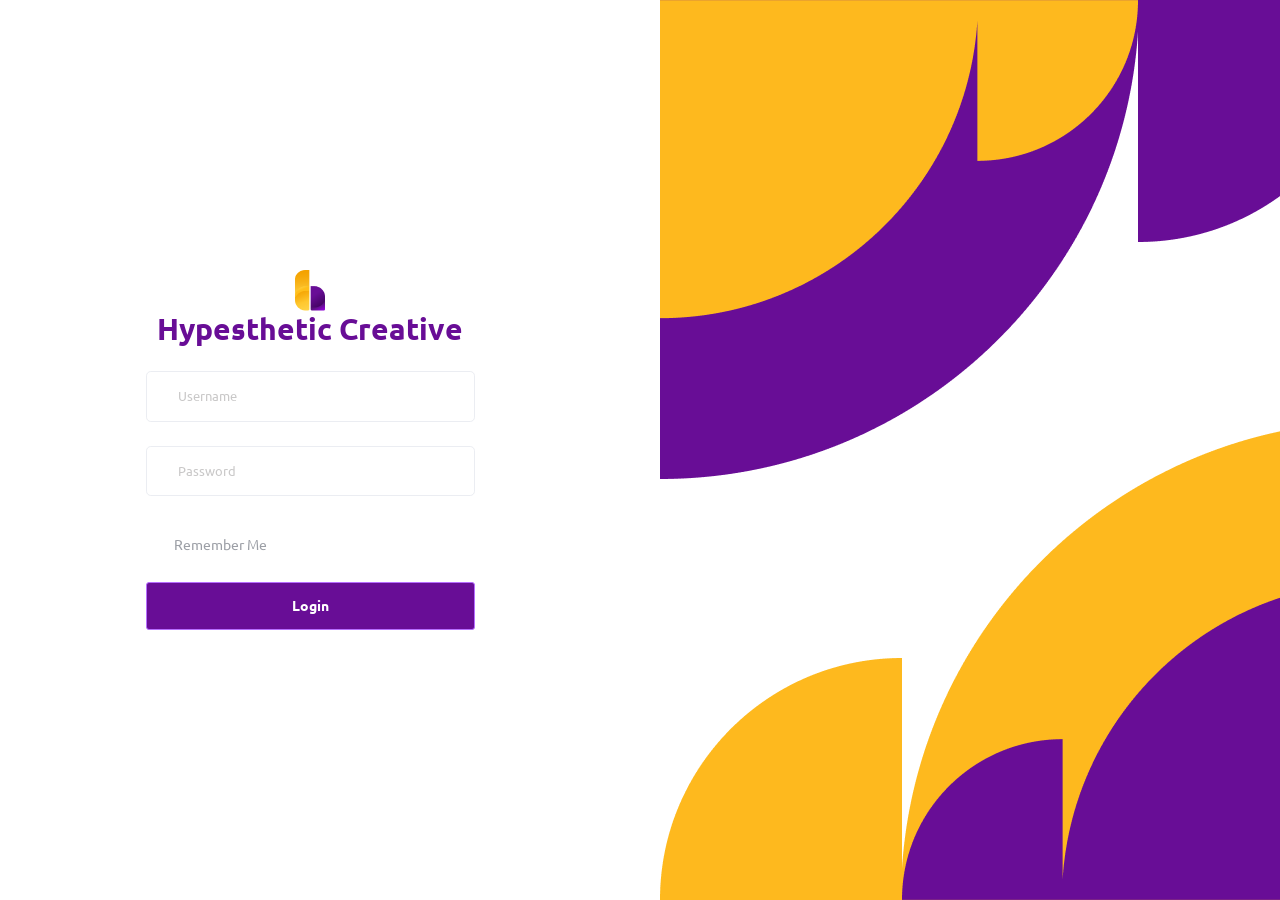
<file: login.html>
<!DOCTYPE html>
<html lang="en">

<head>
    <!-- Required meta tags -->
    <meta charset="utf-8">
    <meta name="viewport" content="width=device-width, initial-scale=1, shrink-to-fit=no">
    <link rel="shortcut icon" href="assets/images/logo.png">
    <title>Login Page</title>
    <!-- link css -->
    <link rel="stylesheet" href="assets/css/style.css">
    <link rel="stylesheet" href="assets/css/custom.css">

</head>

<body>

    <div class="row">
        <div class="col-md-6 my-auto">

            <div class="col-md-9 mx-auto">
                <div class="auth-form-light text-left p-5">
                    <div class="brand-logo text-center">
                        <img src="assets/images/logo.png">
                    </div>
                    <h2 class="text-center font-weight-bold login-title">Hypesthetic Creative</h2>
                    <form class="pt-3">
                        <div class="form-group">
                            <input type="text" class="form-control form-control-lg" id="login-username"
                                placeholder="Username">
                        </div>
                        <div class="form-group">
                            <input type="password" class="form-control form-control-lg" id="login-password"
                                placeholder="Password">
                        </div>

                        <div class="my-2 d-flex justify-content-between align-items-center">
                            <div class="form-check">
                                <label class="form-check-label text-muted">
                                    <input type="checkbox" class="form-check-input">Remember Me
                                </label>
                            </div>

                        </div>
                        <div class="mt-3">
                            <button type="button"
                                class="btn btn-block btn-primary btn-lg font-weight-medium auth-form-btn"
                                id="login-admin">Login</button>
                        </div>
                    </form>
                </div>
            </div>

        </div>
        <div class="col-md-6 wall-login"><img src="assets/images/login.png"></div>
    </div>

    <!-- JS TEMPLATE -->
    <script src="assets/js/jquery.min.js"></script>
    <script src="assets/js/jquery.cookie.js"></script>

</body>
<script>
    $(document).ready(function () {
        $(document).on('click', '#login-admin', function () {
            $.ajax({
                type: "POST",
                url: "http://localhost:8888/fp_pwl_be/api/login",
                data: {
                    username: $('#login-username').val(),
                    password: $('#login-password').val(),
                }
            }).done(function (response) {
                $.cookie('token', response.id_token);
                //kosongkan field
                // $('#username').val('');
                // $('#password').val('');
                window.location.href = "http://localhost:8888/front_pwl/AdminController";
                
            }).fail(function () {
                console.log('sek gagal bossq');

            });
        });
    });
</script>

</html>
</file>
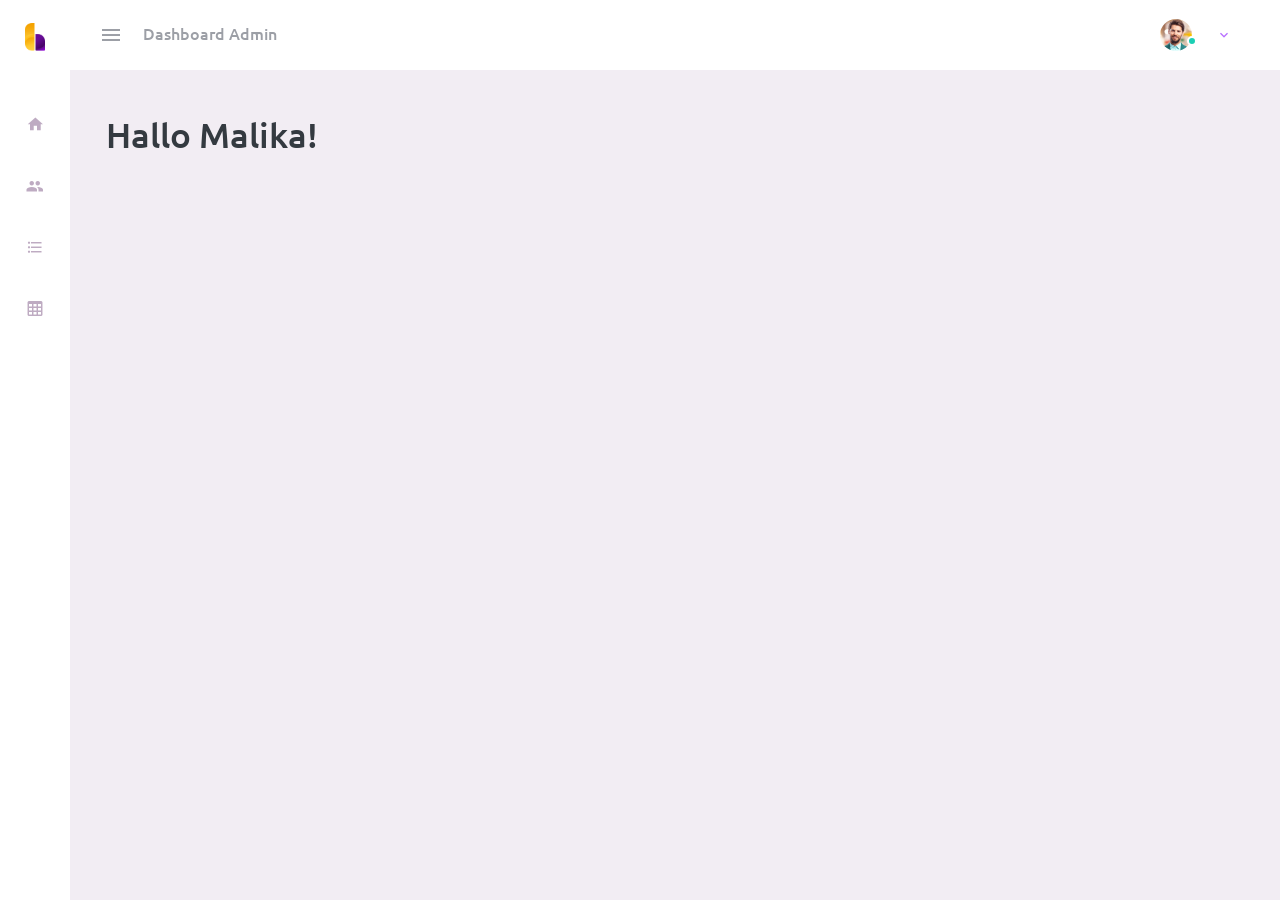
<file: components/layout/global.html>
<!DOCTYPE html>
<html lang="en">

<head>
    <!-- Required meta tags -->
    <meta charset="utf-8">
    <meta name="viewport" content="width=device-width, initial-scale=1, shrink-to-fit=no">
    <link rel="shortcut icon" href="../../assets/images/logo.png">
    <title>Hypesthetic Creative</title>
    <link rel="stylesheet" href="../../assets/vendors/mdi/css/materialdesignicons.min.css">
    <link rel="stylesheet" href="../../assets/vendors/css/vendor.bundle.base.css">
    <link rel="stylesheet" href="../../assets/css/style.css">
    <link rel="stylesheet" href="../../assets/css/custom.css">
</head>

<body class="sidebar-icon-only">
    <div class="container-scroller">
        <!-- partial:partials/_navbar.html -->
        <nav class="navbar default-layout-navbar col-lg-12 col-12 p-0 fixed-top d-flex flex-row">
            <div class="text-center navbar-brand-wrapper d-flex align-items-center justify-content-center">
                <a class="navbar-brand brand-logo font-weight-bold" href="index.html">Hypesthetic Creative</a>
                <a class="navbar-brand brand-logo-mini" href="index.html"><img
                        src="../../assets/images/logo.png" alt="logo" /></a>
            </div>
            <div class="navbar-menu-wrapper d-flex align-items-stretch">
                <button class="navbar-toggler navbar-toggler align-self-center" type="button" data-toggle="minimize">
                    <span class="mdi mdi-menu"></span>
                </button>
                <h5 class="my-auto">Dashboard Admin</h5>
                <ul class="navbar-nav navbar-nav-right">
                    <li class="nav-item nav-profile dropdown">
                        <a class="nav-link dropdown-toggle" id="profileDropdown" href="#" data-toggle="dropdown"
                            aria-expanded="false">
                            <div class="nav-profile-img">
                                <img src="../../assets/images/face1.jpg" alt="image">
                                <span class="availability-status online"></span>
                            </div>
                            <div class="nav-profile-text">
                                <p class="mb-1 text-black" id="nama-user-login"></p>
                            </div>
                        </a>
                        <div class="dropdown-menu navbar-dropdown" aria-labelledby="profileDropdown">
                            <div class="dropdown-divider"></div>
                            <a class="dropdown-item" href="#">
                                <i class="mdi mdi-logout mr-2 text-primary"></i> Signout </a>
                        </div>
                    </li>
                </ul>
                <button class="navbar-toggler navbar-toggler-right d-lg-none align-self-center" type="button"
                    data-toggle="offcanvas">
                    <span class="mdi mdi-menu"></span>
                </button>
            </div>
        </nav>
        <!-- partial -->
        <div class="container-fluid page-body-wrapper">
            <!-- partial:partials/_sidebar.html -->
            <nav class="sidebar sidebar-offcanvas" id="sidebar">
                <ul class="nav">
                    <li class="nav-item nav-profile">
                        <a href="#" class="nav-link">
                            <div class="mx-auto">
                                <img src="../../assets/images/logo.png">
                            </div>
                        </a>
                    </li>
                    <div class="mt-4">
                        <li class="nav-item">
                            <a class="nav-link" href="#" id="dashboard">
                                <span class="menu-title">Dashboard</span>
                                <i class="mdi mdi-home menu-icon"></i>
                            </a>
                        </li>
                        <li class="nav-item">
                            <a class="nav-link" href="#" id="data-fg">
                                <span class="menu-title">Daftar Fotografer</span>
                                <i class="mdi mdi-account-multiple menu-icon"></i>
                            </a>
                        </li>
                        <li class="nav-item">
                            <a class="nav-link" href="#" id="list-sekolah">
                                <span class="menu-title">List Sekolah</span>
                                <i class="mdi mdi-format-list-bulleted menu-icon"></i>
                            </a>
                        </li>
                        <!-- <li class="nav-item">
                            <a class="nav-link" href="#" id="">
                                <span class="menu-title">Charts</span>
                                <i class="mdi mdi-chart-bar menu-icon"></i>
                            </a>
                        </li> -->
                        <li class="nav-item">
                            <a class="nav-link" href="#" id="list-jadwal">
                                <span class="menu-title">List Jadwal</span>
                                <i class="mdi mdi-table-large menu-icon"></i>
                            </a>
                        </li>
                    </div>
                </ul>
            </nav>

            <div class="main-panel">
                <div class="content-wrapper">
                    <div id="main_konten">

                    </div>

                </div>

                <!-- <footer class="footer">
                    <div class="d-sm-flex justify-content-center justify-content-sm-between">
                        <span class="text-muted text-center text-sm-left d-block d-sm-inline-block">Copyright © 2017 <a
                                href="https://www.bootstrapdash.com/" target="_blank">BootstrapDash</a>. All rights
                            reserved.</span>
                        <span class="float-none float-sm-right d-block mt-1 mt-sm-0 text-center">Hand-crafted & made
                            with <i class="mdi mdi-heart text-danger"></i></span>
                    </div>
                </footer> -->

            </div>
            <!-- main-panel ends -->
        </div>
        <!-- page-body-wrapper ends -->
    </div>

    <!-- JS TEMPLATE -->
    <script src="../../assets/vendors/js/vendor.bundle.base.js"></script>
    <script src="../../assets/vendors/chart/chart.min.js"></script>
    <script src="../../assets/js/off-canvas.js"></script>
    <script src="../../assets/js/hoverable-collapse.js"></script>
    <script src="../../assets/js/misc.js"></script>
    <script src="../../assets/js/dashboard.js"></script>
    <script src="../../assets/js/todolist.js"></script>
    <!-- <script src="../../assets/js/jquery.min.js"></script> -->
    <script src="../../assets/js/jquery.cookie.js"></script>
    <script src="../../assets/js/custom/route.js"></script>

</body>
<script>
    // if ($.cookie('token') == null) {
    //     window.location.href = 'http://localhost:8888/front_pwl/login';
    // }
</script>

</html>
</file>
<file: assets/css/custom.css>
.nav-item:hover,
.nav-item a:hover,
.nav-item a i:hover {
    background: #680D96 !important;
    color: white !important;
}

.btn-primary {
    background-color: #680D96 !important;
}

.btn-danger {
    background-color: #E06043 !important;
}

.btn-warning {
    background-color: #FEB91E !important;
}

input:focus {
    border-color: #680D96 !important;
}

.wall-login img {
    /* background-image: url(../images/login.png); */
    height: 100%;
    background-position: center;
    background-repeat: no-repeat;
    background-size: cover;
    float: left;
}

.login-title {
    color: #680D96;
}

.dashboard {
    background-image: url(../images/home-maskot.png);
    width: 41rem;
    height: 14rem;
    background-position: center;
    background-repeat: no-repeat;
    background-size: cover;
}

.text-dashboard {
    margin-top: 4.5rem;
}

.nav-pills .nav-link.active {
    background-color: #680D96;
}
</file>
<file: assets/vendors/css/vendor.bundle.base.css>
/*
 * Container style
 */
.ps {
  overflow: hidden !important;
  overflow-anchor: none;
  -ms-overflow-style: none;
  touch-action: auto;
  -ms-touch-action: auto;
}

/*
 * Scrollbar rail styles
 */
.ps__rail-x {
  display: none;
  opacity: 0;
  transition: background-color .2s linear, opacity .2s linear;
  -webkit-transition: background-color .2s linear, opacity .2s linear;
  height: 15px;
  /* there must be 'bottom' or 'top' for ps__rail-x */
  bottom: 0px;
  /* please don't change 'position' */
  position: absolute;
}

.ps__rail-y {
  display: none;
  opacity: 0;
  transition: background-color .2s linear, opacity .2s linear;
  -webkit-transition: background-color .2s linear, opacity .2s linear;
  width: 15px;
  /* there must be 'right' or 'left' for ps__rail-y */
  right: 0;
  /* please don't change 'position' */
  position: absolute;
}

.ps--active-x > .ps__rail-x,
.ps--active-y > .ps__rail-y {
  display: block;
  background-color: transparent;
}

.ps:hover > .ps__rail-x,
.ps:hover > .ps__rail-y,
.ps--focus > .ps__rail-x,
.ps--focus > .ps__rail-y,
.ps--scrolling-x > .ps__rail-x,
.ps--scrolling-y > .ps__rail-y {
  opacity: 0.6;
}

.ps .ps__rail-x:hover,
.ps .ps__rail-y:hover,
.ps .ps__rail-x:focus,
.ps .ps__rail-y:focus,
.ps .ps__rail-x.ps--clicking,
.ps .ps__rail-y.ps--clicking {
  background-color: #eee;
  opacity: 0.9;
}

/*
 * Scrollbar thumb styles
 */
.ps__thumb-x {
  background-color: #aaa;
  border-radius: 6px;
  transition: background-color .2s linear, height .2s ease-in-out;
  -webkit-transition: background-color .2s linear, height .2s ease-in-out;
  height: 6px;
  /* there must be 'bottom' for ps__thumb-x */
  bottom: 2px;
  /* please don't change 'position' */
  position: absolute;
}

.ps__thumb-y {
  background-color: #aaa;
  border-radius: 6px;
  transition: background-color .2s linear, width .2s ease-in-out;
  -webkit-transition: background-color .2s linear, width .2s ease-in-out;
  width: 6px;
  /* there must be 'right' for ps__thumb-y */
  right: 2px;
  /* please don't change 'position' */
  position: absolute;
}

.ps__rail-x:hover > .ps__thumb-x,
.ps__rail-x:focus > .ps__thumb-x,
.ps__rail-x.ps--clicking .ps__thumb-x {
  background-color: #999;
  height: 11px;
}

.ps__rail-y:hover > .ps__thumb-y,
.ps__rail-y:focus > .ps__thumb-y,
.ps__rail-y.ps--clicking .ps__thumb-y {
  background-color: #999;
  width: 11px;
}

/* MS supports */
@supports (-ms-overflow-style: none) {
  .ps {
    overflow: auto !important;
  }
}

@media screen and (-ms-high-contrast: active), (-ms-high-contrast: none) {
  .ps {
    overflow: auto !important;
  }
}
</file>
<file: assets/css/style.css>
/*-------------------------------------------------------------------
  ===== Table of Contents =====

  * Bootstrap functions
  * Template variables
  * SCSS Compass Functions
  * Boostrap Main SCSS
  * Template mixins
    + Animation Mixins
    + Background Mixins
    + Badge Mixins
    + Button Mixins
    + Miscellaneous Mixins
    + BlockQuote Mixins
    + Cards Mixins
    + Color Functions Mixins
    + Tooltips
    + popovers
  * Core Styles
    + Reset Styles
    + Fonts
    + Functions
    + Backgrounds
    + Typography
    + Miscellaneous
    + Footer
    + Layouts
    + Utilities
    + Demo styles
  * Components
    + Badges
    + Boostrap Progress
    + Buttons
    + Breadcrumbs
    + Cards
    + Checkboxes and Radios
    + Dropdowns
    + Forms
    + Icons
    + Preview
    + Tables
    + Todo List
  * Landing screens
    + Auth
-------------------------------------------------------------------*/
/*-------------------------------------------------------------------*/
/* === Import Bootstrap functions and variables === */
/*-------------------------------------------------------------------*/
/* === Import template variables === */
/*-------------------------------------------------------------------*/
/* === SCSS Compass Functions === */

@-webkit-keyframes flash {
  0% {
    opacity: 1; }
  25% {
    opacity: 0; }
  50% {
    opacity: 1; }
  75% {
    opacity: 0; }
  100% {
    opacity: 1; } }

@keyframes flash {
  0% {
    opacity: 1; }
  25% {
    opacity: 0; }
  50% {
    opacity: 1; }
  75% {
    opacity: 0; }
  100% {
    opacity: 1; } }

@-webkit-keyframes bounce {
  0% {
    -webkit-transform: translateY(0);
    transform: translateY(0); }
  20% {
    -webkit-transform: translateY(0);
    transform: translateY(0); }
  40% {
    -webkit-transform: translateY(-30px);
    transform: translateY(-30px); }
  50% {
    -webkit-transform: translateY(0);
    transform: translateY(0); }
  60% {
    -webkit-transform: translateY(-15px);
    transform: translateY(-15px); }
  80% {
    -webkit-transform: translateY(0);
    transform: translateY(0); }
  100% {
    -webkit-transform: translateY(0);
    transform: translateY(0); } }

@keyframes bounce {
  0% {
    -webkit-transform: translateY(0);
    transform: translateY(0); }
  20% {
    -webkit-transform: translateY(0);
    transform: translateY(0); }
  40% {
    -webkit-transform: translateY(-30px);
    transform: translateY(-30px); }
  50% {
    -webkit-transform: translateY(0);
    transform: translateY(0); }
  60% {
    -webkit-transform: translateY(-15px);
    transform: translateY(-15px); }
  80% {
    -webkit-transform: translateY(0);
    transform: translateY(0); }
  100% {
    -webkit-transform: translateY(0);
    transform: translateY(0); } }

@-webkit-keyframes shake {
  0% {
    -webkit-transform: translateX(0);
    transform: translateX(0); }
  10% {
    -webkit-transform: translateX(-10px);
    transform: translateX(-10px); }
  20% {
    -webkit-transform: translateX(10px);
    transform: translateX(10px); }
  30% {
    -webkit-transform: translateX(-10px);
    transform: translateX(-10px); }
  40% {
    -webkit-transform: translateX(10px);
    transform: translateX(10px); }
  50% {
    -webkit-transform: translateX(-10px);
    transform: translateX(-10px); }
  60% {
    -webkit-transform: translateX(10px);
    transform: translateX(10px); }
  70% {
    -webkit-transform: translateX(-10px);
    transform: translateX(-10px); }
  80% {
    -webkit-transform: translateX(10px);
    transform: translateX(10px); }
  90% {
    -webkit-transform: translateX(-10px);
    transform: translateX(-10px); }
  100% {
    -webkit-transform: translateX(0);
    transform: translateX(0); } }

@keyframes shake {
  0% {
    -webkit-transform: translateX(0);
    transform: translateX(0); }
  10% {
    -webkit-transform: translateX(-10px);
    transform: translateX(-10px); }
  20% {
    -webkit-transform: translateX(10px);
    transform: translateX(10px); }
  30% {
    -webkit-transform: translateX(-10px);
    transform: translateX(-10px); }
  40% {
    -webkit-transform: translateX(10px);
    transform: translateX(10px); }
  50% {
    -webkit-transform: translateX(-10px);
    transform: translateX(-10px); }
  60% {
    -webkit-transform: translateX(10px);
    transform: translateX(10px); }
  70% {
    -webkit-transform: translateX(-10px);
    transform: translateX(-10px); }
  80% {
    -webkit-transform: translateX(10px);
    transform: translateX(10px); }
  90% {
    -webkit-transform: translateX(-10px);
    transform: translateX(-10px); }
  100% {
    -webkit-transform: translateX(0);
    transform: translateX(0); } }

@-webkit-keyframes tada {
  0% {
    -webkit-transform: scale(1, 1);
    transform: scale(1, 1); }
  10% {
    -webkit-transform: scale(0.9) rotate(-3deg);
    transform: scale(0.9) rotate(-3deg); }
  20% {
    -webkit-transform: scale(0.9) rotate(-3deg);
    transform: scale(0.9) rotate(-3deg); }
  30% {
    -webkit-transform: scale(1.1) rotate(3deg);
    transform: scale(1.1) rotate(3deg); }
  40% {
    -webkit-transform: scale(1.1) rotate(-3deg);
    transform: scale(1.1) rotate(-3deg); }
  50% {
    -webkit-transform: scale(1.1) rotate(3deg);
    transform: scale(1.1) rotate(3deg); }
  60% {
    -webkit-transform: scale(1.1) rotate(-3deg);
    transform: scale(1.1) rotate(-3deg); }
  70% {
    -webkit-transform: scale(1.1) rotate(3deg);
    transform: scale(1.1) rotate(3deg); }
  80% {
    -webkit-transform: scale(1.1) rotate(-3deg);
    transform: scale(1.1) rotate(-3deg); }
  90% {
    -webkit-transform: scale(1.1) rotate(3deg);
    transform: scale(1.1) rotate(3deg); }
  100% {
    -webkit-transform: scale(1) rotate(0);
    transform: scale(1) rotate(0); } }

@keyframes tada {
  0% {
    -webkit-transform: scale(1, 1);
    transform: scale(1, 1); }
  10% {
    -webkit-transform: scale(0.9) rotate(-3deg);
    transform: scale(0.9) rotate(-3deg); }
  20% {
    -webkit-transform: scale(0.9) rotate(-3deg);
    transform: scale(0.9) rotate(-3deg); }
  30% {
    -webkit-transform: scale(1.1) rotate(3deg);
    transform: scale(1.1) rotate(3deg); }
  40% {
    -webkit-transform: scale(1.1) rotate(-3deg);
    transform: scale(1.1) rotate(-3deg); }
  50% {
    -webkit-transform: scale(1.1) rotate(3deg);
    transform: scale(1.1) rotate(3deg); }
  60% {
    -webkit-transform: scale(1.1) rotate(-3deg);
    transform: scale(1.1) rotate(-3deg); }
  70% {
    -webkit-transform: scale(1.1) rotate(3deg);
    transform: scale(1.1) rotate(3deg); }
  80% {
    -webkit-transform: scale(1.1) rotate(-3deg);
    transform: scale(1.1) rotate(-3deg); }
  90% {
    -webkit-transform: scale(1.1) rotate(3deg);
    transform: scale(1.1) rotate(3deg); }
  100% {
    -webkit-transform: scale(1) rotate(0);
    transform: scale(1) rotate(0); } }

@-webkit-keyframes swing {
  20%, 40%, 60%, 80%, 100% {
    -webkit-transform-origin: top center 50%;
    transform-origin: top center 50%; }
  20% {
    -webkit-transform: rotate(15deg);
    transform: rotate(15deg); }
  40% {
    -webkit-transform: rotate(-10deg);
    transform: rotate(-10deg); }
  60% {
    -webkit-transform: rotate(5deg);
    transform: rotate(5deg); }
  80% {
    -webkit-transform: rotate(-5deg);
    transform: rotate(-5deg); }
  100% {
    -webkit-transform: rotate(0deg);
    transform: rotate(0deg); } }

@keyframes swing {
  20%, 40%, 60%, 80%, 100% {
    -webkit-transform-origin: top center 50%;
    transform-origin: top center 50%; }
  20% {
    -webkit-transform: rotate(15deg);
    transform: rotate(15deg); }
  40% {
    -webkit-transform: rotate(-10deg);
    transform: rotate(-10deg); }
  60% {
    -webkit-transform: rotate(5deg);
    transform: rotate(5deg); }
  80% {
    -webkit-transform: rotate(-5deg);
    transform: rotate(-5deg); }
  100% {
    -webkit-transform: rotate(0deg);
    transform: rotate(0deg); } }

@-webkit-keyframes wobble {
  0% {
    -webkit-transform: translateX(0%);
    transform: translateX(0%); }
  15% {
    -webkit-transform: translateX(-25%) rotate(-5deg);
    transform: translateX(-25%) rotate(-5deg); }
  30% {
    -webkit-transform: translateX(20%) rotate(3deg);
    transform: translateX(20%) rotate(3deg); }
  45% {
    -webkit-transform: translateX(-15%) rotate(-3deg);
    transform: translateX(-15%) rotate(-3deg); }
  60% {
    -webkit-transform: translateX(10%) rotate(2deg);
    transform: translateX(10%) rotate(2deg); }
  75% {
    -webkit-transform: translateX(-5%) rotate(-1deg);
    transform: translateX(-5%) rotate(-1deg); }
  100% {
    -webkit-transform: translateX(0%);
    transform: translateX(0%); } }

@keyframes wobble {
  0% {
    -webkit-transform: translateX(0%);
    transform: translateX(0%); }
  15% {
    -webkit-transform: translateX(-25%) rotate(-5deg);
    transform: translateX(-25%) rotate(-5deg); }
  30% {
    -webkit-transform: translateX(20%) rotate(3deg);
    transform: translateX(20%) rotate(3deg); }
  45% {
    -webkit-transform: translateX(-15%) rotate(-3deg);
    transform: translateX(-15%) rotate(-3deg); }
  60% {
    -webkit-transform: translateX(10%) rotate(2deg);
    transform: translateX(10%) rotate(2deg); }
  75% {
    -webkit-transform: translateX(-5%) rotate(-1deg);
    transform: translateX(-5%) rotate(-1deg); }
  100% {
    -webkit-transform: translateX(0%);
    transform: translateX(0%); } }

@-webkit-keyframes pulse {
  0% {
    -webkit-transform: scale(1, 1);
    transform: scale(1, 1); }
  50% {
    -webkit-transform: scale(1.1, 1.1);
    transform: scale(1.1, 1.1); }
  100% {
    -webkit-transform: scale(1, 1);
    transform: scale(1, 1); } }

@keyframes pulse {
  0% {
    -webkit-transform: scale(1, 1);
    transform: scale(1, 1); }
  50% {
    -webkit-transform: scale(1.1, 1.1);
    transform: scale(1.1, 1.1); }
  100% {
    -webkit-transform: scale(1, 1);
    transform: scale(1, 1); } }

@-webkit-keyframes wiggle {
  0% {
    -webkit-transform: skewX(9deg);
    transform: skewX(9deg); }
  10% {
    -webkit-transform: skewX(-8deg);
    transform: skewX(-8deg); }
  20% {
    -webkit-transform: skewX(7deg);
    transform: skewX(7deg); }
  30% {
    -webkit-transform: skewX(-6deg);
    transform: skewX(-6deg); }
  40% {
    -webkit-transform: skewX(5deg);
    transform: skewX(5deg); }
  50% {
    -webkit-transform: skewX(-4deg);
    transform: skewX(-4deg); }
  60% {
    -webkit-transform: skewX(3deg);
    transform: skewX(3deg); }
  70% {
    -webkit-transform: skewX(-2deg);
    transform: skewX(-2deg); }
  80% {
    -webkit-transform: skewX(1deg);
    transform: skewX(1deg); }
  90% {
    -webkit-transform: skewX(0deg);
    transform: skewX(0deg); }
  100% {
    -webkit-transform: skewX(0deg);
    transform: skewX(0deg); } }

@keyframes wiggle {
  0% {
    -webkit-transform: skewX(9deg);
    transform: skewX(9deg); }
  10% {
    -webkit-transform: skewX(-8deg);
    transform: skewX(-8deg); }
  20% {
    -webkit-transform: skewX(7deg);
    transform: skewX(7deg); }
  30% {
    -webkit-transform: skewX(-6deg);
    transform: skewX(-6deg); }
  40% {
    -webkit-transform: skewX(5deg);
    transform: skewX(5deg); }
  50% {
    -webkit-transform: skewX(-4deg);
    transform: skewX(-4deg); }
  60% {
    -webkit-transform: skewX(3deg);
    transform: skewX(3deg); }
  70% {
    -webkit-transform: skewX(-2deg);
    transform: skewX(-2deg); }
  80% {
    -webkit-transform: skewX(1deg);
    transform: skewX(1deg); }
  90% {
    -webkit-transform: skewX(0deg);
    transform: skewX(0deg); }
  100% {
    -webkit-transform: skewX(0deg);
    transform: skewX(0deg); } }

@-webkit-keyframes bounceOut {
  0% {
    -webkit-transform: scale(1, 1);
    transform: scale(1, 1); }
  25% {
    -webkit-transform: scale(0.95, 0.95);
    transform: scale(0.95, 0.95); }
  50% {
    opacity: 1;
    -webkit-transform: scale(1.1, 1.1);
    transform: scale(1.1, 1.1); }
  100% {
    opacity: 0;
    -webkit-transform: scale(0.3, 0.3);
    transform: scale(0.3, 0.3); } }

@keyframes bounceOut {
  0% {
    -webkit-transform: scale(1, 1);
    transform: scale(1, 1); }
  25% {
    -webkit-transform: scale(0.95, 0.95);
    transform: scale(0.95, 0.95); }
  50% {
    opacity: 1;
    -webkit-transform: scale(1.1, 1.1);
    transform: scale(1.1, 1.1); }
  100% {
    opacity: 0;
    -webkit-transform: scale(0.3, 0.3);
    transform: scale(0.3, 0.3); } }

@-webkit-keyframes bounceOutUp {
  0% {
    -webkit-transform: translateY(0);
    transform: translateY(0); }
  20% {
    opacity: 1;
    -webkit-transform: translateY(20px);
    transform: translateY(20px); }
  100% {
    opacity: 0;
    -webkit-transform: translateY(-2000px);
    transform: translateY(-2000px); } }

@keyframes bounceOutUp {
  0% {
    -webkit-transform: translateY(0);
    transform: translateY(0); }
  20% {
    opacity: 1;
    -webkit-transform: translateY(20px);
    transform: translateY(20px); }
  100% {
    opacity: 0;
    -webkit-transform: translateY(-2000px);
    transform: translateY(-2000px); } }

@-webkit-keyframes bounceOutDown {
  0% {
    -webkit-transform: translateY(0);
    transform: translateY(0); }
  20% {
    opacity: 1;
    -webkit-transform: translateY(-20px);
    transform: translateY(-20px); }
  100% {
    opacity: 0;
    -webkit-transform: translateY(2000px);
    transform: translateY(2000px); } }

@keyframes bounceOutDown {
  0% {
    -webkit-transform: translateY(0);
    transform: translateY(0); }
  20% {
    opacity: 1;
    -webkit-transform: translateY(-20px);
    transform: translateY(-20px); }
  100% {
    opacity: 0;
    -webkit-transform: translateY(2000px);
    transform: translateY(2000px); } }

@-webkit-keyframes bounceOutLeft {
  0% {
    -webkit-transform: translateX(0);
    transform: translateX(0); }
  20% {
    opacity: 1;
    -webkit-transform: translateX(20px);
    transform: translateX(20px); }
  100% {
    opacity: 0;
    -webkit-transform: translateX(-2000px);
    transform: translateX(-2000px); } }

@keyframes bounceOutLeft {
  0% {
    -webkit-transform: translateX(0);
    transform: translateX(0); }
  20% {
    opacity: 1;
    -webkit-transform: translateX(20px);
    transform: translateX(20px); }
  100% {
    opacity: 0;
    -webkit-transform: translateX(-2000px);
    transform: translateX(-2000px); } }

@-webkit-keyframes bounceOutRight {
  0% {
    -webkit-transform: translateX(0);
    transform: translateX(0); }
  20% {
    opacity: 1;
    -webkit-transform: translateX(-20px);
    transform: translateX(-20px); }
  100% {
    opacity: 0;
    -webkit-transform: translateX(2000px);
    transform: translateX(2000px); } }

@keyframes bounceOutRight {
  0% {
    -webkit-transform: translateX(0);
    transform: translateX(0); }
  20% {
    opacity: 1;
    -webkit-transform: translateX(-20px);
    transform: translateX(-20px); }
  100% {
    opacity: 0;
    -webkit-transform: translateX(2000px);
    transform: translateX(2000px); } }

@-webkit-keyframes bounceIn {
  0% {
    opacity: 0;
    -webkit-transform: scale(0.3, 0.3);
    transform: scale(0.3, 0.3); }
  50% {
    opacity: 1;
    -webkit-transform: scale(1.05, 1.05);
    transform: scale(1.05, 1.05); }
  70% {
    -webkit-transform: scale(0.9, 0.9);
    transform: scale(0.9, 0.9); }
  100% {
    -webkit-transform: scale(1, 1);
    transform: scale(1, 1); } }

@keyframes bounceIn {
  0% {
    opacity: 0;
    -webkit-transform: scale(0.3, 0.3);
    transform: scale(0.3, 0.3); }
  50% {
    opacity: 1;
    -webkit-transform: scale(1.05, 1.05);
    transform: scale(1.05, 1.05); }
  70% {
    -webkit-transform: scale(0.9, 0.9);
    transform: scale(0.9, 0.9); }
  100% {
    -webkit-transform: scale(1, 1);
    transform: scale(1, 1); } }

@-webkit-keyframes bounceInDown {
  0% {
    opacity: 0;
    -webkit-transform: translateY(-2000px);
    transform: translateY(-2000px); }
  60% {
    opacity: 1;
    -webkit-transform: translateY(30px);
    transform: translateY(30px); }
  80% {
    -webkit-transform: translateY(-10px);
    transform: translateY(-10px); }
  100% {
    -webkit-transform: translateY(0);
    transform: translateY(0); } }

@keyframes bounceInDown {
  0% {
    opacity: 0;
    -webkit-transform: translateY(-2000px);
    transform: translateY(-2000px); }
  60% {
    opacity: 1;
    -webkit-transform: translateY(30px);
    transform: translateY(30px); }
  80% {
    -webkit-transform: translateY(-10px);
    transform: translateY(-10px); }
  100% {
    -webkit-transform: translateY(0);
    transform: translateY(0); } }

@-webkit-keyframes bounceInUp {
  0% {
    opacity: 0;
    -webkit-transform: translateY(2000px);
    transform: translateY(2000px); }
  60% {
    opacity: 1;
    -webkit-transform: translateY(-30px);
    transform: translateY(-30px); }
  80% {
    -webkit-transform: translateY(10px);
    transform: translateY(10px); }
  100% {
    -webkit-transform: translateY(0);
    transform: translateY(0); } }

@keyframes bounceInUp {
  0% {
    opacity: 0;
    -webkit-transform: translateY(2000px);
    transform: translateY(2000px); }
  60% {
    opacity: 1;
    -webkit-transform: translateY(-30px);
    transform: translateY(-30px); }
  80% {
    -webkit-transform: translateY(10px);
    transform: translateY(10px); }
  100% {
    -webkit-transform: translateY(0);
    transform: translateY(0); } }

@-webkit-keyframes bounceInRight {
  0% {
    opacity: 0;
    -webkit-transform: translateX(2000px);
    transform: translateX(2000px); }
  60% {
    opacity: 1;
    -webkit-transform: translateX(-30px);
    transform: translateX(-30px); }
  80% {
    -webkit-transform: translateX(10px);
    transform: translateX(10px); }
  100% {
    -webkit-transform: translateX(0);
    transform: translateX(0); } }

@keyframes bounceInRight {
  0% {
    opacity: 0;
    -webkit-transform: translateX(2000px);
    transform: translateX(2000px); }
  60% {
    opacity: 1;
    -webkit-transform: translateX(-30px);
    transform: translateX(-30px); }
  80% {
    -webkit-transform: translateX(10px);
    transform: translateX(10px); }
  100% {
    -webkit-transform: translateX(0);
    transform: translateX(0); } }

@-webkit-keyframes bounceInLeft {
  0% {
    opacity: 0;
    -webkit-transform: translateX(-2000px);
    transform: translateX(-2000px); }
  60% {
    opacity: 1;
    -webkit-transform: translateX(30px);
    transform: translateX(30px); }
  80% {
    -webkit-transform: translateX(-10px);
    transform: translateX(-10px); }
  100% {
    -webkit-transform: translateX(0);
    transform: translateX(0); } }

@keyframes bounceInLeft {
  0% {
    opacity: 0;
    -webkit-transform: translateX(-2000px);
    transform: translateX(-2000px); }
  60% {
    opacity: 1;
    -webkit-transform: translateX(30px);
    transform: translateX(30px); }
  80% {
    -webkit-transform: translateX(-10px);
    transform: translateX(-10px); }
  100% {
    -webkit-transform: translateX(0);
    transform: translateX(0); } }

@-webkit-keyframes fadeOut {
  0% {
    opacity: 1; }
  100% {
    opacity: 0; } }

@keyframes fadeOut {
  0% {
    opacity: 1; }
  100% {
    opacity: 0; } }

@-webkit-keyframes fadeOutUp {
  0% {
    -webkit-transform: translateY(0);
    transform: translateY(0);
    opacity: 1; }
  100% {
    -webkit-transform: translateY(-20px);
    transform: translateY(-20px);
    opacity: 0; } }

@keyframes fadeOutUp {
  0% {
    -webkit-transform: translateY(0);
    transform: translateY(0);
    opacity: 1; }
  100% {
    -webkit-transform: translateY(-20px);
    transform: translateY(-20px);
    opacity: 0; } }

@-webkit-keyframes fadeOutDown {
  0% {
    -webkit-transform: translateY(0);
    transform: translateY(0);
    opacity: 1; }
  100% {
    -webkit-transform: translateY(20px);
    transform: translateY(20px);
    opacity: 0; } }

@keyframes fadeOutDown {
  0% {
    -webkit-transform: translateY(0);
    transform: translateY(0);
    opacity: 1; }
  100% {
    -webkit-transform: translateY(20px);
    transform: translateY(20px);
    opacity: 0; } }

@-webkit-keyframes fadeOutRight {
  0% {
    -webkit-transform: translateX(0);
    transform: translateX(0);
    opacity: 1; }
  100% {
    -webkit-transform: translateX(20px);
    transform: translateX(20px);
    opacity: 0; } }

@keyframes fadeOutRight {
  0% {
    -webkit-transform: translateX(0);
    transform: translateX(0);
    opacity: 1; }
  100% {
    -webkit-transform: translateX(20px);
    transform: translateX(20px);
    opacity: 0; } }

@-webkit-keyframes fadeOutLeft {
  0% {
    -webkit-transform: translateX(0);
    transform: translateX(0);
    opacity: 1; }
  100% {
    -webkit-transform: translateX(-20px);
    transform: translateX(-20px);
    opacity: 0; } }

@keyframes fadeOutLeft {
  0% {
    -webkit-transform: translateX(0);
    transform: translateX(0);
    opacity: 1; }
  100% {
    -webkit-transform: translateX(-20px);
    transform: translateX(-20px);
    opacity: 0; } }

@-webkit-keyframes fadeOutUpBig {
  0% {
    -webkit-transform: translateY(0);
    transform: translateY(0);
    opacity: 1; }
  100% {
    -webkit-transform: translateY(-2000px);
    transform: translateY(-2000px);
    opacity: 0; } }

@keyframes fadeOutUpBig {
  0% {
    -webkit-transform: translateY(0);
    transform: translateY(0);
    opacity: 1; }
  100% {
    -webkit-transform: translateY(-2000px);
    transform: translateY(-2000px);
    opacity: 0; } }

@-webkit-keyframes fadeOutDownBig {
  0% {
    opacity: 1;
    -webkit-transform: translateY(0);
    transform: translateY(0); }
  100% {
    opacity: 0;
    -webkit-transform: translateY(2000px);
    transform: translateY(2000px); } }

@keyframes fadeOutDownBig {
  0% {
    opacity: 1;
    -webkit-transform: translateY(0);
    transform: translateY(0); }
  100% {
    opacity: 0;
    -webkit-transform: translateY(2000px);
    transform: translateY(2000px); } }

@-webkit-keyframes fadeOutRightBig {
  0% {
    opacity: 1;
    -webkit-transform: translateX(0);
    transform: translateX(0); }
  100% {
    opacity: 0;
    -webkit-transform: translateX(2000px);
    transform: translateX(2000px); } }

@keyframes fadeOutRightBig {
  0% {
    opacity: 1;
    -webkit-transform: translateX(0);
    transform: translateX(0); }
  100% {
    opacity: 0;
    -webkit-transform: translateX(2000px);
    transform: translateX(2000px); } }

@-webkit-keyframes fadeOutLeftBig {
  0% {
    opacity: 1;
    -webkit-transform: translateX(0);
    transform: translateX(0); }
  100% {
    opacity: 0;
    -webkit-transform: translateX(-2000px);
    transform: translateX(-2000px); } }

@keyframes fadeOutLeftBig {
  0% {
    opacity: 1;
    -webkit-transform: translateX(0);
    transform: translateX(0); }
  100% {
    opacity: 0;
    -webkit-transform: translateX(-2000px);
    transform: translateX(-2000px); } }

@-webkit-keyframes fadeIn {
  0% {
    opacity: 0; }
  100% {
    opacity: 1; } }

@keyframes fadeIn {
  0% {
    opacity: 0; }
  100% {
    opacity: 1; } }

@-webkit-keyframes fadeInUp {
  0% {
    -webkit-transform: translateY(20px);
    transform: translateY(20px);
    opacity: 0; }
  100% {
    -webkit-transform: translateY(0);
    transform: translateY(0);
    opacity: 1; } }

@keyframes fadeInUp {
  0% {
    -webkit-transform: translateY(20px);
    transform: translateY(20px);
    opacity: 0; }
  100% {
    -webkit-transform: translateY(0);
    transform: translateY(0);
    opacity: 1; } }

@-webkit-keyframes fadeInDown {
  0% {
    -webkit-transform: translateY(-20px);
    transform: translateY(-20px);
    opacity: 0; }
  100% {
    -webkit-transform: translateY(0);
    transform: translateY(0);
    opacity: 1; } }

@keyframes fadeInDown {
  0% {
    -webkit-transform: translateY(-20px);
    transform: translateY(-20px);
    opacity: 0; }
  100% {
    -webkit-transform: translateY(0);
    transform: translateY(0);
    opacity: 1; } }

@-webkit-keyframes fadeInRight {
  0% {
    -webkit-transform: translateX(20px);
    transform: translateX(20px);
    opacity: 0; }
  100% {
    -webkit-transform: translateX(0);
    transform: translateX(0);
    opacity: 1; } }

@keyframes fadeInRight {
  0% {
    -webkit-transform: translateX(20px);
    transform: translateX(20px);
    opacity: 0; }
  100% {
    -webkit-transform: translateX(0);
    transform: translateX(0);
    opacity: 1; } }

@-webkit-keyframes fadeInLeft {
  0% {
    -webkit-transform: translateX(-20px);
    transform: translateX(-20px);
    opacity: 0; }
  100% {
    -webkit-transform: translateX(0);
    transform: translateX(0);
    opacity: 1; } }

@keyframes fadeInLeft {
  0% {
    -webkit-transform: translateX(-20px);
    transform: translateX(-20px);
    opacity: 0; }
  100% {
    -webkit-transform: translateX(0);
    transform: translateX(0);
    opacity: 1; } }

@-webkit-keyframes fadeInUpBig {
  0% {
    -webkit-transform: translateY(2000px);
    transform: translateY(2000px);
    opacity: 0; }
  100% {
    -webkit-transform: translateY(0);
    transform: translateY(0);
    opacity: 1; } }

@keyframes fadeInUpBig {
  0% {
    -webkit-transform: translateY(2000px);
    transform: translateY(2000px);
    opacity: 0; }
  100% {
    -webkit-transform: translateY(0);
    transform: translateY(0);
    opacity: 1; } }

@-webkit-keyframes fadeInDownBig {
  0% {
    opacity: 0;
    -webkit-transform: translateY(-2000px);
    transform: translateY(-2000px); }
  100% {
    opacity: 1;
    -webkit-transform: translateY(0);
    transform: translateY(0); } }

@keyframes fadeInDownBig {
  0% {
    opacity: 0;
    -webkit-transform: translateY(-2000px);
    transform: translateY(-2000px); }
  100% {
    opacity: 1;
    -webkit-transform: translateY(0);
    transform: translateY(0); } }

@-webkit-keyframes fadeInRightBig {
  0% {
    opacity: 0;
    -webkit-transform: translateX(2000px);
    transform: translateX(2000px); }
  100% {
    opacity: 1;
    -webkit-transform: translateX(0);
    transform: translateX(0); } }

@keyframes fadeInRightBig {
  0% {
    opacity: 0;
    -webkit-transform: translateX(2000px);
    transform: translateX(2000px); }
  100% {
    opacity: 1;
    -webkit-transform: translateX(0);
    transform: translateX(0); } }

@-webkit-keyframes fadeInLeftBig {
  0% {
    opacity: 0;
    -webkit-transform: translateX(-2000px);
    transform: translateX(-2000px); }
  100% {
    opacity: 1;
    -webkit-transform: translateX(0);
    transform: translateX(0); } }

@keyframes fadeInLeftBig {
  0% {
    opacity: 0;
    -webkit-transform: translateX(-2000px);
    transform: translateX(-2000px); }
  100% {
    opacity: 1;
    -webkit-transform: translateX(0);
    transform: translateX(0); } }

@-webkit-keyframes flip {
  0% {
    -webkit-transform: perspective(400px) rotateY(0);
    transform: perspective(400px) rotateY(0);
    -webkit-animation-timing-function: ease-out;
    animation-timing-function: ease-out; }
  40% {
    -webkit-transform: perspective(400px) translateZ(150px) rotateY(170deg);
    transform: perspective(400px) translateZ(150px) rotateY(170deg);
    -webkit-animation-timing-function: ease-out;
    animation-timing-function: ease-out; }
  50% {
    -webkit-transform: perspective(400px) translateZ(150px) rotateY(190deg) scale(1);
    transform: perspective(400px) translateZ(150px) rotateY(190deg) scale(1);
    -webkit-animation-timing-function: ease-in;
    animation-timing-function: ease-in; }
  80% {
    -webkit-transform: perspective(400px) rotateY(360deg) scale(0.95);
    transform: perspective(400px) rotateY(360deg) scale(0.95);
    -webkit-animation-timing-function: ease-in;
    animation-timing-function: ease-in; }
  100% {
    -webkit-transform: perspective(400px) scale(1);
    transform: perspective(400px) scale(1);
    -webkit-animation-timing-function: ease-in;
    animation-timing-function: ease-in; } }

@keyframes flip {
  0% {
    -webkit-transform: perspective(400px) rotateY(0);
    transform: perspective(400px) rotateY(0);
    -webkit-animation-timing-function: ease-out;
    animation-timing-function: ease-out; }
  40% {
    -webkit-transform: perspective(400px) translateZ(150px) rotateY(170deg);
    transform: perspective(400px) translateZ(150px) rotateY(170deg);
    -webkit-animation-timing-function: ease-out;
    animation-timing-function: ease-out; }
  50% {
    -webkit-transform: perspective(400px) translateZ(150px) rotateY(190deg) scale(1);
    transform: perspective(400px) translateZ(150px) rotateY(190deg) scale(1);
    -webkit-animation-timing-function: ease-in;
    animation-timing-function: ease-in; }
  80% {
    -webkit-transform: perspective(400px) rotateY(360deg) scale(0.95);
    transform: perspective(400px) rotateY(360deg) scale(0.95);
    -webkit-animation-timing-function: ease-in;
    animation-timing-function: ease-in; }
  100% {
    -webkit-transform: perspective(400px) scale(1);
    transform: perspective(400px) scale(1);
    -webkit-animation-timing-function: ease-in;
    animation-timing-function: ease-in; } }

@-webkit-keyframes flipInX {
  0% {
    -webkit-transform: perspective(400px) rotateX(90deg);
    transform: perspective(400px) rotateX(90deg);
    filter: progid:DXImageTransform.Microsoft.Alpha(Opacity=0);
    opacity: 0; }
  40% {
    -webkit-transform: perspective(400px) rotateX(-10deg);
    transform: perspective(400px) rotateX(-10deg); }
  70% {
    -webkit-transform: perspective(400px) rotateX(10deg);
    transform: perspective(400px) rotateX(10deg); }
  100% {
    -webkit-transform: perspective(400px) rotateX(0deg);
    transform: perspective(400px) rotateX(0deg);
    filter: progid:DXImageTransform.Microsoft.Alpha(Opacity=100);
    opacity: 1; } }

@keyframes flipInX {
  0% {
    -webkit-transform: perspective(400px) rotateX(90deg);
    transform: perspective(400px) rotateX(90deg);
    filter: progid:DXImageTransform.Microsoft.Alpha(Opacity=0);
    opacity: 0; }
  40% {
    -webkit-transform: perspective(400px) rotateX(-10deg);
    transform: perspective(400px) rotateX(-10deg); }
  70% {
    -webkit-transform: perspective(400px) rotateX(10deg);
    transform: perspective(400px) rotateX(10deg); }
  100% {
    -webkit-transform: perspective(400px) rotateX(0deg);
    transform: perspective(400px) rotateX(0deg);
    filter: progid:DXImageTransform.Microsoft.Alpha(Opacity=100);
    opacity: 1; } }

@-webkit-keyframes flipOutX {
  0% {
    -webkit-transform: perspective(400px) rotateX(0deg);
    transform: perspective(400px) rotateX(0deg);
    filter: progid:DXImageTransform.Microsoft.Alpha(Opacity=100);
    opacity: 1; }
  100% {
    -webkit-transform: perspective(400px) rotateX(90deg);
    transform: perspective(400px) rotateX(90deg);
    filter: progid:DXImageTransform.Microsoft.Alpha(Opacity=0);
    opacity: 0; } }

@keyframes flipOutX {
  0% {
    -webkit-transform: perspective(400px) rotateX(0deg);
    transform: perspective(400px) rotateX(0deg);
    filter: progid:DXImageTransform.Microsoft.Alpha(Opacity=100);
    opacity: 1; }
  100% {
    -webkit-transform: perspective(400px) rotateX(90deg);
    transform: perspective(400px) rotateX(90deg);
    filter: progid:DXImageTransform.Microsoft.Alpha(Opacity=0);
    opacity: 0; } }

@-webkit-keyframes flipInY {
  0% {
    -webkit-transform: perspective(400px) rotateY(90deg);
    transform: perspective(400px) rotateY(90deg);
    filter: progid:DXImageTransform.Microsoft.Alpha(Opacity=0);
    opacity: 0; }
  40% {
    -webkit-transform: perspective(400px) rotateY(-10deg);
    transform: perspective(400px) rotateY(-10deg); }
  70% {
    -webkit-transform: perspective(400px) rotateY(10deg);
    transform: perspective(400px) rotateY(10deg); }
  100% {
    -webkit-transform: perspective(400px) rotateY(0deg);
    transform: perspective(400px) rotateY(0deg);
    filter: progid:DXImageTransform.Microsoft.Alpha(Opacity=100);
    opacity: 1; } }

@keyframes flipInY {
  0% {
    -webkit-transform: perspective(400px) rotateY(90deg);
    transform: perspective(400px) rotateY(90deg);
    filter: progid:DXImageTransform.Microsoft.Alpha(Opacity=0);
    opacity: 0; }
  40% {
    -webkit-transform: perspective(400px) rotateY(-10deg);
    transform: perspective(400px) rotateY(-10deg); }
  70% {
    -webkit-transform: perspective(400px) rotateY(10deg);
    transform: perspective(400px) rotateY(10deg); }
  100% {
    -webkit-transform: perspective(400px) rotateY(0deg);
    transform: perspective(400px) rotateY(0deg);
    filter: progid:DXImageTransform.Microsoft.Alpha(Opacity=100);
    opacity: 1; } }

@-webkit-keyframes flipOutY {
  0% {
    -webkit-transform: perspective(400px) rotateY(0deg);
    transform: perspective(400px) rotateY(0deg);
    filter: progid:DXImageTransform.Microsoft.Alpha(Opacity=100);
    opacity: 1; }
  100% {
    -webkit-transform: perspective(400px) rotateY(90deg);
    transform: perspective(400px) rotateY(90deg);
    filter: progid:DXImageTransform.Microsoft.Alpha(Opacity=0);
    opacity: 0; } }

@keyframes flipOutY {
  0% {
    -webkit-transform: perspective(400px) rotateY(0deg);
    transform: perspective(400px) rotateY(0deg);
    filter: progid:DXImageTransform.Microsoft.Alpha(Opacity=100);
    opacity: 1; }
  100% {
    -webkit-transform: perspective(400px) rotateY(90deg);
    transform: perspective(400px) rotateY(90deg);
    filter: progid:DXImageTransform.Microsoft.Alpha(Opacity=0);
    opacity: 0; } }

@-webkit-keyframes lightSpeedIn {
  0% {
    -webkit-transform: translateX(100%) skewX(-30deg);
    transform: translateX(100%) skewX(-30deg);
    filter: progid:DXImageTransform.Microsoft.Alpha(Opacity=0);
    opacity: 0; }
  60% {
    -webkit-transform: translateX(-20%) skewX(30deg);
    transform: translateX(-20%) skewX(30deg);
    filter: progid:DXImageTransform.Microsoft.Alpha(Opacity=100);
    opacity: 1; }
  80% {
    -webkit-transform: translateX(0%) skewX(-15deg);
    transform: translateX(0%) skewX(-15deg);
    filter: progid:DXImageTransform.Microsoft.Alpha(Opacity=100);
    opacity: 1; }
  100% {
    -webkit-transform: translateX(0%) skewX(0deg);
    transform: translateX(0%) skewX(0deg);
    filter: progid:DXImageTransform.Microsoft.Alpha(Opacity=100);
    opacity: 1; } }

@keyframes lightSpeedIn {
  0% {
    -webkit-transform: translateX(100%) skewX(-30deg);
    transform: translateX(100%) skewX(-30deg);
    filter: progid:DXImageTransform.Microsoft.Alpha(Opacity=0);
    opacity: 0; }
  60% {
    -webkit-transform: translateX(-20%) skewX(30deg);
    transform: translateX(-20%) skewX(30deg);
    filter: progid:DXImageTransform.Microsoft.Alpha(Opacity=100);
    opacity: 1; }
  80% {
    -webkit-transform: translateX(0%) skewX(-15deg);
    transform: translateX(0%) skewX(-15deg);
    filter: progid:DXImageTransform.Microsoft.Alpha(Opacity=100);
    opacity: 1; }
  100% {
    -webkit-transform: translateX(0%) skewX(0deg);
    transform: translateX(0%) skewX(0deg);
    filter: progid:DXImageTransform.Microsoft.Alpha(Opacity=100);
    opacity: 1; } }

@-webkit-keyframes lightSpeedOut {
  0% {
    -webkit-transform: translateX(0%) skewX(0deg);
    transform: translateX(0%) skewX(0deg);
    filter: progid:DXImageTransform.Microsoft.Alpha(Opacity=100);
    opacity: 1; }
  100% {
    -webkit-transform: translateX(100%) skewX(-30deg);
    transform: translateX(100%) skewX(-30deg);
    filter: progid:DXImageTransform.Microsoft.Alpha(Opacity=0);
    opacity: 0; } }

@keyframes lightSpeedOut {
  0% {
    -webkit-transform: translateX(0%) skewX(0deg);
    transform: translateX(0%) skewX(0deg);
    filter: progid:DXImageTransform.Microsoft.Alpha(Opacity=100);
    opacity: 1; }
  100% {
    -webkit-transform: translateX(100%) skewX(-30deg);
    transform: translateX(100%) skewX(-30deg);
    filter: progid:DXImageTransform.Microsoft.Alpha(Opacity=0);
    opacity: 0; } }

@-webkit-keyframes rotateOut {
  0% {
    -webkit-transform-origin: center center 50%;
    transform-origin: center center 50%;
    -webkit-transform: rotate(0);
    transform: rotate(0);
    opacity: 1; }
  100% {
    -webkit-transform-origin: center center 50%;
    transform-origin: center center 50%;
    -webkit-transform: rotate(200deg);
    transform: rotate(200deg);
    opacity: 0; } }

@keyframes rotateOut {
  0% {
    -webkit-transform-origin: center center 50%;
    transform-origin: center center 50%;
    -webkit-transform: rotate(0);
    transform: rotate(0);
    opacity: 1; }
  100% {
    -webkit-transform-origin: center center 50%;
    transform-origin: center center 50%;
    -webkit-transform: rotate(200deg);
    transform: rotate(200deg);
    opacity: 0; } }

@-webkit-keyframes rotateOutDownLeft {
  0% {
    -webkit-transform-origin: left bottom 50%;
    transform-origin: left bottom 50%;
    -webkit-transform: rotate(0);
    transform: rotate(0);
    opacity: 1; }
  100% {
    -webkit-transform-origin: left bottom 50%;
    transform-origin: left bottom 50%;
    -webkit-transform: rotate(90deg);
    transform: rotate(90deg);
    opacity: 0; } }

@keyframes rotateOutDownLeft {
  0% {
    -webkit-transform-origin: left bottom 50%;
    transform-origin: left bottom 50%;
    -webkit-transform: rotate(0);
    transform: rotate(0);
    opacity: 1; }
  100% {
    -webkit-transform-origin: left bottom 50%;
    transform-origin: left bottom 50%;
    -webkit-transform: rotate(90deg);
    transform: rotate(90deg);
    opacity: 0; } }

@-webkit-keyframes rotateOutUpLeft {
  0% {
    -webkit-transform-origin: left bottom 50%;
    transform-origin: left bottom 50%;
    -webkit-transform: rotate(0);
    transform: rotate(0);
    opacity: 1; }
  100% {
    -webkit-transform-origin: left bottom 50%;
    transform-origin: left bottom 50%;
    -webkit-transform: rotate(-90deg);
    transform: rotate(-90deg);
    opacity: 0; } }

@keyframes rotateOutUpLeft {
  0% {
    -webkit-transform-origin: left bottom 50%;
    transform-origin: left bottom 50%;
    -webkit-transform: rotate(0);
    transform: rotate(0);
    opacity: 1; }
  100% {
    -webkit-transform-origin: left bottom 50%;
    transform-origin: left bottom 50%;
    -webkit-transform: rotate(-90deg);
    transform: rotate(-90deg);
    opacity: 0; } }

@-webkit-keyframes rotateOutDownRight {
  0% {
    -webkit-transform-origin: right bottom 50%;
    transform-origin: right bottom 50%;
    -webkit-transform: rotate(0);
    transform: rotate(0);
    opacity: 1; }
  100% {
    -webkit-transform-origin: right bottom 50%;
    transform-origin: right bottom 50%;
    -webkit-transform: rotate(-90deg);
    transform: rotate(-90deg);
    opacity: 0; } }

@keyframes rotateOutDownRight {
  0% {
    -webkit-transform-origin: right bottom 50%;
    transform-origin: right bottom 50%;
    -webkit-transform: rotate(0);
    transform: rotate(0);
    opacity: 1; }
  100% {
    -webkit-transform-origin: right bottom 50%;
    transform-origin: right bottom 50%;
    -webkit-transform: rotate(-90deg);
    transform: rotate(-90deg);
    opacity: 0; } }

@-webkit-keyframes rotateOutUpRight {
  0% {
    -webkit-transform-origin: right bottom 50%;
    transform-origin: right bottom 50%;
    -webkit-transform: rotate(0);
    transform: rotate(0);
    opacity: 1; }
  100% {
    -webkit-transform-origin: right bottom 50%;
    transform-origin: right bottom 50%;
    -webkit-transform: rotate(90deg);
    transform: rotate(90deg);
    opacity: 0; } }

@keyframes rotateOutUpRight {
  0% {
    -webkit-transform-origin: right bottom 50%;
    transform-origin: right bottom 50%;
    -webkit-transform: rotate(0);
    transform: rotate(0);
    opacity: 1; }
  100% {
    -webkit-transform-origin: right bottom 50%;
    transform-origin: right bottom 50%;
    -webkit-transform: rotate(90deg);
    transform: rotate(90deg);
    opacity: 0; } }

@-webkit-keyframes rotateIn {
  0% {
    -webkit-transform-origin: center center 50%;
    transform-origin: center center 50%;
    -webkit-transform: rotate(-200deg);
    transform: rotate(-200deg);
    opacity: 0; }
  100% {
    -webkit-transform-origin: center center 50%;
    transform-origin: center center 50%;
    -webkit-transform: rotate(0);
    transform: rotate(0);
    opacity: 1; } }

@keyframes rotateIn {
  0% {
    -webkit-transform-origin: center center 50%;
    transform-origin: center center 50%;
    -webkit-transform: rotate(-200deg);
    transform: rotate(-200deg);
    opacity: 0; }
  100% {
    -webkit-transform-origin: center center 50%;
    transform-origin: center center 50%;
    -webkit-transform: rotate(0);
    transform: rotate(0);
    opacity: 1; } }

@-webkit-keyframes rotateInDownLeft {
  0% {
    -webkit-transform-origin: left bottom 50%;
    transform-origin: left bottom 50%;
    -webkit-transform: rotate(-90deg);
    transform: rotate(-90deg);
    opacity: 0; }
  100% {
    -webkit-transform-origin: left bottom 50%;
    transform-origin: left bottom 50%;
    -webkit-transform: rotate(0);
    transform: rotate(0);
    opacity: 1; } }

@keyframes rotateInDownLeft {
  0% {
    -webkit-transform-origin: left bottom 50%;
    transform-origin: left bottom 50%;
    -webkit-transform: rotate(-90deg);
    transform: rotate(-90deg);
    opacity: 0; }
  100% {
    -webkit-transform-origin: left bottom 50%;
    transform-origin: left bottom 50%;
    -webkit-transform: rotate(0);
    transform: rotate(0);
    opacity: 1; } }

@-webkit-keyframes rotateInUpLeft {
  0% {
    -webkit-transform-origin: left bottom 50%;
    transform-origin: left bottom 50%;
    -webkit-transform: rotate(90deg);
    transform: rotate(90deg);
    opacity: 0; }
  100% {
    -webkit-transform-origin: left bottom 50%;
    transform-origin: left bottom 50%;
    -webkit-transform: rotate(0);
    transform: rotate(0);
    opacity: 1; } }

@keyframes rotateInUpLeft {
  0% {
    -webkit-transform-origin: left bottom 50%;
    transform-origin: left bottom 50%;
    -webkit-transform: rotate(90deg);
    transform: rotate(90deg);
    opacity: 0; }
  100% {
    -webkit-transform-origin: left bottom 50%;
    transform-origin: left bottom 50%;
    -webkit-transform: rotate(0);
    transform: rotate(0);
    opacity: 1; } }

@-webkit-keyframes rotateInUpRight {
  0% {
    -webkit-transform-origin: right bottom 50%;
    transform-origin: right bottom 50%;
    -webkit-transform: rotate(-90deg);
    transform: rotate(-90deg);
    opacity: 0; }
  100% {
    -webkit-transform-origin: right bottom 50%;
    transform-origin: right bottom 50%;
    -webkit-transform: rotate(0);
    transform: rotate(0);
    opacity: 1; } }

@keyframes rotateInUpRight {
  0% {
    -webkit-transform-origin: right bottom 50%;
    transform-origin: right bottom 50%;
    -webkit-transform: rotate(-90deg);
    transform: rotate(-90deg);
    opacity: 0; }
  100% {
    -webkit-transform-origin: right bottom 50%;
    transform-origin: right bottom 50%;
    -webkit-transform: rotate(0);
    transform: rotate(0);
    opacity: 1; } }

@-webkit-keyframes rotateInDownRight {
  0% {
    -webkit-transform-origin: right bottom 50%;
    transform-origin: right bottom 50%;
    -webkit-transform: rotate(90deg);
    transform: rotate(90deg);
    opacity: 0; }
  100% {
    -webkit-transform-origin: right bottom 50%;
    transform-origin: right bottom 50%;
    -webkit-transform: rotate(0);
    transform: rotate(0);
    opacity: 1; } }

@keyframes rotateInDownRight {
  0% {
    -webkit-transform-origin: right bottom 50%;
    transform-origin: right bottom 50%;
    -webkit-transform: rotate(90deg);
    transform: rotate(90deg);
    opacity: 0; }
  100% {
    -webkit-transform-origin: right bottom 50%;
    transform-origin: right bottom 50%;
    -webkit-transform: rotate(0);
    transform: rotate(0);
    opacity: 1; } }

@-webkit-keyframes hinge {
  0% {
    -webkit-transform: rotate(0);
    transform: rotate(0);
    -webkit-transform-origin: top left 50%;
    transform-origin: top left 50%;
    -webkit-animation-timing-function: ease-in-out;
    animation-timing-function: ease-in-out; }
  20%, 60% {
    -webkit-transform: rotate(80deg);
    transform: rotate(80deg);
    -webkit-transform-origin: top left 50%;
    transform-origin: top left 50%;
    -webkit-animation-timing-function: ease-in-out;
    animation-timing-function: ease-in-out; }
  40% {
    -webkit-transform: rotate(60deg);
    transform: rotate(60deg);
    -webkit-transform-origin: top left 50%;
    transform-origin: top left 50%;
    -webkit-animation-timing-function: ease-in-out;
    animation-timing-function: ease-in-out; }
  80% {
    -webkit-transform: rotate(60deg) translateY(0);
    transform: rotate(60deg) translateY(0);
    filter: progid:DXImageTransform.Microsoft.Alpha(Opacity=100);
    opacity: 1;
    -webkit-transform-origin: top left 50%;
    transform-origin: top left 50%;
    -webkit-animation-timing-function: ease-in-out;
    animation-timing-function: ease-in-out; }
  100% {
    -webkit-transform: translateY(700px);
    transform: translateY(700px);
    filter: progid:DXImageTransform.Microsoft.Alpha(Opacity=0);
    opacity: 0; } }

@keyframes hinge {
  0% {
    -webkit-transform: rotate(0);
    transform: rotate(0);
    -webkit-transform-origin: top left 50%;
    transform-origin: top left 50%;
    -webkit-animation-timing-function: ease-in-out;
    animation-timing-function: ease-in-out; }
  20%, 60% {
    -webkit-transform: rotate(80deg);
    transform: rotate(80deg);
    -webkit-transform-origin: top left 50%;
    transform-origin: top left 50%;
    -webkit-animation-timing-function: ease-in-out;
    animation-timing-function: ease-in-out; }
  40% {
    -webkit-transform: rotate(60deg);
    transform: rotate(60deg);
    -webkit-transform-origin: top left 50%;
    transform-origin: top left 50%;
    -webkit-animation-timing-function: ease-in-out;
    animation-timing-function: ease-in-out; }
  80% {
    -webkit-transform: rotate(60deg) translateY(0);
    transform: rotate(60deg) translateY(0);
    filter: progid:DXImageTransform.Microsoft.Alpha(Opacity=100);
    opacity: 1;
    -webkit-transform-origin: top left 50%;
    transform-origin: top left 50%;
    -webkit-animation-timing-function: ease-in-out;
    animation-timing-function: ease-in-out; }
  100% {
    -webkit-transform: translateY(700px);
    transform: translateY(700px);
    filter: progid:DXImageTransform.Microsoft.Alpha(Opacity=0);
    opacity: 0; } }

@-webkit-keyframes rollIn {
  0% {
    filter: progid:DXImageTransform.Microsoft.Alpha(Opacity=0);
    opacity: 0;
    -webkit-transform: translateX(-100%) rotate(-120deg);
    transform: translateX(-100%) rotate(-120deg); }
  100% {
    filter: progid:DXImageTransform.Microsoft.Alpha(Opacity=100);
    opacity: 1;
    -webkit-transform: translateX(0px) rotate(0deg);
    transform: translateX(0px) rotate(0deg); } }

@keyframes rollIn {
  0% {
    filter: progid:DXImageTransform.Microsoft.Alpha(Opacity=0);
    opacity: 0;
    -webkit-transform: translateX(-100%) rotate(-120deg);
    transform: translateX(-100%) rotate(-120deg); }
  100% {
    filter: progid:DXImageTransform.Microsoft.Alpha(Opacity=100);
    opacity: 1;
    -webkit-transform: translateX(0px) rotate(0deg);
    transform: translateX(0px) rotate(0deg); } }

@-webkit-keyframes rollOut {
  0% {
    filter: progid:DXImageTransform.Microsoft.Alpha(Opacity=100);
    opacity: 1;
    -webkit-transform: translateX(0px) rotate(0deg);
    transform: translateX(0px) rotate(0deg); }
  100% {
    filter: progid:DXImageTransform.Microsoft.Alpha(Opacity=0);
    opacity: 0;
    -webkit-transform: translateX(-100%) rotate(-120deg);
    transform: translateX(-100%) rotate(-120deg); } }

@keyframes rollOut {
  0% {
    filter: progid:DXImageTransform.Microsoft.Alpha(Opacity=100);
    opacity: 1;
    -webkit-transform: translateX(0px) rotate(0deg);
    transform: translateX(0px) rotate(0deg); }
  100% {
    filter: progid:DXImageTransform.Microsoft.Alpha(Opacity=0);
    opacity: 0;
    -webkit-transform: translateX(-100%) rotate(-120deg);
    transform: translateX(-100%) rotate(-120deg); } }

/*-------------------------------------------------------------------*/
/* === Boostrap Main SCSS === */
/*!
 * Bootstrap v4.3.1 (https://getbootstrap.com/)
 * Copyright 2011-2019 The Bootstrap Authors
 * Copyright 2011-2019 Twitter, Inc.
 * Licensed under MIT (https://github.com/twbs/bootstrap/blob/master/LICENSE)
 */
:root {
  --blue: #5E50F9;
  --indigo: #6610f2;
  --purple: #6a008a;
  --pink: #E91E63;
  --red: #f96868;
  --orange: #f2a654;
  --yellow: #f6e84e;
  --green: #46c35f;
  --teal: #58d8a3;
  --cyan: #57c7d4;
  --white: #ffffff;
  --gray: #6c757d;
  --gray-dark: #0f1531;
  --blue: #5E50F9;
  --indigo: #6610f2;
  --purple: #6a008a;
  --pink: #E91E63;
  --red: #f96868;
  --orange: #f2a654;
  --yellow: #f6e84e;
  --green: #46c35f;
  --teal: #58d8a3;
  --cyan: #57c7d4;
  --white: #ffffff;
  --gray: #434a54;
  --gray-light: #aab2bd;
  --gray-lighter: #e8eff4;
  --gray-lightest: #e6e9ed;
  --black: #000000;
  --primary: #b66dff;
  --secondary: #c3bdbd;
  --success: #1bcfb4;
  --info: #198ae3;
  --warning: #fed713;
  --danger: #fe7c96;
  --light: #f8f9fa;
  --dark: #3e4b5b;
  --breakpoint-xs: 0;
  --breakpoint-sm: 576px;
  --breakpoint-md: 768px;
  --breakpoint-lg: 992px;
  --breakpoint-xl: 1200px;
  --font-family-sans-serif: -apple-system, BlinkMacSystemFont, "Segoe UI", Roboto, "Helvetica Neue", Arial, "Noto Sans", sans-serif, "Apple Color Emoji", "Segoe UI Emoji", "Segoe UI Symbol", "Noto Color Emoji";
  --font-family-monospace: SFMono-Regular, Menlo, Monaco, Consolas, "Liberation Mono", "Courier New", monospace; }

*,
*::before,
*::after {
  -webkit-box-sizing: border-box;
  box-sizing: border-box; }

html {
  font-family: sans-serif;
  line-height: 1.15;
  -webkit-text-size-adjust: 100%;
  -webkit-tap-highlight-color: rgba(0, 0, 0, 0); }

article, aside, figcaption, figure, footer, header, hgroup, main, nav, section {
  display: block; }

body {
  margin: 0;
  font-family: -apple-system, BlinkMacSystemFont, "Segoe UI", Roboto, "Helvetica Neue", Arial, "Noto Sans", sans-serif, "Apple Color Emoji", "Segoe UI Emoji", "Segoe UI Symbol", "Noto Color Emoji";
  font-size: 1rem;
  font-weight: 400;
  line-height: 1.5;
  color: #343a40;
  text-align: left;
  background-color: #fff; }

[tabindex="-1"]:focus {
  outline: 0 !important; }

hr {
  -webkit-box-sizing: content-box;
  box-sizing: content-box;
  height: 0;
  overflow: visible; }

h1, h2, h3, h4, h5, h6 {
  margin-top: 0;
  margin-bottom: 0.5rem; }

p {
  margin-top: 0;
  margin-bottom: 1rem; }

abbr[title],
abbr[data-original-title] {
  text-decoration: underline;
  -webkit-text-decoration: underline dotted;
  text-decoration: underline dotted;
  cursor: help;
  border-bottom: 0;
  -webkit-text-decoration-skip-ink: none;
  text-decoration-skip-ink: none; }

address {
  margin-bottom: 1rem;
  font-style: normal;
  line-height: inherit; }

ol,
ul,
dl {
  margin-top: 0;
  margin-bottom: 1rem; }

ol ol,
ul ul,
ol ul,
ul ol {
  margin-bottom: 0; }

dt {
  font-weight: 700; }

dd {
  margin-bottom: .5rem;
  margin-left: 0; }

blockquote {
  margin: 0 0 1rem; }

b,
strong {
  font-weight: bolder; }

small {
  font-size: 80%; }

sub,
sup {
  position: relative;
  font-size: 75%;
  line-height: 0;
  vertical-align: baseline; }

sub {
  bottom: -.25em; }

sup {
  top: -.5em; }

a {
  color: #007bff;
  text-decoration: none;
  background-color: transparent; }
  a:hover {
    color: #0056b3;
    text-decoration: underline; }

a:not([href]):not([tabindex]) {
  color: inherit;
  text-decoration: none; }
  a:not([href]):not([tabindex]):hover, a:not([href]):not([tabindex]):focus {
    color: inherit;
    text-decoration: none; }
  a:not([href]):not([tabindex]):focus {
    outline: 0; }

pre,
code,
kbd,
samp {
  font-family: SFMono-Regular, Menlo, Monaco, Consolas, "Liberation Mono", "Courier New", monospace;
  font-size: 1em; }

pre {
  margin-top: 0;
  margin-bottom: 1rem;
  overflow: auto; }

figure {
  margin: 0 0 1rem; }

img {
  vertical-align: middle;
  border-style: none; }

svg {
  overflow: hidden;
  vertical-align: middle; }

table {
  border-collapse: collapse; }

caption {
  padding-top: 0.9375rem;
  padding-bottom: 0.9375rem;
  color: #6c757d;
  text-align: left;
  caption-side: bottom; }

th {
  text-align: inherit; }

label {
  display: inline-block;
  margin-bottom: 0.5rem; }

button {
  border-radius: 0; }

button:focus {
  outline: 1px dotted;
  outline: 5px auto -webkit-focus-ring-color; }

input,
button,
select,
optgroup,
textarea {
  margin: 0;
  font-family: inherit;
  font-size: inherit;
  line-height: inherit; }

button,
input {
  overflow: visible; }

button,
select {
  text-transform: none; }

select {
  word-wrap: normal; }

button,
[type="button"],
[type="reset"],
[type="submit"] {
  -webkit-appearance: button; }

button:not(:disabled),
[type="button"]:not(:disabled),
[type="reset"]:not(:disabled),
[type="submit"]:not(:disabled) {
  cursor: pointer; }

button::-moz-focus-inner,
[type="button"]::-moz-focus-inner,
[type="reset"]::-moz-focus-inner,
[type="submit"]::-moz-focus-inner {
  padding: 0;
  border-style: none; }

input[type="radio"],
input[type="checkbox"] {
  -webkit-box-sizing: border-box;
  box-sizing: border-box;
  padding: 0; }

input[type="date"],
input[type="time"],
input[type="datetime-local"],
input[type="month"] {
  -webkit-appearance: listbox; }

textarea {
  overflow: auto;
  resize: vertical; }

fieldset {
  min-width: 0;
  padding: 0;
  margin: 0;
  border: 0; }

legend {
  display: block;
  width: 100%;
  max-width: 100%;
  padding: 0;
  margin-bottom: .5rem;
  font-size: 1.5rem;
  line-height: inherit;
  color: inherit;
  white-space: normal; }

progress {
  vertical-align: baseline; }

[type="number"]::-webkit-inner-spin-button,
[type="number"]::-webkit-outer-spin-button {
  height: auto; }

[type="search"] {
  outline-offset: -2px;
  -webkit-appearance: none; }

[type="search"]::-webkit-search-decoration {
  -webkit-appearance: none; }

::-webkit-file-upload-button {
  font: inherit;
  -webkit-appearance: button; }

output {
  display: inline-block; }

summary {
  display: list-item;
  cursor: pointer; }

template {
  display: none; }

[hidden] {
  display: none !important; }

h1, h2, h3, h4, h5, h6,
.h1, .h2, .h3, .h4, .h5, .h6 {
  margin-bottom: 0.5rem;
  font-weight: 500;
  line-height: 1.2; }

h1, .h1 {
  font-size: 2.5rem; }

h2, .h2 {
  font-size: 2rem; }

h3, .h3 {
  font-size: 1.75rem; }

h4, .h4 {
  font-size: 1.5rem; }

h5, .h5 {
  font-size: 1.25rem; }

h6, .h6 {
  font-size: 1rem; }

.lead {
  font-size: 1.25rem;
  font-weight: 300; }

.display-1 {
  font-size: 6rem;
  font-weight: 300;
  line-height: 1.2; }

.display-2 {
  font-size: 5.5rem;
  font-weight: 300;
  line-height: 1.2; }

.display-3 {
  font-size: 4.5rem;
  font-weight: 300;
  line-height: 1.2; }

.display-4 {
  font-size: 3.5rem;
  font-weight: 300;
  line-height: 1.2; }

hr {
  margin-top: 1rem;
  margin-bottom: 1rem;
  border: 0;
  border-top: 1px solid rgba(0, 0, 0, 0.1); }

small,
.small {
  font-size: 80%;
  font-weight: 400; }

mark,
.mark {
  padding: 0.2em;
  background-color: #fcf8e3; }

.list-unstyled {
  padding-left: 0;
  list-style: none; }

.list-inline {
  padding-left: 0;
  list-style: none; }

.list-inline-item {
  display: inline-block; }
  .list-inline-item:not(:last-child) {
    margin-right: 0.5rem; }

.initialism {
  font-size: 90%;
  text-transform: uppercase; }

.blockquote {
  margin-bottom: 1rem;
  font-size: 1.25rem; }

.blockquote-footer {
  display: block;
  font-size: 80%;
  color: #6c757d; }
  .blockquote-footer::before {
    content: "\2014\00A0"; }

.img-fluid {
  max-width: 100%;
  height: auto; }

.img-thumbnail {
  padding: 0.25rem;
  background-color: #fff;
  border: 1px solid #dee2e6;
  border-radius: 0.25rem;
  max-width: 100%;
  height: auto; }

.figure {
  display: inline-block; }

.figure-img {
  margin-bottom: 0.5rem;
  line-height: 1; }

.figure-caption {
  font-size: 90%;
  color: #6c757d; }

code {
  font-size: 87.5%;
  color: #e83e8c;
  word-break: break-word; }
  a > code {
    color: inherit; }

kbd {
  padding: 0.2rem 0.4rem;
  font-size: 87.5%;
  color: #fff;
  background-color: #212529;
  border-radius: 0.2rem; }
  kbd kbd {
    padding: 0;
    font-size: 100%;
    font-weight: 700; }

pre {
  display: block;
  font-size: 87.5%;
  color: #212529; }
  pre code {
    font-size: inherit;
    color: inherit;
    word-break: normal; }

.pre-scrollable {
  max-height: 340px;
  overflow-y: scroll; }

.container {
  width: 100%;
  padding-right: 20px;
  padding-left: 20px;
  margin-right: auto;
  margin-left: auto; }
  @media (min-width: 576px) {
    .container {
      max-width: 540px; } }
  @media (min-width: 768px) {
    .container {
      max-width: 720px; } }
  @media (min-width: 992px) {
    .container {
      max-width: 960px; } }
  @media (min-width: 1200px) {
    .container {
      max-width: 1140px; } }

.container-fluid {
  width: 100%;
  padding-right: 20px;
  padding-left: 20px;
  margin-right: auto;
  margin-left: auto; }

.row {
  display: -webkit-box;
  display: -ms-flexbox;
  display: flex;
  -ms-flex-wrap: wrap;
  flex-wrap: wrap;
  margin-right: -20px;
  margin-left: -20px; }

.no-gutters {
  margin-right: 0;
  margin-left: 0; }
  .no-gutters > .col,
  .no-gutters > [class*="col-"] {
    padding-right: 0;
    padding-left: 0; }

.col-1, .col-2, .col-3, .col-4, .col-5, .col-6, .col-7, .col-8, .col-9, .col-10, .col-11, .col-12, .col,
.col-auto, .col-sm-1, .col-sm-2, .col-sm-3, .col-sm-4, .col-sm-5, .col-sm-6, .col-sm-7, .col-sm-8, .col-sm-9, .col-sm-10, .col-sm-11, .col-sm-12, .col-sm,
.col-sm-auto, .col-md-1, .col-md-2, .col-md-3, .col-md-4, .col-md-5, .col-md-6, .col-md-7, .col-md-8, .col-md-9, .col-md-10, .col-md-11, .col-md-12, .col-md,
.col-md-auto, .col-lg-1, .col-lg-2, .col-lg-3, .col-lg-4, .col-lg-5, .col-lg-6, .col-lg-7, .col-lg-8, .col-lg-9, .col-lg-10, .col-lg-11, .col-lg-12, .col-lg,
.col-lg-auto, .col-xl-1, .col-xl-2, .col-xl-3, .col-xl-4, .col-xl-5, .col-xl-6, .col-xl-7, .col-xl-8, .col-xl-9, .col-xl-10, .col-xl-11, .col-xl-12, .col-xl,
.col-xl-auto {
  position: relative;
  width: 100%;
  padding-right: 20px;
  padding-left: 20px; }

.col {
  -ms-flex-preferred-size: 0;
  flex-basis: 0;
  -webkit-box-flex: 1;
  -ms-flex-positive: 1;
  flex-grow: 1;
  max-width: 100%; }

.col-auto {
  -webkit-box-flex: 0;
  -ms-flex: 0 0 auto;
  flex: 0 0 auto;
  width: auto;
  max-width: 100%; }

.col-1 {
  -webkit-box-flex: 0;
  -ms-flex: 0 0 8.33333%;
  flex: 0 0 8.33333%;
  max-width: 8.33333%; }

.col-2 {
  -webkit-box-flex: 0;
  -ms-flex: 0 0 16.66667%;
  flex: 0 0 16.66667%;
  max-width: 16.66667%; }

.col-3 {
  -webkit-box-flex: 0;
  -ms-flex: 0 0 25%;
  flex: 0 0 25%;
  max-width: 25%; }

.col-4 {
  -webkit-box-flex: 0;
  -ms-flex: 0 0 33.33333%;
  flex: 0 0 33.33333%;
  max-width: 33.33333%; }

.col-5 {
  -webkit-box-flex: 0;
  -ms-flex: 0 0 41.66667%;
  flex: 0 0 41.66667%;
  max-width: 41.66667%; }

.col-6 {
  -webkit-box-flex: 0;
  -ms-flex: 0 0 50%;
  flex: 0 0 50%;
  max-width: 50%; }

.col-7 {
  -webkit-box-flex: 0;
  -ms-flex: 0 0 58.33333%;
  flex: 0 0 58.33333%;
  max-width: 58.33333%; }

.col-8 {
  -webkit-box-flex: 0;
  -ms-flex: 0 0 66.66667%;
  flex: 0 0 66.66667%;
  max-width: 66.66667%; }

.col-9 {
  -webkit-box-flex: 0;
  -ms-flex: 0 0 75%;
  flex: 0 0 75%;
  max-width: 75%; }

.col-10 {
  -webkit-box-flex: 0;
  -ms-flex: 0 0 83.33333%;
  flex: 0 0 83.33333%;
  max-width: 83.33333%; }

.col-11 {
  -webkit-box-flex: 0;
  -ms-flex: 0 0 91.66667%;
  flex: 0 0 91.66667%;
  max-width: 91.66667%; }

.col-12 {
  -webkit-box-flex: 0;
  -ms-flex: 0 0 100%;
  flex: 0 0 100%;
  max-width: 100%; }

.order-first {
  -webkit-box-ordinal-group: 0;
  -ms-flex-order: -1;
  order: -1; }

.order-last {
  -webkit-box-ordinal-group: 14;
  -ms-flex-order: 13;
  order: 13; }

.order-0 {
  -webkit-box-ordinal-group: 1;
  -ms-flex-order: 0;
  order: 0; }

.order-1 {
  -webkit-box-ordinal-group: 2;
  -ms-flex-order: 1;
  order: 1; }

.order-2 {
  -webkit-box-ordinal-group: 3;
  -ms-flex-order: 2;
  order: 2; }

.order-3 {
  -webkit-box-ordinal-group: 4;
  -ms-flex-order: 3;
  order: 3; }

.order-4 {
  -webkit-box-ordinal-group: 5;
  -ms-flex-order: 4;
  order: 4; }

.order-5 {
  -webkit-box-ordinal-group: 6;
  -ms-flex-order: 5;
  order: 5; }

.order-6 {
  -webkit-box-ordinal-group: 7;
  -ms-flex-order: 6;
  order: 6; }

.order-7 {
  -webkit-box-ordinal-group: 8;
  -ms-flex-order: 7;
  order: 7; }

.order-8 {
  -webkit-box-ordinal-group: 9;
  -ms-flex-order: 8;
  order: 8; }

.order-9 {
  -webkit-box-ordinal-group: 10;
  -ms-flex-order: 9;
  order: 9; }

.order-10 {
  -webkit-box-ordinal-group: 11;
  -ms-flex-order: 10;
  order: 10; }

.order-11 {
  -webkit-box-ordinal-group: 12;
  -ms-flex-order: 11;
  order: 11; }

.order-12 {
  -webkit-box-ordinal-group: 13;
  -ms-flex-order: 12;
  order: 12; }

.offset-1 {
  margin-left: 8.33333%; }

.offset-2 {
  margin-left: 16.66667%; }

.offset-3 {
  margin-left: 25%; }

.offset-4 {
  margin-left: 33.33333%; }

.offset-5 {
  margin-left: 41.66667%; }

.offset-6 {
  margin-left: 50%; }

.offset-7 {
  margin-left: 58.33333%; }

.offset-8 {
  margin-left: 66.66667%; }

.offset-9 {
  margin-left: 75%; }

.offset-10 {
  margin-left: 83.33333%; }

.offset-11 {
  margin-left: 91.66667%; }

@media (min-width: 576px) {
  .col-sm {
    -ms-flex-preferred-size: 0;
    flex-basis: 0;
    -webkit-box-flex: 1;
    -ms-flex-positive: 1;
    flex-grow: 1;
    max-width: 100%; }
  .col-sm-auto {
    -webkit-box-flex: 0;
    -ms-flex: 0 0 auto;
    flex: 0 0 auto;
    width: auto;
    max-width: 100%; }
  .col-sm-1 {
    -webkit-box-flex: 0;
    -ms-flex: 0 0 8.33333%;
    flex: 0 0 8.33333%;
    max-width: 8.33333%; }
  .col-sm-2 {
    -webkit-box-flex: 0;
    -ms-flex: 0 0 16.66667%;
    flex: 0 0 16.66667%;
    max-width: 16.66667%; }
  .col-sm-3 {
    -webkit-box-flex: 0;
    -ms-flex: 0 0 25%;
    flex: 0 0 25%;
    max-width: 25%; }
  .col-sm-4 {
    -webkit-box-flex: 0;
    -ms-flex: 0 0 33.33333%;
    flex: 0 0 33.33333%;
    max-width: 33.33333%; }
  .col-sm-5 {
    -webkit-box-flex: 0;
    -ms-flex: 0 0 41.66667%;
    flex: 0 0 41.66667%;
    max-width: 41.66667%; }
  .col-sm-6 {
    -webkit-box-flex: 0;
    -ms-flex: 0 0 50%;
    flex: 0 0 50%;
    max-width: 50%; }
  .col-sm-7 {
    -webkit-box-flex: 0;
    -ms-flex: 0 0 58.33333%;
    flex: 0 0 58.33333%;
    max-width: 58.33333%; }
  .col-sm-8 {
    -webkit-box-flex: 0;
    -ms-flex: 0 0 66.66667%;
    flex: 0 0 66.66667%;
    max-width: 66.66667%; }
  .col-sm-9 {
    -webkit-box-flex: 0;
    -ms-flex: 0 0 75%;
    flex: 0 0 75%;
    max-width: 75%; }
  .col-sm-10 {
    -webkit-box-flex: 0;
    -ms-flex: 0 0 83.33333%;
    flex: 0 0 83.33333%;
    max-width: 83.33333%; }
  .col-sm-11 {
    -webkit-box-flex: 0;
    -ms-flex: 0 0 91.66667%;
    flex: 0 0 91.66667%;
    max-width: 91.66667%; }
  .col-sm-12 {
    -webkit-box-flex: 0;
    -ms-flex: 0 0 100%;
    flex: 0 0 100%;
    max-width: 100%; }
  .order-sm-first {
    -webkit-box-ordinal-group: 0;
    -ms-flex-order: -1;
    order: -1; }
  .order-sm-last {
    -webkit-box-ordinal-group: 14;
    -ms-flex-order: 13;
    order: 13; }
  .order-sm-0 {
    -webkit-box-ordinal-group: 1;
    -ms-flex-order: 0;
    order: 0; }
  .order-sm-1 {
    -webkit-box-ordinal-group: 2;
    -ms-flex-order: 1;
    order: 1; }
  .order-sm-2 {
    -webkit-box-ordinal-group: 3;
    -ms-flex-order: 2;
    order: 2; }
  .order-sm-3 {
    -webkit-box-ordinal-group: 4;
    -ms-flex-order: 3;
    order: 3; }
  .order-sm-4 {
    -webkit-box-ordinal-group: 5;
    -ms-flex-order: 4;
    order: 4; }
  .order-sm-5 {
    -webkit-box-ordinal-group: 6;
    -ms-flex-order: 5;
    order: 5; }
  .order-sm-6 {
    -webkit-box-ordinal-group: 7;
    -ms-flex-order: 6;
    order: 6; }
  .order-sm-7 {
    -webkit-box-ordinal-group: 8;
    -ms-flex-order: 7;
    order: 7; }
  .order-sm-8 {
    -webkit-box-ordinal-group: 9;
    -ms-flex-order: 8;
    order: 8; }
  .order-sm-9 {
    -webkit-box-ordinal-group: 10;
    -ms-flex-order: 9;
    order: 9; }
  .order-sm-10 {
    -webkit-box-ordinal-group: 11;
    -ms-flex-order: 10;
    order: 10; }
  .order-sm-11 {
    -webkit-box-ordinal-group: 12;
    -ms-flex-order: 11;
    order: 11; }
  .order-sm-12 {
    -webkit-box-ordinal-group: 13;
    -ms-flex-order: 12;
    order: 12; }
  .offset-sm-0 {
    margin-left: 0; }
  .offset-sm-1 {
    margin-left: 8.33333%; }
  .offset-sm-2 {
    margin-left: 16.66667%; }
  .offset-sm-3 {
    margin-left: 25%; }
  .offset-sm-4 {
    margin-left: 33.33333%; }
  .offset-sm-5 {
    margin-left: 41.66667%; }
  .offset-sm-6 {
    margin-left: 50%; }
  .offset-sm-7 {
    margin-left: 58.33333%; }
  .offset-sm-8 {
    margin-left: 66.66667%; }
  .offset-sm-9 {
    margin-left: 75%; }
  .offset-sm-10 {
    margin-left: 83.33333%; }
  .offset-sm-11 {
    margin-left: 91.66667%; } }

@media (min-width: 768px) {
  .col-md {
    -ms-flex-preferred-size: 0;
    flex-basis: 0;
    -webkit-box-flex: 1;
    -ms-flex-positive: 1;
    flex-grow: 1;
    max-width: 100%; }
  .col-md-auto {
    -webkit-box-flex: 0;
    -ms-flex: 0 0 auto;
    flex: 0 0 auto;
    width: auto;
    max-width: 100%; }
  .col-md-1 {
    -webkit-box-flex: 0;
    -ms-flex: 0 0 8.33333%;
    flex: 0 0 8.33333%;
    max-width: 8.33333%; }
  .col-md-2 {
    -webkit-box-flex: 0;
    -ms-flex: 0 0 16.66667%;
    flex: 0 0 16.66667%;
    max-width: 16.66667%; }
  .col-md-3 {
    -webkit-box-flex: 0;
    -ms-flex: 0 0 25%;
    flex: 0 0 25%;
    max-width: 25%; }
  .col-md-4 {
    -webkit-box-flex: 0;
    -ms-flex: 0 0 33.33333%;
    flex: 0 0 33.33333%;
    max-width: 33.33333%; }
  .col-md-5 {
    -webkit-box-flex: 0;
    -ms-flex: 0 0 41.66667%;
    flex: 0 0 41.66667%;
    max-width: 41.66667%; }
  .col-md-6 {
    -webkit-box-flex: 0;
    -ms-flex: 0 0 50%;
    flex: 0 0 50%;
    max-width: 50%; }
  .col-md-7 {
    -webkit-box-flex: 0;
    -ms-flex: 0 0 58.33333%;
    flex: 0 0 58.33333%;
    max-width: 58.33333%; }
  .col-md-8 {
    -webkit-box-flex: 0;
    -ms-flex: 0 0 66.66667%;
    flex: 0 0 66.66667%;
    max-width: 66.66667%; }
  .col-md-9 {
    -webkit-box-flex: 0;
    -ms-flex: 0 0 75%;
    flex: 0 0 75%;
    max-width: 75%; }
  .col-md-10 {
    -webkit-box-flex: 0;
    -ms-flex: 0 0 83.33333%;
    flex: 0 0 83.33333%;
    max-width: 83.33333%; }
  .col-md-11 {
    -webkit-box-flex: 0;
    -ms-flex: 0 0 91.66667%;
    flex: 0 0 91.66667%;
    max-width: 91.66667%; }
  .col-md-12 {
    -webkit-box-flex: 0;
    -ms-flex: 0 0 100%;
    flex: 0 0 100%;
    max-width: 100%; }
  .order-md-first {
    -webkit-box-ordinal-group: 0;
    -ms-flex-order: -1;
    order: -1; }
  .order-md-last {
    -webkit-box-ordinal-group: 14;
    -ms-flex-order: 13;
    order: 13; }
  .order-md-0 {
    -webkit-box-ordinal-group: 1;
    -ms-flex-order: 0;
    order: 0; }
  .order-md-1 {
    -webkit-box-ordinal-group: 2;
    -ms-flex-order: 1;
    order: 1; }
  .order-md-2 {
    -webkit-box-ordinal-group: 3;
    -ms-flex-order: 2;
    order: 2; }
  .order-md-3 {
    -webkit-box-ordinal-group: 4;
    -ms-flex-order: 3;
    order: 3; }
  .order-md-4 {
    -webkit-box-ordinal-group: 5;
    -ms-flex-order: 4;
    order: 4; }
  .order-md-5 {
    -webkit-box-ordinal-group: 6;
    -ms-flex-order: 5;
    order: 5; }
  .order-md-6 {
    -webkit-box-ordinal-group: 7;
    -ms-flex-order: 6;
    order: 6; }
  .order-md-7 {
    -webkit-box-ordinal-group: 8;
    -ms-flex-order: 7;
    order: 7; }
  .order-md-8 {
    -webkit-box-ordinal-group: 9;
    -ms-flex-order: 8;
    order: 8; }
  .order-md-9 {
    -webkit-box-ordinal-group: 10;
    -ms-flex-order: 9;
    order: 9; }
  .order-md-10 {
    -webkit-box-ordinal-group: 11;
    -ms-flex-order: 10;
    order: 10; }
  .order-md-11 {
    -webkit-box-ordinal-group: 12;
    -ms-flex-order: 11;
    order: 11; }
  .order-md-12 {
    -webkit-box-ordinal-group: 13;
    -ms-flex-order: 12;
    order: 12; }
  .offset-md-0 {
    margin-left: 0; }
  .offset-md-1 {
    margin-left: 8.33333%; }
  .offset-md-2 {
    margin-left: 16.66667%; }
  .offset-md-3 {
    margin-left: 25%; }
  .offset-md-4 {
    margin-left: 33.33333%; }
  .offset-md-5 {
    margin-left: 41.66667%; }
  .offset-md-6 {
    margin-left: 50%; }
  .offset-md-7 {
    margin-left: 58.33333%; }
  .offset-md-8 {
    margin-left: 66.66667%; }
  .offset-md-9 {
    margin-left: 75%; }
  .offset-md-10 {
    margin-left: 83.33333%; }
  .offset-md-11 {
    margin-left: 91.66667%; } }

@media (min-width: 992px) {
  .col-lg {
    -ms-flex-preferred-size: 0;
    flex-basis: 0;
    -webkit-box-flex: 1;
    -ms-flex-positive: 1;
    flex-grow: 1;
    max-width: 100%; }
  .col-lg-auto {
    -webkit-box-flex: 0;
    -ms-flex: 0 0 auto;
    flex: 0 0 auto;
    width: auto;
    max-width: 100%; }
  .col-lg-1 {
    -webkit-box-flex: 0;
    -ms-flex: 0 0 8.33333%;
    flex: 0 0 8.33333%;
    max-width: 8.33333%; }
  .col-lg-2 {
    -webkit-box-flex: 0;
    -ms-flex: 0 0 16.66667%;
    flex: 0 0 16.66667%;
    max-width: 16.66667%; }
  .col-lg-3 {
    -webkit-box-flex: 0;
    -ms-flex: 0 0 25%;
    flex: 0 0 25%;
    max-width: 25%; }
  .col-lg-4 {
    -webkit-box-flex: 0;
    -ms-flex: 0 0 33.33333%;
    flex: 0 0 33.33333%;
    max-width: 33.33333%; }
  .col-lg-5 {
    -webkit-box-flex: 0;
    -ms-flex: 0 0 41.66667%;
    flex: 0 0 41.66667%;
    max-width: 41.66667%; }
  .col-lg-6 {
    -webkit-box-flex: 0;
    -ms-flex: 0 0 50%;
    flex: 0 0 50%;
    max-width: 50%; }
  .col-lg-7 {
    -webkit-box-flex: 0;
    -ms-flex: 0 0 58.33333%;
    flex: 0 0 58.33333%;
    max-width: 58.33333%; }
  .col-lg-8 {
    -webkit-box-flex: 0;
    -ms-flex: 0 0 66.66667%;
    flex: 0 0 66.66667%;
    max-width: 66.66667%; }
  .col-lg-9 {
    -webkit-box-flex: 0;
    -ms-flex: 0 0 75%;
    flex: 0 0 75%;
    max-width: 75%; }
  .col-lg-10 {
    -webkit-box-flex: 0;
    -ms-flex: 0 0 83.33333%;
    flex: 0 0 83.33333%;
    max-width: 83.33333%; }
  .col-lg-11 {
    -webkit-box-flex: 0;
    -ms-flex: 0 0 91.66667%;
    flex: 0 0 91.66667%;
    max-width: 91.66667%; }
  .col-lg-12 {
    -webkit-box-flex: 0;
    -ms-flex: 0 0 100%;
    flex: 0 0 100%;
    max-width: 100%; }
  .order-lg-first {
    -webkit-box-ordinal-group: 0;
    -ms-flex-order: -1;
    order: -1; }
  .order-lg-last {
    -webkit-box-ordinal-group: 14;
    -ms-flex-order: 13;
    order: 13; }
  .order-lg-0 {
    -webkit-box-ordinal-group: 1;
    -ms-flex-order: 0;
    order: 0; }
  .order-lg-1 {
    -webkit-box-ordinal-group: 2;
    -ms-flex-order: 1;
    order: 1; }
  .order-lg-2 {
    -webkit-box-ordinal-group: 3;
    -ms-flex-order: 2;
    order: 2; }
  .order-lg-3 {
    -webkit-box-ordinal-group: 4;
    -ms-flex-order: 3;
    order: 3; }
  .order-lg-4 {
    -webkit-box-ordinal-group: 5;
    -ms-flex-order: 4;
    order: 4; }
  .order-lg-5 {
    -webkit-box-ordinal-group: 6;
    -ms-flex-order: 5;
    order: 5; }
  .order-lg-6 {
    -webkit-box-ordinal-group: 7;
    -ms-flex-order: 6;
    order: 6; }
  .order-lg-7 {
    -webkit-box-ordinal-group: 8;
    -ms-flex-order: 7;
    order: 7; }
  .order-lg-8 {
    -webkit-box-ordinal-group: 9;
    -ms-flex-order: 8;
    order: 8; }
  .order-lg-9 {
    -webkit-box-ordinal-group: 10;
    -ms-flex-order: 9;
    order: 9; }
  .order-lg-10 {
    -webkit-box-ordinal-group: 11;
    -ms-flex-order: 10;
    order: 10; }
  .order-lg-11 {
    -webkit-box-ordinal-group: 12;
    -ms-flex-order: 11;
    order: 11; }
  .order-lg-12 {
    -webkit-box-ordinal-group: 13;
    -ms-flex-order: 12;
    order: 12; }
  .offset-lg-0 {
    margin-left: 0; }
  .offset-lg-1 {
    margin-left: 8.33333%; }
  .offset-lg-2 {
    margin-left: 16.66667%; }
  .offset-lg-3 {
    margin-left: 25%; }
  .offset-lg-4 {
    margin-left: 33.33333%; }
  .offset-lg-5 {
    margin-left: 41.66667%; }
  .offset-lg-6 {
    margin-left: 50%; }
  .offset-lg-7 {
    margin-left: 58.33333%; }
  .offset-lg-8 {
    margin-left: 66.66667%; }
  .offset-lg-9 {
    margin-left: 75%; }
  .offset-lg-10 {
    margin-left: 83.33333%; }
  .offset-lg-11 {
    margin-left: 91.66667%; } }

@media (min-width: 1200px) {
  .col-xl {
    -ms-flex-preferred-size: 0;
    flex-basis: 0;
    -webkit-box-flex: 1;
    -ms-flex-positive: 1;
    flex-grow: 1;
    max-width: 100%; }
  .col-xl-auto {
    -webkit-box-flex: 0;
    -ms-flex: 0 0 auto;
    flex: 0 0 auto;
    width: auto;
    max-width: 100%; }
  .col-xl-1 {
    -webkit-box-flex: 0;
    -ms-flex: 0 0 8.33333%;
    flex: 0 0 8.33333%;
    max-width: 8.33333%; }
  .col-xl-2 {
    -webkit-box-flex: 0;
    -ms-flex: 0 0 16.66667%;
    flex: 0 0 16.66667%;
    max-width: 16.66667%; }
  .col-xl-3 {
    -webkit-box-flex: 0;
    -ms-flex: 0 0 25%;
    flex: 0 0 25%;
    max-width: 25%; }
  .col-xl-4 {
    -webkit-box-flex: 0;
    -ms-flex: 0 0 33.33333%;
    flex: 0 0 33.33333%;
    max-width: 33.33333%; }
  .col-xl-5 {
    -webkit-box-flex: 0;
    -ms-flex: 0 0 41.66667%;
    flex: 0 0 41.66667%;
    max-width: 41.66667%; }
  .col-xl-6 {
    -webkit-box-flex: 0;
    -ms-flex: 0 0 50%;
    flex: 0 0 50%;
    max-width: 50%; }
  .col-xl-7 {
    -webkit-box-flex: 0;
    -ms-flex: 0 0 58.33333%;
    flex: 0 0 58.33333%;
    max-width: 58.33333%; }
  .col-xl-8 {
    -webkit-box-flex: 0;
    -ms-flex: 0 0 66.66667%;
    flex: 0 0 66.66667%;
    max-width: 66.66667%; }
  .col-xl-9 {
    -webkit-box-flex: 0;
    -ms-flex: 0 0 75%;
    flex: 0 0 75%;
    max-width: 75%; }
  .col-xl-10 {
    -webkit-box-flex: 0;
    -ms-flex: 0 0 83.33333%;
    flex: 0 0 83.33333%;
    max-width: 83.33333%; }
  .col-xl-11 {
    -webkit-box-flex: 0;
    -ms-flex: 0 0 91.66667%;
    flex: 0 0 91.66667%;
    max-width: 91.66667%; }
  .col-xl-12 {
    -webkit-box-flex: 0;
    -ms-flex: 0 0 100%;
    flex: 0 0 100%;
    max-width: 100%; }
  .order-xl-first {
    -webkit-box-ordinal-group: 0;
    -ms-flex-order: -1;
    order: -1; }
  .order-xl-last {
    -webkit-box-ordinal-group: 14;
    -ms-flex-order: 13;
    order: 13; }
  .order-xl-0 {
    -webkit-box-ordinal-group: 1;
    -ms-flex-order: 0;
    order: 0; }
  .order-xl-1 {
    -webkit-box-ordinal-group: 2;
    -ms-flex-order: 1;
    order: 1; }
  .order-xl-2 {
    -webkit-box-ordinal-group: 3;
    -ms-flex-order: 2;
    order: 2; }
  .order-xl-3 {
    -webkit-box-ordinal-group: 4;
    -ms-flex-order: 3;
    order: 3; }
  .order-xl-4 {
    -webkit-box-ordinal-group: 5;
    -ms-flex-order: 4;
    order: 4; }
  .order-xl-5 {
    -webkit-box-ordinal-group: 6;
    -ms-flex-order: 5;
    order: 5; }
  .order-xl-6 {
    -webkit-box-ordinal-group: 7;
    -ms-flex-order: 6;
    order: 6; }
  .order-xl-7 {
    -webkit-box-ordinal-group: 8;
    -ms-flex-order: 7;
    order: 7; }
  .order-xl-8 {
    -webkit-box-ordinal-group: 9;
    -ms-flex-order: 8;
    order: 8; }
  .order-xl-9 {
    -webkit-box-ordinal-group: 10;
    -ms-flex-order: 9;
    order: 9; }
  .order-xl-10 {
    -webkit-box-ordinal-group: 11;
    -ms-flex-order: 10;
    order: 10; }
  .order-xl-11 {
    -webkit-box-ordinal-group: 12;
    -ms-flex-order: 11;
    order: 11; }
  .order-xl-12 {
    -webkit-box-ordinal-group: 13;
    -ms-flex-order: 12;
    order: 12; }
  .offset-xl-0 {
    margin-left: 0; }
  .offset-xl-1 {
    margin-left: 8.33333%; }
  .offset-xl-2 {
    margin-left: 16.66667%; }
  .offset-xl-3 {
    margin-left: 25%; }
  .offset-xl-4 {
    margin-left: 33.33333%; }
  .offset-xl-5 {
    margin-left: 41.66667%; }
  .offset-xl-6 {
    margin-left: 50%; }
  .offset-xl-7 {
    margin-left: 58.33333%; }
  .offset-xl-8 {
    margin-left: 66.66667%; }
  .offset-xl-9 {
    margin-left: 75%; }
  .offset-xl-10 {
    margin-left: 83.33333%; }
  .offset-xl-11 {
    margin-left: 91.66667%; } }

.table {
  width: 100%;
  margin-bottom: 1rem;
  color: #212529; }
  .table th,
  .table td {
    padding: 0.9375rem;
    vertical-align: top;
    border-top: 1px solid #ebedf2; }
  .table thead th {
    vertical-align: bottom;
    border-bottom: 2px solid #ebedf2; }
  .table tbody + tbody {
    border-top: 2px solid #ebedf2; }

.table-sm th,
.table-sm td {
  padding: 0.3rem; }

.table-bordered {
  border: 1px solid #ebedf2; }
  .table-bordered th,
  .table-bordered td {
    border: 1px solid #ebedf2; }
  .table-bordered thead th,
  .table-bordered thead td {
    border-bottom-width: 2px; }

.table-borderless th,
.table-borderless td,
.table-borderless thead th,
.table-borderless tbody + tbody {
  border: 0; }

.table-striped tbody tr:nth-of-type(odd) {
  background-color: #f2edf3; }

.table-hover tbody tr:hover {
  color: #212529;
  background-color: #f2edf3; }

.table-primary,
.table-primary > th,
.table-primary > td {
  background-color: #ebd6ff; }

.table-primary th,
.table-primary td,
.table-primary thead th,
.table-primary tbody + tbody {
  border-color: #d9b3ff; }

.table-hover .table-primary:hover {
  background-color: #dfbdff; }
  .table-hover .table-primary:hover > td,
  .table-hover .table-primary:hover > th {
    background-color: #dfbdff; }

.table-secondary,
.table-secondary > th,
.table-secondary > td {
  background-color: #eeeded; }

.table-secondary th,
.table-secondary td,
.table-secondary thead th,
.table-secondary tbody + tbody {
  border-color: #e0dddd; }

.table-hover .table-secondary:hover {
  background-color: #e2e0e0; }
  .table-hover .table-secondary:hover > td,
  .table-hover .table-secondary:hover > th {
    background-color: #e2e0e0; }

.table-success,
.table-success > th,
.table-success > td {
  background-color: #bff2ea; }

.table-success th,
.table-success td,
.table-success thead th,
.table-success tbody + tbody {
  border-color: #88e6d8; }

.table-hover .table-success:hover {
  background-color: #aaeee3; }
  .table-hover .table-success:hover > td,
  .table-hover .table-success:hover > th {
    background-color: #aaeee3; }

.table-info,
.table-info > th,
.table-info > td {
  background-color: #bfdef7; }

.table-info th,
.table-info td,
.table-info thead th,
.table-info tbody + tbody {
  border-color: #87c2f0; }

.table-hover .table-info:hover {
  background-color: #a8d2f4; }
  .table-hover .table-info:hover > td,
  .table-hover .table-info:hover > th {
    background-color: #a8d2f4; }

.table-warning,
.table-warning > th,
.table-warning > td {
  background-color: #fff4bd; }

.table-warning th,
.table-warning td,
.table-warning thead th,
.table-warning tbody + tbody {
  border-color: #feea84; }

.table-hover .table-warning:hover {
  background-color: #fff0a4; }
  .table-hover .table-warning:hover > td,
  .table-hover .table-warning:hover > th {
    background-color: #fff0a4; }

.table-danger,
.table-danger > th,
.table-danger > td {
  background-color: #ffdae2; }

.table-danger th,
.table-danger td,
.table-danger thead th,
.table-danger tbody + tbody {
  border-color: #febbc8; }

.table-hover .table-danger:hover {
  background-color: #ffc1ce; }
  .table-hover .table-danger:hover > td,
  .table-hover .table-danger:hover > th {
    background-color: #ffc1ce; }

.table-light,
.table-light > th,
.table-light > td {
  background-color: #fdfdfe; }

.table-light th,
.table-light td,
.table-light thead th,
.table-light tbody + tbody {
  border-color: #fbfcfc; }

.table-hover .table-light:hover {
  background-color: #ececf6; }
  .table-hover .table-light:hover > td,
  .table-hover .table-light:hover > th {
    background-color: #ececf6; }

.table-dark,
.table-dark > th,
.table-dark > td {
  background-color: #c9cdd1; }

.table-dark th,
.table-dark td,
.table-dark thead th,
.table-dark tbody + tbody {
  border-color: #9ba1aa; }

.table-hover .table-dark:hover {
  background-color: #bbc0c5; }
  .table-hover .table-dark:hover > td,
  .table-hover .table-dark:hover > th {
    background-color: #bbc0c5; }

.table-active,
.table-active > th,
.table-active > td {
  background-color: rgba(0, 0, 0, 0.075); }

.table-hover .table-active:hover {
  background-color: rgba(0, 0, 0, 0.075); }
  .table-hover .table-active:hover > td,
  .table-hover .table-active:hover > th {
    background-color: rgba(0, 0, 0, 0.075); }

.table .thead-dark th {
  color: #fff;
  background-color: #343a40;
  border-color: #454d55; }

.table .thead-light th {
  color: #495057;
  background-color: #e9ecef;
  border-color: #ebedf2; }

.table-dark {
  color: #fff;
  background-color: #343a40; }
  .table-dark th,
  .table-dark td,
  .table-dark thead th {
    border-color: #454d55; }
  .table-dark.table-bordered {
    border: 0; }
  .table-dark.table-striped tbody tr:nth-of-type(odd) {
    background-color: rgba(255, 255, 255, 0.05); }
  .table-dark.table-hover tbody tr:hover {
    color: #fff;
    background-color: rgba(255, 255, 255, 0.075); }

@media (max-width: 575.98px) {
  .table-responsive-sm {
    display: block;
    width: 100%;
    overflow-x: auto;
    -webkit-overflow-scrolling: touch; }
    .table-responsive-sm > .table-bordered {
      border: 0; } }

@media (max-width: 767.98px) {
  .table-responsive-md {
    display: block;
    width: 100%;
    overflow-x: auto;
    -webkit-overflow-scrolling: touch; }
    .table-responsive-md > .table-bordered {
      border: 0; } }

@media (max-width: 991.98px) {
  .table-responsive-lg {
    display: block;
    width: 100%;
    overflow-x: auto;
    -webkit-overflow-scrolling: touch; }
    .table-responsive-lg > .table-bordered {
      border: 0; } }

@media (max-width: 1199.98px) {
  .table-responsive-xl {
    display: block;
    width: 100%;
    overflow-x: auto;
    -webkit-overflow-scrolling: touch; }
    .table-responsive-xl > .table-bordered {
      border: 0; } }

.table-responsive {
  display: block;
  width: 100%;
  overflow-x: auto;
  -webkit-overflow-scrolling: touch; }
  .table-responsive > .table-bordered {
    border: 0; }

.form-control {
  display: block;
  width: 100%;
  height: 2.875rem;
  padding: 0.94rem 1.375rem;
  font-size: 0.8125rem;
  font-weight: 400;
  line-height: 1;
  color: #495057;
  background-color: #ffffff;
  background-clip: padding-box;
  border: 1px solid #ced4da;
  border-radius: 2px;
  -webkit-transition: border-color 0.15s ease-in-out, -webkit-box-shadow 0.15s ease-in-out;
  transition: border-color 0.15s ease-in-out, -webkit-box-shadow 0.15s ease-in-out;
  transition: border-color 0.15s ease-in-out, box-shadow 0.15s ease-in-out;
  transition: border-color 0.15s ease-in-out, box-shadow 0.15s ease-in-out, -webkit-box-shadow 0.15s ease-in-out; }
  @media (prefers-reduced-motion: reduce) {
    .form-control {
      -webkit-transition: none;
      transition: none; } }
  .form-control::-ms-expand {
    background-color: transparent;
    border: 0; }
  .form-control:focus {
    color: #495057;
    background-color: #fff;
    border-color: #80bdff;
    outline: 0;
    -webkit-box-shadow: 0 0 0 0.2rem rgba(0, 123, 255, 0.25);
    box-shadow: 0 0 0 0.2rem rgba(0, 123, 255, 0.25); }
  .form-control::-webkit-input-placeholder {
    color: #c9c8c8;
    opacity: 1; }
  .form-control::-moz-placeholder {
    color: #c9c8c8;
    opacity: 1; }
  .form-control:-ms-input-placeholder {
    color: #c9c8c8;
    opacity: 1; }
  .form-control::-ms-input-placeholder {
    color: #c9c8c8;
    opacity: 1; }
  .form-control::placeholder {
    color: #c9c8c8;
    opacity: 1; }
  .form-control:disabled, .form-control[readonly] {
    background-color: #e9ecef;
    opacity: 1; }

select.form-control:focus::-ms-value {
  color: #495057;
  background-color: #ffffff; }

.form-control-file,
.form-control-range {
  display: block;
  width: 100%; }

.col-form-label {
  padding-top: calc(0.94rem + 1px);
  padding-bottom: calc(0.94rem + 1px);
  margin-bottom: 0;
  font-size: inherit;
  line-height: 1; }

.col-form-label-lg {
  padding-top: calc(0.94rem + 1px);
  padding-bottom: calc(0.94rem + 1px);
  font-size: 1.25rem;
  line-height: 1.5; }

.col-form-label-sm {
  padding-top: calc(0.5rem + 1px);
  padding-bottom: calc(0.5rem + 1px);
  font-size: 0.875rem;
  line-height: 1.5; }

.form-control-plaintext {
  display: block;
  width: 100%;
  padding-top: 0.94rem;
  padding-bottom: 0.94rem;
  margin-bottom: 0;
  line-height: 1;
  color: #212529;
  background-color: transparent;
  border: solid transparent;
  border-width: 1px 0; }
  .form-control-plaintext.form-control-sm, .form-control-plaintext.form-control-lg {
    padding-right: 0;
    padding-left: 0; }

.form-control-sm {
  height: 2.575rem;
  padding: 0.5rem 0.81rem;
  font-size: 0.875rem;
  line-height: 1.5;
  border-radius: 0.2rem; }

.form-control-lg {
  height: 3.175rem;
  padding: 0.94rem 1.94rem;
  font-size: 1.25rem;
  line-height: 1.5;
  border-radius: 0.3rem; }

select.form-control[size], select.form-control[multiple] {
  height: auto; }

textarea.form-control {
  height: auto; }

.form-group {
  margin-bottom: 1rem; }

.form-text {
  display: block;
  margin-top: 0.25rem; }

.form-row {
  display: -webkit-box;
  display: -ms-flexbox;
  display: flex;
  -ms-flex-wrap: wrap;
  flex-wrap: wrap;
  margin-right: -5px;
  margin-left: -5px; }
  .form-row > .col,
  .form-row > [class*="col-"] {
    padding-right: 5px;
    padding-left: 5px; }

.form-check {
  position: relative;
  display: block;
  padding-left: 1.25rem; }

.form-check-input {
  position: absolute;
  margin-top: 0.3rem;
  margin-left: -1.25rem; }
  .form-check-input:disabled ~ .form-check-label {
    color: #9c9fa6; }

.form-check-label {
  margin-bottom: 0; }

.form-check-inline {
  display: -webkit-inline-box;
  display: -ms-inline-flexbox;
  display: inline-flex;
  -webkit-box-align: center;
  -ms-flex-align: center;
  align-items: center;
  padding-left: 0;
  margin-right: 0.75rem; }
  .form-check-inline .form-check-input {
    position: static;
    margin-top: 0;
    margin-right: 0.3125rem;
    margin-left: 0; }

.valid-feedback {
  display: none;
  width: 100%;
  margin-top: 0.25rem;
  font-size: 80%;
  color: #28a745; }

.valid-tooltip {
  position: absolute;
  top: 100%;
  z-index: 5;
  display: none;
  max-width: 100%;
  padding: 0.25rem 0.5rem;
  margin-top: .1rem;
  font-size: 0.875rem;
  line-height: 1.5;
  color: #fff;
  background-color: rgba(40, 167, 69, 0.9);
  border-radius: 0.25rem; }

.was-validated .form-control:valid, .form-control.is-valid {
  border-color: #28a745;
  padding-right: calc(1.5em + 0.75rem);
  background-image: url("data:image/svg+xml,%3csvg xmlns='http://www.w3.org/2000/svg' viewBox='0 0 8 8'%3e%3cpath fill='%2328a745' d='M2.3 6.73L.6 4.53c-.4-1.04.46-1.4 1.1-.8l1.1 1.4 3.4-3.8c.6-.63 1.6-.27 1.2.7l-4 4.6c-.43.5-.8.4-1.1.1z'/%3e%3c/svg%3e");
  background-repeat: no-repeat;
  background-position: center right calc(0.375em + 0.1875rem);
  background-size: calc(0.75em + 0.375rem) calc(0.75em + 0.375rem); }
  .was-validated .form-control:valid:focus, .form-control.is-valid:focus {
    border-color: #28a745;
    -webkit-box-shadow: 0 0 0 0.2rem rgba(40, 167, 69, 0.25);
    box-shadow: 0 0 0 0.2rem rgba(40, 167, 69, 0.25); }
  .was-validated .form-control:valid ~ .valid-feedback,
  .was-validated .form-control:valid ~ .valid-tooltip, .form-control.is-valid ~ .valid-feedback,
  .form-control.is-valid ~ .valid-tooltip {
    display: block; }

.was-validated textarea.form-control:valid, textarea.form-control.is-valid {
  padding-right: calc(1.5em + 0.75rem);
  background-position: top calc(0.375em + 0.1875rem) right calc(0.375em + 0.1875rem); }

.was-validated .custom-select:valid, .custom-select.is-valid {
  border-color: #28a745;
  padding-right: calc((1em + 0.75rem) * 3 / 4 + 1.75rem);
  background: url("data:image/svg+xml,%3csvg xmlns='http://www.w3.org/2000/svg' viewBox='0 0 4 5'%3e%3cpath fill='%23343a40' d='M2 0L0 2h4zm0 5L0 3h4z'/%3e%3c/svg%3e") no-repeat right 0.75rem center/8px 10px, url("data:image/svg+xml,%3csvg xmlns='http://www.w3.org/2000/svg' viewBox='0 0 8 8'%3e%3cpath fill='%2328a745' d='M2.3 6.73L.6 4.53c-.4-1.04.46-1.4 1.1-.8l1.1 1.4 3.4-3.8c.6-.63 1.6-.27 1.2.7l-4 4.6c-.43.5-.8.4-1.1.1z'/%3e%3c/svg%3e") #fff no-repeat center right 1.75rem/calc(0.75em + 0.375rem) calc(0.75em + 0.375rem); }
  .was-validated .custom-select:valid:focus, .custom-select.is-valid:focus {
    border-color: #28a745;
    -webkit-box-shadow: 0 0 0 0.2rem rgba(40, 167, 69, 0.25);
    box-shadow: 0 0 0 0.2rem rgba(40, 167, 69, 0.25); }
  .was-validated .custom-select:valid ~ .valid-feedback,
  .was-validated .custom-select:valid ~ .valid-tooltip, .custom-select.is-valid ~ .valid-feedback,
  .custom-select.is-valid ~ .valid-tooltip {
    display: block; }

.was-validated .form-control-file:valid ~ .valid-feedback,
.was-validated .form-control-file:valid ~ .valid-tooltip, .form-control-file.is-valid ~ .valid-feedback,
.form-control-file.is-valid ~ .valid-tooltip {
  display: block; }

.was-validated .form-check-input:valid ~ .form-check-label, .form-check-input.is-valid ~ .form-check-label {
  color: #28a745; }

.was-validated .form-check-input:valid ~ .valid-feedback,
.was-validated .form-check-input:valid ~ .valid-tooltip, .form-check-input.is-valid ~ .valid-feedback,
.form-check-input.is-valid ~ .valid-tooltip {
  display: block; }

.was-validated .custom-control-input:valid ~ .custom-control-label, .custom-control-input.is-valid ~ .custom-control-label {
  color: #28a745; }
  .was-validated .custom-control-input:valid ~ .custom-control-label::before, .custom-control-input.is-valid ~ .custom-control-label::before {
    border-color: #28a745; }

.was-validated .custom-control-input:valid ~ .valid-feedback,
.was-validated .custom-control-input:valid ~ .valid-tooltip, .custom-control-input.is-valid ~ .valid-feedback,
.custom-control-input.is-valid ~ .valid-tooltip {
  display: block; }

.was-validated .custom-control-input:valid:checked ~ .custom-control-label::before, .custom-control-input.is-valid:checked ~ .custom-control-label::before {
  border-color: #34ce57;
  background-color: #34ce57; }

.was-validated .custom-control-input:valid:focus ~ .custom-control-label::before, .custom-control-input.is-valid:focus ~ .custom-control-label::before {
  -webkit-box-shadow: 0 0 0 0.2rem rgba(40, 167, 69, 0.25);
  box-shadow: 0 0 0 0.2rem rgba(40, 167, 69, 0.25); }

.was-validated .custom-control-input:valid:focus:not(:checked) ~ .custom-control-label::before, .custom-control-input.is-valid:focus:not(:checked) ~ .custom-control-label::before {
  border-color: #28a745; }

.was-validated .custom-file-input:valid ~ .custom-file-label, .custom-file-input.is-valid ~ .custom-file-label {
  border-color: #28a745; }

.was-validated .custom-file-input:valid ~ .valid-feedback,
.was-validated .custom-file-input:valid ~ .valid-tooltip, .custom-file-input.is-valid ~ .valid-feedback,
.custom-file-input.is-valid ~ .valid-tooltip {
  display: block; }

.was-validated .custom-file-input:valid:focus ~ .custom-file-label, .custom-file-input.is-valid:focus ~ .custom-file-label {
  border-color: #28a745;
  -webkit-box-shadow: 0 0 0 0.2rem rgba(40, 167, 69, 0.25);
  box-shadow: 0 0 0 0.2rem rgba(40, 167, 69, 0.25); }

.invalid-feedback {
  display: none;
  width: 100%;
  margin-top: 0.25rem;
  font-size: 80%;
  color: #dc3545; }

.invalid-tooltip {
  position: absolute;
  top: 100%;
  z-index: 5;
  display: none;
  max-width: 100%;
  padding: 0.25rem 0.5rem;
  margin-top: .1rem;
  font-size: 0.875rem;
  line-height: 1.5;
  color: #fff;
  background-color: rgba(220, 53, 69, 0.9);
  border-radius: 0.25rem; }

.was-validated .form-control:invalid, .form-control.is-invalid {
  border-color: #dc3545;
  padding-right: calc(1.5em + 0.75rem);
  background-image: url("data:image/svg+xml,%3csvg xmlns='http://www.w3.org/2000/svg' fill='%23dc3545' viewBox='-2 -2 7 7'%3e%3cpath stroke='%23dc3545' d='M0 0l3 3m0-3L0 3'/%3e%3ccircle r='.5'/%3e%3ccircle cx='3' r='.5'/%3e%3ccircle cy='3' r='.5'/%3e%3ccircle cx='3' cy='3' r='.5'/%3e%3c/svg%3E");
  background-repeat: no-repeat;
  background-position: center right calc(0.375em + 0.1875rem);
  background-size: calc(0.75em + 0.375rem) calc(0.75em + 0.375rem); }
  .was-validated .form-control:invalid:focus, .form-control.is-invalid:focus {
    border-color: #dc3545;
    -webkit-box-shadow: 0 0 0 0.2rem rgba(220, 53, 69, 0.25);
    box-shadow: 0 0 0 0.2rem rgba(220, 53, 69, 0.25); }
  .was-validated .form-control:invalid ~ .invalid-feedback,
  .was-validated .form-control:invalid ~ .invalid-tooltip, .form-control.is-invalid ~ .invalid-feedback,
  .form-control.is-invalid ~ .invalid-tooltip {
    display: block; }

.was-validated textarea.form-control:invalid, textarea.form-control.is-invalid {
  padding-right: calc(1.5em + 0.75rem);
  background-position: top calc(0.375em + 0.1875rem) right calc(0.375em + 0.1875rem); }

.was-validated .custom-select:invalid, .custom-select.is-invalid {
  border-color: #dc3545;
  padding-right: calc((1em + 0.75rem) * 3 / 4 + 1.75rem);
  background: url("data:image/svg+xml,%3csvg xmlns='http://www.w3.org/2000/svg' viewBox='0 0 4 5'%3e%3cpath fill='%23343a40' d='M2 0L0 2h4zm0 5L0 3h4z'/%3e%3c/svg%3e") no-repeat right 0.75rem center/8px 10px, url("data:image/svg+xml,%3csvg xmlns='http://www.w3.org/2000/svg' fill='%23dc3545' viewBox='-2 -2 7 7'%3e%3cpath stroke='%23dc3545' d='M0 0l3 3m0-3L0 3'/%3e%3ccircle r='.5'/%3e%3ccircle cx='3' r='.5'/%3e%3ccircle cy='3' r='.5'/%3e%3ccircle cx='3' cy='3' r='.5'/%3e%3c/svg%3E") #fff no-repeat center right 1.75rem/calc(0.75em + 0.375rem) calc(0.75em + 0.375rem); }
  .was-validated .custom-select:invalid:focus, .custom-select.is-invalid:focus {
    border-color: #dc3545;
    -webkit-box-shadow: 0 0 0 0.2rem rgba(220, 53, 69, 0.25);
    box-shadow: 0 0 0 0.2rem rgba(220, 53, 69, 0.25); }
  .was-validated .custom-select:invalid ~ .invalid-feedback,
  .was-validated .custom-select:invalid ~ .invalid-tooltip, .custom-select.is-invalid ~ .invalid-feedback,
  .custom-select.is-invalid ~ .invalid-tooltip {
    display: block; }

.was-validated .form-control-file:invalid ~ .invalid-feedback,
.was-validated .form-control-file:invalid ~ .invalid-tooltip, .form-control-file.is-invalid ~ .invalid-feedback,
.form-control-file.is-invalid ~ .invalid-tooltip {
  display: block; }

.was-validated .form-check-input:invalid ~ .form-check-label, .form-check-input.is-invalid ~ .form-check-label {
  color: #dc3545; }

.was-validated .form-check-input:invalid ~ .invalid-feedback,
.was-validated .form-check-input:invalid ~ .invalid-tooltip, .form-check-input.is-invalid ~ .invalid-feedback,
.form-check-input.is-invalid ~ .invalid-tooltip {
  display: block; }

.was-validated .custom-control-input:invalid ~ .custom-control-label, .custom-control-input.is-invalid ~ .custom-control-label {
  color: #dc3545; }
  .was-validated .custom-control-input:invalid ~ .custom-control-label::before, .custom-control-input.is-invalid ~ .custom-control-label::before {
    border-color: #dc3545; }

.was-validated .custom-control-input:invalid ~ .invalid-feedback,
.was-validated .custom-control-input:invalid ~ .invalid-tooltip, .custom-control-input.is-invalid ~ .invalid-feedback,
.custom-control-input.is-invalid ~ .invalid-tooltip {
  display: block; }

.was-validated .custom-control-input:invalid:checked ~ .custom-control-label::before, .custom-control-input.is-invalid:checked ~ .custom-control-label::before {
  border-color: #e4606d;
  background-color: #e4606d; }

.was-validated .custom-control-input:invalid:focus ~ .custom-control-label::before, .custom-control-input.is-invalid:focus ~ .custom-control-label::before {
  -webkit-box-shadow: 0 0 0 0.2rem rgba(220, 53, 69, 0.25);
  box-shadow: 0 0 0 0.2rem rgba(220, 53, 69, 0.25); }

.was-validated .custom-control-input:invalid:focus:not(:checked) ~ .custom-control-label::before, .custom-control-input.is-invalid:focus:not(:checked) ~ .custom-control-label::before {
  border-color: #dc3545; }

.was-validated .custom-file-input:invalid ~ .custom-file-label, .custom-file-input.is-invalid ~ .custom-file-label {
  border-color: #dc3545; }

.was-validated .custom-file-input:invalid ~ .invalid-feedback,
.was-validated .custom-file-input:invalid ~ .invalid-tooltip, .custom-file-input.is-invalid ~ .invalid-feedback,
.custom-file-input.is-invalid ~ .invalid-tooltip {
  display: block; }

.was-validated .custom-file-input:invalid:focus ~ .custom-file-label, .custom-file-input.is-invalid:focus ~ .custom-file-label {
  border-color: #dc3545;
  -webkit-box-shadow: 0 0 0 0.2rem rgba(220, 53, 69, 0.25);
  box-shadow: 0 0 0 0.2rem rgba(220, 53, 69, 0.25); }

.form-inline {
  display: -webkit-box;
  display: -ms-flexbox;
  display: flex;
  -webkit-box-orient: horizontal;
  -webkit-box-direction: normal;
  -ms-flex-flow: row wrap;
  flex-flow: row wrap;
  -webkit-box-align: center;
  -ms-flex-align: center;
  align-items: center; }
  .form-inline .form-check {
    width: 100%; }
  @media (min-width: 576px) {
    .form-inline label {
      display: -webkit-box;
      display: -ms-flexbox;
      display: flex;
      -webkit-box-align: center;
      -ms-flex-align: center;
      align-items: center;
      -webkit-box-pack: center;
      -ms-flex-pack: center;
      justify-content: center;
      margin-bottom: 0; }
    .form-inline .form-group {
      display: -webkit-box;
      display: -ms-flexbox;
      display: flex;
      -webkit-box-flex: 0;
      -ms-flex: 0 0 auto;
      flex: 0 0 auto;
      -webkit-box-orient: horizontal;
      -webkit-box-direction: normal;
      -ms-flex-flow: row wrap;
      flex-flow: row wrap;
      -webkit-box-align: center;
      -ms-flex-align: center;
      align-items: center;
      margin-bottom: 0; }
    .form-inline .form-control {
      display: inline-block;
      width: auto;
      vertical-align: middle; }
    .form-inline .form-control-plaintext {
      display: inline-block; }
    .form-inline .input-group,
    .form-inline .custom-select {
      width: auto; }
    .form-inline .form-check {
      display: -webkit-box;
      display: -ms-flexbox;
      display: flex;
      -webkit-box-align: center;
      -ms-flex-align: center;
      align-items: center;
      -webkit-box-pack: center;
      -ms-flex-pack: center;
      justify-content: center;
      width: auto;
      padding-left: 0; }
    .form-inline .form-check-input {
      position: relative;
      -ms-flex-negative: 0;
      flex-shrink: 0;
      margin-top: 0;
      margin-right: 0.25rem;
      margin-left: 0; }
    .form-inline .custom-control {
      -webkit-box-align: center;
      -ms-flex-align: center;
      align-items: center;
      -webkit-box-pack: center;
      -ms-flex-pack: center;
      justify-content: center; }
    .form-inline .custom-control-label {
      margin-bottom: 0; } }

.btn {
  display: inline-block;
  font-weight: 400;
  color: #343a40;
  text-align: center;
  vertical-align: middle;
  -webkit-user-select: none;
  -moz-user-select: none;
  -ms-user-select: none;
  user-select: none;
  background-color: transparent;
  border: 1px solid transparent;
  padding: 0.875rem 2.5rem;
  font-size: 0.875rem;
  line-height: 1;
  border-radius: 0.1875rem;
  -webkit-transition: color 0.15s ease-in-out, background-color 0.15s ease-in-out, border-color 0.15s ease-in-out, -webkit-box-shadow 0.15s ease-in-out;
  transition: color 0.15s ease-in-out, background-color 0.15s ease-in-out, border-color 0.15s ease-in-out, -webkit-box-shadow 0.15s ease-in-out;
  transition: color 0.15s ease-in-out, background-color 0.15s ease-in-out, border-color 0.15s ease-in-out, box-shadow 0.15s ease-in-out;
  transition: color 0.15s ease-in-out, background-color 0.15s ease-in-out, border-color 0.15s ease-in-out, box-shadow 0.15s ease-in-out, -webkit-box-shadow 0.15s ease-in-out; }
  @media (prefers-reduced-motion: reduce) {
    .btn {
      -webkit-transition: none;
      transition: none; } }
  .btn:hover {
    color: #343a40;
    text-decoration: none; }
  .btn:focus, .btn.focus {
    outline: 0;
    -webkit-box-shadow: 0 0 0 0.2rem rgba(0, 123, 255, 0.25);
    box-shadow: 0 0 0 0.2rem rgba(0, 123, 255, 0.25); }
  .btn.disabled, .btn:disabled {
    opacity: 0.65; }

a.btn.disabled,
fieldset:disabled a.btn {
  pointer-events: none; }

.btn-primary {
  color: #fff;
  background-color: #b66dff;
  border-color: #b66dff; }
  .btn-primary:hover {
    color: #fff;
    background-color: #a347ff;
    border-color: #9d3aff; }
  .btn-primary:focus, .btn-primary.focus {
    -webkit-box-shadow: 0 0 0 0.2rem rgba(193, 131, 255, 0.5);
    box-shadow: 0 0 0 0.2rem rgba(193, 131, 255, 0.5); }
  .btn-primary.disabled, .btn-primary:disabled {
    color: #fff;
    background-color: #b66dff;
    border-color: #b66dff; }
  .btn-primary:not(:disabled):not(.disabled):active, .btn-primary:not(:disabled):not(.disabled).active,
  .show > .btn-primary.dropdown-toggle {
    color: #fff;
    background-color: #9d3aff;
    border-color: #962dff; }
    .btn-primary:not(:disabled):not(.disabled):active:focus, .btn-primary:not(:disabled):not(.disabled).active:focus,
    .show > .btn-primary.dropdown-toggle:focus {
      -webkit-box-shadow: 0 0 0 0.2rem rgba(193, 131, 255, 0.5);
      box-shadow: 0 0 0 0.2rem rgba(193, 131, 255, 0.5); }

.btn-secondary {
  color: #212529;
  background-color: #c3bdbd;
  border-color: #c3bdbd; }
  .btn-secondary:hover {
    color: #212529;
    background-color: #b1a9a9;
    border-color: #aba2a2; }
  .btn-secondary:focus, .btn-secondary.focus {
    -webkit-box-shadow: 0 0 0 0.2rem rgba(171, 166, 167, 0.5);
    box-shadow: 0 0 0 0.2rem rgba(171, 166, 167, 0.5); }
  .btn-secondary.disabled, .btn-secondary:disabled {
    color: #212529;
    background-color: #c3bdbd;
    border-color: #c3bdbd; }
  .btn-secondary:not(:disabled):not(.disabled):active, .btn-secondary:not(:disabled):not(.disabled).active,
  .show > .btn-secondary.dropdown-toggle {
    color: #212529;
    background-color: #aba2a2;
    border-color: #a59c9c; }
    .btn-secondary:not(:disabled):not(.disabled):active:focus, .btn-secondary:not(:disabled):not(.disabled).active:focus,
    .show > .btn-secondary.dropdown-toggle:focus {
      -webkit-box-shadow: 0 0 0 0.2rem rgba(171, 166, 167, 0.5);
      box-shadow: 0 0 0 0.2rem rgba(171, 166, 167, 0.5); }

.btn-success {
  color: #212529;
  background-color: #1bcfb4;
  border-color: #1bcfb4; }
  .btn-success:hover {
    color: #fff;
    background-color: #17ad97;
    border-color: #15a28d; }
  .btn-success:focus, .btn-success.focus {
    -webkit-box-shadow: 0 0 0 0.2rem rgba(28, 182, 159, 0.5);
    box-shadow: 0 0 0 0.2rem rgba(28, 182, 159, 0.5); }
  .btn-success.disabled, .btn-success:disabled {
    color: #212529;
    background-color: #1bcfb4;
    border-color: #1bcfb4; }
  .btn-success:not(:disabled):not(.disabled):active, .btn-success:not(:disabled):not(.disabled).active,
  .show > .btn-success.dropdown-toggle {
    color: #fff;
    background-color: #15a28d;
    border-color: #149783; }
    .btn-success:not(:disabled):not(.disabled):active:focus, .btn-success:not(:disabled):not(.disabled).active:focus,
    .show > .btn-success.dropdown-toggle:focus {
      -webkit-box-shadow: 0 0 0 0.2rem rgba(28, 182, 159, 0.5);
      box-shadow: 0 0 0 0.2rem rgba(28, 182, 159, 0.5); }

.btn-info {
  color: #fff;
  background-color: #198ae3;
  border-color: #198ae3; }
  .btn-info:hover {
    color: #fff;
    background-color: #1575c1;
    border-color: #146eb5; }
  .btn-info:focus, .btn-info.focus {
    -webkit-box-shadow: 0 0 0 0.2rem rgba(60, 156, 231, 0.5);
    box-shadow: 0 0 0 0.2rem rgba(60, 156, 231, 0.5); }
  .btn-info.disabled, .btn-info:disabled {
    color: #fff;
    background-color: #198ae3;
    border-color: #198ae3; }
  .btn-info:not(:disabled):not(.disabled):active, .btn-info:not(:disabled):not(.disabled).active,
  .show > .btn-info.dropdown-toggle {
    color: #fff;
    background-color: #146eb5;
    border-color: #1367aa; }
    .btn-info:not(:disabled):not(.disabled):active:focus, .btn-info:not(:disabled):not(.disabled).active:focus,
    .show > .btn-info.dropdown-toggle:focus {
      -webkit-box-shadow: 0 0 0 0.2rem rgba(60, 156, 231, 0.5);
      box-shadow: 0 0 0 0.2rem rgba(60, 156, 231, 0.5); }

.btn-warning {
  color: #212529;
  background-color: #fed713;
  border-color: #fed713; }
  .btn-warning:hover {
    color: #212529;
    background-color: #eac301;
    border-color: #ddb901; }
  .btn-warning:focus, .btn-warning.focus {
    -webkit-box-shadow: 0 0 0 0.2rem rgba(221, 188, 22, 0.5);
    box-shadow: 0 0 0 0.2rem rgba(221, 188, 22, 0.5); }
  .btn-warning.disabled, .btn-warning:disabled {
    color: #212529;
    background-color: #fed713;
    border-color: #fed713; }
  .btn-warning:not(:disabled):not(.disabled):active, .btn-warning:not(:disabled):not(.disabled).active,
  .show > .btn-warning.dropdown-toggle {
    color: #212529;
    background-color: #ddb901;
    border-color: #d0ae01; }
    .btn-warning:not(:disabled):not(.disabled):active:focus, .btn-warning:not(:disabled):not(.disabled).active:focus,
    .show > .btn-warning.dropdown-toggle:focus {
      -webkit-box-shadow: 0 0 0 0.2rem rgba(221, 188, 22, 0.5);
      box-shadow: 0 0 0 0.2rem rgba(221, 188, 22, 0.5); }

.btn-danger {
  color: #212529;
  background-color: #fe7c96;
  border-color: #fe7c96; }
  .btn-danger:hover {
    color: #fff;
    background-color: #fe5678;
    border-color: #fe496d; }
  .btn-danger:focus, .btn-danger.focus {
    -webkit-box-shadow: 0 0 0 0.2rem rgba(221, 111, 134, 0.5);
    box-shadow: 0 0 0 0.2rem rgba(221, 111, 134, 0.5); }
  .btn-danger.disabled, .btn-danger:disabled {
    color: #212529;
    background-color: #fe7c96;
    border-color: #fe7c96; }
  .btn-danger:not(:disabled):not(.disabled):active, .btn-danger:not(:disabled):not(.disabled).active,
  .show > .btn-danger.dropdown-toggle {
    color: #fff;
    background-color: #fe496d;
    border-color: #fe3d63; }
    .btn-danger:not(:disabled):not(.disabled):active:focus, .btn-danger:not(:disabled):not(.disabled).active:focus,
    .show > .btn-danger.dropdown-toggle:focus {
      -webkit-box-shadow: 0 0 0 0.2rem rgba(221, 111, 134, 0.5);
      box-shadow: 0 0 0 0.2rem rgba(221, 111, 134, 0.5); }

.btn-light {
  color: #212529;
  background-color: #f8f9fa;
  border-color: #f8f9fa; }
  .btn-light:hover {
    color: #212529;
    background-color: #e2e6ea;
    border-color: #dae0e5; }
  .btn-light:focus, .btn-light.focus {
    -webkit-box-shadow: 0 0 0 0.2rem rgba(216, 217, 219, 0.5);
    box-shadow: 0 0 0 0.2rem rgba(216, 217, 219, 0.5); }
  .btn-light.disabled, .btn-light:disabled {
    color: #212529;
    background-color: #f8f9fa;
    border-color: #f8f9fa; }
  .btn-light:not(:disabled):not(.disabled):active, .btn-light:not(:disabled):not(.disabled).active,
  .show > .btn-light.dropdown-toggle {
    color: #212529;
    background-color: #dae0e5;
    border-color: #d3d9df; }
    .btn-light:not(:disabled):not(.disabled):active:focus, .btn-light:not(:disabled):not(.disabled).active:focus,
    .show > .btn-light.dropdown-toggle:focus {
      -webkit-box-shadow: 0 0 0 0.2rem rgba(216, 217, 219, 0.5);
      box-shadow: 0 0 0 0.2rem rgba(216, 217, 219, 0.5); }

.btn-dark {
  color: #fff;
  background-color: #3e4b5b;
  border-color: #3e4b5b; }
  .btn-dark:hover {
    color: #fff;
    background-color: #2f3844;
    border-color: #29323d; }
  .btn-dark:focus, .btn-dark.focus {
    -webkit-box-shadow: 0 0 0 0.2rem rgba(91, 102, 116, 0.5);
    box-shadow: 0 0 0 0.2rem rgba(91, 102, 116, 0.5); }
  .btn-dark.disabled, .btn-dark:disabled {
    color: #fff;
    background-color: #3e4b5b;
    border-color: #3e4b5b; }
  .btn-dark:not(:disabled):not(.disabled):active, .btn-dark:not(:disabled):not(.disabled).active,
  .show > .btn-dark.dropdown-toggle {
    color: #fff;
    background-color: #29323d;
    border-color: #242c35; }
    .btn-dark:not(:disabled):not(.disabled):active:focus, .btn-dark:not(:disabled):not(.disabled).active:focus,
    .show > .btn-dark.dropdown-toggle:focus {
      -webkit-box-shadow: 0 0 0 0.2rem rgba(91, 102, 116, 0.5);
      box-shadow: 0 0 0 0.2rem rgba(91, 102, 116, 0.5); }

.btn-outline-primary {
  color: #b66dff;
  border-color: #b66dff; }
  .btn-outline-primary:hover {
    color: #fff;
    background-color: #b66dff;
    border-color: #b66dff; }
  .btn-outline-primary:focus, .btn-outline-primary.focus {
    -webkit-box-shadow: 0 0 0 0.2rem rgba(182, 109, 255, 0.5);
    box-shadow: 0 0 0 0.2rem rgba(182, 109, 255, 0.5); }
  .btn-outline-primary.disabled, .btn-outline-primary:disabled {
    color: #b66dff;
    background-color: transparent; }
  .btn-outline-primary:not(:disabled):not(.disabled):active, .btn-outline-primary:not(:disabled):not(.disabled).active,
  .show > .btn-outline-primary.dropdown-toggle {
    color: #fff;
    background-color: #b66dff;
    border-color: #b66dff; }
    .btn-outline-primary:not(:disabled):not(.disabled):active:focus, .btn-outline-primary:not(:disabled):not(.disabled).active:focus,
    .show > .btn-outline-primary.dropdown-toggle:focus {
      -webkit-box-shadow: 0 0 0 0.2rem rgba(182, 109, 255, 0.5);
      box-shadow: 0 0 0 0.2rem rgba(182, 109, 255, 0.5); }

.btn-outline-secondary {
  color: #c3bdbd;
  border-color: #c3bdbd; }
  .btn-outline-secondary:hover {
    color: #212529;
    background-color: #c3bdbd;
    border-color: #c3bdbd; }
  .btn-outline-secondary:focus, .btn-outline-secondary.focus {
    -webkit-box-shadow: 0 0 0 0.2rem rgba(195, 189, 189, 0.5);
    box-shadow: 0 0 0 0.2rem rgba(195, 189, 189, 0.5); }
  .btn-outline-secondary.disabled, .btn-outline-secondary:disabled {
    color: #c3bdbd;
    background-color: transparent; }
  .btn-outline-secondary:not(:disabled):not(.disabled):active, .btn-outline-secondary:not(:disabled):not(.disabled).active,
  .show > .btn-outline-secondary.dropdown-toggle {
    color: #212529;
    background-color: #c3bdbd;
    border-color: #c3bdbd; }
    .btn-outline-secondary:not(:disabled):not(.disabled):active:focus, .btn-outline-secondary:not(:disabled):not(.disabled).active:focus,
    .show > .btn-outline-secondary.dropdown-toggle:focus {
      -webkit-box-shadow: 0 0 0 0.2rem rgba(195, 189, 189, 0.5);
      box-shadow: 0 0 0 0.2rem rgba(195, 189, 189, 0.5); }

.btn-outline-success {
  color: #1bcfb4;
  border-color: #1bcfb4; }
  .btn-outline-success:hover {
    color: #212529;
    background-color: #1bcfb4;
    border-color: #1bcfb4; }
  .btn-outline-success:focus, .btn-outline-success.focus {
    -webkit-box-shadow: 0 0 0 0.2rem rgba(27, 207, 180, 0.5);
    box-shadow: 0 0 0 0.2rem rgba(27, 207, 180, 0.5); }
  .btn-outline-success.disabled, .btn-outline-success:disabled {
    color: #1bcfb4;
    background-color: transparent; }
  .btn-outline-success:not(:disabled):not(.disabled):active, .btn-outline-success:not(:disabled):not(.disabled).active,
  .show > .btn-outline-success.dropdown-toggle {
    color: #212529;
    background-color: #1bcfb4;
    border-color: #1bcfb4; }
    .btn-outline-success:not(:disabled):not(.disabled):active:focus, .btn-outline-success:not(:disabled):not(.disabled).active:focus,
    .show > .btn-outline-success.dropdown-toggle:focus {
      -webkit-box-shadow: 0 0 0 0.2rem rgba(27, 207, 180, 0.5);
      box-shadow: 0 0 0 0.2rem rgba(27, 207, 180, 0.5); }

.btn-outline-info {
  color: #198ae3;
  border-color: #198ae3; }
  .btn-outline-info:hover {
    color: #fff;
    background-color: #198ae3;
    border-color: #198ae3; }
  .btn-outline-info:focus, .btn-outline-info.focus {
    -webkit-box-shadow: 0 0 0 0.2rem rgba(25, 138, 227, 0.5);
    box-shadow: 0 0 0 0.2rem rgba(25, 138, 227, 0.5); }
  .btn-outline-info.disabled, .btn-outline-info:disabled {
    color: #198ae3;
    background-color: transparent; }
  .btn-outline-info:not(:disabled):not(.disabled):active, .btn-outline-info:not(:disabled):not(.disabled).active,
  .show > .btn-outline-info.dropdown-toggle {
    color: #fff;
    background-color: #198ae3;
    border-color: #198ae3; }
    .btn-outline-info:not(:disabled):not(.disabled):active:focus, .btn-outline-info:not(:disabled):not(.disabled).active:focus,
    .show > .btn-outline-info.dropdown-toggle:focus {
      -webkit-box-shadow: 0 0 0 0.2rem rgba(25, 138, 227, 0.5);
      box-shadow: 0 0 0 0.2rem rgba(25, 138, 227, 0.5); }

.btn-outline-warning {
  color: #fed713;
  border-color: #fed713; }
  .btn-outline-warning:hover {
    color: #212529;
    background-color: #fed713;
    border-color: #fed713; }
  .btn-outline-warning:focus, .btn-outline-warning.focus {
    -webkit-box-shadow: 0 0 0 0.2rem rgba(254, 215, 19, 0.5);
    box-shadow: 0 0 0 0.2rem rgba(254, 215, 19, 0.5); }
  .btn-outline-warning.disabled, .btn-outline-warning:disabled {
    color: #fed713;
    background-color: transparent; }
  .btn-outline-warning:not(:disabled):not(.disabled):active, .btn-outline-warning:not(:disabled):not(.disabled).active,
  .show > .btn-outline-warning.dropdown-toggle {
    color: #212529;
    background-color: #fed713;
    border-color: #fed713; }
    .btn-outline-warning:not(:disabled):not(.disabled):active:focus, .btn-outline-warning:not(:disabled):not(.disabled).active:focus,
    .show > .btn-outline-warning.dropdown-toggle:focus {
      -webkit-box-shadow: 0 0 0 0.2rem rgba(254, 215, 19, 0.5);
      box-shadow: 0 0 0 0.2rem rgba(254, 215, 19, 0.5); }

.btn-outline-danger {
  color: #fe7c96;
  border-color: #fe7c96; }
  .btn-outline-danger:hover {
    color: #212529;
    background-color: #fe7c96;
    border-color: #fe7c96; }
  .btn-outline-danger:focus, .btn-outline-danger.focus {
    -webkit-box-shadow: 0 0 0 0.2rem rgba(254, 124, 150, 0.5);
    box-shadow: 0 0 0 0.2rem rgba(254, 124, 150, 0.5); }
  .btn-outline-danger.disabled, .btn-outline-danger:disabled {
    color: #fe7c96;
    background-color: transparent; }
  .btn-outline-danger:not(:disabled):not(.disabled):active, .btn-outline-danger:not(:disabled):not(.disabled).active,
  .show > .btn-outline-danger.dropdown-toggle {
    color: #212529;
    background-color: #fe7c96;
    border-color: #fe7c96; }
    .btn-outline-danger:not(:disabled):not(.disabled):active:focus, .btn-outline-danger:not(:disabled):not(.disabled).active:focus,
    .show > .btn-outline-danger.dropdown-toggle:focus {
      -webkit-box-shadow: 0 0 0 0.2rem rgba(254, 124, 150, 0.5);
      box-shadow: 0 0 0 0.2rem rgba(254, 124, 150, 0.5); }

.btn-outline-light {
  color: #f8f9fa;
  border-color: #f8f9fa; }
  .btn-outline-light:hover {
    color: #212529;
    background-color: #f8f9fa;
    border-color: #f8f9fa; }
  .btn-outline-light:focus, .btn-outline-light.focus {
    -webkit-box-shadow: 0 0 0 0.2rem rgba(248, 249, 250, 0.5);
    box-shadow: 0 0 0 0.2rem rgba(248, 249, 250, 0.5); }
  .btn-outline-light.disabled, .btn-outline-light:disabled {
    color: #f8f9fa;
    background-color: transparent; }
  .btn-outline-light:not(:disabled):not(.disabled):active, .btn-outline-light:not(:disabled):not(.disabled).active,
  .show > .btn-outline-light.dropdown-toggle {
    color: #212529;
    background-color: #f8f9fa;
    border-color: #f8f9fa; }
    .btn-outline-light:not(:disabled):not(.disabled):active:focus, .btn-outline-light:not(:disabled):not(.disabled).active:focus,
    .show > .btn-outline-light.dropdown-toggle:focus {
      -webkit-box-shadow: 0 0 0 0.2rem rgba(248, 249, 250, 0.5);
      box-shadow: 0 0 0 0.2rem rgba(248, 249, 250, 0.5); }

.btn-outline-dark {
  color: #3e4b5b;
  border-color: #3e4b5b; }
  .btn-outline-dark:hover {
    color: #fff;
    background-color: #3e4b5b;
    border-color: #3e4b5b; }
  .btn-outline-dark:focus, .btn-outline-dark.focus {
    -webkit-box-shadow: 0 0 0 0.2rem rgba(62, 75, 91, 0.5);
    box-shadow: 0 0 0 0.2rem rgba(62, 75, 91, 0.5); }
  .btn-outline-dark.disabled, .btn-outline-dark:disabled {
    color: #3e4b5b;
    background-color: transparent; }
  .btn-outline-dark:not(:disabled):not(.disabled):active, .btn-outline-dark:not(:disabled):not(.disabled).active,
  .show > .btn-outline-dark.dropdown-toggle {
    color: #fff;
    background-color: #3e4b5b;
    border-color: #3e4b5b; }
    .btn-outline-dark:not(:disabled):not(.disabled):active:focus, .btn-outline-dark:not(:disabled):not(.disabled).active:focus,
    .show > .btn-outline-dark.dropdown-toggle:focus {
      -webkit-box-shadow: 0 0 0 0.2rem rgba(62, 75, 91, 0.5);
      box-shadow: 0 0 0 0.2rem rgba(62, 75, 91, 0.5); }

.btn-link {
  font-weight: 400;
  color: #007bff;
  text-decoration: none; }
  .btn-link:hover {
    color: #0056b3;
    text-decoration: underline; }
  .btn-link:focus, .btn-link.focus {
    text-decoration: underline;
    -webkit-box-shadow: none;
    box-shadow: none; }
  .btn-link:disabled, .btn-link.disabled {
    color: #6c757d;
    pointer-events: none; }

.btn-lg, .btn-group-lg > .btn {
  padding: 1rem 3rem;
  font-size: 0.875rem;
  line-height: 1.5;
  border-radius: 0.1875rem; }

.btn-sm, .btn-group-sm > .btn {
  padding: 0.5rem 0.81rem;
  font-size: 0.875rem;
  line-height: 1.5;
  border-radius: 0.1875rem; }

.btn-block {
  display: block;
  width: 100%; }
  .btn-block + .btn-block {
    margin-top: 0.5rem; }

input[type="submit"].btn-block,
input[type="reset"].btn-block,
input[type="button"].btn-block {
  width: 100%; }

.fade {
  -webkit-transition: opacity 0.15s linear;
  transition: opacity 0.15s linear; }
  @media (prefers-reduced-motion: reduce) {
    .fade {
      -webkit-transition: none;
      transition: none; } }
  .fade:not(.show) {
    opacity: 0; }

.collapse:not(.show) {
  display: none; }

.collapsing {
  position: relative;
  height: 0;
  overflow: hidden;
  -webkit-transition: height 0.35s ease;
  transition: height 0.35s ease; }
  @media (prefers-reduced-motion: reduce) {
    .collapsing {
      -webkit-transition: none;
      transition: none; } }

.dropup,
.dropright,
.dropdown,
.dropleft {
  position: relative; }

.dropdown-toggle {
  white-space: nowrap; }
  .dropdown-toggle::after {
    display: inline-block;
    margin-left: 0.255em;
    vertical-align: 0.255em;
    content: "";
    border-top: 0.3em solid;
    border-right: 0.3em solid transparent;
    border-bottom: 0;
    border-left: 0.3em solid transparent; }
  .dropdown-toggle:empty::after {
    margin-left: 0; }

.dropdown-menu {
  position: absolute;
  top: 100%;
  left: 0;
  z-index: 1000;
  display: none;
  float: left;
  min-width: 10rem;
  padding: 0.5rem 0;
  margin: 0.125rem 0 0;
  font-size: 1rem;
  color: #212529;
  text-align: left;
  list-style: none;
  background-color: #fff;
  background-clip: padding-box;
  border: 1px solid #ebedf2;
  border-radius: 0.25rem; }

.dropdown-menu-left {
  right: auto;
  left: 0; }

.dropdown-menu-right {
  right: 0;
  left: auto; }

@media (min-width: 576px) {
  .dropdown-menu-sm-left {
    right: auto;
    left: 0; }
  .dropdown-menu-sm-right {
    right: 0;
    left: auto; } }

@media (min-width: 768px) {
  .dropdown-menu-md-left {
    right: auto;
    left: 0; }
  .dropdown-menu-md-right {
    right: 0;
    left: auto; } }

@media (min-width: 992px) {
  .dropdown-menu-lg-left {
    right: auto;
    left: 0; }
  .dropdown-menu-lg-right {
    right: 0;
    left: auto; } }

@media (min-width: 1200px) {
  .dropdown-menu-xl-left {
    right: auto;
    left: 0; }
  .dropdown-menu-xl-right {
    right: 0;
    left: auto; } }

.dropup .dropdown-menu {
  top: auto;
  bottom: 100%;
  margin-top: 0;
  margin-bottom: 0.125rem; }

.dropup .dropdown-toggle::after {
  display: inline-block;
  margin-left: 0.255em;
  vertical-align: 0.255em;
  content: "";
  border-top: 0;
  border-right: 0.3em solid transparent;
  border-bottom: 0.3em solid;
  border-left: 0.3em solid transparent; }

.dropup .dropdown-toggle:empty::after {
  margin-left: 0; }

.dropright .dropdown-menu {
  top: 0;
  right: auto;
  left: 100%;
  margin-top: 0;
  margin-left: 0.125rem; }

.dropright .dropdown-toggle::after {
  display: inline-block;
  margin-left: 0.255em;
  vertical-align: 0.255em;
  content: "";
  border-top: 0.3em solid transparent;
  border-right: 0;
  border-bottom: 0.3em solid transparent;
  border-left: 0.3em solid; }

.dropright .dropdown-toggle:empty::after {
  margin-left: 0; }

.dropright .dropdown-toggle::after {
  vertical-align: 0; }

.dropleft .dropdown-menu {
  top: 0;
  right: 100%;
  left: auto;
  margin-top: 0;
  margin-right: 0.125rem; }

.dropleft .dropdown-toggle::after {
  display: inline-block;
  margin-left: 0.255em;
  vertical-align: 0.255em;
  content: ""; }

.dropleft .dropdown-toggle::after {
  display: none; }

.dropleft .dropdown-toggle::before {
  display: inline-block;
  margin-right: 0.255em;
  vertical-align: 0.255em;
  content: "";
  border-top: 0.3em solid transparent;
  border-right: 0.3em solid;
  border-bottom: 0.3em solid transparent; }

.dropleft .dropdown-toggle:empty::after {
  margin-left: 0; }

.dropleft .dropdown-toggle::before {
  vertical-align: 0; }

.dropdown-menu[x-placement^="top"], .dropdown-menu[x-placement^="right"], .dropdown-menu[x-placement^="bottom"], .dropdown-menu[x-placement^="left"] {
  right: auto;
  bottom: auto; }

.dropdown-divider {
  height: 0;
  margin: 0.5rem 0;
  overflow: hidden;
  border-top: 1px solid #ebedf2; }

.dropdown-item {
  display: block;
  width: 100%;
  padding: 0.25rem 1.5rem;
  clear: both;
  font-weight: 400;
  color: #343a40;
  text-align: inherit;
  white-space: nowrap;
  background-color: transparent;
  border: 0; }
  .dropdown-item:hover, .dropdown-item:focus {
    color: #16181b;
    text-decoration: none;
    background-color: #f8f9fa; }
  .dropdown-item.active, .dropdown-item:active {
    color: #fff;
    text-decoration: none;
    background-color: #007bff; }
  .dropdown-item.disabled, .dropdown-item:disabled {
    color: #6c757d;
    pointer-events: none;
    background-color: transparent; }

.dropdown-menu.show {
  display: block; }

.dropdown-header {
  display: block;
  padding: 0.5rem 1.5rem;
  margin-bottom: 0;
  font-size: 0.875rem;
  color: #343a40;
  white-space: nowrap; }

.dropdown-item-text {
  display: block;
  padding: 0.25rem 1.5rem;
  color: #343a40; }

.btn-group,
.btn-group-vertical {
  position: relative;
  display: -webkit-inline-box;
  display: -ms-inline-flexbox;
  display: inline-flex;
  vertical-align: middle; }
  .btn-group > .btn,
  .btn-group-vertical > .btn {
    position: relative;
    -webkit-box-flex: 1;
    -ms-flex: 1 1 auto;
    flex: 1 1 auto; }
    .btn-group > .btn:hover,
    .btn-group-vertical > .btn:hover {
      z-index: 1; }
    .btn-group > .btn:focus, .btn-group > .btn:active, .btn-group > .btn.active,
    .btn-group-vertical > .btn:focus,
    .btn-group-vertical > .btn:active,
    .btn-group-vertical > .btn.active {
      z-index: 1; }

.btn-toolbar {
  display: -webkit-box;
  display: -ms-flexbox;
  display: flex;
  -ms-flex-wrap: wrap;
  flex-wrap: wrap;
  -webkit-box-pack: start;
  -ms-flex-pack: start;
  justify-content: flex-start; }
  .btn-toolbar .input-group {
    width: auto; }

.btn-group > .btn:not(:first-child),
.btn-group > .btn-group:not(:first-child) {
  margin-left: -1px; }

.btn-group > .btn:not(:last-child):not(.dropdown-toggle),
.btn-group > .btn-group:not(:last-child) > .btn {
  border-top-right-radius: 0;
  border-bottom-right-radius: 0; }

.btn-group > .btn:not(:first-child),
.btn-group > .btn-group:not(:first-child) > .btn {
  border-top-left-radius: 0;
  border-bottom-left-radius: 0; }

.dropdown-toggle-split {
  padding-right: 1.875rem;
  padding-left: 1.875rem; }
  .dropdown-toggle-split::after,
  .dropup .dropdown-toggle-split::after,
  .dropright .dropdown-toggle-split::after {
    margin-left: 0; }
  .dropleft .dropdown-toggle-split::before {
    margin-right: 0; }

.btn-sm + .dropdown-toggle-split, .btn-group-sm > .btn + .dropdown-toggle-split {
  padding-right: 0.6075rem;
  padding-left: 0.6075rem; }

.btn-lg + .dropdown-toggle-split, .btn-group-lg > .btn + .dropdown-toggle-split {
  padding-right: 2.25rem;
  padding-left: 2.25rem; }

.btn-group-vertical {
  -webkit-box-orient: vertical;
  -webkit-box-direction: normal;
  -ms-flex-direction: column;
  flex-direction: column;
  -webkit-box-align: start;
  -ms-flex-align: start;
  align-items: flex-start;
  -webkit-box-pack: center;
  -ms-flex-pack: center;
  justify-content: center; }
  .btn-group-vertical > .btn,
  .btn-group-vertical > .btn-group {
    width: 100%; }
  .btn-group-vertical > .btn:not(:first-child),
  .btn-group-vertical > .btn-group:not(:first-child) {
    margin-top: -1px; }
  .btn-group-vertical > .btn:not(:last-child):not(.dropdown-toggle),
  .btn-group-vertical > .btn-group:not(:last-child) > .btn {
    border-bottom-right-radius: 0;
    border-bottom-left-radius: 0; }
  .btn-group-vertical > .btn:not(:first-child),
  .btn-group-vertical > .btn-group:not(:first-child) > .btn {
    border-top-left-radius: 0;
    border-top-right-radius: 0; }

.btn-group-toggle > .btn,
.btn-group-toggle > .btn-group > .btn {
  margin-bottom: 0; }
  .btn-group-toggle > .btn input[type="radio"],
  .btn-group-toggle > .btn input[type="checkbox"],
  .btn-group-toggle > .btn-group > .btn input[type="radio"],
  .btn-group-toggle > .btn-group > .btn input[type="checkbox"] {
    position: absolute;
    clip: rect(0, 0, 0, 0);
    pointer-events: none; }

.input-group {
  position: relative;
  display: -webkit-box;
  display: -ms-flexbox;
  display: flex;
  -ms-flex-wrap: wrap;
  flex-wrap: wrap;
  -webkit-box-align: stretch;
  -ms-flex-align: stretch;
  align-items: stretch;
  width: 100%; }
  .input-group > .form-control,
  .input-group > .form-control-plaintext,
  .input-group > .custom-select,
  .input-group > .custom-file {
    position: relative;
    -webkit-box-flex: 1;
    -ms-flex: 1 1 auto;
    flex: 1 1 auto;
    width: 1%;
    margin-bottom: 0; }
    .input-group > .form-control + .form-control,
    .input-group > .form-control + .custom-select,
    .input-group > .form-control + .custom-file,
    .input-group > .form-control-plaintext + .form-control,
    .input-group > .form-control-plaintext + .custom-select,
    .input-group > .form-control-plaintext + .custom-file,
    .input-group > .custom-select + .form-control,
    .input-group > .custom-select + .custom-select,
    .input-group > .custom-select + .custom-file,
    .input-group > .custom-file + .form-control,
    .input-group > .custom-file + .custom-select,
    .input-group > .custom-file + .custom-file {
      margin-left: -1px; }
  .input-group > .form-control:focus,
  .input-group > .custom-select:focus,
  .input-group > .custom-file .custom-file-input:focus ~ .custom-file-label {
    z-index: 3; }
  .input-group > .custom-file .custom-file-input:focus {
    z-index: 4; }
  .input-group > .form-control:not(:last-child),
  .input-group > .custom-select:not(:last-child) {
    border-top-right-radius: 0;
    border-bottom-right-radius: 0; }
  .input-group > .form-control:not(:first-child),
  .input-group > .custom-select:not(:first-child) {
    border-top-left-radius: 0;
    border-bottom-left-radius: 0; }
  .input-group > .custom-file {
    display: -webkit-box;
    display: -ms-flexbox;
    display: flex;
    -webkit-box-align: center;
    -ms-flex-align: center;
    align-items: center; }
    .input-group > .custom-file:not(:last-child) .custom-file-label,
    .input-group > .custom-file:not(:last-child) .custom-file-label::after {
      border-top-right-radius: 0;
      border-bottom-right-radius: 0; }
    .input-group > .custom-file:not(:first-child) .custom-file-label {
      border-top-left-radius: 0;
      border-bottom-left-radius: 0; }

.input-group-prepend,
.input-group-append {
  display: -webkit-box;
  display: -ms-flexbox;
  display: flex; }
  .input-group-prepend .btn,
  .input-group-append .btn {
    position: relative;
    z-index: 2; }
    .input-group-prepend .btn:focus,
    .input-group-append .btn:focus {
      z-index: 3; }
  .input-group-prepend .btn + .btn,
  .input-group-prepend .btn + .input-group-text,
  .input-group-prepend .input-group-text + .input-group-text,
  .input-group-prepend .input-group-text + .btn,
  .input-group-append .btn + .btn,
  .input-group-append .btn + .input-group-text,
  .input-group-append .input-group-text + .input-group-text,
  .input-group-append .input-group-text + .btn {
    margin-left: -1px; }

.input-group-prepend {
  margin-right: -1px; }

.input-group-append {
  margin-left: -1px; }

.input-group-text {
  display: -webkit-box;
  display: -ms-flexbox;
  display: flex;
  -webkit-box-align: center;
  -ms-flex-align: center;
  align-items: center;
  padding: 0.94rem 1.375rem;
  margin-bottom: 0;
  font-size: 0.8125rem;
  font-weight: 400;
  line-height: 1;
  color: #495057;
  text-align: center;
  white-space: nowrap;
  background-color: #e9ecef;
  border: 1px solid #ced4da;
  border-radius: 2px; }
  .input-group-text input[type="radio"],
  .input-group-text input[type="checkbox"] {
    margin-top: 0; }

.input-group-lg > .form-control:not(textarea),
.input-group-lg > .custom-select {
  height: 3.175rem; }

.input-group-lg > .form-control,
.input-group-lg > .custom-select,
.input-group-lg > .input-group-prepend > .input-group-text,
.input-group-lg > .input-group-append > .input-group-text,
.input-group-lg > .input-group-prepend > .btn,
.input-group-lg > .input-group-append > .btn {
  padding: 0.94rem 1.94rem;
  font-size: 1.25rem;
  line-height: 1.5;
  border-radius: 0.3rem; }

.input-group-sm > .form-control:not(textarea),
.input-group-sm > .custom-select {
  height: 2.575rem; }

.input-group-sm > .form-control,
.input-group-sm > .custom-select,
.input-group-sm > .input-group-prepend > .input-group-text,
.input-group-sm > .input-group-append > .input-group-text,
.input-group-sm > .input-group-prepend > .btn,
.input-group-sm > .input-group-append > .btn {
  padding: 0.5rem 0.81rem;
  font-size: 0.875rem;
  line-height: 1.5;
  border-radius: 0.2rem; }

.input-group-lg > .custom-select,
.input-group-sm > .custom-select {
  padding-right: 1.75rem; }

.input-group > .input-group-prepend > .btn,
.input-group > .input-group-prepend > .input-group-text,
.input-group > .input-group-append:not(:last-child) > .btn,
.input-group > .input-group-append:not(:last-child) > .input-group-text,
.input-group > .input-group-append:last-child > .btn:not(:last-child):not(.dropdown-toggle),
.input-group > .input-group-append:last-child > .input-group-text:not(:last-child) {
  border-top-right-radius: 0;
  border-bottom-right-radius: 0; }

.input-group > .input-group-append > .btn,
.input-group > .input-group-append > .input-group-text,
.input-group > .input-group-prepend:not(:first-child) > .btn,
.input-group > .input-group-prepend:not(:first-child) > .input-group-text,
.input-group > .input-group-prepend:first-child > .btn:not(:first-child),
.input-group > .input-group-prepend:first-child > .input-group-text:not(:first-child) {
  border-top-left-radius: 0;
  border-bottom-left-radius: 0; }

.custom-control {
  position: relative;
  display: block;
  min-height: 1.5rem;
  padding-left: 1.5rem; }

.custom-control-inline {
  display: -webkit-inline-box;
  display: -ms-inline-flexbox;
  display: inline-flex;
  margin-right: 1rem; }

.custom-control-input {
  position: absolute;
  z-index: -1;
  opacity: 0; }
  .custom-control-input:checked ~ .custom-control-label::before {
    color: #fff;
    border-color: #007bff;
    background-color: #007bff; }
  .custom-control-input:focus ~ .custom-control-label::before {
    -webkit-box-shadow: 0 0 0 0.2rem rgba(0, 123, 255, 0.25);
    box-shadow: 0 0 0 0.2rem rgba(0, 123, 255, 0.25); }
  .custom-control-input:focus:not(:checked) ~ .custom-control-label::before {
    border-color: #80bdff; }
  .custom-control-input:not(:disabled):active ~ .custom-control-label::before {
    color: #fff;
    background-color: #b3d7ff;
    border-color: #b3d7ff; }
  .custom-control-input:disabled ~ .custom-control-label {
    color: #6c757d; }
    .custom-control-input:disabled ~ .custom-control-label::before {
      background-color: #e9ecef; }

.custom-control-label {
  position: relative;
  margin-bottom: 0;
  vertical-align: top; }
  .custom-control-label::before {
    position: absolute;
    top: 0.25rem;
    left: -1.5rem;
    display: block;
    width: 1rem;
    height: 1rem;
    pointer-events: none;
    content: "";
    background-color: #fff;
    border: #adb5bd solid 1px; }
  .custom-control-label::after {
    position: absolute;
    top: 0.25rem;
    left: -1.5rem;
    display: block;
    width: 1rem;
    height: 1rem;
    content: "";
    background: no-repeat 50% / 50% 50%; }

.custom-checkbox .custom-control-label::before {
  border-radius: 0.25rem; }

.custom-checkbox .custom-control-input:checked ~ .custom-control-label::after {
  background-image: url("data:image/svg+xml,%3csvg xmlns='http://www.w3.org/2000/svg' viewBox='0 0 8 8'%3e%3cpath fill='%23fff' d='M6.564.75l-3.59 3.612-1.538-1.55L0 4.26 2.974 7.25 8 2.193z'/%3e%3c/svg%3e"); }

.custom-checkbox .custom-control-input:indeterminate ~ .custom-control-label::before {
  border-color: #007bff;
  background-color: #007bff; }

.custom-checkbox .custom-control-input:indeterminate ~ .custom-control-label::after {
  background-image: url("data:image/svg+xml,%3csvg xmlns='http://www.w3.org/2000/svg' viewBox='0 0 4 4'%3e%3cpath stroke='%23fff' d='M0 2h4'/%3e%3c/svg%3e"); }

.custom-checkbox .custom-control-input:disabled:checked ~ .custom-control-label::before {
  background-color: rgba(0, 123, 255, 0.5); }

.custom-checkbox .custom-control-input:disabled:indeterminate ~ .custom-control-label::before {
  background-color: rgba(0, 123, 255, 0.5); }

.custom-radio .custom-control-label::before {
  border-radius: 50%; }

.custom-radio .custom-control-input:checked ~ .custom-control-label::after {
  background-image: url("data:image/svg+xml,%3csvg xmlns='http://www.w3.org/2000/svg' viewBox='-4 -4 8 8'%3e%3ccircle r='3' fill='%23fff'/%3e%3c/svg%3e"); }

.custom-radio .custom-control-input:disabled:checked ~ .custom-control-label::before {
  background-color: rgba(0, 123, 255, 0.5); }

.custom-switch {
  padding-left: 2.25rem; }
  .custom-switch .custom-control-label::before {
    left: -2.25rem;
    width: 1.75rem;
    pointer-events: all;
    border-radius: 0.5rem; }
  .custom-switch .custom-control-label::after {
    top: calc(0.25rem + 2px);
    left: calc(-2.25rem + 2px);
    width: calc(1rem - 4px);
    height: calc(1rem - 4px);
    background-color: #adb5bd;
    border-radius: 0.5rem;
    -webkit-transition: background-color 0.15s ease-in-out, border-color 0.15s ease-in-out, -webkit-transform 0.15s ease-in-out, -webkit-box-shadow 0.15s ease-in-out;
    transition: background-color 0.15s ease-in-out, border-color 0.15s ease-in-out, -webkit-transform 0.15s ease-in-out, -webkit-box-shadow 0.15s ease-in-out;
    transition: transform 0.15s ease-in-out, background-color 0.15s ease-in-out, border-color 0.15s ease-in-out, box-shadow 0.15s ease-in-out;
    transition: transform 0.15s ease-in-out, background-color 0.15s ease-in-out, border-color 0.15s ease-in-out, box-shadow 0.15s ease-in-out, -webkit-transform 0.15s ease-in-out, -webkit-box-shadow 0.15s ease-in-out; }
    @media (prefers-reduced-motion: reduce) {
      .custom-switch .custom-control-label::after {
        -webkit-transition: none;
        transition: none; } }
  .custom-switch .custom-control-input:checked ~ .custom-control-label::after {
    background-color: #fff;
    -webkit-transform: translateX(0.75rem);
    transform: translateX(0.75rem); }
  .custom-switch .custom-control-input:disabled:checked ~ .custom-control-label::before {
    background-color: rgba(0, 123, 255, 0.5); }

.custom-select {
  display: inline-block;
  width: 100%;
  height: calc(1.5em + 0.75rem + 2px);
  padding: 0.375rem 1.75rem 0.375rem 0.75rem;
  font-size: 1rem;
  font-weight: 400;
  line-height: 1.5;
  color: #495057;
  vertical-align: middle;
  background: url("data:image/svg+xml,%3csvg xmlns='http://www.w3.org/2000/svg' viewBox='0 0 4 5'%3e%3cpath fill='%23343a40' d='M2 0L0 2h4zm0 5L0 3h4z'/%3e%3c/svg%3e") no-repeat right 0.75rem center/8px 10px;
  background-color: #fff;
  border: 1px solid #ced4da;
  border-radius: 0.25rem;
  -webkit-appearance: none;
  -moz-appearance: none;
  appearance: none; }
  .custom-select:focus {
    border-color: #80bdff;
    outline: 0;
    -webkit-box-shadow: 0 0 0 0.2rem rgba(0, 123, 255, 0.25);
    box-shadow: 0 0 0 0.2rem rgba(0, 123, 255, 0.25); }
    .custom-select:focus::-ms-value {
      color: #495057;
      background-color: #ffffff; }
  .custom-select[multiple], .custom-select[size]:not([size="1"]) {
    height: auto;
    padding-right: 0.75rem;
    background-image: none; }
  .custom-select:disabled {
    color: #6c757d;
    background-color: #e9ecef; }
  .custom-select::-ms-expand {
    display: none; }

.custom-select-sm {
  height: calc(1.5em + 0.5rem + 2px);
  padding-top: 0.25rem;
  padding-bottom: 0.25rem;
  padding-left: 0.5rem;
  font-size: 0.875rem; }

.custom-select-lg {
  height: calc(1.5em + 1rem + 2px);
  padding-top: 0.5rem;
  padding-bottom: 0.5rem;
  padding-left: 1rem;
  font-size: 1.25rem; }

.custom-file {
  position: relative;
  display: inline-block;
  width: 100%;
  height: calc(1.5em + 0.75rem + 2px);
  margin-bottom: 0; }

.custom-file-input {
  position: relative;
  z-index: 2;
  width: 100%;
  height: calc(1.5em + 0.75rem + 2px);
  margin: 0;
  opacity: 0; }
  .custom-file-input:focus ~ .custom-file-label {
    border-color: #80bdff;
    -webkit-box-shadow: 0 0 0 0.2rem rgba(0, 123, 255, 0.25);
    box-shadow: 0 0 0 0.2rem rgba(0, 123, 255, 0.25); }
  .custom-file-input:disabled ~ .custom-file-label {
    background-color: #e9ecef; }
  .custom-file-input:lang(en) ~ .custom-file-label::after {
    content: "Browse"; }
  .custom-file-input ~ .custom-file-label[data-browse]::after {
    content: attr(data-browse); }

.custom-file-label {
  position: absolute;
  top: 0;
  right: 0;
  left: 0;
  z-index: 1;
  height: calc(1.5em + 0.75rem + 2px);
  padding: 0.375rem 0.75rem;
  font-weight: 400;
  line-height: 1.5;
  color: #495057;
  background-color: #fff;
  border: 1px solid #ced4da;
  border-radius: 0.25rem; }
  .custom-file-label::after {
    position: absolute;
    top: 0;
    right: 0;
    bottom: 0;
    z-index: 3;
    display: block;
    height: calc(1.5em + 0.75rem);
    padding: 0.375rem 0.75rem;
    line-height: 1.5;
    color: #495057;
    content: "Browse";
    background-color: #e9ecef;
    border-left: inherit;
    border-radius: 0 0.25rem 0.25rem 0; }

.custom-range {
  width: 100%;
  height: calc(1rem + 0.4rem);
  padding: 0;
  background-color: transparent;
  -webkit-appearance: none;
  -moz-appearance: none;
  appearance: none; }
  .custom-range:focus {
    outline: none; }
    .custom-range:focus::-webkit-slider-thumb {
      -webkit-box-shadow: 0 0 0 1px #fff, 0 0 0 0.2rem rgba(0, 123, 255, 0.25);
      box-shadow: 0 0 0 1px #fff, 0 0 0 0.2rem rgba(0, 123, 255, 0.25); }
    .custom-range:focus::-moz-range-thumb {
      box-shadow: 0 0 0 1px #fff, 0 0 0 0.2rem rgba(0, 123, 255, 0.25); }
    .custom-range:focus::-ms-thumb {
      box-shadow: 0 0 0 1px #fff, 0 0 0 0.2rem rgba(0, 123, 255, 0.25); }
  .custom-range::-moz-focus-outer {
    border: 0; }
  .custom-range::-webkit-slider-thumb {
    width: 1rem;
    height: 1rem;
    margin-top: -0.25rem;
    background-color: #007bff;
    border: 0;
    border-radius: 1rem;
    -webkit-transition: background-color 0.15s ease-in-out, border-color 0.15s ease-in-out, -webkit-box-shadow 0.15s ease-in-out;
    transition: background-color 0.15s ease-in-out, border-color 0.15s ease-in-out, -webkit-box-shadow 0.15s ease-in-out;
    transition: background-color 0.15s ease-in-out, border-color 0.15s ease-in-out, box-shadow 0.15s ease-in-out;
    transition: background-color 0.15s ease-in-out, border-color 0.15s ease-in-out, box-shadow 0.15s ease-in-out, -webkit-box-shadow 0.15s ease-in-out;
    -webkit-appearance: none;
    appearance: none; }
    @media (prefers-reduced-motion: reduce) {
      .custom-range::-webkit-slider-thumb {
        -webkit-transition: none;
        transition: none; } }
    .custom-range::-webkit-slider-thumb:active {
      background-color: #b3d7ff; }
  .custom-range::-webkit-slider-runnable-track {
    width: 100%;
    height: 0.5rem;
    color: transparent;
    cursor: pointer;
    background-color: #dee2e6;
    border-color: transparent;
    border-radius: 1rem; }
  .custom-range::-moz-range-thumb {
    width: 1rem;
    height: 1rem;
    background-color: #007bff;
    border: 0;
    border-radius: 1rem;
    -webkit-transition: background-color 0.15s ease-in-out, border-color 0.15s ease-in-out, -webkit-box-shadow 0.15s ease-in-out;
    transition: background-color 0.15s ease-in-out, border-color 0.15s ease-in-out, -webkit-box-shadow 0.15s ease-in-out;
    transition: background-color 0.15s ease-in-out, border-color 0.15s ease-in-out, box-shadow 0.15s ease-in-out;
    transition: background-color 0.15s ease-in-out, border-color 0.15s ease-in-out, box-shadow 0.15s ease-in-out, -webkit-box-shadow 0.15s ease-in-out;
    -moz-appearance: none;
    appearance: none; }
    @media (prefers-reduced-motion: reduce) {
      .custom-range::-moz-range-thumb {
        -webkit-transition: none;
        transition: none; } }
    .custom-range::-moz-range-thumb:active {
      background-color: #b3d7ff; }
  .custom-range::-moz-range-track {
    width: 100%;
    height: 0.5rem;
    color: transparent;
    cursor: pointer;
    background-color: #dee2e6;
    border-color: transparent;
    border-radius: 1rem; }
  .custom-range::-ms-thumb {
    width: 1rem;
    height: 1rem;
    margin-top: 0;
    margin-right: 0.2rem;
    margin-left: 0.2rem;
    background-color: #007bff;
    border: 0;
    border-radius: 1rem;
    -webkit-transition: background-color 0.15s ease-in-out, border-color 0.15s ease-in-out, -webkit-box-shadow 0.15s ease-in-out;
    transition: background-color 0.15s ease-in-out, border-color 0.15s ease-in-out, -webkit-box-shadow 0.15s ease-in-out;
    transition: background-color 0.15s ease-in-out, border-color 0.15s ease-in-out, box-shadow 0.15s ease-in-out;
    transition: background-color 0.15s ease-in-out, border-color 0.15s ease-in-out, box-shadow 0.15s ease-in-out, -webkit-box-shadow 0.15s ease-in-out;
    appearance: none; }
    @media (prefers-reduced-motion: reduce) {
      .custom-range::-ms-thumb {
        -webkit-transition: none;
        transition: none; } }
    .custom-range::-ms-thumb:active {
      background-color: #b3d7ff; }
  .custom-range::-ms-track {
    width: 100%;
    height: 0.5rem;
    color: transparent;
    cursor: pointer;
    background-color: transparent;
    border-color: transparent;
    border-width: 0.5rem; }
  .custom-range::-ms-fill-lower {
    background-color: #dee2e6;
    border-radius: 1rem; }
  .custom-range::-ms-fill-upper {
    margin-right: 15px;
    background-color: #dee2e6;
    border-radius: 1rem; }
  .custom-range:disabled::-webkit-slider-thumb {
    background-color: #adb5bd; }
  .custom-range:disabled::-webkit-slider-runnable-track {
    cursor: default; }
  .custom-range:disabled::-moz-range-thumb {
    background-color: #adb5bd; }
  .custom-range:disabled::-moz-range-track {
    cursor: default; }
  .custom-range:disabled::-ms-thumb {
    background-color: #adb5bd; }

.custom-control-label::before,
.custom-file-label,
.custom-select {
  -webkit-transition: background-color 0.15s ease-in-out, border-color 0.15s ease-in-out, -webkit-box-shadow 0.15s ease-in-out;
  transition: background-color 0.15s ease-in-out, border-color 0.15s ease-in-out, -webkit-box-shadow 0.15s ease-in-out;
  transition: background-color 0.15s ease-in-out, border-color 0.15s ease-in-out, box-shadow 0.15s ease-in-out;
  transition: background-color 0.15s ease-in-out, border-color 0.15s ease-in-out, box-shadow 0.15s ease-in-out, -webkit-box-shadow 0.15s ease-in-out; }
  @media (prefers-reduced-motion: reduce) {
    .custom-control-label::before,
    .custom-file-label,
    .custom-select {
      -webkit-transition: none;
      transition: none; } }

.nav {
  display: -webkit-box;
  display: -ms-flexbox;
  display: flex;
  -ms-flex-wrap: wrap;
  flex-wrap: wrap;
  padding-left: 0;
  margin-bottom: 0;
  list-style: none; }

.nav-link {
  display: block;
  padding: 0.5rem 1rem; }
  .nav-link:hover, .nav-link:focus {
    text-decoration: none; }
  .nav-link.disabled {
    color: #6c757d;
    pointer-events: none;
    cursor: default; }

.nav-tabs {
  border-bottom: 1px solid #ebedf2; }
  .nav-tabs .nav-item {
    margin-bottom: -1px; }
  .nav-tabs .nav-link {
    border: 1px solid transparent;
    border-top-left-radius: 0.25rem;
    border-top-right-radius: 0.25rem; }
    .nav-tabs .nav-link:hover, .nav-tabs .nav-link:focus {
      border-color: #ebedf2 #ebedf2 #ebedf2; }
    .nav-tabs .nav-link.disabled {
      color: #6c757d;
      background-color: transparent;
      border-color: transparent; }
  .nav-tabs .nav-link.active,
  .nav-tabs .nav-item.show .nav-link {
    color: #343a40;
    background-color: #ffffff;
    border-color: #ebedf2 #ebedf2 #ffffff; }
  .nav-tabs .dropdown-menu {
    margin-top: -1px;
    border-top-left-radius: 0;
    border-top-right-radius: 0; }

.nav-pills .nav-link {
  border-radius: 0.25rem; }

.nav-pills .nav-link.active,
.nav-pills .show > .nav-link {
  color: #fff;
  background-color: #007bff; }

.nav-fill .nav-item {
  -webkit-box-flex: 1;
  -ms-flex: 1 1 auto;
  flex: 1 1 auto;
  text-align: center; }

.nav-justified .nav-item {
  -ms-flex-preferred-size: 0;
  flex-basis: 0;
  -webkit-box-flex: 1;
  -ms-flex-positive: 1;
  flex-grow: 1;
  text-align: center; }

.tab-content > .tab-pane {
  display: none; }

.tab-content > .active {
  display: block; }

.navbar {
  position: relative;
  display: -webkit-box;
  display: -ms-flexbox;
  display: flex;
  -ms-flex-wrap: wrap;
  flex-wrap: wrap;
  -webkit-box-align: center;
  -ms-flex-align: center;
  align-items: center;
  -webkit-box-pack: justify;
  -ms-flex-pack: justify;
  justify-content: space-between;
  padding: 0.5rem 1rem; }
  .navbar > .container,
  .navbar > .container-fluid {
    display: -webkit-box;
    display: -ms-flexbox;
    display: flex;
    -ms-flex-wrap: wrap;
    flex-wrap: wrap;
    -webkit-box-align: center;
    -ms-flex-align: center;
    align-items: center;
    -webkit-box-pack: justify;
    -ms-flex-pack: justify;
    justify-content: space-between; }

.navbar-brand {
  display: inline-block;
  padding-top: 0.3125rem;
  padding-bottom: 0.3125rem;
  margin-right: 1rem;
  font-size: 1.25rem;
  line-height: inherit;
  white-space: nowrap; }
  .navbar-brand:hover, .navbar-brand:focus {
    text-decoration: none; }

.navbar-nav {
  display: -webkit-box;
  display: -ms-flexbox;
  display: flex;
  -webkit-box-orient: vertical;
  -webkit-box-direction: normal;
  -ms-flex-direction: column;
  flex-direction: column;
  padding-left: 0;
  margin-bottom: 0;
  list-style: none; }
  .navbar-nav .nav-link {
    padding-right: 0;
    padding-left: 0; }
  .navbar-nav .dropdown-menu {
    position: static;
    float: none; }

.navbar-text {
  display: inline-block;
  padding-top: 0.5rem;
  padding-bottom: 0.5rem; }

.navbar-collapse {
  -ms-flex-preferred-size: 100%;
  flex-basis: 100%;
  -webkit-box-flex: 1;
  -ms-flex-positive: 1;
  flex-grow: 1;
  -webkit-box-align: center;
  -ms-flex-align: center;
  align-items: center; }

.navbar-toggler {
  padding: 0.25rem 0.75rem;
  font-size: 1.25rem;
  line-height: 1;
  background-color: transparent;
  border: 1px solid transparent;
  border-radius: 0.25rem; }
  .navbar-toggler:hover, .navbar-toggler:focus {
    text-decoration: none; }

.navbar-toggler-icon {
  display: inline-block;
  width: 1.5em;
  height: 1.5em;
  vertical-align: middle;
  content: "";
  background: no-repeat center center;
  background-size: 100% 100%; }

@media (max-width: 575.98px) {
  .navbar-expand-sm > .container,
  .navbar-expand-sm > .container-fluid {
    padding-right: 0;
    padding-left: 0; } }

@media (min-width: 576px) {
  .navbar-expand-sm {
    -webkit-box-orient: horizontal;
    -webkit-box-direction: normal;
    -ms-flex-flow: row nowrap;
    flex-flow: row nowrap;
    -webkit-box-pack: start;
    -ms-flex-pack: start;
    justify-content: flex-start; }
    .navbar-expand-sm .navbar-nav {
      -webkit-box-orient: horizontal;
      -webkit-box-direction: normal;
      -ms-flex-direction: row;
      flex-direction: row; }
      .navbar-expand-sm .navbar-nav .dropdown-menu {
        position: absolute; }
      .navbar-expand-sm .navbar-nav .nav-link {
        padding-right: 0.5rem;
        padding-left: 0.5rem; }
    .navbar-expand-sm > .container,
    .navbar-expand-sm > .container-fluid {
      -ms-flex-wrap: nowrap;
      flex-wrap: nowrap; }
    .navbar-expand-sm .navbar-collapse {
      display: -webkit-box !important;
      display: -ms-flexbox !important;
      display: flex !important;
      -ms-flex-preferred-size: auto;
      flex-basis: auto; }
    .navbar-expand-sm .navbar-toggler {
      display: none; } }

@media (max-width: 767.98px) {
  .navbar-expand-md > .container,
  .navbar-expand-md > .container-fluid {
    padding-right: 0;
    padding-left: 0; } }

@media (min-width: 768px) {
  .navbar-expand-md {
    -webkit-box-orient: horizontal;
    -webkit-box-direction: normal;
    -ms-flex-flow: row nowrap;
    flex-flow: row nowrap;
    -webkit-box-pack: start;
    -ms-flex-pack: start;
    justify-content: flex-start; }
    .navbar-expand-md .navbar-nav {
      -webkit-box-orient: horizontal;
      -webkit-box-direction: normal;
      -ms-flex-direction: row;
      flex-direction: row; }
      .navbar-expand-md .navbar-nav .dropdown-menu {
        position: absolute; }
      .navbar-expand-md .navbar-nav .nav-link {
        padding-right: 0.5rem;
        padding-left: 0.5rem; }
    .navbar-expand-md > .container,
    .navbar-expand-md > .container-fluid {
      -ms-flex-wrap: nowrap;
      flex-wrap: nowrap; }
    .navbar-expand-md .navbar-collapse {
      display: -webkit-box !important;
      display: -ms-flexbox !important;
      display: flex !important;
      -ms-flex-preferred-size: auto;
      flex-basis: auto; }
    .navbar-expand-md .navbar-toggler {
      display: none; } }

@media (max-width: 991.98px) {
  .navbar-expand-lg > .container,
  .navbar-expand-lg > .container-fluid {
    padding-right: 0;
    padding-left: 0; } }

@media (min-width: 992px) {
  .navbar-expand-lg {
    -webkit-box-orient: horizontal;
    -webkit-box-direction: normal;
    -ms-flex-flow: row nowrap;
    flex-flow: row nowrap;
    -webkit-box-pack: start;
    -ms-flex-pack: start;
    justify-content: flex-start; }
    .navbar-expand-lg .navbar-nav {
      -webkit-box-orient: horizontal;
      -webkit-box-direction: normal;
      -ms-flex-direction: row;
      flex-direction: row; }
      .navbar-expand-lg .navbar-nav .dropdown-menu {
        position: absolute; }
      .navbar-expand-lg .navbar-nav .nav-link {
        padding-right: 0.5rem;
        padding-left: 0.5rem; }
    .navbar-expand-lg > .container,
    .navbar-expand-lg > .container-fluid {
      -ms-flex-wrap: nowrap;
      flex-wrap: nowrap; }
    .navbar-expand-lg .navbar-collapse {
      display: -webkit-box !important;
      display: -ms-flexbox !important;
      display: flex !important;
      -ms-flex-preferred-size: auto;
      flex-basis: auto; }
    .navbar-expand-lg .navbar-toggler {
      display: none; } }

@media (max-width: 1199.98px) {
  .navbar-expand-xl > .container,
  .navbar-expand-xl > .container-fluid {
    padding-right: 0;
    padding-left: 0; } }

@media (min-width: 1200px) {
  .navbar-expand-xl {
    -webkit-box-orient: horizontal;
    -webkit-box-direction: normal;
    -ms-flex-flow: row nowrap;
    flex-flow: row nowrap;
    -webkit-box-pack: start;
    -ms-flex-pack: start;
    justify-content: flex-start; }
    .navbar-expand-xl .navbar-nav {
      -webkit-box-orient: horizontal;
      -webkit-box-direction: normal;
      -ms-flex-direction: row;
      flex-direction: row; }
      .navbar-expand-xl .navbar-nav .dropdown-menu {
        position: absolute; }
      .navbar-expand-xl .navbar-nav .nav-link {
        padding-right: 0.5rem;
        padding-left: 0.5rem; }
    .navbar-expand-xl > .container,
    .navbar-expand-xl > .container-fluid {
      -ms-flex-wrap: nowrap;
      flex-wrap: nowrap; }
    .navbar-expand-xl .navbar-collapse {
      display: -webkit-box !important;
      display: -ms-flexbox !important;
      display: flex !important;
      -ms-flex-preferred-size: auto;
      flex-basis: auto; }
    .navbar-expand-xl .navbar-toggler {
      display: none; } }

.navbar-expand {
  -webkit-box-orient: horizontal;
  -webkit-box-direction: normal;
  -ms-flex-flow: row nowrap;
  flex-flow: row nowrap;
  -webkit-box-pack: start;
  -ms-flex-pack: start;
  justify-content: flex-start; }
  .navbar-expand > .container,
  .navbar-expand > .container-fluid {
    padding-right: 0;
    padding-left: 0; }
  .navbar-expand .navbar-nav {
    -webkit-box-orient: horizontal;
    -webkit-box-direction: normal;
    -ms-flex-direction: row;
    flex-direction: row; }
    .navbar-expand .navbar-nav .dropdown-menu {
      position: absolute; }
    .navbar-expand .navbar-nav .nav-link {
      padding-right: 0.5rem;
      padding-left: 0.5rem; }
  .navbar-expand > .container,
  .navbar-expand > .container-fluid {
    -ms-flex-wrap: nowrap;
    flex-wrap: nowrap; }
  .navbar-expand .navbar-collapse {
    display: -webkit-box !important;
    display: -ms-flexbox !important;
    display: flex !important;
    -ms-flex-preferred-size: auto;
    flex-basis: auto; }
  .navbar-expand .navbar-toggler {
    display: none; }

.navbar-light .navbar-brand {
  color: rgba(0, 0, 0, 0.9); }
  .navbar-light .navbar-brand:hover, .navbar-light .navbar-brand:focus {
    color: rgba(0, 0, 0, 0.9); }

.navbar-light .navbar-nav .nav-link {
  color: rgba(0, 0, 0, 0.5); }
  .navbar-light .navbar-nav .nav-link:hover, .navbar-light .navbar-nav .nav-link:focus {
    color: rgba(0, 0, 0, 0.7); }
  .navbar-light .navbar-nav .nav-link.disabled {
    color: rgba(0, 0, 0, 0.3); }

.navbar-light .navbar-nav .show > .nav-link,
.navbar-light .navbar-nav .active > .nav-link,
.navbar-light .navbar-nav .nav-link.show,
.navbar-light .navbar-nav .nav-link.active {
  color: rgba(0, 0, 0, 0.9); }

.navbar-light .navbar-toggler {
  color: rgba(0, 0, 0, 0.5);
  border-color: rgba(0, 0, 0, 0.1); }

.navbar-light .navbar-toggler-icon {
  background-image: url("data:image/svg+xml,%3csvg viewBox='0 0 30 30' xmlns='http://www.w3.org/2000/svg'%3e%3cpath stroke='rgba(0, 0, 0, 0.5)' stroke-width='2' stroke-linecap='round' stroke-miterlimit='10' d='M4 7h22M4 15h22M4 23h22'/%3e%3c/svg%3e"); }

.navbar-light .navbar-text {
  color: rgba(0, 0, 0, 0.5); }
  .navbar-light .navbar-text a {
    color: rgba(0, 0, 0, 0.9); }
    .navbar-light .navbar-text a:hover, .navbar-light .navbar-text a:focus {
      color: rgba(0, 0, 0, 0.9); }

.navbar-dark .navbar-brand {
  color: #fff; }
  .navbar-dark .navbar-brand:hover, .navbar-dark .navbar-brand:focus {
    color: #fff; }

.navbar-dark .navbar-nav .nav-link {
  color: rgba(255, 255, 255, 0.5); }
  .navbar-dark .navbar-nav .nav-link:hover, .navbar-dark .navbar-nav .nav-link:focus {
    color: rgba(255, 255, 255, 0.75); }
  .navbar-dark .navbar-nav .nav-link.disabled {
    color: rgba(255, 255, 255, 0.25); }

.navbar-dark .navbar-nav .show > .nav-link,
.navbar-dark .navbar-nav .active > .nav-link,
.navbar-dark .navbar-nav .nav-link.show,
.navbar-dark .navbar-nav .nav-link.active {
  color: #fff; }

.navbar-dark .navbar-toggler {
  color: rgba(255, 255, 255, 0.5);
  border-color: rgba(255, 255, 255, 0.1); }

.navbar-dark .navbar-toggler-icon {
  background-image: url("data:image/svg+xml,%3csvg viewBox='0 0 30 30' xmlns='http://www.w3.org/2000/svg'%3e%3cpath stroke='rgba(255, 255, 255, 0.5)' stroke-width='2' stroke-linecap='round' stroke-miterlimit='10' d='M4 7h22M4 15h22M4 23h22'/%3e%3c/svg%3e"); }

.navbar-dark .navbar-text {
  color: rgba(255, 255, 255, 0.5); }
  .navbar-dark .navbar-text a {
    color: #fff; }
    .navbar-dark .navbar-text a:hover, .navbar-dark .navbar-text a:focus {
      color: #fff; }

.card {
  position: relative;
  display: -webkit-box;
  display: -ms-flexbox;
  display: flex;
  -webkit-box-orient: vertical;
  -webkit-box-direction: normal;
  -ms-flex-direction: column;
  flex-direction: column;
  min-width: 0;
  word-wrap: break-word;
  background-color: #fff;
  background-clip: border-box;
  border: 1px solid rgba(0, 0, 0, 0.125);
  border-radius: 0.3125rem; }
  .card > hr {
    margin-right: 0;
    margin-left: 0; }
  .card > .list-group:first-child .list-group-item:first-child {
    border-top-left-radius: 0.3125rem;
    border-top-right-radius: 0.3125rem; }
  .card > .list-group:last-child .list-group-item:last-child {
    border-bottom-right-radius: 0.3125rem;
    border-bottom-left-radius: 0.3125rem; }

.card-body {
  -webkit-box-flex: 1;
  -ms-flex: 1 1 auto;
  flex: 1 1 auto;
  padding: 1.25rem; }

.card-title {
  margin-bottom: 0.75rem; }

.card-subtitle {
  margin-top: -0.375rem;
  margin-bottom: 0; }

.card-text:last-child {
  margin-bottom: 0; }

.card-link:hover {
  text-decoration: none; }

.card-link + .card-link {
  margin-left: 1.25rem; }

.card-header {
  padding: 0.75rem 1.25rem;
  margin-bottom: 0;
  background-color: rgba(0, 0, 0, 0.03);
  border-bottom: 1px solid rgba(0, 0, 0, 0.125); }
  .card-header:first-child {
    border-radius: calc(0.25rem - 1px) calc(0.25rem - 1px) 0 0; }
  .card-header + .list-group .list-group-item:first-child {
    border-top: 0; }

.card-footer {
  padding: 0.75rem 1.25rem;
  background-color: rgba(0, 0, 0, 0.03);
  border-top: 1px solid rgba(0, 0, 0, 0.125); }
  .card-footer:last-child {
    border-radius: 0 0 calc(0.25rem - 1px) calc(0.25rem - 1px); }

.card-header-tabs {
  margin-right: -0.625rem;
  margin-bottom: -0.75rem;
  margin-left: -0.625rem;
  border-bottom: 0; }

.card-header-pills {
  margin-right: -0.625rem;
  margin-left: -0.625rem; }

.card-img-overlay {
  position: absolute;
  top: 0;
  right: 0;
  bottom: 0;
  left: 0;
  padding: 1.25rem; }

.card-img {
  width: 100%;
  border-radius: calc(0.25rem - 1px); }

.card-img-top {
  width: 100%;
  border-top-left-radius: calc(0.25rem - 1px);
  border-top-right-radius: calc(0.25rem - 1px); }

.card-img-bottom {
  width: 100%;
  border-bottom-right-radius: calc(0.25rem - 1px);
  border-bottom-left-radius: calc(0.25rem - 1px); }

.card-deck {
  display: -webkit-box;
  display: -ms-flexbox;
  display: flex;
  -webkit-box-orient: vertical;
  -webkit-box-direction: normal;
  -ms-flex-direction: column;
  flex-direction: column; }
  .card-deck .card {
    margin-bottom: 15px; }
  @media (min-width: 576px) {
    .card-deck {
      -webkit-box-orient: horizontal;
      -webkit-box-direction: normal;
      -ms-flex-flow: row wrap;
      flex-flow: row wrap;
      margin-right: -15px;
      margin-left: -15px; }
      .card-deck .card {
        display: -webkit-box;
        display: -ms-flexbox;
        display: flex;
        -webkit-box-flex: 1;
        -ms-flex: 1 0 0%;
        flex: 1 0 0%;
        -webkit-box-orient: vertical;
        -webkit-box-direction: normal;
        -ms-flex-direction: column;
        flex-direction: column;
        margin-right: 15px;
        margin-bottom: 0;
        margin-left: 15px; } }

.card-group {
  display: -webkit-box;
  display: -ms-flexbox;
  display: flex;
  -webkit-box-orient: vertical;
  -webkit-box-direction: normal;
  -ms-flex-direction: column;
  flex-direction: column; }
  .card-group > .card {
    margin-bottom: 15px; }
  @media (min-width: 576px) {
    .card-group {
      -webkit-box-orient: horizontal;
      -webkit-box-direction: normal;
      -ms-flex-flow: row wrap;
      flex-flow: row wrap; }
      .card-group > .card {
        -webkit-box-flex: 1;
        -ms-flex: 1 0 0%;
        flex: 1 0 0%;
        margin-bottom: 0; }
        .card-group > .card + .card {
          margin-left: 0;
          border-left: 0; }
        .card-group > .card:not(:last-child) {
          border-top-right-radius: 0;
          border-bottom-right-radius: 0; }
          .card-group > .card:not(:last-child) .card-img-top,
          .card-group > .card:not(:last-child) .card-header {
            border-top-right-radius: 0; }
          .card-group > .card:not(:last-child) .card-img-bottom,
          .card-group > .card:not(:last-child) .card-footer {
            border-bottom-right-radius: 0; }
        .card-group > .card:not(:first-child) {
          border-top-left-radius: 0;
          border-bottom-left-radius: 0; }
          .card-group > .card:not(:first-child) .card-img-top,
          .card-group > .card:not(:first-child) .card-header {
            border-top-left-radius: 0; }
          .card-group > .card:not(:first-child) .card-img-bottom,
          .card-group > .card:not(:first-child) .card-footer {
            border-bottom-left-radius: 0; } }

.card-columns .card {
  margin-bottom: 0.75rem; }

@media (min-width: 576px) {
  .card-columns {
    -webkit-column-count: 3;
    -moz-column-count: 3;
    column-count: 3;
    -webkit-column-gap: 1.25rem;
    -moz-column-gap: 1.25rem;
    column-gap: 1.25rem;
    orphans: 1;
    widows: 1; }
    .card-columns .card {
      display: inline-block;
      width: 100%; } }

.accordion > .card {
  overflow: hidden; }
  .accordion > .card:not(:first-of-type) .card-header:first-child {
    border-radius: 0; }
  .accordion > .card:not(:first-of-type):not(:last-of-type) {
    border-bottom: 0;
    border-radius: 0; }
  .accordion > .card:first-of-type {
    border-bottom: 0;
    border-bottom-right-radius: 0;
    border-bottom-left-radius: 0; }
  .accordion > .card:last-of-type {
    border-top-left-radius: 0;
    border-top-right-radius: 0; }
  .accordion > .card .card-header {
    margin-bottom: -1px; }

.breadcrumb {
  display: -webkit-box;
  display: -ms-flexbox;
  display: flex;
  -ms-flex-wrap: wrap;
  flex-wrap: wrap;
  padding: 0.56rem 1.13rem;
  margin-bottom: 1rem;
  list-style: none;
  background-color: transparent;
  border-radius: 0.25rem; }

.breadcrumb-item + .breadcrumb-item {
  padding-left: 0.5rem; }
  .breadcrumb-item + .breadcrumb-item::before {
    display: inline-block;
    padding-right: 0.5rem;
    color: #6c757d;
    content: "/"; }

.breadcrumb-item + .breadcrumb-item:hover::before {
  text-decoration: underline; }

.breadcrumb-item + .breadcrumb-item:hover::before {
  text-decoration: none; }

.breadcrumb-item.active {
  color: #495057; }

.pagination {
  display: -webkit-box;
  display: -ms-flexbox;
  display: flex;
  padding-left: 0;
  list-style: none;
  border-radius: 0.25rem; }

.page-link {
  position: relative;
  display: block;
  padding: 0.5rem 0.75rem;
  margin-left: -1px;
  line-height: 1.25;
  color: #007bff;
  background-color: #fff;
  border: 1px solid #dee2e6; }
  .page-link:hover {
    z-index: 2;
    color: #0056b3;
    text-decoration: none;
    background-color: #e9ecef;
    border-color: #dee2e6; }
  .page-link:focus {
    z-index: 2;
    outline: 0;
    -webkit-box-shadow: 0 0 0 0.2rem rgba(0, 123, 255, 0.25);
    box-shadow: 0 0 0 0.2rem rgba(0, 123, 255, 0.25); }

.page-item:first-child .page-link {
  margin-left: 0;
  border-top-left-radius: 0.25rem;
  border-bottom-left-radius: 0.25rem; }

.page-item:last-child .page-link {
  border-top-right-radius: 0.25rem;
  border-bottom-right-radius: 0.25rem; }

.page-item.active .page-link {
  z-index: 1;
  color: #fff;
  background-color: #007bff;
  border-color: #007bff; }

.page-item.disabled .page-link {
  color: #6c757d;
  pointer-events: none;
  cursor: auto;
  background-color: #fff;
  border-color: #dee2e6; }

.pagination-lg .page-link {
  padding: 0.75rem 1.5rem;
  font-size: 1.25rem;
  line-height: 1.5; }

.pagination-lg .page-item:first-child .page-link {
  border-top-left-radius: 0.3rem;
  border-bottom-left-radius: 0.3rem; }

.pagination-lg .page-item:last-child .page-link {
  border-top-right-radius: 0.3rem;
  border-bottom-right-radius: 0.3rem; }

.pagination-sm .page-link {
  padding: 0.25rem 0.5rem;
  font-size: 0.875rem;
  line-height: 1.5; }

.pagination-sm .page-item:first-child .page-link {
  border-top-left-radius: 0.2rem;
  border-bottom-left-radius: 0.2rem; }

.pagination-sm .page-item:last-child .page-link {
  border-top-right-radius: 0.2rem;
  border-bottom-right-radius: 0.2rem; }

.badge {
  display: inline-block;
  padding: 0.25em 0.4em;
  font-size: 75%;
  font-weight: 700;
  line-height: 1;
  text-align: center;
  white-space: nowrap;
  vertical-align: baseline;
  border-radius: 0.25rem;
  -webkit-transition: color 0.15s ease-in-out, background-color 0.15s ease-in-out, border-color 0.15s ease-in-out, -webkit-box-shadow 0.15s ease-in-out;
  transition: color 0.15s ease-in-out, background-color 0.15s ease-in-out, border-color 0.15s ease-in-out, -webkit-box-shadow 0.15s ease-in-out;
  transition: color 0.15s ease-in-out, background-color 0.15s ease-in-out, border-color 0.15s ease-in-out, box-shadow 0.15s ease-in-out;
  transition: color 0.15s ease-in-out, background-color 0.15s ease-in-out, border-color 0.15s ease-in-out, box-shadow 0.15s ease-in-out, -webkit-box-shadow 0.15s ease-in-out; }
  @media (prefers-reduced-motion: reduce) {
    .badge {
      -webkit-transition: none;
      transition: none; } }
  a.badge:hover, a.badge:focus {
    text-decoration: none; }
  .badge:empty {
    display: none; }

.btn .badge {
  position: relative;
  top: -1px; }

.badge-pill {
  padding-right: 0.6em;
  padding-left: 0.6em;
  border-radius: 10rem; }

.badge-primary {
  color: #fff;
  background-color: #b66dff; }
  a.badge-primary:hover, a.badge-primary:focus {
    color: #fff;
    background-color: #9d3aff; }
  a.badge-primary:focus, a.badge-primary.focus {
    outline: 0;
    -webkit-box-shadow: 0 0 0 0.2rem rgba(182, 109, 255, 0.5);
    box-shadow: 0 0 0 0.2rem rgba(182, 109, 255, 0.5); }

.badge-secondary {
  color: #212529;
  background-color: #c3bdbd; }
  a.badge-secondary:hover, a.badge-secondary:focus {
    color: #212529;
    background-color: #aba2a2; }
  a.badge-secondary:focus, a.badge-secondary.focus {
    outline: 0;
    -webkit-box-shadow: 0 0 0 0.2rem rgba(195, 189, 189, 0.5);
    box-shadow: 0 0 0 0.2rem rgba(195, 189, 189, 0.5); }

.badge-success, .preview-list .preview-item .preview-thumbnail .badge.badge-online {
  color: #212529;
  background-color: #1bcfb4; }
  a.badge-success:hover, .preview-list .preview-item .preview-thumbnail a.badge.badge-online:hover, a.badge-success:focus, .preview-list .preview-item .preview-thumbnail a.badge.badge-online:focus {
    color: #212529;
    background-color: #15a28d; }
  a.badge-success:focus, .preview-list .preview-item .preview-thumbnail a.badge.badge-online:focus, a.badge-success.focus, .preview-list .preview-item .preview-thumbnail a.focus.badge.badge-online {
    outline: 0;
    -webkit-box-shadow: 0 0 0 0.2rem rgba(27, 207, 180, 0.5);
    box-shadow: 0 0 0 0.2rem rgba(27, 207, 180, 0.5); }

.badge-info, .preview-list .preview-item .preview-thumbnail .badge.badge-offline {
  color: #fff;
  background-color: #198ae3; }
  a.badge-info:hover, .preview-list .preview-item .preview-thumbnail a.badge.badge-offline:hover, a.badge-info:focus, .preview-list .preview-item .preview-thumbnail a.badge.badge-offline:focus {
    color: #fff;
    background-color: #146eb5; }
  a.badge-info:focus, .preview-list .preview-item .preview-thumbnail a.badge.badge-offline:focus, a.badge-info.focus, .preview-list .preview-item .preview-thumbnail a.focus.badge.badge-offline {
    outline: 0;
    -webkit-box-shadow: 0 0 0 0.2rem rgba(25, 138, 227, 0.5);
    box-shadow: 0 0 0 0.2rem rgba(25, 138, 227, 0.5); }

.badge-warning, .preview-list .preview-item .preview-thumbnail .badge.badge-busy {
  color: #212529;
  background-color: #fed713; }
  a.badge-warning:hover, .preview-list .preview-item .preview-thumbnail a.badge.badge-busy:hover, a.badge-warning:focus, .preview-list .preview-item .preview-thumbnail a.badge.badge-busy:focus {
    color: #212529;
    background-color: #ddb901; }
  a.badge-warning:focus, .preview-list .preview-item .preview-thumbnail a.badge.badge-busy:focus, a.badge-warning.focus, .preview-list .preview-item .preview-thumbnail a.focus.badge.badge-busy {
    outline: 0;
    -webkit-box-shadow: 0 0 0 0.2rem rgba(254, 215, 19, 0.5);
    box-shadow: 0 0 0 0.2rem rgba(254, 215, 19, 0.5); }

.badge-danger {
  color: #212529;
  background-color: #fe7c96; }
  a.badge-danger:hover, a.badge-danger:focus {
    color: #212529;
    background-color: #fe496d; }
  a.badge-danger:focus, a.badge-danger.focus {
    outline: 0;
    -webkit-box-shadow: 0 0 0 0.2rem rgba(254, 124, 150, 0.5);
    box-shadow: 0 0 0 0.2rem rgba(254, 124, 150, 0.5); }

.badge-light {
  color: #212529;
  background-color: #f8f9fa; }
  a.badge-light:hover, a.badge-light:focus {
    color: #212529;
    background-color: #dae0e5; }
  a.badge-light:focus, a.badge-light.focus {
    outline: 0;
    -webkit-box-shadow: 0 0 0 0.2rem rgba(248, 249, 250, 0.5);
    box-shadow: 0 0 0 0.2rem rgba(248, 249, 250, 0.5); }

.badge-dark {
  color: #fff;
  background-color: #3e4b5b; }
  a.badge-dark:hover, a.badge-dark:focus {
    color: #fff;
    background-color: #29323d; }
  a.badge-dark:focus, a.badge-dark.focus {
    outline: 0;
    -webkit-box-shadow: 0 0 0 0.2rem rgba(62, 75, 91, 0.5);
    box-shadow: 0 0 0 0.2rem rgba(62, 75, 91, 0.5); }

.jumbotron {
  padding: 2rem 1rem;
  margin-bottom: 2rem;
  background-color: #e9ecef;
  border-radius: 0.3rem; }
  @media (min-width: 576px) {
    .jumbotron {
      padding: 4rem 2rem; } }

.jumbotron-fluid {
  padding-right: 0;
  padding-left: 0;
  border-radius: 0; }

.alert {
  position: relative;
  padding: 0.75rem 1.25rem;
  margin-bottom: 1rem;
  border: 1px solid transparent;
  border-radius: 0.25rem; }

.alert-heading {
  color: inherit; }

.alert-link {
  font-weight: 700; }

.alert-dismissible {
  padding-right: 4rem; }
  .alert-dismissible .close {
    position: absolute;
    top: 0;
    right: 0;
    padding: 0.75rem 1.25rem;
    color: inherit; }

.alert-primary {
  color: #5f3985;
  background-color: #f0e2ff;
  border-color: #ebd6ff; }
  .alert-primary hr {
    border-top-color: #dfbdff; }
  .alert-primary .alert-link {
    color: #462a61; }

.alert-secondary {
  color: #656262;
  background-color: #f3f2f2;
  border-color: #eeeded; }
  .alert-secondary hr {
    border-top-color: #e2e0e0; }
  .alert-secondary .alert-link {
    color: #4b4949; }

.alert-success {
  color: #0e6c5e;
  background-color: #d1f5f0;
  border-color: #bff2ea; }
  .alert-success hr {
    border-top-color: #aaeee3; }
  .alert-success .alert-link {
    color: #083f37; }

.alert-info {
  color: #0d4876;
  background-color: #d1e8f9;
  border-color: #bfdef7; }
  .alert-info hr {
    border-top-color: #a8d2f4; }
  .alert-info .alert-link {
    color: #082c48; }

.alert-warning {
  color: #84700a;
  background-color: #fff7d0;
  border-color: #fff4bd; }
  .alert-warning hr {
    border-top-color: #fff0a4; }
  .alert-warning .alert-link {
    color: #554806; }

.alert-danger {
  color: #84404e;
  background-color: #ffe5ea;
  border-color: #ffdae2; }
  .alert-danger hr {
    border-top-color: #ffc1ce; }
  .alert-danger .alert-link {
    color: #622f3a; }

.alert-light {
  color: #818182;
  background-color: #fefefe;
  border-color: #fdfdfe; }
  .alert-light hr {
    border-top-color: #ececf6; }
  .alert-light .alert-link {
    color: #686868; }

.alert-dark {
  color: #20272f;
  background-color: #d8dbde;
  border-color: #c9cdd1; }
  .alert-dark hr {
    border-top-color: #bbc0c5; }
  .alert-dark .alert-link {
    color: #0b0e11; }

@-webkit-keyframes progress-bar-stripes {
  from {
    background-position: 1rem 0; }
  to {
    background-position: 0 0; } }

@keyframes progress-bar-stripes {
  from {
    background-position: 1rem 0; }
  to {
    background-position: 0 0; } }

.progress {
  display: -webkit-box;
  display: -ms-flexbox;
  display: flex;
  height: 1rem;
  overflow: hidden;
  font-size: 0.75rem;
  background-color: #e9ecef;
  border-radius: 0.25rem; }

.progress-bar {
  display: -webkit-box;
  display: -ms-flexbox;
  display: flex;
  -webkit-box-orient: vertical;
  -webkit-box-direction: normal;
  -ms-flex-direction: column;
  flex-direction: column;
  -webkit-box-pack: center;
  -ms-flex-pack: center;
  justify-content: center;
  color: #fff;
  text-align: center;
  white-space: nowrap;
  background-color: #007bff;
  -webkit-transition: width 0.6s ease;
  transition: width 0.6s ease; }
  @media (prefers-reduced-motion: reduce) {
    .progress-bar {
      -webkit-transition: none;
      transition: none; } }

.progress-bar-striped {
  background-image: linear-gradient(45deg, rgba(255, 255, 255, 0.15) 25%, transparent 25%, transparent 50%, rgba(255, 255, 255, 0.15) 50%, rgba(255, 255, 255, 0.15) 75%, transparent 75%, transparent);
  background-size: 1rem 1rem; }

.progress-bar-animated {
  -webkit-animation: progress-bar-stripes 1s linear infinite;
  animation: progress-bar-stripes 1s linear infinite; }
  @media (prefers-reduced-motion: reduce) {
    .progress-bar-animated {
      -webkit-animation: none;
      animation: none; } }

.media {
  display: -webkit-box;
  display: -ms-flexbox;
  display: flex;
  -webkit-box-align: start;
  -ms-flex-align: start;
  align-items: flex-start; }

.media-body {
  -webkit-box-flex: 1;
  -ms-flex: 1;
  flex: 1; }

.list-group {
  display: -webkit-box;
  display: -ms-flexbox;
  display: flex;
  -webkit-box-orient: vertical;
  -webkit-box-direction: normal;
  -ms-flex-direction: column;
  flex-direction: column;
  padding-left: 0;
  margin-bottom: 0; }

.list-group-item-action {
  width: 100%;
  color: #495057;
  text-align: inherit; }
  .list-group-item-action:hover, .list-group-item-action:focus {
    z-index: 1;
    color: #495057;
    text-decoration: none;
    background-color: #f8f9fa; }
  .list-group-item-action:active {
    color: #212529;
    background-color: #e9ecef; }

.list-group-item {
  position: relative;
  display: block;
  padding: 0.75rem 1.25rem;
  margin-bottom: -1px;
  background-color: #fff;
  border: 1px solid rgba(0, 0, 0, 0.125); }
  .list-group-item:first-child {
    border-top-left-radius: 0.25rem;
    border-top-right-radius: 0.25rem; }
  .list-group-item:last-child {
    margin-bottom: 0;
    border-bottom-right-radius: 0.25rem;
    border-bottom-left-radius: 0.25rem; }
  .list-group-item.disabled, .list-group-item:disabled {
    color: #6c757d;
    pointer-events: none;
    background-color: #fff; }
  .list-group-item.active {
    z-index: 2;
    color: #fff;
    background-color: #007bff;
    border-color: #007bff; }

.list-group-horizontal {
  -webkit-box-orient: horizontal;
  -webkit-box-direction: normal;
  -ms-flex-direction: row;
  flex-direction: row; }
  .list-group-horizontal .list-group-item {
    margin-right: -1px;
    margin-bottom: 0; }
    .list-group-horizontal .list-group-item:first-child {
      border-top-left-radius: 0.25rem;
      border-bottom-left-radius: 0.25rem;
      border-top-right-radius: 0; }
    .list-group-horizontal .list-group-item:last-child {
      margin-right: 0;
      border-top-right-radius: 0.25rem;
      border-bottom-right-radius: 0.25rem;
      border-bottom-left-radius: 0; }

@media (min-width: 576px) {
  .list-group-horizontal-sm {
    -webkit-box-orient: horizontal;
    -webkit-box-direction: normal;
    -ms-flex-direction: row;
    flex-direction: row; }
    .list-group-horizontal-sm .list-group-item {
      margin-right: -1px;
      margin-bottom: 0; }
      .list-group-horizontal-sm .list-group-item:first-child {
        border-top-left-radius: 0.25rem;
        border-bottom-left-radius: 0.25rem;
        border-top-right-radius: 0; }
      .list-group-horizontal-sm .list-group-item:last-child {
        margin-right: 0;
        border-top-right-radius: 0.25rem;
        border-bottom-right-radius: 0.25rem;
        border-bottom-left-radius: 0; } }

@media (min-width: 768px) {
  .list-group-horizontal-md {
    -webkit-box-orient: horizontal;
    -webkit-box-direction: normal;
    -ms-flex-direction: row;
    flex-direction: row; }
    .list-group-horizontal-md .list-group-item {
      margin-right: -1px;
      margin-bottom: 0; }
      .list-group-horizontal-md .list-group-item:first-child {
        border-top-left-radius: 0.25rem;
        border-bottom-left-radius: 0.25rem;
        border-top-right-radius: 0; }
      .list-group-horizontal-md .list-group-item:last-child {
        margin-right: 0;
        border-top-right-radius: 0.25rem;
        border-bottom-right-radius: 0.25rem;
        border-bottom-left-radius: 0; } }

@media (min-width: 992px) {
  .list-group-horizontal-lg {
    -webkit-box-orient: horizontal;
    -webkit-box-direction: normal;
    -ms-flex-direction: row;
    flex-direction: row; }
    .list-group-horizontal-lg .list-group-item {
      margin-right: -1px;
      margin-bottom: 0; }
      .list-group-horizontal-lg .list-group-item:first-child {
        border-top-left-radius: 0.25rem;
        border-bottom-left-radius: 0.25rem;
        border-top-right-radius: 0; }
      .list-group-horizontal-lg .list-group-item:last-child {
        margin-right: 0;
        border-top-right-radius: 0.25rem;
        border-bottom-right-radius: 0.25rem;
        border-bottom-left-radius: 0; } }

@media (min-width: 1200px) {
  .list-group-horizontal-xl {
    -webkit-box-orient: horizontal;
    -webkit-box-direction: normal;
    -ms-flex-direction: row;
    flex-direction: row; }
    .list-group-horizontal-xl .list-group-item {
      margin-right: -1px;
      margin-bottom: 0; }
      .list-group-horizontal-xl .list-group-item:first-child {
        border-top-left-radius: 0.25rem;
        border-bottom-left-radius: 0.25rem;
        border-top-right-radius: 0; }
      .list-group-horizontal-xl .list-group-item:last-child {
        margin-right: 0;
        border-top-right-radius: 0.25rem;
        border-bottom-right-radius: 0.25rem;
        border-bottom-left-radius: 0; } }

.list-group-flush .list-group-item {
  border-right: 0;
  border-left: 0;
  border-radius: 0; }
  .list-group-flush .list-group-item:last-child {
    margin-bottom: -1px; }

.list-group-flush:first-child .list-group-item:first-child {
  border-top: 0; }

.list-group-flush:last-child .list-group-item:last-child {
  margin-bottom: 0;
  border-bottom: 0; }

.list-group-item-primary {
  color: #5f3985;
  background-color: #ebd6ff; }
  .list-group-item-primary.list-group-item-action:hover, .list-group-item-primary.list-group-item-action:focus {
    color: #5f3985;
    background-color: #dfbdff; }
  .list-group-item-primary.list-group-item-action.active {
    color: #ffffff;
    background-color: #5f3985;
    border-color: #5f3985; }

.list-group-item-secondary {
  color: #656262;
  background-color: #eeeded; }
  .list-group-item-secondary.list-group-item-action:hover, .list-group-item-secondary.list-group-item-action:focus {
    color: #656262;
    background-color: #e2e0e0; }
  .list-group-item-secondary.list-group-item-action.active {
    color: #ffffff;
    background-color: #656262;
    border-color: #656262; }

.list-group-item-success {
  color: #0e6c5e;
  background-color: #bff2ea; }
  .list-group-item-success.list-group-item-action:hover, .list-group-item-success.list-group-item-action:focus {
    color: #0e6c5e;
    background-color: #aaeee3; }
  .list-group-item-success.list-group-item-action.active {
    color: #ffffff;
    background-color: #0e6c5e;
    border-color: #0e6c5e; }

.list-group-item-info {
  color: #0d4876;
  background-color: #bfdef7; }
  .list-group-item-info.list-group-item-action:hover, .list-group-item-info.list-group-item-action:focus {
    color: #0d4876;
    background-color: #a8d2f4; }
  .list-group-item-info.list-group-item-action.active {
    color: #ffffff;
    background-color: #0d4876;
    border-color: #0d4876; }

.list-group-item-warning {
  color: #84700a;
  background-color: #fff4bd; }
  .list-group-item-warning.list-group-item-action:hover, .list-group-item-warning.list-group-item-action:focus {
    color: #84700a;
    background-color: #fff0a4; }
  .list-group-item-warning.list-group-item-action.active {
    color: #ffffff;
    background-color: #84700a;
    border-color: #84700a; }

.list-group-item-danger {
  color: #84404e;
  background-color: #ffdae2; }
  .list-group-item-danger.list-group-item-action:hover, .list-group-item-danger.list-group-item-action:focus {
    color: #84404e;
    background-color: #ffc1ce; }
  .list-group-item-danger.list-group-item-action.active {
    color: #ffffff;
    background-color: #84404e;
    border-color: #84404e; }

.list-group-item-light {
  color: #818182;
  background-color: #fdfdfe; }
  .list-group-item-light.list-group-item-action:hover, .list-group-item-light.list-group-item-action:focus {
    color: #818182;
    background-color: #ececf6; }
  .list-group-item-light.list-group-item-action.active {
    color: #ffffff;
    background-color: #818182;
    border-color: #818182; }

.list-group-item-dark {
  color: #20272f;
  background-color: #c9cdd1; }
  .list-group-item-dark.list-group-item-action:hover, .list-group-item-dark.list-group-item-action:focus {
    color: #20272f;
    background-color: #bbc0c5; }
  .list-group-item-dark.list-group-item-action.active {
    color: #ffffff;
    background-color: #20272f;
    border-color: #20272f; }

.close {
  float: right;
  font-size: 1.5rem;
  font-weight: 700;
  line-height: 1;
  color: #000;
  text-shadow: 0 1px 0 #fff;
  opacity: .5; }
  .close:hover {
    color: #000;
    text-decoration: none; }
  .close:not(:disabled):not(.disabled):hover, .close:not(:disabled):not(.disabled):focus {
    opacity: .75; }

button.close {
  padding: 0;
  background-color: transparent;
  border: 0;
  -webkit-appearance: none;
  -moz-appearance: none;
  appearance: none; }

a.close.disabled {
  pointer-events: none; }

.toast {
  max-width: 350px;
  overflow: hidden;
  font-size: 0.875rem;
  background-color: rgba(255, 255, 255, 0.85);
  background-clip: padding-box;
  border: 1px solid rgba(0, 0, 0, 0.1);
  -webkit-box-shadow: 0 0.25rem 0.75rem rgba(0, 0, 0, 0.1);
  box-shadow: 0 0.25rem 0.75rem rgba(0, 0, 0, 0.1);
  -webkit-backdrop-filter: blur(10px);
  backdrop-filter: blur(10px);
  opacity: 0;
  border-radius: 0.25rem; }
  .toast:not(:last-child) {
    margin-bottom: 0.75rem; }
  .toast.showing {
    opacity: 1; }
  .toast.show {
    display: block;
    opacity: 1; }
  .toast.hide {
    display: none; }

.toast-header {
  display: -webkit-box;
  display: -ms-flexbox;
  display: flex;
  -webkit-box-align: center;
  -ms-flex-align: center;
  align-items: center;
  padding: 0.25rem 0.75rem;
  color: #6c757d;
  background-color: rgba(255, 255, 255, 0.85);
  background-clip: padding-box;
  border-bottom: 1px solid rgba(0, 0, 0, 0.05); }

.toast-body {
  padding: 0.75rem; }

.modal-open {
  overflow: hidden; }
  .modal-open .modal {
    overflow-x: hidden;
    overflow-y: auto; }

.modal {
  position: fixed;
  top: 0;
  left: 0;
  z-index: 1050;
  display: none;
  width: 100%;
  height: 100%;
  overflow: hidden;
  outline: 0; }

.modal-dialog {
  position: relative;
  width: auto;
  margin: 10px;
  pointer-events: none; }
  .modal.fade .modal-dialog {
    -webkit-transition: -webkit-transform 0.4s ease;
    transition: -webkit-transform 0.4s ease;
    transition: transform 0.4s ease;
    transition: transform 0.4s ease, -webkit-transform 0.4s ease;
    -webkit-transform: translate(0, -50px);
    transform: translate(0, -50px); }
    @media (prefers-reduced-motion: reduce) {
      .modal.fade .modal-dialog {
        -webkit-transition: none;
        transition: none; } }
  .modal.show .modal-dialog {
    -webkit-transform: none;
    transform: none; }

.modal-dialog-scrollable {
  display: -webkit-box;
  display: -ms-flexbox;
  display: flex;
  max-height: calc(100% - 20px); }
  .modal-dialog-scrollable .modal-content {
    max-height: calc(100vh - 20px);
    overflow: hidden; }
  .modal-dialog-scrollable .modal-header,
  .modal-dialog-scrollable .modal-footer {
    -ms-flex-negative: 0;
    flex-shrink: 0; }
  .modal-dialog-scrollable .modal-body {
    overflow-y: auto; }

.modal-dialog-centered {
  display: -webkit-box;
  display: -ms-flexbox;
  display: flex;
  -webkit-box-align: center;
  -ms-flex-align: center;
  align-items: center;
  min-height: calc(100% - 20px); }
  .modal-dialog-centered::before {
    display: block;
    height: calc(100vh - 20px);
    content: ""; }
  .modal-dialog-centered.modal-dialog-scrollable {
    -webkit-box-orient: vertical;
    -webkit-box-direction: normal;
    -ms-flex-direction: column;
    flex-direction: column;
    -webkit-box-pack: center;
    -ms-flex-pack: center;
    justify-content: center;
    height: 100%; }
    .modal-dialog-centered.modal-dialog-scrollable .modal-content {
      max-height: none; }
    .modal-dialog-centered.modal-dialog-scrollable::before {
      content: none; }

.modal-content {
  position: relative;
  display: -webkit-box;
  display: -ms-flexbox;
  display: flex;
  -webkit-box-orient: vertical;
  -webkit-box-direction: normal;
  -ms-flex-direction: column;
  flex-direction: column;
  width: 100%;
  pointer-events: auto;
  background-color: #f2edf3;
  background-clip: padding-box;
  border: 1px solid #ebedf2;
  border-radius: 0.3rem;
  outline: 0; }

.modal-backdrop {
  position: fixed;
  top: 0;
  left: 0;
  z-index: 1040;
  width: 100vw;
  height: 100vh;
  background-color: #000; }
  .modal-backdrop.fade {
    opacity: 0; }
  .modal-backdrop.show {
    opacity: 0.5; }

.modal-header {
  display: -webkit-box;
  display: -ms-flexbox;
  display: flex;
  -webkit-box-align: start;
  -ms-flex-align: start;
  align-items: flex-start;
  -webkit-box-pack: justify;
  -ms-flex-pack: justify;
  justify-content: space-between;
  padding: 1rem 1rem;
  border-bottom: 1px solid #ebedf2;
  border-top-left-radius: 0.3rem;
  border-top-right-radius: 0.3rem; }
  .modal-header .close {
    padding: 1rem 1rem;
    margin: -25px -26px -25px auto; }

.modal-title {
  margin-bottom: 0;
  line-height: 1.5; }

.modal-body {
  position: relative;
  -webkit-box-flex: 1;
  -ms-flex: 1 1 auto;
  flex: 1 1 auto;
  padding: 15px; }

.modal-footer {
  display: -webkit-box;
  display: -ms-flexbox;
  display: flex;
  -webkit-box-align: center;
  -ms-flex-align: center;
  align-items: center;
  -webkit-box-pack: end;
  -ms-flex-pack: end;
  justify-content: flex-end;
  padding: 15px;
  border-top: 1px solid #ebedf2;
  border-bottom-right-radius: 0.3rem;
  border-bottom-left-radius: 0.3rem; }
  .modal-footer > :not(:first-child) {
    margin-left: .25rem; }
  .modal-footer > :not(:last-child) {
    margin-right: .25rem; }

.modal-scrollbar-measure {
  position: absolute;
  top: -9999px;
  width: 50px;
  height: 50px;
  overflow: scroll; }

@media (min-width: 576px) {
  .modal-dialog {
    max-width: 500px;
    margin: 30px auto; }
  .modal-dialog-scrollable {
    max-height: calc(100% - 60px); }
    .modal-dialog-scrollable .modal-content {
      max-height: calc(100vh - 60px); }
  .modal-dialog-centered {
    min-height: calc(100% - 60px); }
    .modal-dialog-centered::before {
      height: calc(100vh - 60px); }
  .modal-sm {
    max-width: 300px; } }

@media (min-width: 992px) {
  .modal-lg,
  .modal-xl {
    max-width: 90%; } }

@media (min-width: 1200px) {
  .modal-xl {
    max-width: 1140px; } }

.tooltip {
  position: absolute;
  z-index: 1070;
  display: block;
  margin: 0;
  font-family: -apple-system, BlinkMacSystemFont, "Segoe UI", Roboto, "Helvetica Neue", Arial, "Noto Sans", sans-serif, "Apple Color Emoji", "Segoe UI Emoji", "Segoe UI Symbol", "Noto Color Emoji";
  font-style: normal;
  font-weight: 400;
  line-height: 1.5;
  text-align: left;
  text-align: start;
  text-decoration: none;
  text-shadow: none;
  text-transform: none;
  letter-spacing: normal;
  word-break: normal;
  word-spacing: normal;
  white-space: normal;
  line-break: auto;
  font-size: 0.75rem;
  word-wrap: break-word;
  opacity: 0; }
  .tooltip.show {
    opacity: 0.9; }
  .tooltip .arrow {
    position: absolute;
    display: block;
    width: 0.8rem;
    height: 0.4rem; }
    .tooltip .arrow::before {
      position: absolute;
      content: "";
      border-color: transparent;
      border-style: solid; }

.bs-tooltip-top, .bs-tooltip-auto[x-placement^="top"] {
  padding: 0.4rem 0; }
  .bs-tooltip-top .arrow, .bs-tooltip-auto[x-placement^="top"] .arrow {
    bottom: 0; }
    .bs-tooltip-top .arrow::before, .bs-tooltip-auto[x-placement^="top"] .arrow::before {
      top: 0;
      border-width: 0.4rem 0.4rem 0;
      border-top-color: #000; }

.bs-tooltip-right, .bs-tooltip-auto[x-placement^="right"] {
  padding: 0 0.4rem; }
  .bs-tooltip-right .arrow, .bs-tooltip-auto[x-placement^="right"] .arrow {
    left: 0;
    width: 0.4rem;
    height: 0.8rem; }
    .bs-tooltip-right .arrow::before, .bs-tooltip-auto[x-placement^="right"] .arrow::before {
      right: 0;
      border-width: 0.4rem 0.4rem 0.4rem 0;
      border-right-color: #000; }

.bs-tooltip-bottom, .bs-tooltip-auto[x-placement^="bottom"] {
  padding: 0.4rem 0; }
  .bs-tooltip-bottom .arrow, .bs-tooltip-auto[x-placement^="bottom"] .arrow {
    top: 0; }
    .bs-tooltip-bottom .arrow::before, .bs-tooltip-auto[x-placement^="bottom"] .arrow::before {
      bottom: 0;
      border-width: 0 0.4rem 0.4rem;
      border-bottom-color: #000; }

.bs-tooltip-left, .bs-tooltip-auto[x-placement^="left"] {
  padding: 0 0.4rem; }
  .bs-tooltip-left .arrow, .bs-tooltip-auto[x-placement^="left"] .arrow {
    right: 0;
    width: 0.4rem;
    height: 0.8rem; }
    .bs-tooltip-left .arrow::before, .bs-tooltip-auto[x-placement^="left"] .arrow::before {
      left: 0;
      border-width: 0.4rem 0 0.4rem 0.4rem;
      border-left-color: #000; }

.tooltip-inner {
  max-width: 200px;
  padding: 0.4rem 0.75rem;
  color: #fff;
  text-align: center;
  background-color: #000;
  border-radius: 0.375rem; }

.popover {
  position: absolute;
  top: 0;
  left: 0;
  z-index: 1060;
  display: block;
  max-width: 276px;
  font-family: -apple-system, BlinkMacSystemFont, "Segoe UI", Roboto, "Helvetica Neue", Arial, "Noto Sans", sans-serif, "Apple Color Emoji", "Segoe UI Emoji", "Segoe UI Symbol", "Noto Color Emoji";
  font-style: normal;
  font-weight: 400;
  line-height: 1.5;
  text-align: left;
  text-align: start;
  text-decoration: none;
  text-shadow: none;
  text-transform: none;
  letter-spacing: normal;
  word-break: normal;
  word-spacing: normal;
  white-space: normal;
  line-break: auto;
  font-size: 0.875rem;
  word-wrap: break-word;
  background-color: #fff;
  background-clip: padding-box;
  border: 1px solid rgba(0, 0, 0, 0.2);
  border-radius: 0.3rem; }
  .popover .arrow {
    position: absolute;
    display: block;
    width: 1rem;
    height: 0.5rem;
    margin: 0 0.3rem; }
    .popover .arrow::before, .popover .arrow::after {
      position: absolute;
      display: block;
      content: "";
      border-color: transparent;
      border-style: solid; }

.bs-popover-top, .bs-popover-auto[x-placement^="top"] {
  margin-bottom: 0.5rem; }
  .bs-popover-top > .arrow, .bs-popover-auto[x-placement^="top"] > .arrow {
    bottom: calc((0.5rem + 1px) * -1); }
    .bs-popover-top > .arrow::before, .bs-popover-auto[x-placement^="top"] > .arrow::before {
      bottom: 0;
      border-width: 0.5rem 0.5rem 0;
      border-top-color: rgba(0, 0, 0, 0.25); }
    .bs-popover-top > .arrow::after, .bs-popover-auto[x-placement^="top"] > .arrow::after {
      bottom: 1px;
      border-width: 0.5rem 0.5rem 0;
      border-top-color: #fff; }

.bs-popover-right, .bs-popover-auto[x-placement^="right"] {
  margin-left: 0.5rem; }
  .bs-popover-right > .arrow, .bs-popover-auto[x-placement^="right"] > .arrow {
    left: calc((0.5rem + 1px) * -1);
    width: 0.5rem;
    height: 1rem;
    margin: 0.3rem 0; }
    .bs-popover-right > .arrow::before, .bs-popover-auto[x-placement^="right"] > .arrow::before {
      left: 0;
      border-width: 0.5rem 0.5rem 0.5rem 0;
      border-right-color: rgba(0, 0, 0, 0.25); }
    .bs-popover-right > .arrow::after, .bs-popover-auto[x-placement^="right"] > .arrow::after {
      left: 1px;
      border-width: 0.5rem 0.5rem 0.5rem 0;
      border-right-color: #fff; }

.bs-popover-bottom, .bs-popover-auto[x-placement^="bottom"] {
  margin-top: 0.5rem; }
  .bs-popover-bottom > .arrow, .bs-popover-auto[x-placement^="bottom"] > .arrow {
    top: calc((0.5rem + 1px) * -1); }
    .bs-popover-bottom > .arrow::before, .bs-popover-auto[x-placement^="bottom"] > .arrow::before {
      top: 0;
      border-width: 0 0.5rem 0.5rem 0.5rem;
      border-bottom-color: rgba(0, 0, 0, 0.25); }
    .bs-popover-bottom > .arrow::after, .bs-popover-auto[x-placement^="bottom"] > .arrow::after {
      top: 1px;
      border-width: 0 0.5rem 0.5rem 0.5rem;
      border-bottom-color: #fff; }
  .bs-popover-bottom .popover-header::before, .bs-popover-auto[x-placement^="bottom"] .popover-header::before {
    position: absolute;
    top: 0;
    left: 50%;
    display: block;
    width: 1rem;
    margin-left: -0.5rem;
    content: "";
    border-bottom: 1px solid #f7f7f7; }

.bs-popover-left, .bs-popover-auto[x-placement^="left"] {
  margin-right: 0.5rem; }
  .bs-popover-left > .arrow, .bs-popover-auto[x-placement^="left"] > .arrow {
    right: calc((0.5rem + 1px) * -1);
    width: 0.5rem;
    height: 1rem;
    margin: 0.3rem 0; }
    .bs-popover-left > .arrow::before, .bs-popover-auto[x-placement^="left"] > .arrow::before {
      right: 0;
      border-width: 0.5rem 0 0.5rem 0.5rem;
      border-left-color: rgba(0, 0, 0, 0.25); }
    .bs-popover-left > .arrow::after, .bs-popover-auto[x-placement^="left"] > .arrow::after {
      right: 1px;
      border-width: 0.5rem 0 0.5rem 0.5rem;
      border-left-color: #fff; }

.popover-header {
  padding: 0.5rem 0.75rem;
  margin-bottom: 0;
  font-size: 1rem;
  background-color: #f7f7f7;
  border-bottom: 1px solid #ebebeb;
  border-top-left-radius: calc(0.3rem - 1px);
  border-top-right-radius: calc(0.3rem - 1px); }
  .popover-header:empty {
    display: none; }

.popover-body {
  padding: 0.5rem 0.75rem;
  color: #212529; }

.carousel {
  position: relative; }

.carousel.pointer-event {
  -ms-touch-action: pan-y;
  touch-action: pan-y; }

.carousel-inner {
  position: relative;
  width: 100%;
  overflow: hidden; }
  .carousel-inner::after {
    display: block;
    clear: both;
    content: ""; }

.carousel-item {
  position: relative;
  display: none;
  float: left;
  width: 100%;
  margin-right: -100%;
  -webkit-backface-visibility: hidden;
  backface-visibility: hidden;
  -webkit-transition: -webkit-transform 0.6s ease-in-out;
  transition: -webkit-transform 0.6s ease-in-out;
  transition: transform 0.6s ease-in-out;
  transition: transform 0.6s ease-in-out, -webkit-transform 0.6s ease-in-out; }
  @media (prefers-reduced-motion: reduce) {
    .carousel-item {
      -webkit-transition: none;
      transition: none; } }

.carousel-item.active,
.carousel-item-next,
.carousel-item-prev {
  display: block; }

.carousel-item-next:not(.carousel-item-left),
.active.carousel-item-right {
  -webkit-transform: translateX(100%);
  transform: translateX(100%); }

.carousel-item-prev:not(.carousel-item-right),
.active.carousel-item-left {
  -webkit-transform: translateX(-100%);
  transform: translateX(-100%); }

.carousel-fade .carousel-item {
  opacity: 0;
  -webkit-transition-property: opacity;
  transition-property: opacity;
  -webkit-transform: none;
  transform: none; }

.carousel-fade .carousel-item.active,
.carousel-fade .carousel-item-next.carousel-item-left,
.carousel-fade .carousel-item-prev.carousel-item-right {
  z-index: 1;
  opacity: 1; }

.carousel-fade .active.carousel-item-left,
.carousel-fade .active.carousel-item-right {
  z-index: 0;
  opacity: 0;
  -webkit-transition: 0s 0.6s opacity;
  transition: 0s 0.6s opacity; }
  @media (prefers-reduced-motion: reduce) {
    .carousel-fade .active.carousel-item-left,
    .carousel-fade .active.carousel-item-right {
      -webkit-transition: none;
      transition: none; } }

.carousel-control-prev,
.carousel-control-next {
  position: absolute;
  top: 0;
  bottom: 0;
  z-index: 1;
  display: -webkit-box;
  display: -ms-flexbox;
  display: flex;
  -webkit-box-align: center;
  -ms-flex-align: center;
  align-items: center;
  -webkit-box-pack: center;
  -ms-flex-pack: center;
  justify-content: center;
  width: 15%;
  color: #fff;
  text-align: center;
  opacity: 0.5;
  -webkit-transition: opacity 0.15s ease;
  transition: opacity 0.15s ease; }
  @media (prefers-reduced-motion: reduce) {
    .carousel-control-prev,
    .carousel-control-next {
      -webkit-transition: none;
      transition: none; } }
  .carousel-control-prev:hover, .carousel-control-prev:focus,
  .carousel-control-next:hover,
  .carousel-control-next:focus {
    color: #fff;
    text-decoration: none;
    outline: 0;
    opacity: 0.9; }

.carousel-control-prev {
  left: 0; }

.carousel-control-next {
  right: 0; }

.carousel-control-prev-icon,
.carousel-control-next-icon {
  display: inline-block;
  width: 20px;
  height: 20px;
  background: no-repeat 50% / 100% 100%; }

.carousel-control-prev-icon {
  background-image: url("data:image/svg+xml,%3csvg xmlns='http://www.w3.org/2000/svg' fill='%23fff' viewBox='0 0 8 8'%3e%3cpath d='M5.25 0l-4 4 4 4 1.5-1.5-2.5-2.5 2.5-2.5-1.5-1.5z'/%3e%3c/svg%3e"); }

.carousel-control-next-icon {
  background-image: url("data:image/svg+xml,%3csvg xmlns='http://www.w3.org/2000/svg' fill='%23fff' viewBox='0 0 8 8'%3e%3cpath d='M2.75 0l-1.5 1.5 2.5 2.5-2.5 2.5 1.5 1.5 4-4-4-4z'/%3e%3c/svg%3e"); }

.carousel-indicators {
  position: absolute;
  right: 0;
  bottom: 0;
  left: 0;
  z-index: 15;
  display: -webkit-box;
  display: -ms-flexbox;
  display: flex;
  -webkit-box-pack: center;
  -ms-flex-pack: center;
  justify-content: center;
  padding-left: 0;
  margin-right: 15%;
  margin-left: 15%;
  list-style: none; }
  .carousel-indicators li {
    -webkit-box-sizing: content-box;
    box-sizing: content-box;
    -webkit-box-flex: 0;
    -ms-flex: 0 1 auto;
    flex: 0 1 auto;
    width: 30px;
    height: 3px;
    margin-right: 3px;
    margin-left: 3px;
    text-indent: -999px;
    cursor: pointer;
    background-color: #fff;
    background-clip: padding-box;
    border-top: 10px solid transparent;
    border-bottom: 10px solid transparent;
    opacity: .5;
    -webkit-transition: opacity 0.6s ease;
    transition: opacity 0.6s ease; }
    @media (prefers-reduced-motion: reduce) {
      .carousel-indicators li {
        -webkit-transition: none;
        transition: none; } }
  .carousel-indicators .active {
    opacity: 1; }

.carousel-caption {
  position: absolute;
  right: 15%;
  bottom: 20px;
  left: 15%;
  z-index: 10;
  padding-top: 20px;
  padding-bottom: 20px;
  color: #fff;
  text-align: center; }

@-webkit-keyframes spinner-border {
  to {
    -webkit-transform: rotate(360deg);
    transform: rotate(360deg); } }

@keyframes spinner-border {
  to {
    -webkit-transform: rotate(360deg);
    transform: rotate(360deg); } }

.spinner-border {
  display: inline-block;
  width: 2rem;
  height: 2rem;
  vertical-align: text-bottom;
  border: 0.25em solid currentColor;
  border-right-color: transparent;
  border-radius: 50%;
  -webkit-animation: spinner-border .75s linear infinite;
  animation: spinner-border .75s linear infinite; }

.spinner-border-sm {
  width: 1rem;
  height: 1rem;
  border-width: 0.2em; }

@-webkit-keyframes spinner-grow {
  0% {
    -webkit-transform: scale(0);
    transform: scale(0); }
  50% {
    opacity: 1; } }

@keyframes spinner-grow {
  0% {
    -webkit-transform: scale(0);
    transform: scale(0); }
  50% {
    opacity: 1; } }

.spinner-grow {
  display: inline-block;
  width: 2rem;
  height: 2rem;
  vertical-align: text-bottom;
  background-color: currentColor;
  border-radius: 50%;
  opacity: 0;
  -webkit-animation: spinner-grow .75s linear infinite;
  animation: spinner-grow .75s linear infinite; }

.spinner-grow-sm {
  width: 1rem;
  height: 1rem; }

.align-baseline {
  vertical-align: baseline !important; }

.align-top {
  vertical-align: top !important; }

.align-middle {
  vertical-align: middle !important; }

.align-bottom {
  vertical-align: bottom !important; }

.align-text-bottom {
  vertical-align: text-bottom !important; }

.align-text-top {
  vertical-align: text-top !important; }

.bg-primary {
  background-color: #b66dff !important; }

a.bg-primary:hover, a.bg-primary:focus,
button.bg-primary:hover,
button.bg-primary:focus {
  background-color: #9d3aff !important; }

.bg-secondary {
  background-color: #c3bdbd !important; }

a.bg-secondary:hover, a.bg-secondary:focus,
button.bg-secondary:hover,
button.bg-secondary:focus {
  background-color: #aba2a2 !important; }

.bg-success {
  background-color: #1bcfb4 !important; }

a.bg-success:hover, a.bg-success:focus,
button.bg-success:hover,
button.bg-success:focus {
  background-color: #15a28d !important; }

.bg-info {
  background-color: #198ae3 !important; }

a.bg-info:hover, a.bg-info:focus,
button.bg-info:hover,
button.bg-info:focus {
  background-color: #146eb5 !important; }

.bg-warning {
  background-color: #fed713 !important; }

a.bg-warning:hover, a.bg-warning:focus,
button.bg-warning:hover,
button.bg-warning:focus {
  background-color: #ddb901 !important; }

.bg-danger {
  background-color: #fe7c96 !important; }

a.bg-danger:hover, a.bg-danger:focus,
button.bg-danger:hover,
button.bg-danger:focus {
  background-color: #fe496d !important; }

.bg-light {
  background-color: #f8f9fa !important; }

a.bg-light:hover, a.bg-light:focus,
button.bg-light:hover,
button.bg-light:focus {
  background-color: #dae0e5 !important; }

.bg-dark {
  background-color: #3e4b5b !important; }

a.bg-dark:hover, a.bg-dark:focus,
button.bg-dark:hover,
button.bg-dark:focus {
  background-color: #29323d !important; }

.bg-white {
  background-color: #ffffff !important; }

.bg-transparent {
  background-color: transparent !important; }

.border, .loader-demo-box {
  border: 1px solid #ebedf2 !important; }

.border-top {
  border-top: 1px solid #ebedf2 !important; }

.border-right {
  border-right: 1px solid #ebedf2 !important; }

.border-bottom {
  border-bottom: 1px solid #ebedf2 !important; }

.border-left {
  border-left: 1px solid #ebedf2 !important; }

.border-0 {
  border: 0 !important; }

.border-top-0 {
  border-top: 0 !important; }

.border-right-0 {
  border-right: 0 !important; }

.border-bottom-0 {
  border-bottom: 0 !important; }

.border-left-0 {
  border-left: 0 !important; }

.border-primary {
  border-color: #b66dff !important; }

.border-secondary, .loader-demo-box {
  border-color: #c3bdbd !important; }

.border-success {
  border-color: #1bcfb4 !important; }

.border-info {
  border-color: #198ae3 !important; }

.border-warning {
  border-color: #fed713 !important; }

.border-danger {
  border-color: #fe7c96 !important; }

.border-light {
  border-color: #f8f9fa !important; }

.border-dark {
  border-color: #3e4b5b !important; }

.border-white {
  border-color: #ffffff !important; }

.rounded-sm {
  border-radius: 0.2rem !important; }

.rounded, .loader-demo-box {
  border-radius: 0.25rem !important; }

.rounded-top {
  border-top-left-radius: 0.25rem !important;
  border-top-right-radius: 0.25rem !important; }

.rounded-right {
  border-top-right-radius: 0.25rem !important;
  border-bottom-right-radius: 0.25rem !important; }

.rounded-bottom {
  border-bottom-right-radius: 0.25rem !important;
  border-bottom-left-radius: 0.25rem !important; }

.rounded-left {
  border-top-left-radius: 0.25rem !important;
  border-bottom-left-radius: 0.25rem !important; }

.rounded-lg {
  border-radius: 0.3rem !important; }

.rounded-circle {
  border-radius: 50% !important; }

.rounded-pill {
  border-radius: 50rem !important; }

.rounded-0 {
  border-radius: 0 !important; }

.clearfix::after {
  display: block;
  clear: both;
  content: ""; }

.d-none {
  display: none !important; }

.d-inline {
  display: inline !important; }

.d-inline-block {
  display: inline-block !important; }

.d-block {
  display: block !important; }

.d-table {
  display: table !important; }

.d-table-row {
  display: table-row !important; }

.d-table-cell {
  display: table-cell !important; }

.d-flex, .page-header, .loader-demo-box, .list-wrapper ul li, .navbar .navbar-menu-wrapper .navbar-nav .nav-item.dropdown .dropdown-menu.navbar-dropdown .dropdown-item, .navbar .navbar-menu-wrapper .navbar-nav .nav-item.nav-profile .nav-link {
  display: -webkit-box !important;
  display: -ms-flexbox !important;
  display: flex !important; }

.d-inline-flex {
  display: -webkit-inline-box !important;
  display: -ms-inline-flexbox !important;
  display: inline-flex !important; }

@media (min-width: 576px) {
  .d-sm-none {
    display: none !important; }
  .d-sm-inline {
    display: inline !important; }
  .d-sm-inline-block {
    display: inline-block !important; }
  .d-sm-block {
    display: block !important; }
  .d-sm-table {
    display: table !important; }
  .d-sm-table-row {
    display: table-row !important; }
  .d-sm-table-cell {
    display: table-cell !important; }
  .d-sm-flex {
    display: -webkit-box !important;
    display: -ms-flexbox !important;
    display: flex !important; }
  .d-sm-inline-flex {
    display: -webkit-inline-box !important;
    display: -ms-inline-flexbox !important;
    display: inline-flex !important; } }

@media (min-width: 768px) {
  .d-md-none {
    display: none !important; }
  .d-md-inline {
    display: inline !important; }
  .d-md-inline-block {
    display: inline-block !important; }
  .d-md-block {
    display: block !important; }
  .d-md-table {
    display: table !important; }
  .d-md-table-row {
    display: table-row !important; }
  .d-md-table-cell {
    display: table-cell !important; }
  .d-md-flex {
    display: -webkit-box !important;
    display: -ms-flexbox !important;
    display: flex !important; }
  .d-md-inline-flex {
    display: -webkit-inline-box !important;
    display: -ms-inline-flexbox !important;
    display: inline-flex !important; } }

@media (min-width: 992px) {
  .d-lg-none {
    display: none !important; }
  .d-lg-inline {
    display: inline !important; }
  .d-lg-inline-block {
    display: inline-block !important; }
  .d-lg-block {
    display: block !important; }
  .d-lg-table {
    display: table !important; }
  .d-lg-table-row {
    display: table-row !important; }
  .d-lg-table-cell {
    display: table-cell !important; }
  .d-lg-flex {
    display: -webkit-box !important;
    display: -ms-flexbox !important;
    display: flex !important; }
  .d-lg-inline-flex {
    display: -webkit-inline-box !important;
    display: -ms-inline-flexbox !important;
    display: inline-flex !important; } }

@media (min-width: 1200px) {
  .d-xl-none {
    display: none !important; }
  .d-xl-inline {
    display: inline !important; }
  .d-xl-inline-block {
    display: inline-block !important; }
  .d-xl-block {
    display: block !important; }
  .d-xl-table {
    display: table !important; }
  .d-xl-table-row {
    display: table-row !important; }
  .d-xl-table-cell {
    display: table-cell !important; }
  .d-xl-flex {
    display: -webkit-box !important;
    display: -ms-flexbox !important;
    display: flex !important; }
  .d-xl-inline-flex {
    display: -webkit-inline-box !important;
    display: -ms-inline-flexbox !important;
    display: inline-flex !important; } }

@media print {
  .d-print-none {
    display: none !important; }
  .d-print-inline {
    display: inline !important; }
  .d-print-inline-block {
    display: inline-block !important; }
  .d-print-block {
    display: block !important; }
  .d-print-table {
    display: table !important; }
  .d-print-table-row {
    display: table-row !important; }
  .d-print-table-cell {
    display: table-cell !important; }
  .d-print-flex {
    display: -webkit-box !important;
    display: -ms-flexbox !important;
    display: flex !important; }
  .d-print-inline-flex {
    display: -webkit-inline-box !important;
    display: -ms-inline-flexbox !important;
    display: inline-flex !important; } }

.embed-responsive {
  position: relative;
  display: block;
  width: 100%;
  padding: 0;
  overflow: hidden; }
  .embed-responsive::before {
    display: block;
    content: ""; }
  .embed-responsive .embed-responsive-item,
  .embed-responsive iframe,
  .embed-responsive embed,
  .embed-responsive object,
  .embed-responsive video {
    position: absolute;
    top: 0;
    bottom: 0;
    left: 0;
    width: 100%;
    height: 100%;
    border: 0; }

.embed-responsive-21by9::before {
  padding-top: 42.85714%; }

.embed-responsive-16by9::before {
  padding-top: 56.25%; }

.embed-responsive-4by3::before {
  padding-top: 75%; }

.embed-responsive-1by1::before {
  padding-top: 100%; }

.embed-responsive-21by9::before {
  padding-top: 42.85714%; }

.embed-responsive-16by9::before {
  padding-top: 56.25%; }

.embed-responsive-4by3::before {
  padding-top: 75%; }

.embed-responsive-1by1::before {
  padding-top: 100%; }

.flex-row {
  -webkit-box-orient: horizontal !important;
  -webkit-box-direction: normal !important;
  -ms-flex-direction: row !important;
  flex-direction: row !important; }

.flex-column {
  -webkit-box-orient: vertical !important;
  -webkit-box-direction: normal !important;
  -ms-flex-direction: column !important;
  flex-direction: column !important; }

.flex-row-reverse {
  -webkit-box-orient: horizontal !important;
  -webkit-box-direction: reverse !important;
  -ms-flex-direction: row-reverse !important;
  flex-direction: row-reverse !important; }

.flex-column-reverse {
  -webkit-box-orient: vertical !important;
  -webkit-box-direction: reverse !important;
  -ms-flex-direction: column-reverse !important;
  flex-direction: column-reverse !important; }

.flex-wrap {
  -ms-flex-wrap: wrap !important;
  flex-wrap: wrap !important; }

.flex-nowrap {
  -ms-flex-wrap: nowrap !important;
  flex-wrap: nowrap !important; }

.flex-wrap-reverse {
  -ms-flex-wrap: wrap-reverse !important;
  flex-wrap: wrap-reverse !important; }

.flex-fill {
  -webkit-box-flex: 1 !important;
  -ms-flex: 1 1 auto !important;
  flex: 1 1 auto !important; }

.flex-grow-0 {
  -webkit-box-flex: 0 !important;
  -ms-flex-positive: 0 !important;
  flex-grow: 0 !important; }

.flex-grow-1 {
  -webkit-box-flex: 1 !important;
  -ms-flex-positive: 1 !important;
  flex-grow: 1 !important; }

.flex-shrink-0 {
  -ms-flex-negative: 0 !important;
  flex-shrink: 0 !important; }

.flex-shrink-1 {
  -ms-flex-negative: 1 !important;
  flex-shrink: 1 !important; }

.justify-content-start, .list-wrapper ul li {
  -webkit-box-pack: start !important;
  -ms-flex-pack: start !important;
  justify-content: flex-start !important; }

.justify-content-end {
  -webkit-box-pack: end !important;
  -ms-flex-pack: end !important;
  justify-content: flex-end !important; }

.justify-content-center {
  -webkit-box-pack: center !important;
  -ms-flex-pack: center !important;
  justify-content: center !important; }

.justify-content-between, .page-header {
  -webkit-box-pack: justify !important;
  -ms-flex-pack: justify !important;
  justify-content: space-between !important; }

.justify-content-around {
  -ms-flex-pack: distribute !important;
  justify-content: space-around !important; }

.align-items-start {
  -webkit-box-align: start !important;
  -ms-flex-align: start !important;
  align-items: flex-start !important; }

.align-items-end {
  -webkit-box-align: end !important;
  -ms-flex-align: end !important;
  align-items: flex-end !important; }

.align-items-center, .page-header, .loader-demo-box, .list-wrapper ul li, .navbar .navbar-menu-wrapper .navbar-nav .nav-item.dropdown .dropdown-menu.navbar-dropdown .dropdown-item {
  -webkit-box-align: center !important;
  -ms-flex-align: center !important;
  align-items: center !important; }

.align-items-baseline {
  -webkit-box-align: baseline !important;
  -ms-flex-align: baseline !important;
  align-items: baseline !important; }

.align-items-stretch {
  -webkit-box-align: stretch !important;
  -ms-flex-align: stretch !important;
  align-items: stretch !important; }

.align-content-start {
  -ms-flex-line-pack: start !important;
  align-content: flex-start !important; }

.align-content-end {
  -ms-flex-line-pack: end !important;
  align-content: flex-end !important; }

.align-content-center {
  -ms-flex-line-pack: center !important;
  align-content: center !important; }

.align-content-between {
  -ms-flex-line-pack: justify !important;
  align-content: space-between !important; }

.align-content-around {
  -ms-flex-line-pack: distribute !important;
  align-content: space-around !important; }

.align-content-stretch {
  -ms-flex-line-pack: stretch !important;
  align-content: stretch !important; }

.align-self-auto {
  -ms-flex-item-align: auto !important;
  align-self: auto !important; }

.align-self-start {
  -ms-flex-item-align: start !important;
  align-self: flex-start !important; }

.align-self-end {
  -ms-flex-item-align: end !important;
  align-self: flex-end !important; }

.align-self-center {
  -ms-flex-item-align: center !important;
  align-self: center !important; }

.align-self-baseline {
  -ms-flex-item-align: baseline !important;
  align-self: baseline !important; }

.align-self-stretch {
  -ms-flex-item-align: stretch !important;
  align-self: stretch !important; }

@media (min-width: 576px) {
  .flex-sm-row {
    -webkit-box-orient: horizontal !important;
    -webkit-box-direction: normal !important;
    -ms-flex-direction: row !important;
    flex-direction: row !important; }
  .flex-sm-column {
    -webkit-box-orient: vertical !important;
    -webkit-box-direction: normal !important;
    -ms-flex-direction: column !important;
    flex-direction: column !important; }
  .flex-sm-row-reverse {
    -webkit-box-orient: horizontal !important;
    -webkit-box-direction: reverse !important;
    -ms-flex-direction: row-reverse !important;
    flex-direction: row-reverse !important; }
  .flex-sm-column-reverse {
    -webkit-box-orient: vertical !important;
    -webkit-box-direction: reverse !important;
    -ms-flex-direction: column-reverse !important;
    flex-direction: column-reverse !important; }
  .flex-sm-wrap {
    -ms-flex-wrap: wrap !important;
    flex-wrap: wrap !important; }
  .flex-sm-nowrap {
    -ms-flex-wrap: nowrap !important;
    flex-wrap: nowrap !important; }
  .flex-sm-wrap-reverse {
    -ms-flex-wrap: wrap-reverse !important;
    flex-wrap: wrap-reverse !important; }
  .flex-sm-fill {
    -webkit-box-flex: 1 !important;
    -ms-flex: 1 1 auto !important;
    flex: 1 1 auto !important; }
  .flex-sm-grow-0 {
    -webkit-box-flex: 0 !important;
    -ms-flex-positive: 0 !important;
    flex-grow: 0 !important; }
  .flex-sm-grow-1 {
    -webkit-box-flex: 1 !important;
    -ms-flex-positive: 1 !important;
    flex-grow: 1 !important; }
  .flex-sm-shrink-0 {
    -ms-flex-negative: 0 !important;
    flex-shrink: 0 !important; }
  .flex-sm-shrink-1 {
    -ms-flex-negative: 1 !important;
    flex-shrink: 1 !important; }
  .justify-content-sm-start {
    -webkit-box-pack: start !important;
    -ms-flex-pack: start !important;
    justify-content: flex-start !important; }
  .justify-content-sm-end {
    -webkit-box-pack: end !important;
    -ms-flex-pack: end !important;
    justify-content: flex-end !important; }
  .justify-content-sm-center {
    -webkit-box-pack: center !important;
    -ms-flex-pack: center !important;
    justify-content: center !important; }
  .justify-content-sm-between {
    -webkit-box-pack: justify !important;
    -ms-flex-pack: justify !important;
    justify-content: space-between !important; }
  .justify-content-sm-around {
    -ms-flex-pack: distribute !important;
    justify-content: space-around !important; }
  .align-items-sm-start {
    -webkit-box-align: start !important;
    -ms-flex-align: start !important;
    align-items: flex-start !important; }
  .align-items-sm-end {
    -webkit-box-align: end !important;
    -ms-flex-align: end !important;
    align-items: flex-end !important; }
  .align-items-sm-center {
    -webkit-box-align: center !important;
    -ms-flex-align: center !important;
    align-items: center !important; }
  .align-items-sm-baseline {
    -webkit-box-align: baseline !important;
    -ms-flex-align: baseline !important;
    align-items: baseline !important; }
  .align-items-sm-stretch {
    -webkit-box-align: stretch !important;
    -ms-flex-align: stretch !important;
    align-items: stretch !important; }
  .align-content-sm-start {
    -ms-flex-line-pack: start !important;
    align-content: flex-start !important; }
  .align-content-sm-end {
    -ms-flex-line-pack: end !important;
    align-content: flex-end !important; }
  .align-content-sm-center {
    -ms-flex-line-pack: center !important;
    align-content: center !important; }
  .align-content-sm-between {
    -ms-flex-line-pack: justify !important;
    align-content: space-between !important; }
  .align-content-sm-around {
    -ms-flex-line-pack: distribute !important;
    align-content: space-around !important; }
  .align-content-sm-stretch {
    -ms-flex-line-pack: stretch !important;
    align-content: stretch !important; }
  .align-self-sm-auto {
    -ms-flex-item-align: auto !important;
    align-self: auto !important; }
  .align-self-sm-start {
    -ms-flex-item-align: start !important;
    align-self: flex-start !important; }
  .align-self-sm-end {
    -ms-flex-item-align: end !important;
    align-self: flex-end !important; }
  .align-self-sm-center {
    -ms-flex-item-align: center !important;
    align-self: center !important; }
  .align-self-sm-baseline {
    -ms-flex-item-align: baseline !important;
    align-self: baseline !important; }
  .align-self-sm-stretch {
    -ms-flex-item-align: stretch !important;
    align-self: stretch !important; } }

@media (min-width: 768px) {
  .flex-md-row {
    -webkit-box-orient: horizontal !important;
    -webkit-box-direction: normal !important;
    -ms-flex-direction: row !important;
    flex-direction: row !important; }
  .flex-md-column {
    -webkit-box-orient: vertical !important;
    -webkit-box-direction: normal !important;
    -ms-flex-direction: column !important;
    flex-direction: column !important; }
  .flex-md-row-reverse {
    -webkit-box-orient: horizontal !important;
    -webkit-box-direction: reverse !important;
    -ms-flex-direction: row-reverse !important;
    flex-direction: row-reverse !important; }
  .flex-md-column-reverse {
    -webkit-box-orient: vertical !important;
    -webkit-box-direction: reverse !important;
    -ms-flex-direction: column-reverse !important;
    flex-direction: column-reverse !important; }
  .flex-md-wrap {
    -ms-flex-wrap: wrap !important;
    flex-wrap: wrap !important; }
  .flex-md-nowrap {
    -ms-flex-wrap: nowrap !important;
    flex-wrap: nowrap !important; }
  .flex-md-wrap-reverse {
    -ms-flex-wrap: wrap-reverse !important;
    flex-wrap: wrap-reverse !important; }
  .flex-md-fill {
    -webkit-box-flex: 1 !important;
    -ms-flex: 1 1 auto !important;
    flex: 1 1 auto !important; }
  .flex-md-grow-0 {
    -webkit-box-flex: 0 !important;
    -ms-flex-positive: 0 !important;
    flex-grow: 0 !important; }
  .flex-md-grow-1 {
    -webkit-box-flex: 1 !important;
    -ms-flex-positive: 1 !important;
    flex-grow: 1 !important; }
  .flex-md-shrink-0 {
    -ms-flex-negative: 0 !important;
    flex-shrink: 0 !important; }
  .flex-md-shrink-1 {
    -ms-flex-negative: 1 !important;
    flex-shrink: 1 !important; }
  .justify-content-md-start {
    -webkit-box-pack: start !important;
    -ms-flex-pack: start !important;
    justify-content: flex-start !important; }
  .justify-content-md-end {
    -webkit-box-pack: end !important;
    -ms-flex-pack: end !important;
    justify-content: flex-end !important; }
  .justify-content-md-center {
    -webkit-box-pack: center !important;
    -ms-flex-pack: center !important;
    justify-content: center !important; }
  .justify-content-md-between {
    -webkit-box-pack: justify !important;
    -ms-flex-pack: justify !important;
    justify-content: space-between !important; }
  .justify-content-md-around {
    -ms-flex-pack: distribute !important;
    justify-content: space-around !important; }
  .align-items-md-start {
    -webkit-box-align: start !important;
    -ms-flex-align: start !important;
    align-items: flex-start !important; }
  .align-items-md-end {
    -webkit-box-align: end !important;
    -ms-flex-align: end !important;
    align-items: flex-end !important; }
  .align-items-md-center {
    -webkit-box-align: center !important;
    -ms-flex-align: center !important;
    align-items: center !important; }
  .align-items-md-baseline {
    -webkit-box-align: baseline !important;
    -ms-flex-align: baseline !important;
    align-items: baseline !important; }
  .align-items-md-stretch {
    -webkit-box-align: stretch !important;
    -ms-flex-align: stretch !important;
    align-items: stretch !important; }
  .align-content-md-start {
    -ms-flex-line-pack: start !important;
    align-content: flex-start !important; }
  .align-content-md-end {
    -ms-flex-line-pack: end !important;
    align-content: flex-end !important; }
  .align-content-md-center {
    -ms-flex-line-pack: center !important;
    align-content: center !important; }
  .align-content-md-between {
    -ms-flex-line-pack: justify !important;
    align-content: space-between !important; }
  .align-content-md-around {
    -ms-flex-line-pack: distribute !important;
    align-content: space-around !important; }
  .align-content-md-stretch {
    -ms-flex-line-pack: stretch !important;
    align-content: stretch !important; }
  .align-self-md-auto {
    -ms-flex-item-align: auto !important;
    align-self: auto !important; }
  .align-self-md-start {
    -ms-flex-item-align: start !important;
    align-self: flex-start !important; }
  .align-self-md-end {
    -ms-flex-item-align: end !important;
    align-self: flex-end !important; }
  .align-self-md-center {
    -ms-flex-item-align: center !important;
    align-self: center !important; }
  .align-self-md-baseline {
    -ms-flex-item-align: baseline !important;
    align-self: baseline !important; }
  .align-self-md-stretch {
    -ms-flex-item-align: stretch !important;
    align-self: stretch !important; } }

@media (min-width: 992px) {
  .flex-lg-row {
    -webkit-box-orient: horizontal !important;
    -webkit-box-direction: normal !important;
    -ms-flex-direction: row !important;
    flex-direction: row !important; }
  .flex-lg-column {
    -webkit-box-orient: vertical !important;
    -webkit-box-direction: normal !important;
    -ms-flex-direction: column !important;
    flex-direction: column !important; }
  .flex-lg-row-reverse {
    -webkit-box-orient: horizontal !important;
    -webkit-box-direction: reverse !important;
    -ms-flex-direction: row-reverse !important;
    flex-direction: row-reverse !important; }
  .flex-lg-column-reverse {
    -webkit-box-orient: vertical !important;
    -webkit-box-direction: reverse !important;
    -ms-flex-direction: column-reverse !important;
    flex-direction: column-reverse !important; }
  .flex-lg-wrap {
    -ms-flex-wrap: wrap !important;
    flex-wrap: wrap !important; }
  .flex-lg-nowrap {
    -ms-flex-wrap: nowrap !important;
    flex-wrap: nowrap !important; }
  .flex-lg-wrap-reverse {
    -ms-flex-wrap: wrap-reverse !important;
    flex-wrap: wrap-reverse !important; }
  .flex-lg-fill {
    -webkit-box-flex: 1 !important;
    -ms-flex: 1 1 auto !important;
    flex: 1 1 auto !important; }
  .flex-lg-grow-0 {
    -webkit-box-flex: 0 !important;
    -ms-flex-positive: 0 !important;
    flex-grow: 0 !important; }
  .flex-lg-grow-1 {
    -webkit-box-flex: 1 !important;
    -ms-flex-positive: 1 !important;
    flex-grow: 1 !important; }
  .flex-lg-shrink-0 {
    -ms-flex-negative: 0 !important;
    flex-shrink: 0 !important; }
  .flex-lg-shrink-1 {
    -ms-flex-negative: 1 !important;
    flex-shrink: 1 !important; }
  .justify-content-lg-start {
    -webkit-box-pack: start !important;
    -ms-flex-pack: start !important;
    justify-content: flex-start !important; }
  .justify-content-lg-end {
    -webkit-box-pack: end !important;
    -ms-flex-pack: end !important;
    justify-content: flex-end !important; }
  .justify-content-lg-center {
    -webkit-box-pack: center !important;
    -ms-flex-pack: center !important;
    justify-content: center !important; }
  .justify-content-lg-between {
    -webkit-box-pack: justify !important;
    -ms-flex-pack: justify !important;
    justify-content: space-between !important; }
  .justify-content-lg-around {
    -ms-flex-pack: distribute !important;
    justify-content: space-around !important; }
  .align-items-lg-start {
    -webkit-box-align: start !important;
    -ms-flex-align: start !important;
    align-items: flex-start !important; }
  .align-items-lg-end {
    -webkit-box-align: end !important;
    -ms-flex-align: end !important;
    align-items: flex-end !important; }
  .align-items-lg-center {
    -webkit-box-align: center !important;
    -ms-flex-align: center !important;
    align-items: center !important; }
  .align-items-lg-baseline {
    -webkit-box-align: baseline !important;
    -ms-flex-align: baseline !important;
    align-items: baseline !important; }
  .align-items-lg-stretch {
    -webkit-box-align: stretch !important;
    -ms-flex-align: stretch !important;
    align-items: stretch !important; }
  .align-content-lg-start {
    -ms-flex-line-pack: start !important;
    align-content: flex-start !important; }
  .align-content-lg-end {
    -ms-flex-line-pack: end !important;
    align-content: flex-end !important; }
  .align-content-lg-center {
    -ms-flex-line-pack: center !important;
    align-content: center !important; }
  .align-content-lg-between {
    -ms-flex-line-pack: justify !important;
    align-content: space-between !important; }
  .align-content-lg-around {
    -ms-flex-line-pack: distribute !important;
    align-content: space-around !important; }
  .align-content-lg-stretch {
    -ms-flex-line-pack: stretch !important;
    align-content: stretch !important; }
  .align-self-lg-auto {
    -ms-flex-item-align: auto !important;
    align-self: auto !important; }
  .align-self-lg-start {
    -ms-flex-item-align: start !important;
    align-self: flex-start !important; }
  .align-self-lg-end {
    -ms-flex-item-align: end !important;
    align-self: flex-end !important; }
  .align-self-lg-center {
    -ms-flex-item-align: center !important;
    align-self: center !important; }
  .align-self-lg-baseline {
    -ms-flex-item-align: baseline !important;
    align-self: baseline !important; }
  .align-self-lg-stretch {
    -ms-flex-item-align: stretch !important;
    align-self: stretch !important; } }

@media (min-width: 1200px) {
  .flex-xl-row {
    -webkit-box-orient: horizontal !important;
    -webkit-box-direction: normal !important;
    -ms-flex-direction: row !important;
    flex-direction: row !important; }
  .flex-xl-column {
    -webkit-box-orient: vertical !important;
    -webkit-box-direction: normal !important;
    -ms-flex-direction: column !important;
    flex-direction: column !important; }
  .flex-xl-row-reverse {
    -webkit-box-orient: horizontal !important;
    -webkit-box-direction: reverse !important;
    -ms-flex-direction: row-reverse !important;
    flex-direction: row-reverse !important; }
  .flex-xl-column-reverse {
    -webkit-box-orient: vertical !important;
    -webkit-box-direction: reverse !important;
    -ms-flex-direction: column-reverse !important;
    flex-direction: column-reverse !important; }
  .flex-xl-wrap {
    -ms-flex-wrap: wrap !important;
    flex-wrap: wrap !important; }
  .flex-xl-nowrap {
    -ms-flex-wrap: nowrap !important;
    flex-wrap: nowrap !important; }
  .flex-xl-wrap-reverse {
    -ms-flex-wrap: wrap-reverse !important;
    flex-wrap: wrap-reverse !important; }
  .flex-xl-fill {
    -webkit-box-flex: 1 !important;
    -ms-flex: 1 1 auto !important;
    flex: 1 1 auto !important; }
  .flex-xl-grow-0 {
    -webkit-box-flex: 0 !important;
    -ms-flex-positive: 0 !important;
    flex-grow: 0 !important; }
  .flex-xl-grow-1 {
    -webkit-box-flex: 1 !important;
    -ms-flex-positive: 1 !important;
    flex-grow: 1 !important; }
  .flex-xl-shrink-0 {
    -ms-flex-negative: 0 !important;
    flex-shrink: 0 !important; }
  .flex-xl-shrink-1 {
    -ms-flex-negative: 1 !important;
    flex-shrink: 1 !important; }
  .justify-content-xl-start {
    -webkit-box-pack: start !important;
    -ms-flex-pack: start !important;
    justify-content: flex-start !important; }
  .justify-content-xl-end {
    -webkit-box-pack: end !important;
    -ms-flex-pack: end !important;
    justify-content: flex-end !important; }
  .justify-content-xl-center {
    -webkit-box-pack: center !important;
    -ms-flex-pack: center !important;
    justify-content: center !important; }
  .justify-content-xl-between {
    -webkit-box-pack: justify !important;
    -ms-flex-pack: justify !important;
    justify-content: space-between !important; }
  .justify-content-xl-around {
    -ms-flex-pack: distribute !important;
    justify-content: space-around !important; }
  .align-items-xl-start {
    -webkit-box-align: start !important;
    -ms-flex-align: start !important;
    align-items: flex-start !important; }
  .align-items-xl-end {
    -webkit-box-align: end !important;
    -ms-flex-align: end !important;
    align-items: flex-end !important; }
  .align-items-xl-center {
    -webkit-box-align: center !important;
    -ms-flex-align: center !important;
    align-items: center !important; }
  .align-items-xl-baseline {
    -webkit-box-align: baseline !important;
    -ms-flex-align: baseline !important;
    align-items: baseline !important; }
  .align-items-xl-stretch {
    -webkit-box-align: stretch !important;
    -ms-flex-align: stretch !important;
    align-items: stretch !important; }
  .align-content-xl-start {
    -ms-flex-line-pack: start !important;
    align-content: flex-start !important; }
  .align-content-xl-end {
    -ms-flex-line-pack: end !important;
    align-content: flex-end !important; }
  .align-content-xl-center {
    -ms-flex-line-pack: center !important;
    align-content: center !important; }
  .align-content-xl-between {
    -ms-flex-line-pack: justify !important;
    align-content: space-between !important; }
  .align-content-xl-around {
    -ms-flex-line-pack: distribute !important;
    align-content: space-around !important; }
  .align-content-xl-stretch {
    -ms-flex-line-pack: stretch !important;
    align-content: stretch !important; }
  .align-self-xl-auto {
    -ms-flex-item-align: auto !important;
    align-self: auto !important; }
  .align-self-xl-start {
    -ms-flex-item-align: start !important;
    align-self: flex-start !important; }
  .align-self-xl-end {
    -ms-flex-item-align: end !important;
    align-self: flex-end !important; }
  .align-self-xl-center {
    -ms-flex-item-align: center !important;
    align-self: center !important; }
  .align-self-xl-baseline {
    -ms-flex-item-align: baseline !important;
    align-self: baseline !important; }
  .align-self-xl-stretch {
    -ms-flex-item-align: stretch !important;
    align-self: stretch !important; } }

.float-left {
  float: left !important; }

.float-right {
  float: right !important; }

.float-none {
  float: none !important; }

@media (min-width: 576px) {
  .float-sm-left {
    float: left !important; }
  .float-sm-right {
    float: right !important; }
  .float-sm-none {
    float: none !important; } }

@media (min-width: 768px) {
  .float-md-left {
    float: left !important; }
  .float-md-right {
    float: right !important; }
  .float-md-none {
    float: none !important; } }

@media (min-width: 992px) {
  .float-lg-left {
    float: left !important; }
  .float-lg-right {
    float: right !important; }
  .float-lg-none {
    float: none !important; } }

@media (min-width: 1200px) {
  .float-xl-left {
    float: left !important; }
  .float-xl-right {
    float: right !important; }
  .float-xl-none {
    float: none !important; } }

.overflow-auto {
  overflow: auto !important; }

.overflow-hidden {
  overflow: hidden !important; }

.position-static {
  position: static !important; }

.position-relative {
  position: relative !important; }

.position-absolute {
  position: absolute !important; }

.position-fixed {
  position: fixed !important; }

.position-sticky {
  position: -webkit-sticky !important;
  position: sticky !important; }

.fixed-top {
  position: fixed;
  top: 0;
  right: 0;
  left: 0;
  z-index: 1030; }

.fixed-bottom {
  position: fixed;
  right: 0;
  bottom: 0;
  left: 0;
  z-index: 1030; }

@supports ((position: -webkit-sticky) or (position: sticky)) {
  .sticky-top {
    position: -webkit-sticky;
    position: sticky;
    top: 0;
    z-index: 1020; } }

.sr-only {
  position: absolute;
  width: 1px;
  height: 1px;
  padding: 0;
  overflow: hidden;
  clip: rect(0, 0, 0, 0);
  white-space: nowrap;
  border: 0; }

.sr-only-focusable:active, .sr-only-focusable:focus {
  position: static;
  width: auto;
  height: auto;
  overflow: visible;
  clip: auto;
  white-space: normal; }

.shadow-sm {
  -webkit-box-shadow: 0 0.125rem 0.25rem rgba(0, 0, 0, 0.075) !important;
  box-shadow: 0 0.125rem 0.25rem rgba(0, 0, 0, 0.075) !important; }

.shadow {
  -webkit-box-shadow: 0 0.5rem 1rem rgba(0, 0, 0, 0.15) !important;
  box-shadow: 0 0.5rem 1rem rgba(0, 0, 0, 0.15) !important; }

.shadow-lg {
  -webkit-box-shadow: 0 1rem 3rem rgba(0, 0, 0, 0.175) !important;
  box-shadow: 0 1rem 3rem rgba(0, 0, 0, 0.175) !important; }

.shadow-none {
  -webkit-box-shadow: none !important;
  box-shadow: none !important; }

.w-25 {
  width: 25% !important; }

.w-50 {
  width: 50% !important; }

.w-75 {
  width: 75% !important; }

.w-100 {
  width: 100% !important; }

.w-auto {
  width: auto !important; }

.h-25 {
  height: 25% !important; }

.h-50 {
  height: 50% !important; }

.h-75 {
  height: 75% !important; }

.h-100 {
  height: 100% !important; }

.h-auto {
  height: auto !important; }

.mw-100 {
  max-width: 100% !important; }

.mh-100 {
  max-height: 100% !important; }

.min-vw-100 {
  min-width: 100vw !important; }

.min-vh-100 {
  min-height: 100vh !important; }

.vw-100 {
  width: 100vw !important; }

.vh-100 {
  height: 100vh !important; }

.stretched-link::after {
  position: absolute;
  top: 0;
  right: 0;
  bottom: 0;
  left: 0;
  z-index: 1;
  pointer-events: auto;
  content: "";
  background-color: rgba(0, 0, 0, 0); }

.m-0 {
  margin: 0 !important; }

.mt-0, .demo-modal .modal-dialog,
.my-0 {
  margin-top: 0 !important; }

.mr-0, .rtl .navbar .navbar-menu-wrapper .navbar-nav .nav-item.dropdown .dropdown-menu.navbar-dropdown .dropdown-item i,
.mx-0 {
  margin-right: 0 !important; }

.mb-0,
.my-0 {
  margin-bottom: 0 !important; }

.ml-0, .rtl .preview-list .preview-item .preview-thumbnail .preview-icon i, .rtl .list-wrapper .remove, .rtl .navbar .navbar-menu-wrapper .search-field,
.mx-0 {
  margin-left: 0 !important; }

.m-1 {
  margin: 0.25rem !important; }

.mt-1,
.my-1 {
  margin-top: 0.25rem !important; }

.mr-1,
.mx-1 {
  margin-right: 0.25rem !important; }

.mb-1,
.my-1 {
  margin-bottom: 0.25rem !important; }

.ml-1,
.mx-1 {
  margin-left: 0.25rem !important; }

.m-2 {
  margin: 0.5rem !important; }

.mt-2, .template-demo > .btn-group,
.template-demo > .btn-group-vertical, .template-demo .circle-progress,
.my-2 {
  margin-top: 0.5rem !important; }

.mr-2, .template-demo > .btn-group,
.template-demo > .btn-group-vertical, .template-demo > .dropdown,
.mx-2 {
  margin-right: 0.5rem !important; }

.mb-2,
.my-2 {
  margin-bottom: 0.5rem !important; }

.ml-2, .btn-toolbar .btn-group + .btn-group,
.mx-2 {
  margin-left: 0.5rem !important; }

.m-3 {
  margin: 1rem !important; }

.mt-3, .template-demo > .btn, .template-demo > .btn-toolbar,
.my-3 {
  margin-top: 1rem !important; }

.mr-3, .template-demo > .btn, .template-demo > .btn-toolbar,
.mx-3 {
  margin-right: 1rem !important; }

.mb-3, .template-demo .circle-progress-block,
.my-3 {
  margin-bottom: 1rem !important; }

.ml-3,
.mx-3 {
  margin-left: 1rem !important; }

.m-4 {
  margin: 1.5rem !important; }

.mt-4,
.my-4 {
  margin-top: 1.5rem !important; }

.mr-4, .rtl .navbar .navbar-menu-wrapper .search-field,
.mx-4 {
  margin-right: 1.5rem !important; }

.mb-4,
.my-4 {
  margin-bottom: 1.5rem !important; }

.ml-4,
.mx-4 {
  margin-left: 1.5rem !important; }

.m-5 {
  margin: 3rem !important; }

.mt-5,
.my-5 {
  margin-top: 3rem !important; }

.mr-5,
.mx-5 {
  margin-right: 3rem !important; }

.mb-5,
.my-5 {
  margin-bottom: 3rem !important; }

.ml-5,
.mx-5 {
  margin-left: 3rem !important; }

.p-0 {
  padding: 0 !important; }

.pt-0, .card-revenue-table .revenue-item:first-child,
.py-0 {
  padding-top: 0 !important; }

.pr-0,
.px-0 {
  padding-right: 0 !important; }

.pb-0, .card-revenue-table .revenue-item:last-child,
.py-0 {
  padding-bottom: 0 !important; }

.pl-0,
.px-0 {
  padding-left: 0 !important; }

.p-1 {
  padding: 0.25rem !important; }

.pt-1,
.py-1 {
  padding-top: 0.25rem !important; }

.pr-1,
.px-1 {
  padding-right: 0.25rem !important; }

.pb-1,
.py-1 {
  padding-bottom: 0.25rem !important; }

.pl-1,
.px-1 {
  padding-left: 0.25rem !important; }

.p-2 {
  padding: 0.5rem !important; }

.pt-2,
.py-2 {
  padding-top: 0.5rem !important; }

.pr-2,
.px-2,
.template-demo .circle-progress-block {
  padding-right: 0.5rem !important; }

.pb-2,
.py-2 {
  padding-bottom: 0.5rem !important; }

.pl-2,
.px-2,
.template-demo .circle-progress-block {
  padding-left: 0.5rem !important; }

.p-3 {
  padding: 1rem !important; }

.pt-3,
.py-3,
.card-revenue-table .revenue-item {
  padding-top: 1rem !important; }

.pr-3,
.px-3 {
  padding-right: 1rem !important; }

.pb-3,
.py-3,
.card-revenue-table .revenue-item {
  padding-bottom: 1rem !important; }

.pl-3,
.px-3 {
  padding-left: 1rem !important; }

.p-4 {
  padding: 1.5rem !important; }

.pt-4,
.py-4 {
  padding-top: 1.5rem !important; }

.pr-4,
.px-4 {
  padding-right: 1.5rem !important; }

.pb-4,
.py-4 {
  padding-bottom: 1.5rem !important; }

.pl-4,
.px-4 {
  padding-left: 1.5rem !important; }

.p-5 {
  padding: 3rem !important; }

.pt-5,
.py-5 {
  padding-top: 3rem !important; }

.pr-5,
.px-5 {
  padding-right: 3rem !important; }

.pb-5,
.py-5 {
  padding-bottom: 3rem !important; }

.pl-5,
.px-5 {
  padding-left: 3rem !important; }

.m-n1 {
  margin: -0.25rem !important; }

.mt-n1,
.my-n1 {
  margin-top: -0.25rem !important; }

.mr-n1,
.mx-n1 {
  margin-right: -0.25rem !important; }

.mb-n1,
.my-n1 {
  margin-bottom: -0.25rem !important; }

.ml-n1,
.mx-n1 {
  margin-left: -0.25rem !important; }

.m-n2 {
  margin: -0.5rem !important; }

.mt-n2,
.my-n2 {
  margin-top: -0.5rem !important; }

.mr-n2,
.mx-n2 {
  margin-right: -0.5rem !important; }

.mb-n2,
.my-n2 {
  margin-bottom: -0.5rem !important; }

.ml-n2,
.mx-n2 {
  margin-left: -0.5rem !important; }

.m-n3 {
  margin: -1rem !important; }

.mt-n3,
.my-n3 {
  margin-top: -1rem !important; }

.mr-n3,
.mx-n3 {
  margin-right: -1rem !important; }

.mb-n3,
.my-n3 {
  margin-bottom: -1rem !important; }

.ml-n3,
.mx-n3 {
  margin-left: -1rem !important; }

.m-n4 {
  margin: -1.5rem !important; }

.mt-n4,
.my-n4 {
  margin-top: -1.5rem !important; }

.mr-n4,
.mx-n4 {
  margin-right: -1.5rem !important; }

.mb-n4,
.my-n4 {
  margin-bottom: -1.5rem !important; }

.ml-n4,
.mx-n4 {
  margin-left: -1.5rem !important; }

.m-n5 {
  margin: -3rem !important; }

.mt-n5,
.my-n5 {
  margin-top: -3rem !important; }

.mr-n5,
.mx-n5 {
  margin-right: -3rem !important; }

.mb-n5,
.my-n5 {
  margin-bottom: -3rem !important; }

.ml-n5,
.mx-n5 {
  margin-left: -3rem !important; }

.m-auto {
  margin: auto !important; }

.mt-auto,
.my-auto {
  margin-top: auto !important; }

.mr-auto, .rtl .list-wrapper .remove,
.mx-auto {
  margin-right: auto !important; }

.mb-auto,
.my-auto {
  margin-bottom: auto !important; }

.ml-auto, .list-wrapper .remove,
.mx-auto {
  margin-left: auto !important; }

@media (min-width: 576px) {
  .m-sm-0 {
    margin: 0 !important; }
  .mt-sm-0,
  .my-sm-0 {
    margin-top: 0 !important; }
  .mr-sm-0,
  .mx-sm-0 {
    margin-right: 0 !important; }
  .mb-sm-0,
  .my-sm-0 {
    margin-bottom: 0 !important; }
  .ml-sm-0,
  .mx-sm-0 {
    margin-left: 0 !important; }
  .m-sm-1 {
    margin: 0.25rem !important; }
  .mt-sm-1,
  .my-sm-1 {
    margin-top: 0.25rem !important; }
  .mr-sm-1,
  .mx-sm-1 {
    margin-right: 0.25rem !important; }
  .mb-sm-1,
  .my-sm-1 {
    margin-bottom: 0.25rem !important; }
  .ml-sm-1,
  .mx-sm-1 {
    margin-left: 0.25rem !important; }
  .m-sm-2 {
    margin: 0.5rem !important; }
  .mt-sm-2,
  .my-sm-2 {
    margin-top: 0.5rem !important; }
  .mr-sm-2,
  .mx-sm-2 {
    margin-right: 0.5rem !important; }
  .mb-sm-2,
  .my-sm-2 {
    margin-bottom: 0.5rem !important; }
  .ml-sm-2,
  .mx-sm-2 {
    margin-left: 0.5rem !important; }
  .m-sm-3 {
    margin: 1rem !important; }
  .mt-sm-3,
  .my-sm-3 {
    margin-top: 1rem !important; }
  .mr-sm-3,
  .mx-sm-3 {
    margin-right: 1rem !important; }
  .mb-sm-3,
  .my-sm-3 {
    margin-bottom: 1rem !important; }
  .ml-sm-3,
  .mx-sm-3 {
    margin-left: 1rem !important; }
  .m-sm-4 {
    margin: 1.5rem !important; }
  .mt-sm-4,
  .my-sm-4 {
    margin-top: 1.5rem !important; }
  .mr-sm-4,
  .mx-sm-4 {
    margin-right: 1.5rem !important; }
  .mb-sm-4,
  .my-sm-4 {
    margin-bottom: 1.5rem !important; }
  .ml-sm-4,
  .mx-sm-4 {
    margin-left: 1.5rem !important; }
  .m-sm-5 {
    margin: 3rem !important; }
  .mt-sm-5,
  .my-sm-5 {
    margin-top: 3rem !important; }
  .mr-sm-5,
  .mx-sm-5 {
    margin-right: 3rem !important; }
  .mb-sm-5,
  .my-sm-5 {
    margin-bottom: 3rem !important; }
  .ml-sm-5,
  .mx-sm-5 {
    margin-left: 3rem !important; }
  .p-sm-0 {
    padding: 0 !important; }
  .pt-sm-0,
  .py-sm-0 {
    padding-top: 0 !important; }
  .pr-sm-0,
  .px-sm-0 {
    padding-right: 0 !important; }
  .pb-sm-0,
  .py-sm-0 {
    padding-bottom: 0 !important; }
  .pl-sm-0,
  .px-sm-0 {
    padding-left: 0 !important; }
  .p-sm-1 {
    padding: 0.25rem !important; }
  .pt-sm-1,
  .py-sm-1 {
    padding-top: 0.25rem !important; }
  .pr-sm-1,
  .px-sm-1 {
    padding-right: 0.25rem !important; }
  .pb-sm-1,
  .py-sm-1 {
    padding-bottom: 0.25rem !important; }
  .pl-sm-1,
  .px-sm-1 {
    padding-left: 0.25rem !important; }
  .p-sm-2 {
    padding: 0.5rem !important; }
  .pt-sm-2,
  .py-sm-2 {
    padding-top: 0.5rem !important; }
  .pr-sm-2,
  .px-sm-2 {
    padding-right: 0.5rem !important; }
  .pb-sm-2,
  .py-sm-2 {
    padding-bottom: 0.5rem !important; }
  .pl-sm-2,
  .px-sm-2 {
    padding-left: 0.5rem !important; }
  .p-sm-3 {
    padding: 1rem !important; }
  .pt-sm-3,
  .py-sm-3 {
    padding-top: 1rem !important; }
  .pr-sm-3,
  .px-sm-3 {
    padding-right: 1rem !important; }
  .pb-sm-3,
  .py-sm-3 {
    padding-bottom: 1rem !important; }
  .pl-sm-3,
  .px-sm-3 {
    padding-left: 1rem !important; }
  .p-sm-4 {
    padding: 1.5rem !important; }
  .pt-sm-4,
  .py-sm-4 {
    padding-top: 1.5rem !important; }
  .pr-sm-4,
  .px-sm-4 {
    padding-right: 1.5rem !important; }
  .pb-sm-4,
  .py-sm-4 {
    padding-bottom: 1.5rem !important; }
  .pl-sm-4,
  .px-sm-4 {
    padding-left: 1.5rem !important; }
  .p-sm-5 {
    padding: 3rem !important; }
  .pt-sm-5,
  .py-sm-5 {
    padding-top: 3rem !important; }
  .pr-sm-5,
  .px-sm-5 {
    padding-right: 3rem !important; }
  .pb-sm-5,
  .py-sm-5 {
    padding-bottom: 3rem !important; }
  .pl-sm-5,
  .px-sm-5 {
    padding-left: 3rem !important; }
  .m-sm-n1 {
    margin: -0.25rem !important; }
  .mt-sm-n1,
  .my-sm-n1 {
    margin-top: -0.25rem !important; }
  .mr-sm-n1,
  .mx-sm-n1 {
    margin-right: -0.25rem !important; }
  .mb-sm-n1,
  .my-sm-n1 {
    margin-bottom: -0.25rem !important; }
  .ml-sm-n1,
  .mx-sm-n1 {
    margin-left: -0.25rem !important; }
  .m-sm-n2 {
    margin: -0.5rem !important; }
  .mt-sm-n2,
  .my-sm-n2 {
    margin-top: -0.5rem !important; }
  .mr-sm-n2,
  .mx-sm-n2 {
    margin-right: -0.5rem !important; }
  .mb-sm-n2,
  .my-sm-n2 {
    margin-bottom: -0.5rem !important; }
  .ml-sm-n2,
  .mx-sm-n2 {
    margin-left: -0.5rem !important; }
  .m-sm-n3 {
    margin: -1rem !important; }
  .mt-sm-n3,
  .my-sm-n3 {
    margin-top: -1rem !important; }
  .mr-sm-n3,
  .mx-sm-n3 {
    margin-right: -1rem !important; }
  .mb-sm-n3,
  .my-sm-n3 {
    margin-bottom: -1rem !important; }
  .ml-sm-n3,
  .mx-sm-n3 {
    margin-left: -1rem !important; }
  .m-sm-n4 {
    margin: -1.5rem !important; }
  .mt-sm-n4,
  .my-sm-n4 {
    margin-top: -1.5rem !important; }
  .mr-sm-n4,
  .mx-sm-n4 {
    margin-right: -1.5rem !important; }
  .mb-sm-n4,
  .my-sm-n4 {
    margin-bottom: -1.5rem !important; }
  .ml-sm-n4,
  .mx-sm-n4 {
    margin-left: -1.5rem !important; }
  .m-sm-n5 {
    margin: -3rem !important; }
  .mt-sm-n5,
  .my-sm-n5 {
    margin-top: -3rem !important; }
  .mr-sm-n5,
  .mx-sm-n5 {
    margin-right: -3rem !important; }
  .mb-sm-n5,
  .my-sm-n5 {
    margin-bottom: -3rem !important; }
  .ml-sm-n5,
  .mx-sm-n5 {
    margin-left: -3rem !important; }
  .m-sm-auto {
    margin: auto !important; }
  .mt-sm-auto,
  .my-sm-auto {
    margin-top: auto !important; }
  .mr-sm-auto,
  .mx-sm-auto {
    margin-right: auto !important; }
  .mb-sm-auto,
  .my-sm-auto {
    margin-bottom: auto !important; }
  .ml-sm-auto,
  .mx-sm-auto {
    margin-left: auto !important; } }

@media (min-width: 768px) {
  .m-md-0 {
    margin: 0 !important; }
  .mt-md-0,
  .my-md-0 {
    margin-top: 0 !important; }
  .mr-md-0,
  .mx-md-0 {
    margin-right: 0 !important; }
  .mb-md-0,
  .my-md-0 {
    margin-bottom: 0 !important; }
  .ml-md-0,
  .mx-md-0 {
    margin-left: 0 !important; }
  .m-md-1 {
    margin: 0.25rem !important; }
  .mt-md-1,
  .my-md-1 {
    margin-top: 0.25rem !important; }
  .mr-md-1,
  .mx-md-1 {
    margin-right: 0.25rem !important; }
  .mb-md-1,
  .my-md-1 {
    margin-bottom: 0.25rem !important; }
  .ml-md-1,
  .mx-md-1 {
    margin-left: 0.25rem !important; }
  .m-md-2 {
    margin: 0.5rem !important; }
  .mt-md-2,
  .my-md-2 {
    margin-top: 0.5rem !important; }
  .mr-md-2,
  .mx-md-2 {
    margin-right: 0.5rem !important; }
  .mb-md-2,
  .my-md-2 {
    margin-bottom: 0.5rem !important; }
  .ml-md-2,
  .mx-md-2 {
    margin-left: 0.5rem !important; }
  .m-md-3 {
    margin: 1rem !important; }
  .mt-md-3,
  .my-md-3 {
    margin-top: 1rem !important; }
  .mr-md-3,
  .mx-md-3 {
    margin-right: 1rem !important; }
  .mb-md-3,
  .my-md-3 {
    margin-bottom: 1rem !important; }
  .ml-md-3,
  .mx-md-3 {
    margin-left: 1rem !important; }
  .m-md-4 {
    margin: 1.5rem !important; }
  .mt-md-4,
  .my-md-4 {
    margin-top: 1.5rem !important; }
  .mr-md-4,
  .mx-md-4 {
    margin-right: 1.5rem !important; }
  .mb-md-4,
  .my-md-4 {
    margin-bottom: 1.5rem !important; }
  .ml-md-4,
  .mx-md-4 {
    margin-left: 1.5rem !important; }
  .m-md-5 {
    margin: 3rem !important; }
  .mt-md-5,
  .my-md-5 {
    margin-top: 3rem !important; }
  .mr-md-5,
  .mx-md-5 {
    margin-right: 3rem !important; }
  .mb-md-5,
  .my-md-5 {
    margin-bottom: 3rem !important; }
  .ml-md-5,
  .mx-md-5 {
    margin-left: 3rem !important; }
  .p-md-0 {
    padding: 0 !important; }
  .pt-md-0,
  .py-md-0 {
    padding-top: 0 !important; }
  .pr-md-0,
  .px-md-0 {
    padding-right: 0 !important; }
  .pb-md-0,
  .py-md-0 {
    padding-bottom: 0 !important; }
  .pl-md-0,
  .px-md-0 {
    padding-left: 0 !important; }
  .p-md-1 {
    padding: 0.25rem !important; }
  .pt-md-1,
  .py-md-1 {
    padding-top: 0.25rem !important; }
  .pr-md-1,
  .px-md-1 {
    padding-right: 0.25rem !important; }
  .pb-md-1,
  .py-md-1 {
    padding-bottom: 0.25rem !important; }
  .pl-md-1,
  .px-md-1 {
    padding-left: 0.25rem !important; }
  .p-md-2 {
    padding: 0.5rem !important; }
  .pt-md-2,
  .py-md-2 {
    padding-top: 0.5rem !important; }
  .pr-md-2,
  .px-md-2 {
    padding-right: 0.5rem !important; }
  .pb-md-2,
  .py-md-2 {
    padding-bottom: 0.5rem !important; }
  .pl-md-2,
  .px-md-2 {
    padding-left: 0.5rem !important; }
  .p-md-3 {
    padding: 1rem !important; }
  .pt-md-3,
  .py-md-3 {
    padding-top: 1rem !important; }
  .pr-md-3,
  .px-md-3 {
    padding-right: 1rem !important; }
  .pb-md-3,
  .py-md-3 {
    padding-bottom: 1rem !important; }
  .pl-md-3,
  .px-md-3 {
    padding-left: 1rem !important; }
  .p-md-4 {
    padding: 1.5rem !important; }
  .pt-md-4,
  .py-md-4 {
    padding-top: 1.5rem !important; }
  .pr-md-4,
  .px-md-4 {
    padding-right: 1.5rem !important; }
  .pb-md-4,
  .py-md-4 {
    padding-bottom: 1.5rem !important; }
  .pl-md-4,
  .px-md-4 {
    padding-left: 1.5rem !important; }
  .p-md-5 {
    padding: 3rem !important; }
  .pt-md-5,
  .py-md-5 {
    padding-top: 3rem !important; }
  .pr-md-5,
  .px-md-5 {
    padding-right: 3rem !important; }
  .pb-md-5,
  .py-md-5 {
    padding-bottom: 3rem !important; }
  .pl-md-5,
  .px-md-5 {
    padding-left: 3rem !important; }
  .m-md-n1 {
    margin: -0.25rem !important; }
  .mt-md-n1,
  .my-md-n1 {
    margin-top: -0.25rem !important; }
  .mr-md-n1,
  .mx-md-n1 {
    margin-right: -0.25rem !important; }
  .mb-md-n1,
  .my-md-n1 {
    margin-bottom: -0.25rem !important; }
  .ml-md-n1,
  .mx-md-n1 {
    margin-left: -0.25rem !important; }
  .m-md-n2 {
    margin: -0.5rem !important; }
  .mt-md-n2,
  .my-md-n2 {
    margin-top: -0.5rem !important; }
  .mr-md-n2,
  .mx-md-n2 {
    margin-right: -0.5rem !important; }
  .mb-md-n2,
  .my-md-n2 {
    margin-bottom: -0.5rem !important; }
  .ml-md-n2,
  .mx-md-n2 {
    margin-left: -0.5rem !important; }
  .m-md-n3 {
    margin: -1rem !important; }
  .mt-md-n3,
  .my-md-n3 {
    margin-top: -1rem !important; }
  .mr-md-n3,
  .mx-md-n3 {
    margin-right: -1rem !important; }
  .mb-md-n3,
  .my-md-n3 {
    margin-bottom: -1rem !important; }
  .ml-md-n3,
  .mx-md-n3 {
    margin-left: -1rem !important; }
  .m-md-n4 {
    margin: -1.5rem !important; }
  .mt-md-n4,
  .my-md-n4 {
    margin-top: -1.5rem !important; }
  .mr-md-n4,
  .mx-md-n4 {
    margin-right: -1.5rem !important; }
  .mb-md-n4,
  .my-md-n4 {
    margin-bottom: -1.5rem !important; }
  .ml-md-n4,
  .mx-md-n4 {
    margin-left: -1.5rem !important; }
  .m-md-n5 {
    margin: -3rem !important; }
  .mt-md-n5,
  .my-md-n5 {
    margin-top: -3rem !important; }
  .mr-md-n5,
  .mx-md-n5 {
    margin-right: -3rem !important; }
  .mb-md-n5,
  .my-md-n5 {
    margin-bottom: -3rem !important; }
  .ml-md-n5,
  .mx-md-n5 {
    margin-left: -3rem !important; }
  .m-md-auto {
    margin: auto !important; }
  .mt-md-auto,
  .my-md-auto {
    margin-top: auto !important; }
  .mr-md-auto,
  .mx-md-auto {
    margin-right: auto !important; }
  .mb-md-auto,
  .my-md-auto {
    margin-bottom: auto !important; }
  .ml-md-auto,
  .mx-md-auto {
    margin-left: auto !important; } }

@media (min-width: 992px) {
  .m-lg-0 {
    margin: 0 !important; }
  .mt-lg-0,
  .my-lg-0 {
    margin-top: 0 !important; }
  .mr-lg-0,
  .mx-lg-0 {
    margin-right: 0 !important; }
  .mb-lg-0,
  .my-lg-0 {
    margin-bottom: 0 !important; }
  .ml-lg-0,
  .mx-lg-0 {
    margin-left: 0 !important; }
  .m-lg-1 {
    margin: 0.25rem !important; }
  .mt-lg-1,
  .my-lg-1 {
    margin-top: 0.25rem !important; }
  .mr-lg-1,
  .mx-lg-1 {
    margin-right: 0.25rem !important; }
  .mb-lg-1,
  .my-lg-1 {
    margin-bottom: 0.25rem !important; }
  .ml-lg-1,
  .mx-lg-1 {
    margin-left: 0.25rem !important; }
  .m-lg-2 {
    margin: 0.5rem !important; }
  .mt-lg-2,
  .my-lg-2 {
    margin-top: 0.5rem !important; }
  .mr-lg-2,
  .mx-lg-2 {
    margin-right: 0.5rem !important; }
  .mb-lg-2,
  .my-lg-2 {
    margin-bottom: 0.5rem !important; }
  .ml-lg-2,
  .mx-lg-2 {
    margin-left: 0.5rem !important; }
  .m-lg-3 {
    margin: 1rem !important; }
  .mt-lg-3,
  .my-lg-3 {
    margin-top: 1rem !important; }
  .mr-lg-3,
  .mx-lg-3 {
    margin-right: 1rem !important; }
  .mb-lg-3,
  .my-lg-3 {
    margin-bottom: 1rem !important; }
  .ml-lg-3,
  .mx-lg-3 {
    margin-left: 1rem !important; }
  .m-lg-4 {
    margin: 1.5rem !important; }
  .mt-lg-4,
  .my-lg-4 {
    margin-top: 1.5rem !important; }
  .mr-lg-4,
  .mx-lg-4 {
    margin-right: 1.5rem !important; }
  .mb-lg-4,
  .my-lg-4 {
    margin-bottom: 1.5rem !important; }
  .ml-lg-4,
  .mx-lg-4 {
    margin-left: 1.5rem !important; }
  .m-lg-5 {
    margin: 3rem !important; }
  .mt-lg-5,
  .my-lg-5 {
    margin-top: 3rem !important; }
  .mr-lg-5,
  .mx-lg-5 {
    margin-right: 3rem !important; }
  .mb-lg-5,
  .my-lg-5 {
    margin-bottom: 3rem !important; }
  .ml-lg-5,
  .mx-lg-5 {
    margin-left: 3rem !important; }
  .p-lg-0 {
    padding: 0 !important; }
  .pt-lg-0,
  .py-lg-0 {
    padding-top: 0 !important; }
  .pr-lg-0,
  .px-lg-0 {
    padding-right: 0 !important; }
  .pb-lg-0,
  .py-lg-0 {
    padding-bottom: 0 !important; }
  .pl-lg-0,
  .px-lg-0 {
    padding-left: 0 !important; }
  .p-lg-1 {
    padding: 0.25rem !important; }
  .pt-lg-1,
  .py-lg-1 {
    padding-top: 0.25rem !important; }
  .pr-lg-1,
  .px-lg-1 {
    padding-right: 0.25rem !important; }
  .pb-lg-1,
  .py-lg-1 {
    padding-bottom: 0.25rem !important; }
  .pl-lg-1,
  .px-lg-1 {
    padding-left: 0.25rem !important; }
  .p-lg-2 {
    padding: 0.5rem !important; }
  .pt-lg-2,
  .py-lg-2 {
    padding-top: 0.5rem !important; }
  .pr-lg-2,
  .px-lg-2 {
    padding-right: 0.5rem !important; }
  .pb-lg-2,
  .py-lg-2 {
    padding-bottom: 0.5rem !important; }
  .pl-lg-2,
  .px-lg-2 {
    padding-left: 0.5rem !important; }
  .p-lg-3 {
    padding: 1rem !important; }
  .pt-lg-3,
  .py-lg-3 {
    padding-top: 1rem !important; }
  .pr-lg-3,
  .px-lg-3 {
    padding-right: 1rem !important; }
  .pb-lg-3,
  .py-lg-3 {
    padding-bottom: 1rem !important; }
  .pl-lg-3,
  .px-lg-3 {
    padding-left: 1rem !important; }
  .p-lg-4 {
    padding: 1.5rem !important; }
  .pt-lg-4,
  .py-lg-4 {
    padding-top: 1.5rem !important; }
  .pr-lg-4,
  .px-lg-4 {
    padding-right: 1.5rem !important; }
  .pb-lg-4,
  .py-lg-4 {
    padding-bottom: 1.5rem !important; }
  .pl-lg-4,
  .px-lg-4 {
    padding-left: 1.5rem !important; }
  .p-lg-5 {
    padding: 3rem !important; }
  .pt-lg-5,
  .py-lg-5 {
    padding-top: 3rem !important; }
  .pr-lg-5,
  .px-lg-5 {
    padding-right: 3rem !important; }
  .pb-lg-5,
  .py-lg-5 {
    padding-bottom: 3rem !important; }
  .pl-lg-5,
  .px-lg-5 {
    padding-left: 3rem !important; }
  .m-lg-n1 {
    margin: -0.25rem !important; }
  .mt-lg-n1,
  .my-lg-n1 {
    margin-top: -0.25rem !important; }
  .mr-lg-n1,
  .mx-lg-n1 {
    margin-right: -0.25rem !important; }
  .mb-lg-n1,
  .my-lg-n1 {
    margin-bottom: -0.25rem !important; }
  .ml-lg-n1,
  .mx-lg-n1 {
    margin-left: -0.25rem !important; }
  .m-lg-n2 {
    margin: -0.5rem !important; }
  .mt-lg-n2,
  .my-lg-n2 {
    margin-top: -0.5rem !important; }
  .mr-lg-n2,
  .mx-lg-n2 {
    margin-right: -0.5rem !important; }
  .mb-lg-n2,
  .my-lg-n2 {
    margin-bottom: -0.5rem !important; }
  .ml-lg-n2,
  .mx-lg-n2 {
    margin-left: -0.5rem !important; }
  .m-lg-n3 {
    margin: -1rem !important; }
  .mt-lg-n3,
  .my-lg-n3 {
    margin-top: -1rem !important; }
  .mr-lg-n3,
  .mx-lg-n3 {
    margin-right: -1rem !important; }
  .mb-lg-n3,
  .my-lg-n3 {
    margin-bottom: -1rem !important; }
  .ml-lg-n3,
  .mx-lg-n3 {
    margin-left: -1rem !important; }
  .m-lg-n4 {
    margin: -1.5rem !important; }
  .mt-lg-n4,
  .my-lg-n4 {
    margin-top: -1.5rem !important; }
  .mr-lg-n4,
  .mx-lg-n4 {
    margin-right: -1.5rem !important; }
  .mb-lg-n4,
  .my-lg-n4 {
    margin-bottom: -1.5rem !important; }
  .ml-lg-n4,
  .mx-lg-n4 {
    margin-left: -1.5rem !important; }
  .m-lg-n5 {
    margin: -3rem !important; }
  .mt-lg-n5,
  .my-lg-n5 {
    margin-top: -3rem !important; }
  .mr-lg-n5,
  .mx-lg-n5 {
    margin-right: -3rem !important; }
  .mb-lg-n5,
  .my-lg-n5 {
    margin-bottom: -3rem !important; }
  .ml-lg-n5,
  .mx-lg-n5 {
    margin-left: -3rem !important; }
  .m-lg-auto {
    margin: auto !important; }
  .mt-lg-auto,
  .my-lg-auto {
    margin-top: auto !important; }
  .mr-lg-auto,
  .mx-lg-auto {
    margin-right: auto !important; }
  .mb-lg-auto,
  .my-lg-auto {
    margin-bottom: auto !important; }
  .ml-lg-auto,
  .mx-lg-auto {
    margin-left: auto !important; } }

@media (min-width: 1200px) {
  .m-xl-0 {
    margin: 0 !important; }
  .mt-xl-0,
  .my-xl-0 {
    margin-top: 0 !important; }
  .mr-xl-0,
  .mx-xl-0 {
    margin-right: 0 !important; }
  .mb-xl-0,
  .my-xl-0 {
    margin-bottom: 0 !important; }
  .ml-xl-0,
  .mx-xl-0 {
    margin-left: 0 !important; }
  .m-xl-1 {
    margin: 0.25rem !important; }
  .mt-xl-1,
  .my-xl-1 {
    margin-top: 0.25rem !important; }
  .mr-xl-1,
  .mx-xl-1 {
    margin-right: 0.25rem !important; }
  .mb-xl-1,
  .my-xl-1 {
    margin-bottom: 0.25rem !important; }
  .ml-xl-1,
  .mx-xl-1 {
    margin-left: 0.25rem !important; }
  .m-xl-2 {
    margin: 0.5rem !important; }
  .mt-xl-2,
  .my-xl-2 {
    margin-top: 0.5rem !important; }
  .mr-xl-2,
  .mx-xl-2 {
    margin-right: 0.5rem !important; }
  .mb-xl-2,
  .my-xl-2 {
    margin-bottom: 0.5rem !important; }
  .ml-xl-2,
  .mx-xl-2 {
    margin-left: 0.5rem !important; }
  .m-xl-3 {
    margin: 1rem !important; }
  .mt-xl-3,
  .my-xl-3 {
    margin-top: 1rem !important; }
  .mr-xl-3,
  .mx-xl-3 {
    margin-right: 1rem !important; }
  .mb-xl-3,
  .my-xl-3 {
    margin-bottom: 1rem !important; }
  .ml-xl-3,
  .mx-xl-3 {
    margin-left: 1rem !important; }
  .m-xl-4 {
    margin: 1.5rem !important; }
  .mt-xl-4,
  .my-xl-4 {
    margin-top: 1.5rem !important; }
  .mr-xl-4,
  .mx-xl-4 {
    margin-right: 1.5rem !important; }
  .mb-xl-4,
  .my-xl-4 {
    margin-bottom: 1.5rem !important; }
  .ml-xl-4,
  .mx-xl-4 {
    margin-left: 1.5rem !important; }
  .m-xl-5 {
    margin: 3rem !important; }
  .mt-xl-5,
  .my-xl-5 {
    margin-top: 3rem !important; }
  .mr-xl-5,
  .mx-xl-5 {
    margin-right: 3rem !important; }
  .mb-xl-5,
  .my-xl-5 {
    margin-bottom: 3rem !important; }
  .ml-xl-5,
  .mx-xl-5 {
    margin-left: 3rem !important; }
  .p-xl-0 {
    padding: 0 !important; }
  .pt-xl-0,
  .py-xl-0 {
    padding-top: 0 !important; }
  .pr-xl-0,
  .px-xl-0 {
    padding-right: 0 !important; }
  .pb-xl-0,
  .py-xl-0 {
    padding-bottom: 0 !important; }
  .pl-xl-0,
  .px-xl-0 {
    padding-left: 0 !important; }
  .p-xl-1 {
    padding: 0.25rem !important; }
  .pt-xl-1,
  .py-xl-1 {
    padding-top: 0.25rem !important; }
  .pr-xl-1,
  .px-xl-1 {
    padding-right: 0.25rem !important; }
  .pb-xl-1,
  .py-xl-1 {
    padding-bottom: 0.25rem !important; }
  .pl-xl-1,
  .px-xl-1 {
    padding-left: 0.25rem !important; }
  .p-xl-2 {
    padding: 0.5rem !important; }
  .pt-xl-2,
  .py-xl-2 {
    padding-top: 0.5rem !important; }
  .pr-xl-2,
  .px-xl-2 {
    padding-right: 0.5rem !important; }
  .pb-xl-2,
  .py-xl-2 {
    padding-bottom: 0.5rem !important; }
  .pl-xl-2,
  .px-xl-2 {
    padding-left: 0.5rem !important; }
  .p-xl-3 {
    padding: 1rem !important; }
  .pt-xl-3,
  .py-xl-3 {
    padding-top: 1rem !important; }
  .pr-xl-3,
  .px-xl-3 {
    padding-right: 1rem !important; }
  .pb-xl-3,
  .py-xl-3 {
    padding-bottom: 1rem !important; }
  .pl-xl-3,
  .px-xl-3 {
    padding-left: 1rem !important; }
  .p-xl-4 {
    padding: 1.5rem !important; }
  .pt-xl-4,
  .py-xl-4 {
    padding-top: 1.5rem !important; }
  .pr-xl-4,
  .px-xl-4 {
    padding-right: 1.5rem !important; }
  .pb-xl-4,
  .py-xl-4 {
    padding-bottom: 1.5rem !important; }
  .pl-xl-4,
  .px-xl-4 {
    padding-left: 1.5rem !important; }
  .p-xl-5 {
    padding: 3rem !important; }
  .pt-xl-5,
  .py-xl-5 {
    padding-top: 3rem !important; }
  .pr-xl-5,
  .px-xl-5 {
    padding-right: 3rem !important; }
  .pb-xl-5,
  .py-xl-5 {
    padding-bottom: 3rem !important; }
  .pl-xl-5,
  .px-xl-5 {
    padding-left: 3rem !important; }
  .m-xl-n1 {
    margin: -0.25rem !important; }
  .mt-xl-n1,
  .my-xl-n1 {
    margin-top: -0.25rem !important; }
  .mr-xl-n1,
  .mx-xl-n1 {
    margin-right: -0.25rem !important; }
  .mb-xl-n1,
  .my-xl-n1 {
    margin-bottom: -0.25rem !important; }
  .ml-xl-n1,
  .mx-xl-n1 {
    margin-left: -0.25rem !important; }
  .m-xl-n2 {
    margin: -0.5rem !important; }
  .mt-xl-n2,
  .my-xl-n2 {
    margin-top: -0.5rem !important; }
  .mr-xl-n2,
  .mx-xl-n2 {
    margin-right: -0.5rem !important; }
  .mb-xl-n2,
  .my-xl-n2 {
    margin-bottom: -0.5rem !important; }
  .ml-xl-n2,
  .mx-xl-n2 {
    margin-left: -0.5rem !important; }
  .m-xl-n3 {
    margin: -1rem !important; }
  .mt-xl-n3,
  .my-xl-n3 {
    margin-top: -1rem !important; }
  .mr-xl-n3,
  .mx-xl-n3 {
    margin-right: -1rem !important; }
  .mb-xl-n3,
  .my-xl-n3 {
    margin-bottom: -1rem !important; }
  .ml-xl-n3,
  .mx-xl-n3 {
    margin-left: -1rem !important; }
  .m-xl-n4 {
    margin: -1.5rem !important; }
  .mt-xl-n4,
  .my-xl-n4 {
    margin-top: -1.5rem !important; }
  .mr-xl-n4,
  .mx-xl-n4 {
    margin-right: -1.5rem !important; }
  .mb-xl-n4,
  .my-xl-n4 {
    margin-bottom: -1.5rem !important; }
  .ml-xl-n4,
  .mx-xl-n4 {
    margin-left: -1.5rem !important; }
  .m-xl-n5 {
    margin: -3rem !important; }
  .mt-xl-n5,
  .my-xl-n5 {
    margin-top: -3rem !important; }
  .mr-xl-n5,
  .mx-xl-n5 {
    margin-right: -3rem !important; }
  .mb-xl-n5,
  .my-xl-n5 {
    margin-bottom: -3rem !important; }
  .ml-xl-n5,
  .mx-xl-n5 {
    margin-left: -3rem !important; }
  .m-xl-auto {
    margin: auto !important; }
  .mt-xl-auto,
  .my-xl-auto {
    margin-top: auto !important; }
  .mr-xl-auto,
  .mx-xl-auto {
    margin-right: auto !important; }
  .mb-xl-auto,
  .my-xl-auto {
    margin-bottom: auto !important; }
  .ml-xl-auto,
  .mx-xl-auto {
    margin-left: auto !important; } }

.text-monospace {
  font-family: SFMono-Regular, Menlo, Monaco, Consolas, "Liberation Mono", "Courier New", monospace !important; }

.text-justify {
  text-align: justify !important; }

.text-wrap {
  white-space: normal !important; }

.text-nowrap {
  white-space: nowrap !important; }

.text-truncate {
  overflow: hidden;
  text-overflow: ellipsis;
  white-space: nowrap; }

.text-left {
  text-align: left !important; }

.text-right {
  text-align: right !important; }

.text-center {
  text-align: center !important; }

@media (min-width: 576px) {
  .text-sm-left {
    text-align: left !important; }
  .text-sm-right {
    text-align: right !important; }
  .text-sm-center {
    text-align: center !important; } }

@media (min-width: 768px) {
  .text-md-left {
    text-align: left !important; }
  .text-md-right {
    text-align: right !important; }
  .text-md-center {
    text-align: center !important; } }

@media (min-width: 992px) {
  .text-lg-left {
    text-align: left !important; }
  .text-lg-right {
    text-align: right !important; }
  .text-lg-center {
    text-align: center !important; } }

@media (min-width: 1200px) {
  .text-xl-left {
    text-align: left !important; }
  .text-xl-right {
    text-align: right !important; }
  .text-xl-center {
    text-align: center !important; } }

.text-lowercase {
  text-transform: lowercase !important; }

.text-uppercase {
  text-transform: uppercase !important; }

.text-capitalize {
  text-transform: capitalize !important; }

.font-weight-light {
  font-weight: 300 !important; }

.font-weight-lighter {
  font-weight: lighter !important; }

.font-weight-normal {
  font-weight: 400 !important; }

.font-weight-bold {
  font-weight: 700 !important; }

.font-weight-bolder {
  font-weight: bolder !important; }

.font-italic {
  font-style: italic !important; }

.text-white, .navbar.navbar-primary .navbar-menu-wrapper .nav-profile-text p, .navbar.navbar-secondary .navbar-menu-wrapper .nav-profile-text p, .navbar.navbar-success .navbar-menu-wrapper .nav-profile-text p, .navbar.navbar-info .navbar-menu-wrapper .nav-profile-text p, .navbar.navbar-warning .navbar-menu-wrapper .nav-profile-text p, .navbar.navbar-danger .navbar-menu-wrapper .nav-profile-text p, .navbar.navbar-light .navbar-menu-wrapper .nav-profile-text p, .navbar.navbar-dark .navbar-menu-wrapper .nav-profile-text p {
  color: #ffffff !important; }

.text-primary, .list-wrapper .completed .remove {
  color: #b66dff !important; }

a.text-primary:hover, .list-wrapper .completed a.remove:hover, a.text-primary:focus, .list-wrapper .completed a.remove:focus {
  color: #9021ff !important; }

.text-secondary, .list-wrapper .remove {
  color: #c3bdbd !important; }

a.text-secondary:hover, .list-wrapper a.remove:hover, a.text-secondary:focus, .list-wrapper a.remove:focus {
  color: #9f9595 !important; }

.text-success {
  color: #1bcfb4 !important; }

a.text-success:hover, a.text-success:focus {
  color: #128b79 !important; }

.text-info {
  color: #198ae3 !important; }

a.text-info:hover, a.text-info:focus {
  color: #11609e !important; }

.text-warning {
  color: #fed713 !important; }

a.text-warning:hover, a.text-warning:focus {
  color: #c4a301 !important; }

.text-danger {
  color: #fe7c96 !important; }

a.text-danger:hover, a.text-danger:focus {
  color: #fd3059 !important; }

.text-light {
  color: #f8f9fa !important; }

a.text-light:hover, a.text-light:focus {
  color: #cbd3da !important; }

.text-dark {
  color: #3e4b5b !important; }

a.text-dark:hover, a.text-dark:focus {
  color: #1f262e !important; }

.text-body {
  color: #343a40 !important; }

.text-muted, .preview-list .preview-item .preview-item-content p .content-category {
  color: #9c9fa6 !important; }

.text-black-50 {
  color: rgba(0, 0, 0, 0.5) !important; }

.text-white-50 {
  color: rgba(255, 255, 255, 0.5) !important; }

.text-hide {
  font: 0/0 a;
  color: transparent;
  text-shadow: none;
  background-color: transparent;
  border: 0; }

.text-decoration-none {
  text-decoration: none !important; }

.text-break {
  word-break: break-word !important;
  overflow-wrap: break-word !important; }

.text-reset {
  color: inherit !important; }

.visible {
  visibility: visible !important; }

.invisible {
  visibility: hidden !important; }

@media print {
  *,
  *::before,
  *::after {
    text-shadow: none !important;
    -webkit-box-shadow: none !important;
    box-shadow: none !important; }
  a:not(.btn) {
    text-decoration: underline; }
  abbr[title]::after {
    content: " (" attr(title) ")"; }
  pre {
    white-space: pre-wrap !important; }
  pre,
  blockquote {
    border: 1px solid #adb5bd;
    page-break-inside: avoid; }
  thead {
    display: table-header-group; }
  tr,
  img {
    page-break-inside: avoid; }
  p,
  h2,
  h3 {
    orphans: 3;
    widows: 3; }
  h2,
  h3 {
    page-break-after: avoid; }
  @page {
    size: a3; }
  body {
    min-width: 992px !important; }
  .container {
    min-width: 992px !important; }
  .navbar {
    display: none; }
  .badge {
    border: 1px solid #000; }
  .table {
    border-collapse: collapse !important; }
    .table td,
    .table th {
      background-color: #ffffff !important; }
  .table-bordered th,
  .table-bordered td {
    border: 1px solid #dee2e6 !important; }
  .table-dark {
    color: inherit; }
    .table-dark th,
    .table-dark td,
    .table-dark thead th,
    .table-dark tbody + tbody {
      border-color: #ebedf2; }
  .table .thead-dark th {
    color: inherit;
    border-color: #ebedf2; } }

/*-------------------------------------------------------------------*/
/* === Template mixins === */
/* Miscellaneous Mixins */
.list-wrapper ul li .form-check, .list-wrapper ul li .form-check .form-check-label {
  text-overflow: ellipsis;
  overflow: hidden;
  max-width: 100%;
  white-space: nowrap; }

/* Animation Mixins */
@-webkit-keyframes dropdownAnimation {
  from {
    opacity: 0;
    -webkit-transform: translate3d(0, -30px, 0);
    transform: translate3d(0, -30px, 0); }
  to {
    opacity: 1;
    -webkit-transform: none;
    transform: none;
    -webkit-transform: translate3d(0, 0px, 0);
    transform: translate3d(0, 0px, 0); } }
@keyframes dropdownAnimation {
  from {
    opacity: 0;
    -webkit-transform: translate3d(0, -30px, 0);
    transform: translate3d(0, -30px, 0); }
  to {
    opacity: 1;
    -webkit-transform: none;
    transform: none;
    -webkit-transform: translate3d(0, 0px, 0);
    transform: translate3d(0, 0px, 0); } }

.dropdownAnimation, .navbar .navbar-menu-wrapper .navbar-nav .nav-item.dropdown .dropdown-menu {
  -webkit-animation-name: dropdownAnimation;
  animation-name: dropdownAnimation;
  -webkit-animation-duration: 0.25s;
  animation-duration: 0.25s;
  -webkit-animation-fill-mode: both;
  animation-fill-mode: both; }

@keyframes fadeOut {
  from {
    opacity: 1; }
  to {
    opacity: 0; } }

.fadeOut {
  -webkit-animation-name: fadeOut;
  animation-name: fadeOut; }

.infinite-spin {
  -webkit-animation-name: spin;
  animation-name: spin;
  -webkit-animation-duration: 3s;
  animation-duration: 3s;
  -webkit-animation-iteration-count: infinite;
  animation-iteration-count: infinite;
  -webkit-animation-timing-function: linear;
  animation-timing-function: linear; }

@-webkit-keyframes spin {
  from {
    -webkit-transform: rotate(0deg);
    transform: rotate(0deg); }
  to {
    -webkit-transform: rotate(360deg);
    transform: rotate(360deg); } }

@keyframes spin {
  from {
    -webkit-transform: rotate(0deg);
    transform: rotate(0deg); }
  to {
    -webkit-transform: rotate(360deg);
    transform: rotate(360deg); } }

@keyframes fadeInUp {
  from {
    opacity: 0;
    -webkit-transform: translate3d(0, 100%, 0);
    transform: translate3d(0, 100%, 0); }
  to {
    opacity: 1;
    -webkit-transform: none;
    transform: none; } }

.fadeInUp {
  -webkit-animation-name: fadeInUp;
  animation-name: fadeInUp; }

/*-------------------------------------------------------------------*/
/* === Core Styles === */
/* Reset Styles */
body {
  padding: 0;
  margin: 0;
  overflow-x: hidden; }

.form-control,
.form-control:focus {
  -webkit-box-shadow: none;
  -moz-box-shadow: none; }

.form-control {
  -webkit-box-shadow: none;
  box-shadow: none; }

.form-control:focus {
  outline: 0;
  -webkit-box-shadow: none;
  box-shadow: none; }

a,
div,
h1,
h2,
h3,
h4,
h5,
p,
span {
  text-shadow: none; }

[type=button]:focus,
a:active,
a:focus,
a:visited,
button::-moz-focus-inner,
input[type=reset]::-moz-focus-inner,
input[type=button]::-moz-focus-inner,
input[type=submit]::-moz-focus-inner,
input[type=file] > input[type=button]::-moz-focus-inner,
select::-moz-focus-inner {
  outline: 0; }

input,
.form-control:focus,
input:focus,
select:focus,
textarea:focus,
button:focus {
  outline: none;
  outline-width: 0;
  outline-color: transparent;
  -webkit-box-shadow: none;
  box-shadow: none;
  outline-style: none; }

textarea {
  resize: none;
  overflow-x: hidden; }

.btn,
.btn-group.open .dropdown-toggle,
.btn:active,
.btn:focus,
.btn:hover,
.btn:visited,
a,
a:active,
a:checked,
a:focus,
a:hover,
a:visited,
body,
button,
button:active,
button:hover,
button:visited,
div,
input,
input:active,
input:focus,
input:hover,
input:visited,
select,
select:active,
select:focus,
select:visited,
textarea,
textarea:active,
textarea:focus,
textarea:hover,
textarea:visited {
  -webkit-box-shadow: none;
  box-shadow: none; }

.btn.active.focus,
.btn.active:focus,
.btn.focus,
.btn:active.focus,
.btn:active:focus,
.btn:focus,
button,
button:active,
button:checked,
button:focus,
button:hover,
button:visited {
  outline: 0;
  outline-offset: 0; }

.bootstrap-select .dropdown-toggle:focus {
  outline: 0;
  outline-offset: 0; }

.dropdown-menu > li > a:active,
.dropdown-menu > li > a:focus,
.dropdown-menu > li > a:hover,
.dropdown-menu > li > a:visited {
  outline: 0; }

a:focus,
input:focus {
  border-color: transparent;
  outline: none; }

/* Fonts */
@font-face {
  font-family: 'ubuntu-light';
  src: url("../fonts/Ubuntu/Ubuntu-Light.eot");
  /* IE9 Compat Modes */
  src: url("../fonts/Ubuntu/Ubuntu-Light.woff2") format("woff2"), url("../fonts/Ubuntu/Ubuntu-Light.woff") format("woff"), url("../fonts/Ubuntu/Ubuntu-Light.ttf") format("truetype"); }

@font-face {
  font-family: 'ubuntu-regular';
  src: url("../fonts/Ubuntu/Ubuntu-Regular.eot");
  /* IE9 Compat Modes */
  src: url("../fonts/Ubuntu/Ubuntu-Regular.woff2") format("woff2"), url("../fonts/Ubuntu/Ubuntu-Regular.woff") format("woff"), url("../fonts/Ubuntu/Ubuntu-Regular.ttf") format("truetype"); }

@font-face {
  font-family: 'ubuntu-medium';
  src: url("../fonts/Ubuntu/Ubuntu-Medium.eot");
  /* IE9 Compat Modes */
  src: url("../fonts/Ubuntu/Ubuntu-Medium.woff2") format("woff2"), url("../fonts/Ubuntu/Ubuntu-Medium.woff") format("woff"), url("../fonts/Ubuntu/Ubuntu-Medium.ttf") format("truetype"); }

@font-face {
  font-family: 'ubuntu-bold';
  src: url("../fonts/Ubuntu/Ubuntu-Bold.eot");
  /* IE9 Compat Modes */
  src: url("../fonts/Ubuntu/Ubuntu-Bold.woff2") format("woff2"), url("../fonts/Ubuntu/Ubuntu-Bold.woff") format("woff"), url("../fonts/Ubuntu/Ubuntu-Bold.ttf") format("truetype"); }

.text-twitter {
  color: #2caae1; }

.text-facebook {
  color: #3b579d; }

.text-google {
  color: #dc4a38; }

.text-linkedin {
  color: #0177b5; }

.text-pinterest {
  color: #cc2127; }

.text-youtube {
  color: #e52d27; }

.text-github {
  color: #333333; }

.text-behance {
  color: #1769ff; }

.text-dribbble {
  color: #ea4c89; }

.text-reddit {
  color: #ff4500; }

.bg-twitter {
  background: #2caae1; }

.bg-facebook {
  background: #3b579d; }

.bg-google {
  background: #dc4a38; }

.bg-linkedin {
  background: #0177b5; }

.bg-pinterest {
  background: #cc2127; }

.bg-youtube {
  background: #e52d27; }

.bg-github {
  background: #333333; }

.bg-behance {
  background: #1769ff; }

.bg-dribbble {
  background: #ea4c89; }

.bg-reddit {
  background: #ff4500; }

/* Typography */
body {
  font-size: 1rem;
  font-family: "ubuntu-regular", sans-serif;
  font-weight: initial;
  line-height: normal;
  -webkit-font-smoothing: antialiased; }

h1, h2, h3, h4, h5, h6,
.h1, .h2, .h3, .h4, .h5, .h6 {
  font-family: "ubuntu-medium", sans-serif; }

p {
  font-size: 0.875rem; }

h1, .h1 {
  font-size: 2.19rem; }

h2, .h2 {
  font-size: 1.88rem; }

h3, .h3 {
  font-size: 1.56rem; }

h4, .h4 {
  font-size: 1.13rem; }

h5, .h5 {
  font-size: 1rem; }

h6, .h6 {
  font-size: .9375rem; }

p {
  font-size: .9375rem;
  line-height: 1.5; }

.display-1 {
  font-size: 3.75rem; }
  @media (max-width: 991px) {
    .display-1 {
      font-size: 3rem; } }

.display-2 {
  font-size: 3.125rem; }
  @media (max-width: 991px) {
    .display-2 {
      font-size: 2.5rem; } }

.display-3 {
  font-size: 2.5rem; }
  @media (max-width: 991px) {
    .display-3 {
      font-size: 2rem; } }

.display-4 {
  font-size: 1.875rem; }
  @media (max-width: 991px) {
    .display-4 {
      font-size: 1.5rem; } }

.display-5 {
  font-size: 1.25rem; }
  @media (max-width: 991px) {
    .display-5 {
      font-size: 1rem; } }

.blockquote {
  padding: 1.25rem;
  border: 1px solid #ebedf2; }

address p {
  margin-bottom: 0; }

.blockquote-primary {
  border-color: #b66dff; }
  .blockquote-primary .blockquote-footer {
    color: #b66dff; }

.blockquote-secondary {
  border-color: #c3bdbd; }
  .blockquote-secondary .blockquote-footer {
    color: #c3bdbd; }

.blockquote-success {
  border-color: #1bcfb4; }
  .blockquote-success .blockquote-footer {
    color: #1bcfb4; }

.blockquote-info {
  border-color: #198ae3; }
  .blockquote-info .blockquote-footer {
    color: #198ae3; }

.blockquote-warning {
  border-color: #fed713; }
  .blockquote-warning .blockquote-footer {
    color: #fed713; }

.blockquote-danger {
  border-color: #fe7c96; }
  .blockquote-danger .blockquote-footer {
    color: #fe7c96; }

.blockquote-light {
  border-color: #f8f9fa; }
  .blockquote-light .blockquote-footer {
    color: #f8f9fa; }

.blockquote-dark {
  border-color: #3e4b5b; }
  .blockquote-dark .blockquote-footer {
    color: #3e4b5b; }

.error-page h1 {
  font-size: 12rem; }
  @media (max-width: 991px) {
    .error-page h1 {
      font-size: 8rem; } }

.icon-lg {
  font-size: 2.5rem; }

.icon-md {
  font-size: 1.875rem; }

.icon-sm {
  font-size: 1rem; }

/* Miscellanoeous */
body,
html {
  overflow-x: hidden;
  padding-right: 0 !important; }

*:-moz-full-screen,
*:-webkit-full-screen,
*:fullscreen *:-ms-fullscreen {
  overflow: auto; }

.container-scroller {
  overflow: hidden; }

pre {
  background: #e8eff4;
  padding: 15px;
  font-size: 14px; }

code {
  padding: 5px;
  color: #fe7c96;
  font-family: "ubuntu-light", sans-serif;
  font-size: 0.875rem;
  border-radius: 4px; }

.page-header {
  margin: 0 0 1.5rem 0; }
  .page-header .breadcrumb {
    border: 0;
    margin-bottom: 0; }

.page-title {
  color: #343a40;
  font-size: 1.125rem;
  margin-bottom: 0; }
  .page-title .page-title-icon {
    display: inline-block;
    width: 36px;
    height: 36px;
    border-radius: 4px;
    text-align: center;
    -webkit-box-shadow: 0px 3px 8.3px 0.7px rgba(163, 93, 255, 0.35);
    box-shadow: 0px 3px 8.3px 0.7px rgba(163, 93, 255, 0.35); }
    .page-title .page-title-icon i {
      font-size: .9375rem;
      line-height: 36px; }

/* Footer */
.footer {
  background: #f2edf3;
  border-top: 1px solid #e7dee9;
  padding: 30px 1rem;
  transition: all 0.25s ease;
  -moz-transition: all 0.25s ease;
  -webkit-transition: all 0.25s ease;
  -ms-transition: all 0.25s ease;
  font-size: calc(0.875rem - 0.05rem);
  font-family: "ubuntu-regular", sans-serif; }
  .footer a {
    color: #1bcfb4;
    font-size: inherit; }
  @media (max-width: 991px) {
    .footer {
      margin-left: 0;
      width: 100%; } }

/* Utilities */
.grid-margin, .purchase-popup {
  margin-bottom: 2.5rem; }

@media (min-width: 576px) {
  .grid-margin-sm-0 {
    margin-bottom: 0; } }

@media (min-width: 768px) {
  .grid-margin-md-0 {
    margin-bottom: 0; } }

@media (min-width: 992px) {
  .grid-margin-lg-0 {
    margin-bottom: 0; } }

@media (min-width: 1200px) {
  .grid-margin-xl-0 {
    margin-bottom: 0; } }

.img-lg {
  width: 92px;
  height: 92px; }

.img-sm {
  width: 43px;
  height: 43px; }

.img-xs {
  width: 37px;
  height: 37px; }

.img-ss, .image-grouped .text-avatar,
.image-grouped img {
  width: 35px;
  height: 35px; }

.stretch-card {
  display: -webkit-box;
  display: -ms-flexbox;
  display: flex;
  -webkit-box-align: stretch;
  -ms-flex-align: stretch;
  align-items: stretch;
  -webkit-box-pack: stretch;
  -ms-flex-pack: stretch;
  justify-content: stretch; }
  .stretch-card > .card {
    width: 100%;
    min-width: 100%; }

@media (min-width: 576px) {
  .border-right-sm {
    border-right: 1px solid #ebedf2; } }

@media (min-width: 768px) {
  .border-right-md {
    border-right: 1px solid #ebedf2; } }

@media (min-width: 992px) {
  .border-right-lg {
    border-right: 1px solid #ebedf2; } }

@media (min-width: 576px) {
  .border-left-sm {
    border-left: 1px solid #ebedf2; } }

@media (min-width: 768px) {
  .border-left-md {
    border-left: 1px solid #ebedf2; } }

@media (min-width: 992px) {
  .border-left-lg {
    border-left: 1px solid #ebedf2; } }

.text-gray, .card .card-subtitle {
  color: #8c8c8c; }

.text-black {
  color: #000; }

.text-small {
  font-size: 12px; }

.flex-grow {
  -webkit-box-flex: 1;
  -ms-flex-positive: 1;
  flex-grow: 1; }

.font-weight-light {
  font-family: "ubuntu-light", sans-serif; }

.font-weight-bold {
  font-family: "ubuntu-bold", sans-serif; }

.font-weight-normal {
  font-family: "ubuntu-regular", sans-serif; }

.image-grouped {
  display: -webkit-box;
  display: -ms-flexbox;
  display: flex; }
  .image-grouped .text-avatar,
  .image-grouped img {
    border-radius: 100%;
    margin-left: -10px;
    z-index: 0;
    border: 4px solid #fff;
    -webkit-transform: scale(1);
    transform: scale(1);
    -webkit-transition-duration: 0.3s;
    transition-duration: 0.3s;
    -webkit-transition-timing-function: ease;
    transition-timing-function: ease;
    -webkit-transition-property: "box-shadow", "z-index", "transform", "border-width", "box-shadow", "transform";
    transition-property: "box-shadow", "z-index", "transform", "border-width", "box-shadow", "transform";
    transition-property: "box-shadow", "z-index", "transform", "border-width"; }
    .image-grouped .text-avatar:first-child,
    .image-grouped img:first-child {
      margin-left: 0; }
    .image-grouped .text-avatar:hover,
    .image-grouped img:hover {
      z-index: 1;
      -webkit-box-shadow: 0 0 5px -2px rgba(0, 0, 0, 0.5);
      box-shadow: 0 0 5px -2px rgba(0, 0, 0, 0.5);
      -webkit-transform: scale(1.05);
      transform: scale(1.05);
      border-width: 0; }
  .image-grouped .text-avatar {
    color: #b66dff;
    font-size: 11px;
    font-weight: 600; }

.aligner-wrapper {
  position: relative; }
  .aligner-wrapper .absolute {
    position: absolute; }
    .aligner-wrapper .absolute.absolute-center {
      top: 50%;
      -webkit-transform: translateY(-50%);
      transform: translateY(-50%);
      bottom: 0;
      right: 0;
      left: 0;
      margin: auto; }
    .aligner-wrapper .absolute.left {
      left: 0; }
    .aligner-wrapper .absolute.right {
      right: 0; }
    .aligner-wrapper .absolute.bottom {
      bottom: 0; }
    .aligner-wrapper .absolute.top {
      top: 0; }

.v-strock-1 {
  width: 2px; }

.v-strock-2 {
  width: 3px; }

.v-strock-3 {
  width: 4px; }

.v-strock-4 {
  width: 5px; }

.dot-indicator {
  width: 10px;
  height: 10px;
  border-radius: 100%; }
  .dot-indicator.dot-indicator-sm {
    width: 6px;
    height: 6px; }

.bg-gradient-primary {
  background: -webkit-gradient(linear, left top, right top, from(#da8cff), to(#9a55ff)) !important;
  background: linear-gradient(to right, #da8cff, #9a55ff) !important; }

.bg-gradient-secondary {
  background: -webkit-gradient(linear, left top, right top, from(#e7ebf0), to(#868e96)) !important;
  background: linear-gradient(to right, #e7ebf0, #868e96) !important; }

.bg-gradient-success {
  background: -webkit-gradient(linear, left top, right top, from(#84d9d2), to(#07cdae)) !important;
  background: linear-gradient(to right, #84d9d2, #07cdae) !important; }

.bg-gradient-info {
  background: -webkit-gradient(linear, left top, right top, from(#90caf9), color-stop(99%, #047edf)) !important;
  background: linear-gradient(to right, #90caf9, #047edf 99%) !important; }

.bg-gradient-warning {
  background: -webkit-gradient(linear, left top, right top, from(#f6e384), to(#ffd500)) !important;
  background: linear-gradient(to right, #f6e384, #ffd500) !important; }

.bg-gradient-danger {
  background: -webkit-gradient(linear, left top, right top, from(#ffbf96), to(#fe7096)) !important;
  background: linear-gradient(to right, #ffbf96, #fe7096) !important; }

.bg-gradient-light {
  background: -webkit-gradient(linear, left top, left bottom, from(#f4f4f4), to(#e4e4e9)) !important;
  background: linear-gradient(to bottom, #f4f4f4, #e4e4e9) !important; }

.bg-gradient-dark {
  background: linear-gradient(89deg, #5e7188, #3e4b5b) !important; }

/* Demo Styles */
.template-demo .slider-wrap {
  height: 100px; }

.template-demo .progress {
  margin-top: 1.5rem; }

.template-demo > h2,
.template-demo > h3,
.template-demo > h4,
.template-demo > h5,
.template-demo > h6,
.template-demo > h1 {
  border-top: 1px solid #ebedf2;
  padding: 0.5rem 0 0; }

.template-demo .ul-slider.noUi-horizontal {
  margin-top: 2rem; }

.template-demo .ul-slider.noUi-vertical {
  margin-right: 2rem; }

.template-demo > .dropdown {
  display: inline-block;
  margin-bottom: 0.5rem; }

.template-demo nav .breadcrumb {
  margin-bottom: 1.375rem; }

.template-demo nav:last-child .breadcrumb {
  margin-bottom: 0; }

.template-demo .editable-form > .form-group {
  border-bottom: 1px solid #ebedf2;
  padding-bottom: 0.8rem;
  margin-bottom: 0.8rem; }

.template-demo .circle-progress {
  padding: 15px; }

.demo-modal {
  position: static;
  display: block; }
  .demo-modal .modal-dialog.modal-lg {
    max-width: 100%; }

.loader-demo-box {
  width: 100%;
  height: 200px; }

.dropdown-menu-static-demo {
  height: 250px;
  margin-bottom: 20px; }

.rounded-legend ul li {
  list-style-type: none;
  color: #9c9fa6;
  font-size: .75rem; }
  .rounded-legend ul li .legend-dots {
    width: 1rem;
    height: 1rem;
    border-radius: 100%;
    display: inline-block;
    vertical-align: text-bottom;
    margin-right: .5rem; }
    .rtl .rounded-legend ul li .legend-dots {
      margin-left: .5rem; }

.rounded-legend.legend-horizontal {
  display: -webkit-box;
  display: -ms-flexbox;
  display: flex; }
  .rounded-legend.legend-horizontal ul li {
    display: inline-block;
    margin-right: 1.5rem; }
    .rtl .rounded-legend.legend-horizontal ul li {
      margin-right: auto;
      margin-left: 1.5rem; }

.rounded-legend.legend-top-right ul {
  float: right; }
  .rtl .rounded-legend.legend-top-right ul {
    float: left; }

.rounded-legend.legend-vertical ul li {
  margin-top: 1rem; }

/* Dashboard */
.card-statistics .highlight-icon {
  height: 53px;
  width: 53px;
  display: -webkit-box;
  display: -ms-flexbox;
  display: flex;
  -webkit-box-align: center;
  -ms-flex-align: center;
  align-items: center;
  -webkit-box-pack: center;
  -ms-flex-pack: center;
  justify-content: center;
  border-radius: 50px; }
  .card-statistics .highlight-icon i {
    font-size: 27px; }

.card-statistics .card-col {
  border-right: 1px solid #ebedf2; }
  .card-statistics .card-col:last-child {
    border-right: none; }
  @media (max-width: 767.98px) {
    .card-statistics .card-col {
      padding-left: 0;
      padding-right: 0;
      position: relative;
      border: none; }
      .card-statistics .card-col:first-child:after, .card-statistics .card-col:first-child:before, .card-statistics .card-col:nth-child(2):after, .card-statistics .card-col:nth-child(2):before, .card-statistics .card-col:nth-child(3):after, .card-statistics .card-col:nth-child(3):before {
        content: "";
        position: absolute;
        background: #ebedf2; }
      .card-statistics .card-col:first-child:before {
        bottom: 0;
        width: 94.2%;
        height: 1px;
        right: 0; }
      .card-statistics .card-col:first-child:after {
        bottom: 0;
        width: 1px;
        height: 100%;
        right: 0; }
      .card-statistics .card-col:nth-child(2):before {
        bottom: 0;
        width: 94.2%;
        height: 1px;
        left: 0; }
      .card-statistics .card-col:nth-child(3):before {
        width: 1px;
        height: 100%;
        right: 0; } }

.card-revenue-table .revenue-item {
  border-bottom: 1px solid #ebedf2; }
  .card-revenue-table .revenue-item:last-child {
    border-bottom: 0; }
  .card-revenue-table .revenue-item .revenue-desc {
    margin-right: auto;
    width: 80%; }
    .card-revenue-table .revenue-item .revenue-desc p {
      margin-bottom: 0; }
  .card-revenue-table .revenue-item .revenue-amount {
    margin-left: auto;
    width: 40%; }
    .card-revenue-table .revenue-item .revenue-amount p {
      font-size: 1.25rem;
      font-family: "roboto", sans-serif;
      font-weight: 600;
      text-align: right; }
      .rtl .card-revenue-table .revenue-item .revenue-amount p {
        text-align: left; }

.card-revenue {
  background: linear-gradient(120deg, #556cdc, #128bfc, #18bef1);
  background-size: cover;
  color: #ffffff; }
  .card-revenue .highlight-text {
    font-size: 1.875rem;
    font-family: "roboto", sans-serif;
    font-weight: 500; }
  .card-revenue .badge {
    background-color: rgba(255, 255, 255, 0.2);
    font-size: 1.125rem;
    padding: 0.5rem 1.25rem; }

.product-chart-wrapper {
  height: 92%; }

#dashboardTrendingProgress {
  width: 60px; }

.dashboard-bar-chart-legend .col {
  text-align: center;
  display: -webkit-box;
  display: -ms-flexbox;
  display: flex;
  -webkit-box-align: center;
  -ms-flex-align: center;
  align-items: center;
  -webkit-box-orient: vertical;
  -webkit-box-direction: normal;
  -ms-flex-direction: column;
  flex-direction: column; }
  .dashboard-bar-chart-legend .col .bg {
    margin-left: auto;
    margin-right: auto;
    height: 5px;
    width: 30px;
    display: block;
    margin-top: 5px; }
  .dashboard-bar-chart-legend .col:nth-child(1) .bg {
    background: #198ae3; }
  .dashboard-bar-chart-legend .col:nth-child(2) .bg {
    background: #b66dff; }
  .dashboard-bar-chart-legend .col:nth-child(3) .bg {
    background: #fe7c96; }

.intro-banner {
  background: #dbe4ec;
  display: -webkit-box;
  display: -ms-flexbox;
  display: flex;
  -webkit-box-align: center;
  -ms-flex-align: center;
  align-items: center;
  padding: 20px;
  border-radius: 2px; }
  .intro-banner .banner-image {
    width: 24%;
    max-width: 100%; }
    .intro-banner .banner-image img {
      display: block;
      margin: auto; }
  .intro-banner .content-area {
    width: 58%;
    color: #000;
    display: -webkit-box;
    display: -ms-flexbox;
    display: flex;
    -webkit-box-orient: vertical;
    -webkit-box-direction: normal;
    -ms-flex-direction: column;
    flex-direction: column;
    -webkit-box-align: end;
    -ms-flex-align: end;
    align-items: end; }

.sales-mini-tabs {
  border-bottom: none; }
  .sales-mini-tabs .nav-item .nav-link {
    border: none;
    font-weight: 500;
    padding: 5px 15px;
    border-radius: 2px;
    -webkit-transition-duration: 0.7s;
    transition-duration: 0.7s;
    -webkit-transition-property: "color";
    transition-property: "color"; }
    .sales-mini-tabs .nav-item .nav-link.active {
      font-weight: 600;
      background: white;
      color: #b66dff; }

.purchase-popup {
  background: #fff;
  padding: 15px 20px;
  border-radius: 3px; }
  .purchase-popup .btn {
    margin-right: 20px;
    font-weight: 500;
    color: #ffffff;
    border-radius: 5px;
    -webkit-transition-duration: 0.2s;
    transition-duration: 0.2s; }
    .purchase-popup .btn.download-button {
      background: rgba(249, 249, 249, 0.7);
      color: #969292;
      border: 1px solid #d7d7d7; }
    .purchase-popup .btn.purchase-button {
      background-color: rgba(172, 50, 228, 0.9);
      background-image: -owg-linear-gradient(to right, #da8cff, #9a55ff);
      background-image: -webkit-gradient(linear, left top, right top, from(#da8cff), to(#9a55ff));
      background-image: linear-gradient(to right, #da8cff, #9a55ff);
      color: #ffffff;
      border: none;
      line-height: 1;
      vertical-align: middle; }
  .purchase-popup p {
    margin-bottom: auto;
    margin-top: auto;
    color: #7e7e7e;
    font-weight: 400;
    vertical-align: middle;
    line-height: 1; }
  .purchase-popup i {
    vertical-align: middle;
    line-height: 1;
    margin: auto 0;
    color: #b1b1b1; }

/*-------------------------------------------------------------------*/
/* === Components === */
/* Badges */
.badge {
  border-radius: .125rem;
  font-size: 11px;
  font-weight: initial;
  line-height: 1;
  padding: .375rem .5625rem;
  font-family: "ubuntu-medium", sans-serif; }
  .badge.badge-pill {
    border-radius: 10rem; }

/*Badge variations*/
.badge-primary {
  border: 1px solid #b66dff;
  color: #ffffff; }

.badge-secondary {
  border: 1px solid #c3bdbd;
  color: #ffffff; }

.badge-success, .preview-list .preview-item .preview-thumbnail .badge.badge-online {
  border: 1px solid #1bcfb4;
  color: #ffffff; }

.badge-info, .preview-list .preview-item .preview-thumbnail .badge.badge-offline {
  border: 1px solid #198ae3;
  color: #ffffff; }

.badge-warning, .preview-list .preview-item .preview-thumbnail .badge.badge-busy {
  border: 1px solid #fed713;
  color: #ffffff; }

.badge-danger {
  border: 1px solid #fe7c96;
  color: #ffffff; }

.badge-light {
  border: 1px solid #f8f9fa;
  color: #ffffff; }

.badge-dark {
  border: 1px solid #3e4b5b;
  color: #ffffff; }

/*Badge gradient variations*/
.badge-gradient-primary {
  background: -webkit-gradient(linear, left top, right top, from(#da8cff), to(#9a55ff));
  background: linear-gradient(to right, #da8cff, #9a55ff);
  color: #ffffff; }

.badge-gradient-secondary {
  background: -webkit-gradient(linear, left top, right top, from(#e7ebf0), to(#868e96));
  background: linear-gradient(to right, #e7ebf0, #868e96);
  color: #ffffff; }

.badge-gradient-success {
  background: -webkit-gradient(linear, left top, right top, from(#84d9d2), to(#07cdae));
  background: linear-gradient(to right, #84d9d2, #07cdae);
  color: #ffffff; }

.badge-gradient-info {
  background: -webkit-gradient(linear, left top, right top, from(#90caf9), color-stop(99%, #047edf));
  background: linear-gradient(to right, #90caf9, #047edf 99%);
  color: #ffffff; }

.badge-gradient-warning {
  background: -webkit-gradient(linear, left top, right top, from(#f6e384), to(#ffd500));
  background: linear-gradient(to right, #f6e384, #ffd500);
  color: #ffffff; }

.badge-gradient-danger {
  background: -webkit-gradient(linear, left top, right top, from(#ffbf96), to(#fe7096));
  background: linear-gradient(to right, #ffbf96, #fe7096);
  color: #ffffff; }

.badge-gradient-light {
  background: -webkit-gradient(linear, left top, left bottom, from(#f4f4f4), to(#e4e4e9));
  background: linear-gradient(to bottom, #f4f4f4, #e4e4e9);
  color: #ffffff; }

.badge-gradient-dark {
  background: linear-gradient(89deg, #5e7188, #3e4b5b);
  color: #ffffff; }

/*Badge outlined variations*/
.badge-outline-primary {
  color: #b66dff;
  border: 1px solid #b66dff; }

.badge-outline-secondary {
  color: #c3bdbd;
  border: 1px solid #c3bdbd; }

.badge-outline-success {
  color: #1bcfb4;
  border: 1px solid #1bcfb4; }

.badge-outline-info {
  color: #198ae3;
  border: 1px solid #198ae3; }

.badge-outline-warning {
  color: #fed713;
  border: 1px solid #fed713; }

.badge-outline-danger {
  color: #fe7c96;
  border: 1px solid #fe7c96; }

.badge-outline-light {
  color: #f8f9fa;
  border: 1px solid #f8f9fa; }

.badge-outline-dark {
  color: #3e4b5b;
  border: 1px solid #3e4b5b; }

/* Bootstrap Progress */
.progress {
  border-radius: 3px;
  height: 8px; }
  .progress .progress-bar {
    border-radius: 3px; }
  .progress.progress-sm {
    height: 0.375rem; }
  .progress.progress-md {
    height: 8px; }
  .progress.progress-lg {
    height: 15px; }
  .progress.progress-xl {
    height: 18px; }

/* Buttons */
.btn {
  font-size: 0.875rem;
  line-height: 1;
  font-family: "ubuntu-bold", sans-serif;
  /* Buttons with only icons */
  /* Buttons with icon and text */ }
  .btn i {
    font-size: 1rem; }
  .btn.btn-rounded {
    border-radius: 50px; }
  .btn.btn-fw {
    min-width: 150px; }
  .btn.btn-sm, .btn-group-sm > .btn {
    font-size: 0.875rem; }
  .btn.btn-lg, .btn-group-lg > .btn {
    font-size: 0.875rem; }
  .btn.btn-xs {
    padding: 0.5rem 0.75rem;
    font-size: 0.625rem; }
  .btn.btn-icon {
    width: 42px;
    height: 42px;
    padding: 0; }
  .btn.btn-icon-text .btn-icon-prepend {
    margin-right: .5rem; }
  .btn.btn-icon-text .btn-icon-append {
    margin-left: .5rem; }
  .btn.btn-social-icon {
    width: 50px;
    height: 50px;
    padding: 0; }

.btn-group .btn + .btn {
  border-left: 0; }

/*social buttons*/
.btn-twitter {
  background: #2caae1;
  color: #ffffff; }
  .btn-twitter:hover, .btn-twitter:focus {
    background: #1b8dbf;
    color: #ffffff; }
  .btn-twitter.btn-social-icon-text {
    padding: 0 1.5rem 0 0;
    background: #59bce7; }
    .btn-twitter.btn-social-icon-text i {
      background: #2caae1;
      padding: .75rem;
      display: inline-block;
      margin-right: 1.5rem; }

.btn-outline-twitter {
  border: 1px solid #2caae1;
  color: #2caae1; }
  .btn-outline-twitter:hover {
    background: #2caae1;
    color: #ffffff; }

.btn-facebook {
  background: #3b579d;
  color: #ffffff; }
  .btn-facebook:hover, .btn-facebook:focus {
    background: #2d4278;
    color: #ffffff; }
  .btn-facebook.btn-social-icon-text {
    padding: 0 1.5rem 0 0;
    background: #4e6ebd; }
    .btn-facebook.btn-social-icon-text i {
      background: #3b579d;
      padding: .75rem;
      display: inline-block;
      margin-right: 1.5rem; }

.btn-outline-facebook {
  border: 1px solid #3b579d;
  color: #3b579d; }
  .btn-outline-facebook:hover {
    background: #3b579d;
    color: #ffffff; }

.btn-google {
  background: #dc4a38;
  color: #ffffff; }
  .btn-google:hover, .btn-google:focus {
    background: #bf3322;
    color: #ffffff; }
  .btn-google.btn-social-icon-text {
    padding: 0 1.5rem 0 0;
    background: #e47163; }
    .btn-google.btn-social-icon-text i {
      background: #dc4a38;
      padding: .75rem;
      display: inline-block;
      margin-right: 1.5rem; }

.btn-outline-google {
  border: 1px solid #dc4a38;
  color: #dc4a38; }
  .btn-outline-google:hover {
    background: #dc4a38;
    color: #ffffff; }

.btn-linkedin {
  background: #0177b5;
  color: #ffffff; }
  .btn-linkedin:hover, .btn-linkedin:focus {
    background: #015682;
    color: #ffffff; }
  .btn-linkedin.btn-social-icon-text {
    padding: 0 1.5rem 0 0;
    background: #0198e8; }
    .btn-linkedin.btn-social-icon-text i {
      background: #0177b5;
      padding: .75rem;
      display: inline-block;
      margin-right: 1.5rem; }

.btn-outline-linkedin {
  border: 1px solid #0177b5;
  color: #0177b5; }
  .btn-outline-linkedin:hover {
    background: #0177b5;
    color: #ffffff; }

.btn-pinterest {
  background: #cc2127;
  color: #ffffff; }
  .btn-pinterest:hover, .btn-pinterest:focus {
    background: #a01a1f;
    color: #ffffff; }
  .btn-pinterest.btn-social-icon-text {
    padding: 0 1.5rem 0 0;
    background: #e04046; }
    .btn-pinterest.btn-social-icon-text i {
      background: #cc2127;
      padding: .75rem;
      display: inline-block;
      margin-right: 1.5rem; }

.btn-outline-pinterest {
  border: 1px solid #cc2127;
  color: #cc2127; }
  .btn-outline-pinterest:hover {
    background: #cc2127;
    color: #ffffff; }

.btn-youtube {
  background: #e52d27;
  color: #ffffff; }
  .btn-youtube:hover, .btn-youtube:focus {
    background: #c21d17;
    color: #ffffff; }
  .btn-youtube.btn-social-icon-text {
    padding: 0 1.5rem 0 0;
    background: #ea5955; }
    .btn-youtube.btn-social-icon-text i {
      background: #e52d27;
      padding: .75rem;
      display: inline-block;
      margin-right: 1.5rem; }

.btn-outline-youtube {
  border: 1px solid #e52d27;
  color: #e52d27; }
  .btn-outline-youtube:hover {
    background: #e52d27;
    color: #ffffff; }

.btn-github {
  background: #333333;
  color: #ffffff; }
  .btn-github:hover, .btn-github:focus {
    background: #1a1a1a;
    color: #ffffff; }
  .btn-github.btn-social-icon-text {
    padding: 0 1.5rem 0 0;
    background: #4d4d4d; }
    .btn-github.btn-social-icon-text i {
      background: #333333;
      padding: .75rem;
      display: inline-block;
      margin-right: 1.5rem; }

.btn-outline-github {
  border: 1px solid #333333;
  color: #333333; }
  .btn-outline-github:hover {
    background: #333333;
    color: #ffffff; }

.btn-behance {
  background: #1769ff;
  color: #ffffff; }
  .btn-behance:hover, .btn-behance:focus {
    background: #0050e3;
    color: #ffffff; }
  .btn-behance.btn-social-icon-text {
    padding: 0 1.5rem 0 0;
    background: #4a8aff; }
    .btn-behance.btn-social-icon-text i {
      background: #1769ff;
      padding: .75rem;
      display: inline-block;
      margin-right: 1.5rem; }

.btn-outline-behance {
  border: 1px solid #1769ff;
  color: #1769ff; }
  .btn-outline-behance:hover {
    background: #1769ff;
    color: #ffffff; }

.btn-dribbble {
  background: #ea4c89;
  color: #ffffff; }
  .btn-dribbble:hover, .btn-dribbble:focus {
    background: #e51e6b;
    color: #ffffff; }
  .btn-dribbble.btn-social-icon-text {
    padding: 0 1.5rem 0 0;
    background: #ef7aa7; }
    .btn-dribbble.btn-social-icon-text i {
      background: #ea4c89;
      padding: .75rem;
      display: inline-block;
      margin-right: 1.5rem; }

.btn-outline-dribbble {
  border: 1px solid #ea4c89;
  color: #ea4c89; }
  .btn-outline-dribbble:hover {
    background: #ea4c89;
    color: #ffffff; }

.btn-reddit {
  background: #ff4500;
  color: #ffffff; }
  .btn-reddit:hover, .btn-reddit:focus {
    background: #cc3700;
    color: #ffffff; }
  .btn-reddit.btn-social-icon-text {
    padding: 0 1.5rem 0 0;
    background: #ff6a33; }
    .btn-reddit.btn-social-icon-text i {
      background: #ff4500;
      padding: .75rem;
      display: inline-block;
      margin-right: 1.5rem; }

.btn-outline-reddit {
  border: 1px solid #ff4500;
  color: #ff4500; }
  .btn-outline-reddit:hover {
    background: #ff4500;
    color: #ffffff; }

/* inverse buttons */
.btn-inverse-primary {
  background-color: rgba(182, 109, 255, 0.2);
  background-image: none;
  border-color: rgba(182, 109, 255, 0); }
  .btn-inverse-primary:not(.btn-inverse-light) {
    color: #b66dff; }
  .btn-inverse-primary:hover {
    color: #ffffff;
    background-color: #b66dff;
    border-color: #b66dff; }
  .btn-inverse-primary.focus, .btn-inverse-primary:focus {
    -webkit-box-shadow: 0 0 0 3px rgba(182, 109, 255, 0.5);
    box-shadow: 0 0 0 3px rgba(182, 109, 255, 0.5); }
  .btn-inverse-primary.disabled, .btn-inverse-primary:disabled {
    color: #b66dff;
    background-color: transparent; }
  .btn-inverse-primary.active, .btn-inverse-primary:active,
  .show > .btn-inverse-primary.dropdown-toggle {
    color: #ffffff;
    background-color: #b66dff;
    border-color: #b66dff; }

.btn-primary:not(.btn-light) {
  color: #ffffff; }
  .btn-primary:not(.btn-light):hover, .btn-primary:not(.btn-light):focus, .btn-primary:not(.btn-light):active {
    color: #ffffff; }
  .btn-primary:not(.btn-light):focus, .btn-primary:not(.btn-light):active {
    background: #b66dff;
    border-color: #b66dff; }

.btn-outline-primary:hover, .btn-outline-primary:focus, .btn-outline-primary:active {
  background: -webkit-gradient(linear, left top, right top, from(#da8cff), to(#9a55ff));
  background: linear-gradient(to right, #da8cff, #9a55ff);
  color: #000; }

.btn-inverse-secondary {
  background-color: rgba(195, 189, 189, 0.2);
  background-image: none;
  border-color: rgba(195, 189, 189, 0); }
  .btn-inverse-secondary:not(.btn-inverse-light) {
    color: #c3bdbd; }
  .btn-inverse-secondary:hover {
    color: #ffffff;
    background-color: #c3bdbd;
    border-color: #c3bdbd; }
  .btn-inverse-secondary.focus, .btn-inverse-secondary:focus {
    -webkit-box-shadow: 0 0 0 3px rgba(195, 189, 189, 0.5);
    box-shadow: 0 0 0 3px rgba(195, 189, 189, 0.5); }
  .btn-inverse-secondary.disabled, .btn-inverse-secondary:disabled {
    color: #c3bdbd;
    background-color: transparent; }
  .btn-inverse-secondary.active, .btn-inverse-secondary:active,
  .show > .btn-inverse-secondary.dropdown-toggle {
    color: #ffffff;
    background-color: #c3bdbd;
    border-color: #c3bdbd; }

.btn-secondary:not(.btn-light) {
  color: #ffffff; }
  .btn-secondary:not(.btn-light):hover, .btn-secondary:not(.btn-light):focus, .btn-secondary:not(.btn-light):active {
    color: #ffffff; }
  .btn-secondary:not(.btn-light):focus, .btn-secondary:not(.btn-light):active {
    background: #c3bdbd;
    border-color: #c3bdbd; }

.btn-outline-secondary:hover, .btn-outline-secondary:focus, .btn-outline-secondary:active {
  background: -webkit-gradient(linear, left top, right top, from(#e7ebf0), to(#868e96));
  background: linear-gradient(to right, #e7ebf0, #868e96);
  color: #000; }

.btn-inverse-success {
  background-color: rgba(27, 207, 180, 0.2);
  background-image: none;
  border-color: rgba(27, 207, 180, 0); }
  .btn-inverse-success:not(.btn-inverse-light) {
    color: #1bcfb4; }
  .btn-inverse-success:hover {
    color: #ffffff;
    background-color: #1bcfb4;
    border-color: #1bcfb4; }
  .btn-inverse-success.focus, .btn-inverse-success:focus {
    -webkit-box-shadow: 0 0 0 3px rgba(27, 207, 180, 0.5);
    box-shadow: 0 0 0 3px rgba(27, 207, 180, 0.5); }
  .btn-inverse-success.disabled, .btn-inverse-success:disabled {
    color: #1bcfb4;
    background-color: transparent; }
  .btn-inverse-success.active, .btn-inverse-success:active,
  .show > .btn-inverse-success.dropdown-toggle {
    color: #ffffff;
    background-color: #1bcfb4;
    border-color: #1bcfb4; }

.btn-success:not(.btn-light) {
  color: #ffffff; }
  .btn-success:not(.btn-light):hover, .btn-success:not(.btn-light):focus, .btn-success:not(.btn-light):active {
    color: #ffffff; }
  .btn-success:not(.btn-light):focus, .btn-success:not(.btn-light):active {
    background: #1bcfb4;
    border-color: #1bcfb4; }

.btn-outline-success:hover, .btn-outline-success:focus, .btn-outline-success:active {
  background: -webkit-gradient(linear, left top, right top, from(#84d9d2), to(#07cdae));
  background: linear-gradient(to right, #84d9d2, #07cdae);
  color: #000; }

.btn-inverse-info {
  background-color: rgba(25, 138, 227, 0.2);
  background-image: none;
  border-color: rgba(25, 138, 227, 0); }
  .btn-inverse-info:not(.btn-inverse-light) {
    color: #198ae3; }
  .btn-inverse-info:hover {
    color: #ffffff;
    background-color: #198ae3;
    border-color: #198ae3; }
  .btn-inverse-info.focus, .btn-inverse-info:focus {
    -webkit-box-shadow: 0 0 0 3px rgba(25, 138, 227, 0.5);
    box-shadow: 0 0 0 3px rgba(25, 138, 227, 0.5); }
  .btn-inverse-info.disabled, .btn-inverse-info:disabled {
    color: #198ae3;
    background-color: transparent; }
  .btn-inverse-info.active, .btn-inverse-info:active,
  .show > .btn-inverse-info.dropdown-toggle {
    color: #ffffff;
    background-color: #198ae3;
    border-color: #198ae3; }

.btn-info:not(.btn-light) {
  color: #ffffff; }
  .btn-info:not(.btn-light):hover, .btn-info:not(.btn-light):focus, .btn-info:not(.btn-light):active {
    color: #ffffff; }
  .btn-info:not(.btn-light):focus, .btn-info:not(.btn-light):active {
    background: #198ae3;
    border-color: #198ae3; }

.btn-outline-info:hover, .btn-outline-info:focus, .btn-outline-info:active {
  background: -webkit-gradient(linear, left top, right top, from(#90caf9), color-stop(99%, #047edf));
  background: linear-gradient(to right, #90caf9, #047edf 99%);
  color: #000; }

.btn-inverse-warning {
  background-color: rgba(254, 215, 19, 0.2);
  background-image: none;
  border-color: rgba(254, 215, 19, 0); }
  .btn-inverse-warning:not(.btn-inverse-light) {
    color: #fed713; }
  .btn-inverse-warning:hover {
    color: #ffffff;
    background-color: #fed713;
    border-color: #fed713; }
  .btn-inverse-warning.focus, .btn-inverse-warning:focus {
    -webkit-box-shadow: 0 0 0 3px rgba(254, 215, 19, 0.5);
    box-shadow: 0 0 0 3px rgba(254, 215, 19, 0.5); }
  .btn-inverse-warning.disabled, .btn-inverse-warning:disabled {
    color: #fed713;
    background-color: transparent; }
  .btn-inverse-warning.active, .btn-inverse-warning:active,
  .show > .btn-inverse-warning.dropdown-toggle {
    color: #ffffff;
    background-color: #fed713;
    border-color: #fed713; }

.btn-warning:not(.btn-light) {
  color: #ffffff; }
  .btn-warning:not(.btn-light):hover, .btn-warning:not(.btn-light):focus, .btn-warning:not(.btn-light):active {
    color: #ffffff; }
  .btn-warning:not(.btn-light):focus, .btn-warning:not(.btn-light):active {
    background: #fed713;
    border-color: #fed713; }

.btn-outline-warning:hover, .btn-outline-warning:focus, .btn-outline-warning:active {
  background: -webkit-gradient(linear, left top, right top, from(#f6e384), to(#ffd500));
  background: linear-gradient(to right, #f6e384, #ffd500);
  color: #000; }

.btn-inverse-danger {
  background-color: rgba(254, 124, 150, 0.2);
  background-image: none;
  border-color: rgba(254, 124, 150, 0); }
  .btn-inverse-danger:not(.btn-inverse-light) {
    color: #fe7c96; }
  .btn-inverse-danger:hover {
    color: #ffffff;
    background-color: #fe7c96;
    border-color: #fe7c96; }
  .btn-inverse-danger.focus, .btn-inverse-danger:focus {
    -webkit-box-shadow: 0 0 0 3px rgba(254, 124, 150, 0.5);
    box-shadow: 0 0 0 3px rgba(254, 124, 150, 0.5); }
  .btn-inverse-danger.disabled, .btn-inverse-danger:disabled {
    color: #fe7c96;
    background-color: transparent; }
  .btn-inverse-danger.active, .btn-inverse-danger:active,
  .show > .btn-inverse-danger.dropdown-toggle {
    color: #ffffff;
    background-color: #fe7c96;
    border-color: #fe7c96; }

.btn-danger:not(.btn-light) {
  color: #ffffff; }
  .btn-danger:not(.btn-light):hover, .btn-danger:not(.btn-light):focus, .btn-danger:not(.btn-light):active {
    color: #ffffff; }
  .btn-danger:not(.btn-light):focus, .btn-danger:not(.btn-light):active {
    background: #fe7c96;
    border-color: #fe7c96; }

.btn-outline-danger:hover, .btn-outline-danger:focus, .btn-outline-danger:active {
  background: -webkit-gradient(linear, left top, right top, from(#ffbf96), to(#fe7096));
  background: linear-gradient(to right, #ffbf96, #fe7096);
  color: #000; }

.btn-inverse-light {
  background-color: rgba(248, 249, 250, 0.2);
  background-image: none;
  border-color: rgba(248, 249, 250, 0); }
  .btn-inverse-light:not(.btn-inverse-light) {
    color: #f8f9fa; }
  .btn-inverse-light:hover {
    color: #ffffff;
    background-color: #f8f9fa;
    border-color: #f8f9fa; }
  .btn-inverse-light.focus, .btn-inverse-light:focus {
    -webkit-box-shadow: 0 0 0 3px rgba(248, 249, 250, 0.5);
    box-shadow: 0 0 0 3px rgba(248, 249, 250, 0.5); }
  .btn-inverse-light.disabled, .btn-inverse-light:disabled {
    color: #f8f9fa;
    background-color: transparent; }
  .btn-inverse-light.active, .btn-inverse-light:active,
  .show > .btn-inverse-light.dropdown-toggle {
    color: #ffffff;
    background-color: #f8f9fa;
    border-color: #f8f9fa; }

.btn-light:not(.btn-light) {
  color: #ffffff; }
  .btn-light:not(.btn-light):hover, .btn-light:not(.btn-light):focus, .btn-light:not(.btn-light):active {
    color: #ffffff; }
  .btn-light:not(.btn-light):focus, .btn-light:not(.btn-light):active {
    background: #f8f9fa;
    border-color: #f8f9fa; }

.btn-outline-light:hover, .btn-outline-light:focus, .btn-outline-light:active {
  background: -webkit-gradient(linear, left top, left bottom, from(#f4f4f4), to(#e4e4e9));
  background: linear-gradient(to bottom, #f4f4f4, #e4e4e9);
  color: #000; }

.btn-inverse-dark {
  background-color: rgba(62, 75, 91, 0.2);
  background-image: none;
  border-color: rgba(62, 75, 91, 0); }
  .btn-inverse-dark:not(.btn-inverse-light) {
    color: #3e4b5b; }
  .btn-inverse-dark:hover {
    color: #ffffff;
    background-color: #3e4b5b;
    border-color: #3e4b5b; }
  .btn-inverse-dark.focus, .btn-inverse-dark:focus {
    -webkit-box-shadow: 0 0 0 3px rgba(62, 75, 91, 0.5);
    box-shadow: 0 0 0 3px rgba(62, 75, 91, 0.5); }
  .btn-inverse-dark.disabled, .btn-inverse-dark:disabled {
    color: #3e4b5b;
    background-color: transparent; }
  .btn-inverse-dark.active, .btn-inverse-dark:active,
  .show > .btn-inverse-dark.dropdown-toggle {
    color: #ffffff;
    background-color: #3e4b5b;
    border-color: #3e4b5b; }

.btn-dark:not(.btn-light) {
  color: #ffffff; }
  .btn-dark:not(.btn-light):hover, .btn-dark:not(.btn-light):focus, .btn-dark:not(.btn-light):active {
    color: #ffffff; }
  .btn-dark:not(.btn-light):focus, .btn-dark:not(.btn-light):active {
    background: #3e4b5b;
    border-color: #3e4b5b; }

.btn-outline-dark:hover, .btn-outline-dark:focus, .btn-outline-dark:active {
  background: linear-gradient(89deg, #5e7188, #3e4b5b);
  color: #000; }

/* gradient buttons */
.btn-gradient-primary {
  background: -webkit-gradient(linear, left top, right top, from(#da8cff), to(#9a55ff));
  background: linear-gradient(to right, #da8cff, #9a55ff);
  border: 0;
  -webkit-transition: opacity 0.3s ease;
  transition: opacity 0.3s ease; }
  .btn-gradient-primary:not([disabled]):not(.disabled):active, .btn-gradient-primary:not([disabled]):not(.disabled).active,
  .show > .btn-gradient-primary.dropdown-toggle {
    background: -webkit-gradient(linear, left top, right top, from(#da8cff), to(#9a55ff));
    background: linear-gradient(to right, #da8cff, #9a55ff); }
  .btn-gradient-primary:hover {
    opacity: .8; }
  .btn-gradient-primary:not(.btn-gradient-light) {
    color: #ffffff; }
    .btn-gradient-primary:not(.btn-gradient-light):hover, .btn-gradient-primary:not(.btn-gradient-light):focus, .btn-gradient-primary:not(.btn-gradient-light):active {
      color: #ffffff; }

.btn-gradient-secondary {
  background: -webkit-gradient(linear, left top, right top, from(#e7ebf0), to(#868e96));
  background: linear-gradient(to right, #e7ebf0, #868e96);
  border: 0;
  -webkit-transition: opacity 0.3s ease;
  transition: opacity 0.3s ease; }
  .btn-gradient-secondary:not([disabled]):not(.disabled):active, .btn-gradient-secondary:not([disabled]):not(.disabled).active,
  .show > .btn-gradient-secondary.dropdown-toggle {
    background: -webkit-gradient(linear, left top, right top, from(#e7ebf0), to(#868e96));
    background: linear-gradient(to right, #e7ebf0, #868e96); }
  .btn-gradient-secondary:hover {
    opacity: .8; }
  .btn-gradient-secondary:not(.btn-gradient-light) {
    color: #ffffff; }
    .btn-gradient-secondary:not(.btn-gradient-light):hover, .btn-gradient-secondary:not(.btn-gradient-light):focus, .btn-gradient-secondary:not(.btn-gradient-light):active {
      color: #ffffff; }

.btn-gradient-success {
  background: -webkit-gradient(linear, left top, right top, from(#84d9d2), to(#07cdae));
  background: linear-gradient(to right, #84d9d2, #07cdae);
  border: 0;
  -webkit-transition: opacity 0.3s ease;
  transition: opacity 0.3s ease; }
  .btn-gradient-success:not([disabled]):not(.disabled):active, .btn-gradient-success:not([disabled]):not(.disabled).active,
  .show > .btn-gradient-success.dropdown-toggle {
    background: -webkit-gradient(linear, left top, right top, from(#84d9d2), to(#07cdae));
    background: linear-gradient(to right, #84d9d2, #07cdae); }
  .btn-gradient-success:hover {
    opacity: .8; }
  .btn-gradient-success:not(.btn-gradient-light) {
    color: #ffffff; }
    .btn-gradient-success:not(.btn-gradient-light):hover, .btn-gradient-success:not(.btn-gradient-light):focus, .btn-gradient-success:not(.btn-gradient-light):active {
      color: #ffffff; }

.btn-gradient-info {
  background: -webkit-gradient(linear, left top, right top, from(#90caf9), color-stop(99%, #047edf));
  background: linear-gradient(to right, #90caf9, #047edf 99%);
  border: 0;
  -webkit-transition: opacity 0.3s ease;
  transition: opacity 0.3s ease; }
  .btn-gradient-info:not([disabled]):not(.disabled):active, .btn-gradient-info:not([disabled]):not(.disabled).active,
  .show > .btn-gradient-info.dropdown-toggle {
    background: -webkit-gradient(linear, left top, right top, from(#90caf9), color-stop(99%, #047edf));
    background: linear-gradient(to right, #90caf9, #047edf 99%); }
  .btn-gradient-info:hover {
    opacity: .8; }
  .btn-gradient-info:not(.btn-gradient-light) {
    color: #ffffff; }
    .btn-gradient-info:not(.btn-gradient-light):hover, .btn-gradient-info:not(.btn-gradient-light):focus, .btn-gradient-info:not(.btn-gradient-light):active {
      color: #ffffff; }

.btn-gradient-warning {
  background: -webkit-gradient(linear, left top, right top, from(#f6e384), to(#ffd500));
  background: linear-gradient(to right, #f6e384, #ffd500);
  border: 0;
  -webkit-transition: opacity 0.3s ease;
  transition: opacity 0.3s ease; }
  .btn-gradient-warning:not([disabled]):not(.disabled):active, .btn-gradient-warning:not([disabled]):not(.disabled).active,
  .show > .btn-gradient-warning.dropdown-toggle {
    background: -webkit-gradient(linear, left top, right top, from(#f6e384), to(#ffd500));
    background: linear-gradient(to right, #f6e384, #ffd500); }
  .btn-gradient-warning:hover {
    opacity: .8; }
  .btn-gradient-warning:not(.btn-gradient-light) {
    color: #ffffff; }
    .btn-gradient-warning:not(.btn-gradient-light):hover, .btn-gradient-warning:not(.btn-gradient-light):focus, .btn-gradient-warning:not(.btn-gradient-light):active {
      color: #ffffff; }

.btn-gradient-danger {
  background: -webkit-gradient(linear, left top, right top, from(#ffbf96), to(#fe7096));
  background: linear-gradient(to right, #ffbf96, #fe7096);
  border: 0;
  -webkit-transition: opacity 0.3s ease;
  transition: opacity 0.3s ease; }
  .btn-gradient-danger:not([disabled]):not(.disabled):active, .btn-gradient-danger:not([disabled]):not(.disabled).active,
  .show > .btn-gradient-danger.dropdown-toggle {
    background: -webkit-gradient(linear, left top, right top, from(#ffbf96), to(#fe7096));
    background: linear-gradient(to right, #ffbf96, #fe7096); }
  .btn-gradient-danger:hover {
    opacity: .8; }
  .btn-gradient-danger:not(.btn-gradient-light) {
    color: #ffffff; }
    .btn-gradient-danger:not(.btn-gradient-light):hover, .btn-gradient-danger:not(.btn-gradient-light):focus, .btn-gradient-danger:not(.btn-gradient-light):active {
      color: #ffffff; }

.btn-gradient-light {
  background: -webkit-gradient(linear, left top, left bottom, from(#f4f4f4), to(#e4e4e9));
  background: linear-gradient(to bottom, #f4f4f4, #e4e4e9);
  border: 0;
  -webkit-transition: opacity 0.3s ease;
  transition: opacity 0.3s ease; }
  .btn-gradient-light:not([disabled]):not(.disabled):active, .btn-gradient-light:not([disabled]):not(.disabled).active,
  .show > .btn-gradient-light.dropdown-toggle {
    background: -webkit-gradient(linear, left top, left bottom, from(#f4f4f4), to(#e4e4e9));
    background: linear-gradient(to bottom, #f4f4f4, #e4e4e9); }
  .btn-gradient-light:hover {
    opacity: .8; }
  .btn-gradient-light:not(.btn-gradient-light) {
    color: #ffffff; }
    .btn-gradient-light:not(.btn-gradient-light):hover, .btn-gradient-light:not(.btn-gradient-light):focus, .btn-gradient-light:not(.btn-gradient-light):active {
      color: #ffffff; }

.btn-gradient-dark {
  background: linear-gradient(89deg, #5e7188, #3e4b5b);
  border: 0;
  -webkit-transition: opacity 0.3s ease;
  transition: opacity 0.3s ease; }
  .btn-gradient-dark:not([disabled]):not(.disabled):active, .btn-gradient-dark:not([disabled]):not(.disabled).active,
  .show > .btn-gradient-dark.dropdown-toggle {
    background: linear-gradient(89deg, #5e7188, #3e4b5b); }
  .btn-gradient-dark:hover {
    opacity: .8; }
  .btn-gradient-dark:not(.btn-gradient-light) {
    color: #ffffff; }
    .btn-gradient-dark:not(.btn-gradient-light):hover, .btn-gradient-dark:not(.btn-gradient-light):focus, .btn-gradient-dark:not(.btn-gradient-light):active {
      color: #ffffff; }

/* Breadcrumbs */
.breadcrumb {
  border: 1px solid #ebedf2; }
  .breadcrumb .breadcrumb-item {
    font-size: 0.875rem; }
    .breadcrumb .breadcrumb-item.active {
      color: rgba(52, 58, 64, 0.8); }
  .breadcrumb.breadcrumb-custom {
    padding: 0 0;
    border-color: #dbe3e6; }
    .breadcrumb.breadcrumb-custom .breadcrumb-item {
      font-size: 0.875rem;
      background: #dbe3e6;
      padding: 0.56rem 10px;
      color: #000;
      display: inline-block;
      vertical-align: top; }
      .breadcrumb.breadcrumb-custom .breadcrumb-item:last-child {
        background: transparent; }
      .breadcrumb.breadcrumb-custom .breadcrumb-item:before {
        content: ""; }
      .breadcrumb.breadcrumb-custom .breadcrumb-item a {
        position: relative;
        color: inherit;
        border: 1px solid #dbe3e6;
        display: inline-block;
        vertical-align: top; }
        .breadcrumb.breadcrumb-custom .breadcrumb-item a:before, .breadcrumb.breadcrumb-custom .breadcrumb-item a:after {
          position: absolute;
          top: -9px;
          width: 0;
          height: 0;
          content: "";
          border-top: 21px solid transparent;
          border-bottom: 21px solid transparent; }
        .breadcrumb.breadcrumb-custom .breadcrumb-item a:before {
          right: -22px;
          z-index: 3;
          border-left-color: #dbe3e6;
          border-left-style: solid;
          border-left-width: 12px; }
        .breadcrumb.breadcrumb-custom .breadcrumb-item a:after {
          border-top: 21px solid transparent;
          border-bottom: 22px solid transparent;
          border-left: 12px solid #ffffff;
          top: -9px;
          right: -23px; }
      .breadcrumb.breadcrumb-custom .breadcrumb-item span {
        display: inline-block;
        vertical-align: top; }
      .breadcrumb.breadcrumb-custom .breadcrumb-item.active {
        color: rgba(52, 58, 64, 0.8); }
  .breadcrumb.bg-success, .breadcrumb.bg-dark, .breadcrumb.bg-danger, .breadcrumb.bg-warning, .breadcrumb.bg-primary, .breadcrumb.bg-info {
    border: none; }
    .breadcrumb.bg-success .breadcrumb-item, .breadcrumb.bg-dark .breadcrumb-item, .breadcrumb.bg-danger .breadcrumb-item, .breadcrumb.bg-warning .breadcrumb-item, .breadcrumb.bg-primary .breadcrumb-item, .breadcrumb.bg-info .breadcrumb-item {
      color: #ffffff; }
      .breadcrumb.bg-success .breadcrumb-item:before, .breadcrumb.bg-dark .breadcrumb-item:before, .breadcrumb.bg-danger .breadcrumb-item:before, .breadcrumb.bg-warning .breadcrumb-item:before, .breadcrumb.bg-primary .breadcrumb-item:before, .breadcrumb.bg-info .breadcrumb-item:before {
        color: inherit; }
      .breadcrumb.bg-success .breadcrumb-item a, .breadcrumb.bg-success .breadcrumb-item span, .breadcrumb.bg-dark .breadcrumb-item a, .breadcrumb.bg-dark .breadcrumb-item span, .breadcrumb.bg-danger .breadcrumb-item a, .breadcrumb.bg-danger .breadcrumb-item span, .breadcrumb.bg-warning .breadcrumb-item a, .breadcrumb.bg-warning .breadcrumb-item span, .breadcrumb.bg-primary .breadcrumb-item a, .breadcrumb.bg-primary .breadcrumb-item span, .breadcrumb.bg-info .breadcrumb-item a, .breadcrumb.bg-info .breadcrumb-item span {
        color: inherit; }

/* inverse breadcrumb */
.bg-inverse-primary, .image-grouped .text-avatar {
  background: #f6edff;
  border-color: #b66dff; }
  .bg-inverse-primary .breadcrumb-item, .image-grouped .text-avatar .breadcrumb-item {
    color: #b66dff; }
    .bg-inverse-primary .breadcrumb-item:before, .image-grouped .text-avatar .breadcrumb-item:before {
      color: inherit; }
    .bg-inverse-primary .breadcrumb-item a, .image-grouped .text-avatar .breadcrumb-item a {
      color: inherit; }
  .bg-inverse-primary.breadcrumb-custom, .image-grouped .breadcrumb-custom.text-avatar {
    background: transparent; }
    .bg-inverse-primary.breadcrumb-custom .breadcrumb-item, .image-grouped .breadcrumb-custom.text-avatar .breadcrumb-item {
      background: #f6edff; }
      .bg-inverse-primary.breadcrumb-custom .breadcrumb-item a, .image-grouped .breadcrumb-custom.text-avatar .breadcrumb-item a {
        color: #b66dff;
        border: none; }
        .bg-inverse-primary.breadcrumb-custom .breadcrumb-item a:before, .image-grouped .breadcrumb-custom.text-avatar .breadcrumb-item a:before {
          border-left-color: #f6edff; }
      .bg-inverse-primary.breadcrumb-custom .breadcrumb-item span, .image-grouped .breadcrumb-custom.text-avatar .breadcrumb-item span {
        color: #b66dff; }
      .bg-inverse-primary.breadcrumb-custom .breadcrumb-item:last-child, .image-grouped .breadcrumb-custom.text-avatar .breadcrumb-item:last-child {
        background: transparent; }

.bg-inverse-secondary {
  background: white;
  border-color: #c3bdbd; }
  .bg-inverse-secondary .breadcrumb-item {
    color: #c3bdbd; }
    .bg-inverse-secondary .breadcrumb-item:before {
      color: inherit; }
    .bg-inverse-secondary .breadcrumb-item a {
      color: inherit; }
  .bg-inverse-secondary.breadcrumb-custom {
    background: transparent; }
    .bg-inverse-secondary.breadcrumb-custom .breadcrumb-item {
      background: white; }
      .bg-inverse-secondary.breadcrumb-custom .breadcrumb-item a {
        color: #c3bdbd;
        border: none; }
        .bg-inverse-secondary.breadcrumb-custom .breadcrumb-item a:before {
          border-left-color: white; }
      .bg-inverse-secondary.breadcrumb-custom .breadcrumb-item span {
        color: #c3bdbd; }
      .bg-inverse-secondary.breadcrumb-custom .breadcrumb-item:last-child {
        background: transparent; }

.bg-inverse-success {
  background: #7ceedd;
  border-color: #1bcfb4; }
  .bg-inverse-success .breadcrumb-item {
    color: #1bcfb4; }
    .bg-inverse-success .breadcrumb-item:before {
      color: inherit; }
    .bg-inverse-success .breadcrumb-item a {
      color: inherit; }
  .bg-inverse-success.breadcrumb-custom {
    background: transparent; }
    .bg-inverse-success.breadcrumb-custom .breadcrumb-item {
      background: #7ceedd; }
      .bg-inverse-success.breadcrumb-custom .breadcrumb-item a {
        color: #1bcfb4;
        border: none; }
        .bg-inverse-success.breadcrumb-custom .breadcrumb-item a:before {
          border-left-color: #7ceedd; }
      .bg-inverse-success.breadcrumb-custom .breadcrumb-item span {
        color: #1bcfb4; }
      .bg-inverse-success.breadcrumb-custom .breadcrumb-item:last-child {
        background: transparent; }

.bg-inverse-info {
  background: #89c4f2;
  border-color: #198ae3; }
  .bg-inverse-info .breadcrumb-item {
    color: #198ae3; }
    .bg-inverse-info .breadcrumb-item:before {
      color: inherit; }
    .bg-inverse-info .breadcrumb-item a {
      color: inherit; }
  .bg-inverse-info.breadcrumb-custom {
    background: transparent; }
    .bg-inverse-info.breadcrumb-custom .breadcrumb-item {
      background: #89c4f2; }
      .bg-inverse-info.breadcrumb-custom .breadcrumb-item a {
        color: #198ae3;
        border: none; }
        .bg-inverse-info.breadcrumb-custom .breadcrumb-item a:before {
          border-left-color: #89c4f2; }
      .bg-inverse-info.breadcrumb-custom .breadcrumb-item span {
        color: #198ae3; }
      .bg-inverse-info.breadcrumb-custom .breadcrumb-item:last-child {
        background: transparent; }

.bg-inverse-warning {
  background: #ffed92;
  border-color: #fed713; }
  .bg-inverse-warning .breadcrumb-item {
    color: #fed713; }
    .bg-inverse-warning .breadcrumb-item:before {
      color: inherit; }
    .bg-inverse-warning .breadcrumb-item a {
      color: inherit; }
  .bg-inverse-warning.breadcrumb-custom {
    background: transparent; }
    .bg-inverse-warning.breadcrumb-custom .breadcrumb-item {
      background: #ffed92; }
      .bg-inverse-warning.breadcrumb-custom .breadcrumb-item a {
        color: #fed713;
        border: none; }
        .bg-inverse-warning.breadcrumb-custom .breadcrumb-item a:before {
          border-left-color: #ffed92; }
      .bg-inverse-warning.breadcrumb-custom .breadcrumb-item span {
        color: #fed713; }
      .bg-inverse-warning.breadcrumb-custom .breadcrumb-item:last-child {
        background: transparent; }

.bg-inverse-danger {
  background: #fffbfb;
  border-color: #fe7c96; }
  .bg-inverse-danger .breadcrumb-item {
    color: #fe7c96; }
    .bg-inverse-danger .breadcrumb-item:before {
      color: inherit; }
    .bg-inverse-danger .breadcrumb-item a {
      color: inherit; }
  .bg-inverse-danger.breadcrumb-custom {
    background: transparent; }
    .bg-inverse-danger.breadcrumb-custom .breadcrumb-item {
      background: #fffbfb; }
      .bg-inverse-danger.breadcrumb-custom .breadcrumb-item a {
        color: #fe7c96;
        border: none; }
        .bg-inverse-danger.breadcrumb-custom .breadcrumb-item a:before {
          border-left-color: #fffbfb; }
      .bg-inverse-danger.breadcrumb-custom .breadcrumb-item span {
        color: #fe7c96; }
      .bg-inverse-danger.breadcrumb-custom .breadcrumb-item:last-child {
        background: transparent; }

.bg-inverse-light {
  background: white;
  border-color: #f8f9fa; }
  .bg-inverse-light .breadcrumb-item {
    color: #f8f9fa; }
    .bg-inverse-light .breadcrumb-item:before {
      color: inherit; }
    .bg-inverse-light .breadcrumb-item a {
      color: inherit; }
  .bg-inverse-light.breadcrumb-custom {
    background: transparent; }
    .bg-inverse-light.breadcrumb-custom .breadcrumb-item {
      background: white; }
      .bg-inverse-light.breadcrumb-custom .breadcrumb-item a {
        color: #f8f9fa;
        border: none; }
        .bg-inverse-light.breadcrumb-custom .breadcrumb-item a:before {
          border-left-color: white; }
      .bg-inverse-light.breadcrumb-custom .breadcrumb-item span {
        color: #f8f9fa; }
      .bg-inverse-light.breadcrumb-custom .breadcrumb-item:last-child {
        background: transparent; }

.bg-inverse-dark {
  background: #778aa2;
  border-color: #3e4b5b; }
  .bg-inverse-dark .breadcrumb-item {
    color: #3e4b5b; }
    .bg-inverse-dark .breadcrumb-item:before {
      color: inherit; }
    .bg-inverse-dark .breadcrumb-item a {
      color: inherit; }
  .bg-inverse-dark.breadcrumb-custom {
    background: transparent; }
    .bg-inverse-dark.breadcrumb-custom .breadcrumb-item {
      background: #778aa2; }
      .bg-inverse-dark.breadcrumb-custom .breadcrumb-item a {
        color: #3e4b5b;
        border: none; }
        .bg-inverse-dark.breadcrumb-custom .breadcrumb-item a:before {
          border-left-color: #778aa2; }
      .bg-inverse-dark.breadcrumb-custom .breadcrumb-item span {
        color: #3e4b5b; }
      .bg-inverse-dark.breadcrumb-custom .breadcrumb-item:last-child {
        background: transparent; }

/* Cards */
.card {
  border: 0;
  background: #fff; }
  .card .card-body {
    padding: 2.5rem 2.5rem; }
    .card .card-body + .card-body {
      padding-top: 1rem; }
  .card .card-title {
    color: #343a40;
    margin-bottom: 0.75rem;
    text-transform: capitalize;
    font-family: "ubuntu-medium", sans-serif;
    font-size: 1.125rem; }
  .card .card-subtitle {
    font-family: "ubuntu-regular", sans-serif;
    margin-top: 0.625rem;
    margin-bottom: 0.625rem; }
  .card .card-description {
    color: #76838f;
    margin-bottom: 1.5rem;
    font-family: "ubuntu-regular", sans-serif; }
  .card.card-outline-success {
    border: 1px solid #1bcfb4; }
  .card.card-outline-primary {
    border: 1px solid #b66dff; }
  .card.card-outline-warning {
    border: 1px solid #fed713; }
  .card.card-outline-danger {
    border: 1px solid #fe7c96; }
  .card.card-rounded {
    border-radius: 5px; }
  .card.card-faded {
    background: #b5b0b2;
    border-color: #b5b0b2; }
  .card.card-circle-progress {
    color: #ffffff;
    text-align: center; }
  .card.card-img-holder {
    position: relative; }
    .card.card-img-holder .card-img-absolute {
      position: absolute;
      top: 0;
      right: 0;
      height: 100%; }
  .card.bg-blue-gradient {
    background: -webkit-gradient(linear, left top, right top, from(#065efd), color-stop(#3169fd), to(#6f79fc));
    background: linear-gradient(to right, #065efd, #3169fd, #6f79fc);
    color: #fff; }
  .card.bg-orange-gradient {
    background: -webkit-gradient(linear, left top, right top, from(#ff7f2e), to(#fe7452));
    background: linear-gradient(to right, #ff7f2e, #fe7452);
    color: #fff; }
  .card.bg-green-gradient {
    background: -webkit-gradient(linear, left top, right top, from(#24e8a6), to(#09cdd1));
    background: linear-gradient(to right, #24e8a6, #09cdd1);
    color: #fff; }
  .card.card-no-shadow {
    -webkit-box-shadow: none;
    box-shadow: none; }

.card-inverse-primary {
  background: rgba(182, 109, 255, 0.2);
  border: 1px solid #a764eb;
  color: #8a53c2; }

.card-inverse-secondary {
  background: rgba(195, 189, 189, 0.2);
  border: 1px solid #b3aeae;
  color: #949090; }

.card-inverse-success {
  background: rgba(27, 207, 180, 0.2);
  border: 1px solid #19bea6;
  color: #159d89; }

.card-inverse-info {
  background: rgba(25, 138, 227, 0.2);
  border: 1px solid #177fd1;
  color: #1369ad; }

.card-inverse-warning {
  background: rgba(254, 215, 19, 0.2);
  border: 1px solid #eac611;
  color: #c1a30e; }

.card-inverse-danger {
  background: rgba(254, 124, 150, 0.2);
  border: 1px solid #ea728a;
  color: #c15e72; }

.card-inverse-light {
  background: rgba(248, 249, 250, 0.2);
  border: 1px solid #e4e5e6;
  color: #bcbdbe; }

.card-inverse-dark {
  background: rgba(62, 75, 91, 0.2);
  border: 1px solid #394554;
  color: #2f3945; }

/* Checkboxes and Radios */
.form-check {
  position: relative;
  display: block;
  margin-top: 15px;
  margin-bottom: 10px;
  padding-left: 0; }
  .form-check .form-check-label {
    display: block;
    margin-left: 1.75rem;
    font-size: 0.875rem;
    line-height: 1.5; }
    .rtl .form-check .form-check-label {
      margin-left: 0;
      margin-right: 1.75rem; }
    .form-check .form-check-label input {
      position: absolute;
      top: 0;
      left: 0;
      margin-left: 0;
      margin-top: 0;
      z-index: 1;
      cursor: pointer;
      opacity: 0;
      filter: alpha(opacity=0); }
      .rtl .form-check .form-check-label input {
        left: auto;
        right: 0; }
    .form-check .form-check-label input[type="checkbox"] + .input-helper:before, .form-check .form-check-label input[type="checkbox"] + .input-helper:after {
      position: absolute;
      top: 0;
      left: 0; }
      .rtl .form-check .form-check-label input[type="checkbox"] + .input-helper:before, .rtl .form-check .form-check-label input[type="checkbox"] + .input-helper:after {
        left: auto;
        right: 0; }
    .form-check .form-check-label input[type="checkbox"] + .input-helper:before {
      content: "";
      width: 18px;
      height: 18px;
      border-radius: 2px;
      border: solid #b66dff;
      border-width: 2px;
      -webkit-transition: all;
      transition: all;
      transition-duration: 0s;
      -webkit-transition-duration: 250ms;
      transition-duration: 250ms; }
    .form-check .form-check-label input[type="checkbox"] + .input-helper:after {
      -webkit-transition: all;
      transition: all;
      transition-duration: 0s;
      -webkit-transition-duration: 250ms;
      transition-duration: 250ms;
      font-family: Material Design Icons;
      opacity: 0;
      filter: alpha(opacity=0);
      -webkit-transform: scale(0);
      transform: scale(0);
      content: '\F12C';
      font-size: .9375rem;
      font-weight: bold;
      color: #ffffff; }
    .form-check .form-check-label input[type="checkbox"]:checked + .input-helper:before {
      background: -webkit-gradient(linear, left top, right top, from(#da8cff), to(#9a55ff));
      background: linear-gradient(to right, #da8cff, #9a55ff);
      border-width: 0; }
    .form-check .form-check-label input[type="checkbox"]:checked + .input-helper:after {
      width: 18px;
      opacity: 1;
      line-height: 18px;
      filter: alpha(opacity=100);
      -webkit-transform: scale(1);
      transform: scale(1); }
    .form-check .form-check-label input[type="checkbox"]:disabled + .input-helper:before {
      border-color: #ebedf2; }
    .form-check .form-check-label input[type="checkbox"]:disabled:checked + .input-helper:after {
      background: #ebedf2;
      color: #ffffff; }
    .form-check .form-check-label input[type="radio"] + .input-helper:before {
      position: absolute;
      content: "";
      top: 0;
      left: 0;
      border: solid #b66dff;
      border-width: 2px;
      width: 20px;
      height: 20px;
      border-radius: 50%;
      -webkit-transition: all;
      transition: all;
      transition-duration: 0s;
      -webkit-transition-duration: 250ms;
      transition-duration: 250ms; }
      .rtl .form-check .form-check-label input[type="radio"] + .input-helper:before {
        left: auto;
        right: 0; }
    .form-check .form-check-label input[type="radio"] + .input-helper:after {
      content: "";
      width: 8px;
      height: 8px;
      background: #ffffff;
      border-radius: 50%;
      top: 6px;
      left: 6px;
      -webkit-transition: all;
      transition: all;
      transition-duration: 0s;
      -webkit-transition-duration: 250ms;
      transition-duration: 250ms;
      opacity: 0;
      filter: alpha(opacity=0);
      -webkit-transform: scale(0);
      transform: scale(0);
      position: absolute; }
      .rtl .form-check .form-check-label input[type="radio"] + .input-helper:after {
        left: auto;
        right: 6px; }
    .form-check .form-check-label input[type="radio"]:checked + .input-helper:before {
      background: -webkit-gradient(linear, left top, right top, from(#da8cff), to(#9a55ff));
      background: linear-gradient(to right, #da8cff, #9a55ff);
      border-width: 0; }
    .form-check .form-check-label input[type="radio"]:checked + .input-helper:after {
      opacity: 1;
      line-height: 1.5;
      filter: alpha(opacity=100);
      -webkit-transform: scale(1);
      transform: scale(1); }
    .form-check .form-check-label input[type="radio"]:disabled + .input-helper:before {
      border-color: #ebedf2; }
    .form-check .form-check-label input[type="radio"]:disabled:checked + .input-helper:before {
      background: #ebedf2; }
    .form-check .form-check-label input[type="radio"]:disabled:checked + .input-helper:after {
      background: #ffffff; }

.form-check-primary.form-check label input[type="checkbox"] + .input-helper:before,
.form-check-primary.form-check label input[type="radio"] + .input-helper:before {
  border-color: #b66dff; }

.form-check-primary.form-check label input[type="checkbox"]:checked + .input-helper:before,
.form-check-primary.form-check label input[type="radio"]:checked + .input-helper:before {
  background: -webkit-gradient(linear, left top, right top, from(#da8cff), to(#9a55ff));
  background: linear-gradient(to right, #da8cff, #9a55ff); }

.form-check-secondary.form-check label input[type="checkbox"] + .input-helper:before,
.form-check-secondary.form-check label input[type="radio"] + .input-helper:before {
  border-color: #c3bdbd; }

.form-check-secondary.form-check label input[type="checkbox"]:checked + .input-helper:before,
.form-check-secondary.form-check label input[type="radio"]:checked + .input-helper:before {
  background: -webkit-gradient(linear, left top, right top, from(#e7ebf0), to(#868e96));
  background: linear-gradient(to right, #e7ebf0, #868e96); }

.form-check-success.form-check label input[type="checkbox"] + .input-helper:before,
.form-check-success.form-check label input[type="radio"] + .input-helper:before {
  border-color: #1bcfb4; }

.form-check-success.form-check label input[type="checkbox"]:checked + .input-helper:before,
.form-check-success.form-check label input[type="radio"]:checked + .input-helper:before {
  background: -webkit-gradient(linear, left top, right top, from(#84d9d2), to(#07cdae));
  background: linear-gradient(to right, #84d9d2, #07cdae); }

.form-check-info.form-check label input[type="checkbox"] + .input-helper:before,
.form-check-info.form-check label input[type="radio"] + .input-helper:before {
  border-color: #198ae3; }

.form-check-info.form-check label input[type="checkbox"]:checked + .input-helper:before,
.form-check-info.form-check label input[type="radio"]:checked + .input-helper:before {
  background: -webkit-gradient(linear, left top, right top, from(#90caf9), color-stop(99%, #047edf));
  background: linear-gradient(to right, #90caf9, #047edf 99%); }

.form-check-warning.form-check label input[type="checkbox"] + .input-helper:before,
.form-check-warning.form-check label input[type="radio"] + .input-helper:before {
  border-color: #fed713; }

.form-check-warning.form-check label input[type="checkbox"]:checked + .input-helper:before,
.form-check-warning.form-check label input[type="radio"]:checked + .input-helper:before {
  background: -webkit-gradient(linear, left top, right top, from(#f6e384), to(#ffd500));
  background: linear-gradient(to right, #f6e384, #ffd500); }

.form-check-danger.form-check label input[type="checkbox"] + .input-helper:before,
.form-check-danger.form-check label input[type="radio"] + .input-helper:before {
  border-color: #fe7c96; }

.form-check-danger.form-check label input[type="checkbox"]:checked + .input-helper:before,
.form-check-danger.form-check label input[type="radio"]:checked + .input-helper:before {
  background: -webkit-gradient(linear, left top, right top, from(#ffbf96), to(#fe7096));
  background: linear-gradient(to right, #ffbf96, #fe7096); }

.form-check-light.form-check label input[type="checkbox"] + .input-helper:before,
.form-check-light.form-check label input[type="radio"] + .input-helper:before {
  border-color: #f8f9fa; }

.form-check-light.form-check label input[type="checkbox"]:checked + .input-helper:before,
.form-check-light.form-check label input[type="radio"]:checked + .input-helper:before {
  background: -webkit-gradient(linear, left top, left bottom, from(#f4f4f4), to(#e4e4e9));
  background: linear-gradient(to bottom, #f4f4f4, #e4e4e9); }

.form-check-dark.form-check label input[type="checkbox"] + .input-helper:before,
.form-check-dark.form-check label input[type="radio"] + .input-helper:before {
  border-color: #3e4b5b; }

.form-check-dark.form-check label input[type="checkbox"]:checked + .input-helper:before,
.form-check-dark.form-check label input[type="radio"]:checked + .input-helper:before {
  background: linear-gradient(89deg, #5e7188, #3e4b5b); }

/* Dropdowns */
.dropdown .dropdown-toggle:after {
  border-top: 0;
  border-right: 0;
  border-left: 0;
  border-bottom: 0;
  font: normal normal normal 24px/1 "Material Design Icons";
  content: "\f140";
  width: auto;
  height: auto;
  vertical-align: baseline;
  font-size: .75rem; }

.dropdown .dropdown-menu {
  margin-top: .75rem;
  font-size: 0.875rem;
  -webkit-box-shadow: 0px 1px 15px 1px rgba(230, 234, 236, 0.35);
  box-shadow: 0px 1px 15px 1px rgba(230, 234, 236, 0.35); }
  .dropdown .dropdown-menu .dropdown-item {
    font-size: 1rem;
    padding: .25rem 1.5rem; }
    .dropdown .dropdown-menu .dropdown-item:active {
      background: initial; }
    .dropdown .dropdown-menu .dropdown-item:hover {
      background-color: #f8f9fa;
      color: #ffffff; }

/* Forms */
.form-group {
  margin-bottom: 1.5rem; }

.input-group-append,
.input-group-prepend {
  color: #c9c8c8;
  width: auto;
  border: none; }
  .input-group-append .input-group-text,
  .input-group-prepend .input-group-text {
    border-color: #ebedf2;
    padding: 0.94rem 0.75rem;
    color: #c9c8c8; }

.form-control {
  border: 1px solid #ebedf2;
  font-family: "ubuntu-regular", sans-serif;
  font-size: 0.8125rem; }
  .form-control:focus {
    background-color: #ffffff;
    color: #000;
    outline: none; }

select.form-control {
  padding: .4375rem .75rem;
  border: 0;
  outline: 1px solid #ebedf2;
  color: #c9c8c8; }
  select.form-control:focus {
    outline: 1px solid #ebedf2; }
  select.form-control.border-primary {
    outline: 1px solid #b66dff; }
    select.form-control.border-primary:focus {
      outline: 1px solid #b66dff; }
  select.form-control.border-secondary, select.form-control.loader-demo-box {
    outline: 1px solid #c3bdbd; }
    select.form-control.border-secondary:focus, select.form-control.loader-demo-box:focus {
      outline: 1px solid #c3bdbd; }
  select.form-control.border-success {
    outline: 1px solid #1bcfb4; }
    select.form-control.border-success:focus {
      outline: 1px solid #1bcfb4; }
  select.form-control.border-info {
    outline: 1px solid #198ae3; }
    select.form-control.border-info:focus {
      outline: 1px solid #198ae3; }
  select.form-control.border-warning {
    outline: 1px solid #fed713; }
    select.form-control.border-warning:focus {
      outline: 1px solid #fed713; }
  select.form-control.border-danger {
    outline: 1px solid #fe7c96; }
    select.form-control.border-danger:focus {
      outline: 1px solid #fe7c96; }
  select.form-control.border-light {
    outline: 1px solid #f8f9fa; }
    select.form-control.border-light:focus {
      outline: 1px solid #f8f9fa; }
  select.form-control.border-dark {
    outline: 1px solid #3e4b5b; }
    select.form-control.border-dark:focus {
      outline: 1px solid #3e4b5b; }

.form-group label {
  font-size: 0.875rem;
  line-height: 1;
  vertical-align: top;
  margin-bottom: .5rem; }

.form-group.has-danger .form-control {
  border-color: #fe7c96; }

.form-group .file-upload-default {
  visibility: hidden;
  position: absolute; }

.form-group .file-upload-info {
  background: transparent; }

/* Icons */
.icons-list {
  border-left: 1px solid #ebedf2;
  border-top: 1px solid #ebedf2; }
  .icons-list > div {
    border-bottom: 1px solid #ebedf2;
    border-right: 1px solid #ebedf2;
    display: -webkit-box;
    display: -ms-flexbox;
    display: flex;
    -webkit-box-align: center;
    -ms-flex-align: center;
    align-items: center;
    padding: 15px 15px;
    font-family: "ubuntu-regular", sans-serif;
    font-size: 0.875rem; }
    .icons-list > div i {
      display: inline-block;
      font-size: 20px;
      width: 40px;
      text-align: left;
      color: #b66dff; }

/* Lists */
ul,
ol,
dl {
  padding-left: 1rem;
  font-size: 0.875rem; }
  ul li,
  ol li,
  dl li {
    line-height: 1.8; }

.list-ticked,
.list-arrow,
.list-star {
  list-style: none;
  padding: 0; }
  .list-ticked li,
  .list-arrow li,
  .list-star li {
    padding-left: 1.5rem; }
    .list-ticked li:before,
    .list-arrow li:before,
    .list-star li:before {
      font-family: "Material Design Icons";
      margin-left: -1.5rem;
      width: 1.5rem;
      margin-right: .5rem; }

.list-ticked li:before {
  content: '\F12D';
  color: #fe7c96; }

.list-arrow li:before {
  content: '\F142';
  color: #1bcfb4; }

.list-star li:before {
  content: '\F4CE';
  color: #fed713; }

.gradient-bullet-list {
  padding-left: 0; }
  .rtl .gradient-bullet-list {
    padding-right: 0; }
  .gradient-bullet-list li {
    position: relative;
    list-style-type: none;
    padding-left: 25px;
    line-height: 1;
    padding-bottom: 25px; }
    .gradient-bullet-list li:before, .gradient-bullet-list li:after {
      content: "";
      position: absolute; }
    .gradient-bullet-list li:before {
      top: 0;
      left: 0;
      width: 15px;
      height: 15px;
      border-radius: 100%; }
    .gradient-bullet-list li:after {
      width: 11px;
      height: 11px;
      top: 2px;
      left: 2px;
      background: #fff;
      border-radius: 100%; }
    .gradient-bullet-list li:nth-child(1):before {
      background: -webkit-gradient(linear, left top, right top, from(#ffbf96), to(#fe7096));
      background: linear-gradient(to right, #ffbf96, #fe7096); }
    .gradient-bullet-list li:nth-child(2):before {
      background: -webkit-gradient(linear, left top, right top, from(#90caf9), color-stop(99%, #047edf));
      background: linear-gradient(to right, #90caf9, #047edf 99%); }
    .gradient-bullet-list li:nth-child(3):before {
      background: -webkit-gradient(linear, left top, right top, from(#f6e384), to(#ffd500));
      background: linear-gradient(to right, #f6e384, #ffd500); }
    .gradient-bullet-list li:nth-child(4):before {
      background: -webkit-gradient(linear, left top, right top, from(#84d9d2), to(#07cdae));
      background: linear-gradient(to right, #84d9d2, #07cdae); }
    .gradient-bullet-list li:nth-child(5):before {
      background: -webkit-gradient(linear, left top, right top, from(#da8cff), to(#9a55ff));
      background: linear-gradient(to right, #da8cff, #9a55ff); }

.bullet-line-list {
  padding-left: 30px;
  margin-bottom: 0;
  position: relative;
  list-style-type: none; }
  .rtl .bullet-line-list {
    padding-right: 0px; }
  .bullet-line-list li {
    position: relative;
    line-height: 1;
    padding-bottom: 10px; }
    .bullet-line-list li:before {
      content: "";
      position: absolute;
      border-radius: 100%;
      width: 12px;
      height: 12px;
      left: -28px;
      top: 6px;
      border: 3px solid #b66dff;
      margin-right: 15px;
      z-index: 2;
      background: #ffffff; }
    .bullet-line-list li:after {
      content: "";
      border: 1px solid #ebedf2;
      position: absolute;
      bottom: 0;
      left: -23px;
      height: 100%; }
    .bullet-line-list li:first-child:after {
      content: "";
      height: 80%; }
    .bullet-line-list li:last-child {
      padding-bottom: 0; }
      .bullet-line-list li:last-child:after {
        content: "";
        top: 0;
        height: 30%; }

/* Preview */
.preview-list .preview-item {
  display: -webkit-box;
  display: -ms-flexbox;
  display: flex;
  -webkit-box-orient: horizontal;
  -webkit-box-direction: normal;
  -ms-flex-direction: row;
  flex-direction: row;
  -webkit-box-align: start;
  -ms-flex-align: start;
  align-items: flex-start;
  padding: .75rem 1.5rem;
  font-size: .875rem; }
  .preview-list .preview-item:last-child {
    border-bottom: 0; }
  .preview-list .preview-item:hover {
    background: #f8f9fa; }
  .preview-list .preview-item .form-check {
    margin-top: 8px;
    margin-right: 1rem; }
  .preview-list .preview-item .preview-thumbnail {
    color: #ffffff;
    position: relative; }
    .preview-list .preview-item .preview-thumbnail img,
    .preview-list .preview-item .preview-thumbnail .preview-icon {
      width: 36px;
      height: 36px;
      border-radius: 100%; }
    .preview-list .preview-item .preview-thumbnail .preview-icon {
      padding: 6px;
      text-align: center;
      display: -webkit-box;
      display: -ms-flexbox;
      display: flex;
      -webkit-box-align: center;
      -ms-flex-align: center;
      align-items: center;
      -webkit-box-pack: center;
      -ms-flex-pack: center;
      justify-content: center; }
      .preview-list .preview-item .preview-thumbnail .preview-icon i {
        font-size: 1.125rem;
        margin: 0; }
    .preview-list .preview-item .preview-thumbnail .badge {
      border: 2px solid #ffffff;
      border-radius: 100%;
      bottom: 5px;
      display: block;
      height: 14px;
      left: -5px;
      padding: 0;
      position: absolute;
      width: 14px; }
  .preview-list .preview-item .preview-item-content {
    line-height: 1;
    padding-left: 15px; }
    .preview-list .preview-item .preview-item-content:first-child {
      padding-left: 0; }
    .preview-list .preview-item .preview-item-content p {
      margin-bottom: 10px; }
      .preview-list .preview-item .preview-item-content p .content-category {
        font-family: 'source-sans-pro-semibold', sans-serif;
        padding-right: 15px;
        border-right: 1px solid #ebedf2; }
    .rtl .preview-list .preview-item .preview-item-content {
      padding-left: 0;
      padding-right: 1rem;
      margin-right: 0;
      margin-left: auto; }
  .preview-list .preview-item .preview-actions {
    display: -webkit-box;
    display: -ms-flexbox;
    display: flex;
    -webkit-box-orient: horizontal;
    -webkit-box-direction: normal;
    -ms-flex-direction: row;
    flex-direction: row; }
    .preview-list .preview-item .preview-actions i {
      width: 29px;
      color: #e6e9ed;
      height: 29px;
      border: 2px solid #e6e9ed;
      border-radius: 100%;
      padding: 3px 6px;
      display: inline-block; }
      .preview-list .preview-item .preview-actions i:first-child {
        margin-right: 10px; }

.preview-list.comment-preview .preview-item {
  padding: .87rem 0; }
  .preview-list.comment-preview .preview-item:first-child {
    padding-top: 0; }
  .preview-list.comment-preview .preview-item p {
    line-height: 27px; }

.preview-list.bordered .preview-item {
  border-bottom: 1px solid #ebedf2; }
  .preview-list.bordered .preview-item:last-child {
    border-bottom: 0; }

/* Tables */
.table {
  margin-bottom: 0; }
  .table thead th {
    border-top: 0;
    border-bottom-width: 1px;
    font-family: "ubuntu-medium", sans-serif;
    font-weight: initial; }
    .table thead th i {
      margin-left: 0.325rem; }
  .table th,
  .table td {
    vertical-align: middle;
    font-size: 0.875rem;
    line-height: 1;
    white-space: nowrap; }
    .table th img,
    .table td img {
      width: 36px;
      height: 36px;
      border-radius: 100%; }
    .table th .badge,
    .table td .badge {
      margin-bottom: 0; }
  .table.table-borderless {
    border: none; }
    .table.table-borderless tr,
    .table.table-borderless td,
    .table.table-borderless th {
      border: none; }

/* Tabs */
.add-items {
  margin-bottom: 1.5rem;
  overflow: hidden; }
  .add-items input[type="text"] {
    border-top-right-radius: 0;
    border-bottom-right-radius: 0;
    width: 100%;
    background: transparent; }
  .add-items .btn {
    margin-left: .5rem; }
    .rtl .add-items .btn {
      margin-left: auto;
      margin-right: .5rem; }

.list-wrapper {
  height: 100%;
  max-height: 100%; }
  .list-wrapper ul {
    padding: 0;
    text-align: left;
    list-style: none;
    margin-bottom: 0; }
    .list-wrapper ul li {
      font-size: .9375rem;
      padding: .4rem 0;
      border-bottom: 1px solid #ebedf2; }
      .list-wrapper ul li:first-child {
        border-bottom: none; }
      .list-wrapper ul li .form-check {
        max-width: 90%;
        margin-top: .25rem;
        margin-bottom: .25rem; }
  .list-wrapper input[type="checkbox"] {
    margin-right: 15px; }
  .list-wrapper .remove {
    cursor: pointer;
    font-size: 1.438rem;
    font-weight: 600;
    width: 1.25rem;
    height: 1.25rem;
    line-height: 20px;
    text-align: center; }
  .list-wrapper .completed {
    text-decoration: line-through;
    -webkit-text-decoration-color: #198ae3;
    text-decoration-color: #198ae3; }

/*-------------------------------------------------------------------*/
/* === Landing screens === */
/* Auth */
.auth .auth-form-light {
  background: #ffffff; }
  .auth .auth-form-light select {
    color: #c9c8c8; }
  .auth .auth-form-light .input-group .form-control:focus, .auth .auth-form-light .input-group .form-control:active {
    border-color: #ebedf2; }

.auth .brand-logo {
  margin-bottom: 2rem; }
  .auth .brand-logo img {
    width: 150px; }

.auth form .form-group {
  margin-bottom: 1.5rem; }
  .auth form .form-group label {
    font-size: .8125rem; }
  .auth form .form-group .form-control {
    background: transparent;
    border-radius: 0;
    font-size: .9375rem; }

.auth form .auth-form-btn {
  height: 50px;
  line-height: 1.5; }

.auth form .auth-link {
  font-size: 0.875rem; }
  .auth form .auth-link:hover {
    color: initial; }

/* Navbar */
.navbar {
  font-family: "ubuntu-light", sans-serif;
  background: #fff;
  transition: background 0.25s ease;
  -webkit-transition: background 0.25s ease;
  -moz-transition: background 0.25s ease;
  -ms-transition: background 0.25s ease; }
  .navbar .navbar-brand {
    width: 110px; }
  .navbar .navbar-brand-wrapper {
    transition: width 0.25s ease, background 0.25s ease;
    -webkit-transition: width 0.25s ease, background 0.25s ease;
    -moz-transition: width 0.25s ease, background 0.25s ease;
    -ms-transition: width 0.25s ease, background 0.25s ease;
    background: #fff;
    width: 260px;
    height: 70px; }
    @media (max-width: 991px) {
      .navbar .navbar-brand-wrapper {
        width: 55px; } }
    .navbar .navbar-brand-wrapper .navbar-brand {
      color: #27367f;
      font-size: 1.5rem;
      line-height: 48px;
      margin-right: 0;
      padding: .25rem 0;
      width: 100%; }
      .navbar .navbar-brand-wrapper .navbar-brand:active, .navbar .navbar-brand-wrapper .navbar-brand:focus, .navbar .navbar-brand-wrapper .navbar-brand:hover {
        color: #1b2658; }
      .navbar .navbar-brand-wrapper .navbar-brand img {
        width: calc(260px - 120px);
        max-width: 100%;
        height: 28px;
        margin: auto;
        vertical-align: middle; }
      .navbar .navbar-brand-wrapper .navbar-brand.brand-logo-mini {
        display: none; }
        .navbar .navbar-brand-wrapper .navbar-brand.brand-logo-mini img {
          width: calc(70px - 50px);
          max-width: 100%;
          height: 28px;
          margin: auto; }
  .navbar .navbar-menu-wrapper {
    transition: width 0.25s ease;
    -webkit-transition: width 0.25s ease;
    -moz-transition: width 0.25s ease;
    -ms-transition: width 0.25s ease;
    color: #9c9fa6;
    padding-left: 24px;
    padding-right: 24px;
    width: calc(100% - 260px);
    height: 70px; }
    @media (max-width: 991px) {
      .navbar .navbar-menu-wrapper {
        width: auto;
        padding-left: 15px;
        padding-right: 15px; } }
    .navbar .navbar-menu-wrapper .navbar-toggler {
      border: 0;
      color: inherit;
      height: 70px;
      border-radius: 0px;
      padding-left: 5px;
      padding-right: 20px; }
      .navbar .navbar-menu-wrapper .navbar-toggler:not(.navbar-toggler-right) {
        font-size: 1.5rem; }
        @media (max-width: 991px) {
          .navbar .navbar-menu-wrapper .navbar-toggler:not(.navbar-toggler-right) {
            display: none; } }
      @media (max-width: 991px) {
        .navbar .navbar-menu-wrapper .navbar-toggler.navbar-toggler-right {
          padding-left: 15px;
          padding-right: 11px;
          border-right: none; } }
    .navbar .navbar-menu-wrapper .search-field .input-group input {
      font-size: 0.875rem;
      padding: .5rem; }
      .navbar .navbar-menu-wrapper .search-field .input-group input:-ms-input-placeholder {
        font-size: 0.875rem;
        color: #9c9fa6;
        font-family: "ubuntu-light", sans-serif; }
      .navbar .navbar-menu-wrapper .search-field .input-group input:-moz-placeholder {
        font-size: 0.875rem;
        color: #9c9fa6;
        font-family: "ubuntu-light", sans-serif; }
      .navbar .navbar-menu-wrapper .search-field .input-group input::-moz-placeholder {
        font-size: 0.875rem;
        color: #9c9fa6;
        font-family: "ubuntu-light", sans-serif; }
      .navbar .navbar-menu-wrapper .search-field .input-group input::-webkit-input-placeholder {
        font-size: 0.875rem;
        color: #9c9fa6;
        font-family: "ubuntu-light", sans-serif; }
    .navbar .navbar-menu-wrapper .search-field .input-group i {
      font-size: 17px;
      margin-right: 0;
      color: #9c9fa6; }
    .navbar .navbar-menu-wrapper .search-field .input-group .input-group-text {
      background: transparent; }
    .navbar .navbar-menu-wrapper .count-indicator {
      position: relative; }
      .navbar .navbar-menu-wrapper .count-indicator .count-symbol,
      .navbar .navbar-menu-wrapper .count-indicator .count-number {
        position: absolute;
        border-radius: 100%;
        border: 2px solid #ffffff; }
      .navbar .navbar-menu-wrapper .count-indicator .count-symbol {
        top: 17px;
        right: -3px;
        width: 10px;
        height: 10px; }
      .navbar .navbar-menu-wrapper .count-indicator .count-number {
        min-width: 14px;
        height: 14px;
        font-size: .5rem;
        color: #ffffff;
        bottom: 16px;
        right: -5px;
        line-height: 1;
        text-align: center; }
      .navbar .navbar-menu-wrapper .count-indicator:after {
        display: none; }
    .navbar .navbar-menu-wrapper .navbar-nav {
      -webkit-box-orient: horizontal;
      -webkit-box-direction: normal;
      -ms-flex-direction: row;
      flex-direction: row;
      -webkit-box-align: center;
      -ms-flex-align: center;
      align-items: center; }
      .navbar .navbar-menu-wrapper .navbar-nav .nav-item .nav-link {
        color: inherit;
        font-size: 0.875rem;
        margin-left: 1.5rem;
        margin-right: 1.5rem;
        height: 70px;
        display: -webkit-box;
        display: -ms-flexbox;
        display: flex;
        -webkit-box-align: center;
        -ms-flex-align: center;
        align-items: center; }
        @media (max-width: 767px) {
          .navbar .navbar-menu-wrapper .navbar-nav .nav-item .nav-link {
            margin-left: .8rem;
            margin-right: .8rem; } }
        .navbar .navbar-menu-wrapper .navbar-nav .nav-item .nav-link i {
          font-size: 1.25rem; }
      .navbar .navbar-menu-wrapper .navbar-nav .nav-item.dropdown .dropdown-toggle:after {
        color: #b66dff;
        font-size: 1rem; }
      .navbar .navbar-menu-wrapper .navbar-nav .nav-item.dropdown .dropdown-menu {
        border: none;
        border-radius: 5px;
        -webkit-box-shadow: 0px 3px 21px 0px rgba(0, 0, 0, 0.2);
        box-shadow: 0px 3px 21px 0px rgba(0, 0, 0, 0.2); }
        .navbar .navbar-menu-wrapper .navbar-nav .nav-item.dropdown .dropdown-menu.navbar-dropdown {
          position: absolute;
          font-size: 0.9rem;
          margin-top: 0;
          padding: 0; }
          .rtl .navbar .navbar-menu-wrapper .navbar-nav .nav-item.dropdown .dropdown-menu.navbar-dropdown {
            right: auto;
            left: 0; }
          .navbar .navbar-menu-wrapper .navbar-nav .nav-item.dropdown .dropdown-menu.navbar-dropdown .dropdown-item {
            margin-bottom: 0;
            padding: 11px 13px;
            cursor: pointer; }
            .navbar .navbar-menu-wrapper .navbar-nav .nav-item.dropdown .dropdown-menu.navbar-dropdown .dropdown-item i {
              font-size: 17px; }
            .navbar .navbar-menu-wrapper .navbar-nav .nav-item.dropdown .dropdown-menu.navbar-dropdown .dropdown-item .ellipsis {
              max-width: 200px;
              overflow: hidden;
              text-overflow: ellipsis; }
            .rtl .navbar .navbar-menu-wrapper .navbar-nav .nav-item.dropdown .dropdown-menu.navbar-dropdown .dropdown-item i {
              margin-left: 10px; }
          .navbar .navbar-menu-wrapper .navbar-nav .nav-item.dropdown .dropdown-menu.navbar-dropdown .dropdown-divider {
            margin: 0; }
      @media (max-width: 991px) {
        .navbar .navbar-menu-wrapper .navbar-nav .nav-item.dropdown {
          position: static; }
          .navbar .navbar-menu-wrapper .navbar-nav .nav-item.dropdown .navbar-dropdown {
            left: 20px;
            right: 20px;
            top: 70px;
            width: calc(100% - 40px); } }
      .navbar .navbar-menu-wrapper .navbar-nav .nav-item.nav-settings {
        padding-left: 20px;
        padding-right: 5px; }
        .navbar .navbar-menu-wrapper .navbar-nav .nav-item.nav-settings .nav-link {
          margin-right: 0;
          margin-left: 0; }
      .navbar .navbar-menu-wrapper .navbar-nav .nav-item.nav-profile .nav-link .nav-profile-img {
        position: relative;
        width: 32px;
        height: 32px; }
        .navbar .navbar-menu-wrapper .navbar-nav .nav-item.nav-profile .nav-link .nav-profile-img img {
          width: 32px;
          height: 32px;
          border-radius: 100%; }
        .navbar .navbar-menu-wrapper .navbar-nav .nav-item.nav-profile .nav-link .nav-profile-img .availability-status {
          position: absolute;
          width: 10px;
          height: 10px;
          border-radius: 100%;
          border: 2px solid #ffffff;
          bottom: 5px;
          right: -5px; }
          .navbar .navbar-menu-wrapper .navbar-nav .nav-item.nav-profile .nav-link .nav-profile-img .availability-status.online {
            background: #1bcfb4; }
          .navbar .navbar-menu-wrapper .navbar-nav .nav-item.nav-profile .nav-link .nav-profile-img .availability-status.offline {
            background: #fe7c96; }
          .navbar .navbar-menu-wrapper .navbar-nav .nav-item.nav-profile .nav-link .nav-profile-img .availability-status.busy {
            background: #fed713; }
      .navbar .navbar-menu-wrapper .navbar-nav .nav-item.nav-profile .nav-link .nav-profile-text {
        margin-left: 1.25rem; }
        .rtl .navbar .navbar-menu-wrapper .navbar-nav .nav-item.nav-profile .nav-link .nav-profile-text {
          margin-left: 0;
          margin-right: 1.25rem; }
        .navbar .navbar-menu-wrapper .navbar-nav .nav-item.nav-profile .nav-link .nav-profile-text p {
          line-height: 1; }
        @media (max-width: 767px) {
          .navbar .navbar-menu-wrapper .navbar-nav .nav-item.nav-profile .nav-link .nav-profile-text {
            display: none; } }
      .navbar .navbar-menu-wrapper .navbar-nav .nav-item.nav-profile .nav-link.dropdown-toggle:after {
        line-height: 2; }
      @media (min-width: 992px) {
        .navbar .navbar-menu-wrapper .navbar-nav.navbar-nav-right {
          margin-left: auto; }
          .rtl .navbar .navbar-menu-wrapper .navbar-nav.navbar-nav-right {
            margin-left: 0;
            margin-right: auto; } }

@media (max-width: 991px) {
  .navbar {
    -webkit-box-orient: horizontal;
    -webkit-box-direction: normal;
    -ms-flex-direction: row;
    flex-direction: row; }
    .navbar .navbar-brand-wrapper {
      width: 75px; }
      .navbar .navbar-brand-wrapper .navbar-brand.brand-logo {
        display: none; }
      .navbar .navbar-brand-wrapper .navbar-brand.brand-logo-mini {
        display: inline-block; }
  .navbar-collapse {
    display: -webkit-box;
    display: -ms-flexbox;
    display: flex;
    margin-top: 0.5rem; } }

@media (max-width: 480px) {
  .navbar .navbar-brand-wrapper {
    width: 55px; }
    .navbar .navbar-brand-wrapper .brand-logo-mini {
      padding-top: 0px; } }

/* Navbar color variations */
.navbar.navbar-primary .navbar-menu-wrapper {
  background: -webkit-gradient(linear, left top, right top, from(#da8cff), to(#9a55ff));
  background: linear-gradient(to right, #da8cff, #9a55ff);
  color: #ffffff; }
  .navbar.navbar-primary .navbar-menu-wrapper .search-field .input-group input:-ms-input-placeholder {
    color: #ffffff; }
  .navbar.navbar-primary .navbar-menu-wrapper .search-field .input-group input:-moz-placeholder {
    color: #ffffff; }
  .navbar.navbar-primary .navbar-menu-wrapper .search-field .input-group input::-moz-placeholder {
    color: #ffffff; }
  .navbar.navbar-primary .navbar-menu-wrapper .search-field .input-group input::-webkit-input-placeholder {
    color: #ffffff; }
  .navbar.navbar-primary .navbar-menu-wrapper .search-field .input-group i {
    color: #ffffff; }

.navbar.navbar-secondary .navbar-menu-wrapper {
  background: -webkit-gradient(linear, left top, right top, from(#e7ebf0), to(#868e96));
  background: linear-gradient(to right, #e7ebf0, #868e96);
  color: #ffffff; }
  .navbar.navbar-secondary .navbar-menu-wrapper .search-field .input-group input:-ms-input-placeholder {
    color: #ffffff; }
  .navbar.navbar-secondary .navbar-menu-wrapper .search-field .input-group input:-moz-placeholder {
    color: #ffffff; }
  .navbar.navbar-secondary .navbar-menu-wrapper .search-field .input-group input::-moz-placeholder {
    color: #ffffff; }
  .navbar.navbar-secondary .navbar-menu-wrapper .search-field .input-group input::-webkit-input-placeholder {
    color: #ffffff; }
  .navbar.navbar-secondary .navbar-menu-wrapper .search-field .input-group i {
    color: #ffffff; }

.navbar.navbar-success .navbar-menu-wrapper {
  background: -webkit-gradient(linear, left top, right top, from(#84d9d2), to(#07cdae));
  background: linear-gradient(to right, #84d9d2, #07cdae);
  color: #ffffff; }
  .navbar.navbar-success .navbar-menu-wrapper .search-field .input-group input:-ms-input-placeholder {
    color: #ffffff; }
  .navbar.navbar-success .navbar-menu-wrapper .search-field .input-group input:-moz-placeholder {
    color: #ffffff; }
  .navbar.navbar-success .navbar-menu-wrapper .search-field .input-group input::-moz-placeholder {
    color: #ffffff; }
  .navbar.navbar-success .navbar-menu-wrapper .search-field .input-group input::-webkit-input-placeholder {
    color: #ffffff; }
  .navbar.navbar-success .navbar-menu-wrapper .search-field .input-group i {
    color: #ffffff; }

.navbar.navbar-info .navbar-menu-wrapper {
  background: -webkit-gradient(linear, left top, right top, from(#90caf9), color-stop(99%, #047edf));
  background: linear-gradient(to right, #90caf9, #047edf 99%);
  color: #ffffff; }
  .navbar.navbar-info .navbar-menu-wrapper .search-field .input-group input:-ms-input-placeholder {
    color: #ffffff; }
  .navbar.navbar-info .navbar-menu-wrapper .search-field .input-group input:-moz-placeholder {
    color: #ffffff; }
  .navbar.navbar-info .navbar-menu-wrapper .search-field .input-group input::-moz-placeholder {
    color: #ffffff; }
  .navbar.navbar-info .navbar-menu-wrapper .search-field .input-group input::-webkit-input-placeholder {
    color: #ffffff; }
  .navbar.navbar-info .navbar-menu-wrapper .search-field .input-group i {
    color: #ffffff; }

.navbar.navbar-warning .navbar-menu-wrapper {
  background: -webkit-gradient(linear, left top, right top, from(#f6e384), to(#ffd500));
  background: linear-gradient(to right, #f6e384, #ffd500);
  color: #ffffff; }
  .navbar.navbar-warning .navbar-menu-wrapper .search-field .input-group input:-ms-input-placeholder {
    color: #ffffff; }
  .navbar.navbar-warning .navbar-menu-wrapper .search-field .input-group input:-moz-placeholder {
    color: #ffffff; }
  .navbar.navbar-warning .navbar-menu-wrapper .search-field .input-group input::-moz-placeholder {
    color: #ffffff; }
  .navbar.navbar-warning .navbar-menu-wrapper .search-field .input-group input::-webkit-input-placeholder {
    color: #ffffff; }
  .navbar.navbar-warning .navbar-menu-wrapper .search-field .input-group i {
    color: #ffffff; }

.navbar.navbar-danger .navbar-menu-wrapper {
  background: -webkit-gradient(linear, left top, right top, from(#ffbf96), to(#fe7096));
  background: linear-gradient(to right, #ffbf96, #fe7096);
  color: #ffffff; }
  .navbar.navbar-danger .navbar-menu-wrapper .search-field .input-group input:-ms-input-placeholder {
    color: #ffffff; }
  .navbar.navbar-danger .navbar-menu-wrapper .search-field .input-group input:-moz-placeholder {
    color: #ffffff; }
  .navbar.navbar-danger .navbar-menu-wrapper .search-field .input-group input::-moz-placeholder {
    color: #ffffff; }
  .navbar.navbar-danger .navbar-menu-wrapper .search-field .input-group input::-webkit-input-placeholder {
    color: #ffffff; }
  .navbar.navbar-danger .navbar-menu-wrapper .search-field .input-group i {
    color: #ffffff; }

.navbar.navbar-light .navbar-menu-wrapper {
  background: -webkit-gradient(linear, left top, left bottom, from(#f4f4f4), to(#e4e4e9));
  background: linear-gradient(to bottom, #f4f4f4, #e4e4e9);
  color: #ffffff; }
  .navbar.navbar-light .navbar-menu-wrapper .search-field .input-group input:-ms-input-placeholder {
    color: #ffffff; }
  .navbar.navbar-light .navbar-menu-wrapper .search-field .input-group input:-moz-placeholder {
    color: #ffffff; }
  .navbar.navbar-light .navbar-menu-wrapper .search-field .input-group input::-moz-placeholder {
    color: #ffffff; }
  .navbar.navbar-light .navbar-menu-wrapper .search-field .input-group input::-webkit-input-placeholder {
    color: #ffffff; }
  .navbar.navbar-light .navbar-menu-wrapper .search-field .input-group i {
    color: #ffffff; }

.navbar.navbar-dark .navbar-menu-wrapper {
  background: linear-gradient(89deg, #5e7188, #3e4b5b);
  color: #ffffff; }
  .navbar.navbar-dark .navbar-menu-wrapper .search-field .input-group input:-ms-input-placeholder {
    color: #ffffff; }
  .navbar.navbar-dark .navbar-menu-wrapper .search-field .input-group input:-moz-placeholder {
    color: #ffffff; }
  .navbar.navbar-dark .navbar-menu-wrapper .search-field .input-group input::-moz-placeholder {
    color: #ffffff; }
  .navbar.navbar-dark .navbar-menu-wrapper .search-field .input-group input::-webkit-input-placeholder {
    color: #ffffff; }
  .navbar.navbar-dark .navbar-menu-wrapper .search-field .input-group i {
    color: #ffffff; }

/* Sidebar */
.sidebar {
  min-height: calc(100vh - 70px);
  background: #ffffff;
  font-family: "ubuntu-regular", sans-serif;
  padding: 0;
  width: 260px;
  z-index: 11;
  transition: width 0.25s ease, background 0.25s ease;
  -webkit-transition: width 0.25s ease, background 0.25s ease;
  -moz-transition: width 0.25s ease, background 0.25s ease;
  -ms-transition: width 0.25s ease, background 0.25s ease; }
  .sidebar .nav {
    overflow: hidden;
    -ms-flex-wrap: nowrap;
    flex-wrap: nowrap;
    -webkit-box-orient: vertical;
    -webkit-box-direction: normal;
    -ms-flex-direction: column;
    flex-direction: column;
    margin-bottom: 60px; }
    .sidebar .nav .nav-item {
      padding: 0 2.25rem;
      -webkit-transition-duration: 0.25s;
      transition-duration: 0.25s;
      transition-property: background;
      -webkit-transition-property: background; }
      .sidebar .nav .nav-item .collapse {
        z-index: 999; }
      .sidebar .nav .nav-item .nav-link {
        display: -webkit-box;
        display: -ms-flexbox;
        display: flex;
        -webkit-box-align: center;
        -ms-flex-align: center;
        align-items: center;
        white-space: nowrap;
        padding: 1.125rem 0 1.125rem 0;
        color: #3e4b5b;
        -webkit-transition-duration: 0.45s;
        transition-duration: 0.45s;
        transition-property: color;
        -webkit-transition-property: color; }
        .sidebar .nav .nav-item .nav-link i {
          color: inherit; }
          .sidebar .nav .nav-item .nav-link i.menu-icon {
            font-size: 1.125rem;
            line-height: 1;
            margin-left: auto;
            color: #bba8bff5; }
            .rtl .sidebar .nav .nav-item .nav-link i.menu-icon {
              margin-left: 0;
              margin-right: auto; }
            .sidebar .nav .nav-item .nav-link i.menu-icon:before {
              vertical-align: middle; }
          .sidebar .nav .nav-item .nav-link i.menu-arrow {
            font: normal normal normal 24px/1 "Material Design Icons";
            line-height: 1;
            font-size: 1.125rem;
            margin-left: auto;
            color: #9e9da0; }
            .rtl .sidebar .nav .nav-item .nav-link i.menu-arrow {
              margin-left: 0;
              margin-right: auto; }
            .sidebar .nav .nav-item .nav-link i.menu-arrow:before {
              content: "\f141";
              font-size: inherit;
              color: inherit; }
            .sidebar .nav .nav-item .nav-link i.menu-arrow + .menu-icon {
              margin-left: .25rem; }
              .rtl .sidebar .nav .nav-item .nav-link i.menu-arrow + .menu-icon {
                margin-left: 0;
                margin-right: .25rem; }
        .sidebar .nav .nav-item .nav-link .menu-title {
          color: inherit;
          display: inline-block;
          font-size: 0.875rem;
          line-height: 1;
          vertical-align: middle; }
        .sidebar .nav .nav-item .nav-link .badge {
          margin-right: auto;
          margin-left: 1rem; }
        .sidebar .nav .nav-item .nav-link[aria-expanded="true"] .menu-arrow:before {
          content: "\f140"; }
      .sidebar .nav .nav-item.active {
        background: #ffffff; }
        .sidebar .nav .nav-item.active > .nav-link .menu-title {
          color: #b66dff;
          font-family: "ubuntu-medium", sans-serif; }
        .sidebar .nav .nav-item.active > .nav-link i {
          color: #b66dff; }
      .sidebar .nav .nav-item:hover {
        background: #fcfcfc; }
      .sidebar .nav .nav-item.nav-profile .nav-link {
        height: auto;
        line-height: 1;
        border-top: 0;
        padding: 1.25rem 0; }
        .sidebar .nav .nav-item.nav-profile .nav-link .nav-profile-image {
          width: 44px;
          height: 44px; }
          .sidebar .nav .nav-item.nav-profile .nav-link .nav-profile-image img {
            width: 44px;
            height: 44px;
            border-radius: 100%; }
        .sidebar .nav .nav-item.nav-profile .nav-link .nav-profile-text {
          margin-left: 1rem; }
          .rtl .sidebar .nav .nav-item.nav-profile .nav-link .nav-profile-text {
            margin-left: auto;
            margin-right: 1rem; }
        .sidebar .nav .nav-item.nav-profile .nav-link .nav-profile-badge {
          font-size: 1.125rem;
          margin-left: auto; }
          .rtl .sidebar .nav .nav-item.nav-profile .nav-link .nav-profile-badge {
            margin-left: 0;
            margin-right: auto; }
      .sidebar .nav .nav-item.sidebar-actions {
        margin-top: 1rem; }
        .sidebar .nav .nav-item.sidebar-actions .nav-link {
          border-top: 0;
          display: block;
          height: auto; }
        .sidebar .nav .nav-item.sidebar-actions:hover {
          background: initial; }
          .sidebar .nav .nav-item.sidebar-actions:hover .nav-link {
            color: initial; }
    .sidebar .nav:not(.sub-menu) > .nav-item:hover:not(.nav-category):not(.nav-profile) > .nav-link {
      color: #29323d; }
    .sidebar .nav.sub-menu {
      margin-bottom: 20px;
      margin-top: 0;
      list-style: none; }
      .sidebar .nav.sub-menu .nav-item {
        padding: 0; }
        .sidebar .nav.sub-menu .nav-item .nav-link {
          color: #888;
          padding: 0.75rem 2rem 0.75rem 2rem;
          position: relative;
          font-size: 0.8125rem;
          line-height: 1;
          height: auto;
          border-top: 0; }
          .sidebar .nav.sub-menu .nav-item .nav-link:before {
            content: "\F054";
            font-family: "Material Design Icons";
            display: block;
            position: absolute;
            left: 0px;
            top: 50%;
            -webkit-transform: translateY(-50%);
            transform: translateY(-50%);
            color: #a2a2a2;
            font-size: .75rem; }
            .rtl .sidebar .nav.sub-menu .nav-item .nav-link:before {
              left: auto;
              right: 0; }
          .sidebar .nav.sub-menu .nav-item .nav-link.active {
            color: #b66dff;
            background: transparent; }
          .sidebar .nav.sub-menu .nav-item .nav-link:hover {
            color: #555555; }
        .sidebar .nav.sub-menu .nav-item:hover {
          background: transparent; }

/* style for off-canvas menu*/
@media screen and (max-width: 991px) {
  .sidebar-offcanvas {
    position: fixed;
    max-height: calc(100vh - 70px);
    top: 70px;
    bottom: 0;
    overflow: auto;
    right: -260px;
    -webkit-transition: all 0.25s ease-out;
    transition: all 0.25s ease-out; }
    .sidebar-offcanvas.active {
      right: 0; } }

/* Layouts */
.navbar.fixed-top + .page-body-wrapper {
  padding-top: 70px; }

@media (min-width: 992px) {
  .sidebar-icon-only .navbar .navbar-brand-wrapper {
    width: 70px; }
    .sidebar-icon-only .navbar .navbar-brand-wrapper .brand-logo {
      display: none; }
    .sidebar-icon-only .navbar .navbar-brand-wrapper .brand-logo-mini {
      display: inline-block; }
  .sidebar-icon-only .navbar .navbar-menu-wrapper {
    width: calc(100% - 70px); }
  .sidebar-icon-only .sidebar {
    width: 70px; }
    .sidebar-icon-only .sidebar .nav {
      overflow: visible; }
      .sidebar-icon-only .sidebar .nav .nav-item {
        position: relative;
        padding: 0; }
        .sidebar-icon-only .sidebar .nav .nav-item .nav-link {
          display: block;
          text-align: center; }
          .sidebar-icon-only .sidebar .nav .nav-item .nav-link .menu-title,
          .sidebar-icon-only .sidebar .nav .nav-item .nav-link .badge, .sidebar-icon-only .sidebar .nav .nav-item .nav-link .menu-sub-title {
            display: none; }
          .sidebar-icon-only .sidebar .nav .nav-item .nav-link .menu-title {
            border-radius: 0 5px 5px 0px; }
            .rtl.sidebar-icon-only .sidebar .nav .nav-item .nav-link .menu-title {
              border-radius: 5px 0 0 5px; }
          .sidebar-icon-only .sidebar .nav .nav-item .nav-link i.menu-icon {
            margin-right: 0;
            margin-left: 0; }
          .sidebar-icon-only .sidebar .nav .nav-item .nav-link i.menu-arrow {
            display: none; }
          .sidebar-icon-only .sidebar .nav .nav-item .nav-link[aria-expanded] .menu-title {
            border-radius: 0 5px 0 0px; }
            .rtl.sidebar-icon-only .sidebar .nav .nav-item .nav-link[aria-expanded] .menu-title {
              border-radius: 5px 0 0 0; }
        .sidebar-icon-only .sidebar .nav .nav-item.nav-profile {
          display: none; }
        .sidebar-icon-only .sidebar .nav .nav-item.nav-category {
          display: none; }
        .sidebar-icon-only .sidebar .nav .nav-item.nav-doc {
          margin: 0; }
          .sidebar-icon-only .sidebar .nav .nav-item.nav-doc i {
            display: block; }
        .sidebar-icon-only .sidebar .nav .nav-item .collapse {
          display: none; }
        .sidebar-icon-only .sidebar .nav .nav-item.hover-open .nav-link .menu-title {
          display: -webkit-box;
          display: -ms-flexbox;
          display: flex;
          -webkit-box-align: center;
          -ms-flex-align: center;
          align-items: center;
          background: #fcfcfc;
          padding: 0.5rem 1.4rem;
          left: 70px;
          position: absolute;
          text-align: left;
          top: 0;
          bottom: 0;
          width: 190px;
          z-index: 1;
          line-height: 1.8; }
          .rtl.sidebar-icon-only .sidebar .nav .nav-item.hover-open .nav-link .menu-title {
            left: auto;
            right: 70px;
            text-align: left; }
          .sidebar-icon-only .sidebar .nav .nav-item.hover-open .nav-link .menu-title:after {
            display: none; }
        .sidebar-icon-only .sidebar .nav .nav-item.hover-open .collapse,
        .sidebar-icon-only .sidebar .nav .nav-item.hover-open .collapsing {
          display: block;
          padding: .5rem 0;
          background: #fcfcfc;
          border-radius: 0 0 5px 0;
          position: absolute;
          left: 70px;
          width: 190px; }
          .rtl.sidebar-icon-only .sidebar .nav .nav-item.hover-open .collapse, .rtl.sidebar-icon-only .sidebar .nav .nav-item.hover-open .collapsing {
            left: auto;
            right: 70px;
            border-radius: 0 0 0 5px; }
      .sidebar-icon-only .sidebar .nav.sub-menu {
        padding: 0 0 0 1.5rem; }
        .sidebar-icon-only .sidebar .nav.sub-menu .nav-item .nav-link {
          text-align: left;
          padding-left: 20px; }
        .rtl.sidebar-icon-only .sidebar .nav.sub-menu .nav-item {
          margin-right: auto;
          margin-left: 0; }
          .rtl.sidebar-icon-only .sidebar .nav.sub-menu .nav-item .nav-link {
            text-align: right; }
            .rtl.sidebar-icon-only .sidebar .nav.sub-menu .nav-item .nav-link:before {
              left: 0;
              right: unset; }
    .sidebar-icon-only .sidebar .sidebar-actions {
      display: none; }
  .sidebar-icon-only .main-panel {
    width: calc(100% - 70px); } }

.rtl {
  direction: rtl;
  text-align: right; }
  .rtl .sidebar .nav {
    padding-right: 0; }
  .rtl .product-chart-wrapper::-webkit-scrollbar,
  .rtl .sidebar-fixed .nav::-webkit-scrollbar,
  .rtl .table-responsive::-webkit-scrollbar,
  .rtl ul.chats::-webkit-scrollbar {
    width: 0.5em; }
  .rtl .product-chart-wrapper::-webkit-scrollbar-track,
  .rtl .sidebar-fixed .nav::-webkit-scrollbar-track,
  .rtl .table-responsive::-webkit-scrollbar-track,
  .rtl ul.chats::-webkit-scrollbar-track {
    -webkit-box-shadow: inset 0 0 6px rgba(0, 0, 0, 0.3); }
  .rtl .product-chart-wrapper::-webkit-scrollbar-thumb,
  .rtl .sidebar-fixed .nav::-webkit-scrollbar-thumb,
  .rtl .table-responsive::-webkit-scrollbar-thumb,
  .rtl ul.chats::-webkit-scrollbar-thumb {
    background-color: darkgrey;
    outline: 1px solid slategrey; }

.page-body-wrapper {
  min-height: calc(100vh - 70px);
  display: -webkit-box;
  display: -ms-flexbox;
  display: flex;
  -webkit-box-orient: horizontal;
  -webkit-box-direction: normal;
  -ms-flex-direction: row;
  flex-direction: row;
  padding-left: 0;
  padding-right: 0; }
  .page-body-wrapper.full-page-wrapper {
    width: 100%;
    min-height: 100vh; }

.main-panel {
  -webkit-transition: width 0.25s ease, margin 0.25s ease;
  transition: width 0.25s ease, margin 0.25s ease;
  width: calc(100% - 260px);
  min-height: calc(100vh - 70px);
  display: -webkit-box;
  display: -ms-flexbox;
  display: flex;
  -webkit-box-orient: vertical;
  -webkit-box-direction: normal;
  -ms-flex-direction: column;
  flex-direction: column; }
  @media (max-width: 991px) {
    .main-panel {
      margin-left: 0;
      width: 100%; } }

.content-wrapper {
  background: #f2edf3;
  padding: 2.75rem 2.25rem;
  width: 100%;
  -webkit-box-flex: 1;
  -ms-flex-positive: 1;
  flex-grow: 1; }

/*# sourceMappingURL=style.css.map */
</file>
